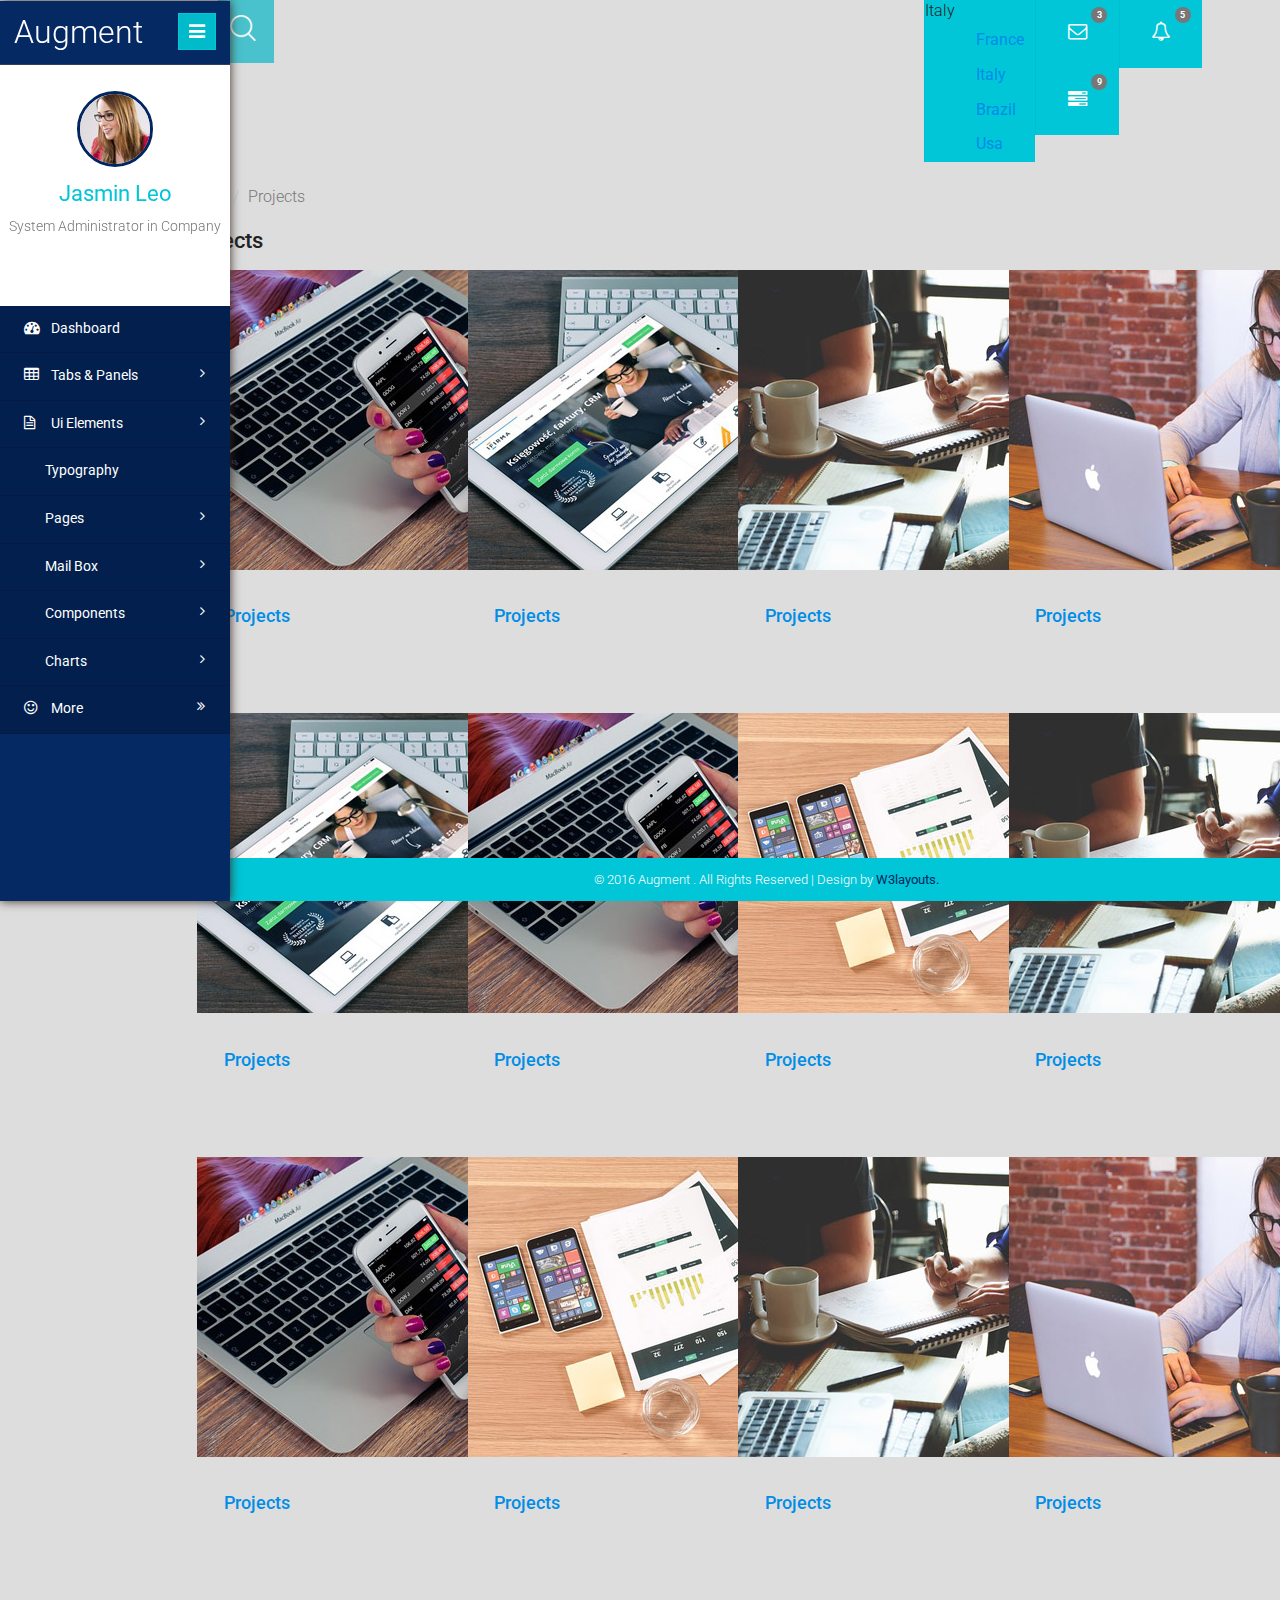
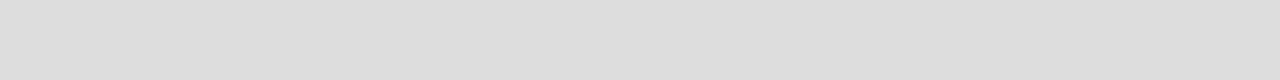
<file: project.html>
<!--
Author: W3layouts
Author URL: http://w3layouts.com
License: Creative Commons Attribution 3.0 Unported
License URL: http://creativecommons.org/licenses/by/3.0/
-->
<!DOCTYPE HTML>
<html>
<head>
<title>Augment an Admin Panel Category Flat Bootstrap Responsive Web Template | Projects :: w3layouts</title>
<meta name="viewport" content="width=device-width, initial-scale=1">
<meta http-equiv="Content-Type" content="text/html; charset=utf-8" />
<meta name="keywords" content="Augment Responsive web template, Bootstrap Web Templates, Flat Web Templates, Android Compatible web template, 
Smartphone Compatible web template, free webdesigns for Nokia, Samsung, LG, SonyEricsson, Motorola web design" />
<script type="application/x-javascript"> addEventListener("load", function() { setTimeout(hideURLbar, 0); }, false); function hideURLbar(){ window.scrollTo(0,1); } </script>
 <!-- Bootstrap Core CSS -->
<link href="css/bootstrap.min.css" rel='stylesheet' type='text/css' />
<!-- Custom CSS -->
<link href="css/style.css" rel='stylesheet' type='text/css' />
<!-- Graph CSS -->
<link href="css/font-awesome.css" rel="stylesheet"> 
<!-- jQuery -->
<link href='//fonts.googleapis.com/css?family=Roboto:700,500,300,100italic,100,400' rel='stylesheet' type='text/css'>
<!-- lined-icons -->
<link rel="stylesheet" href="css/icon-font.min.css" type='text/css' />
<!-- //lined-icons -->
<script src="js/jquery-1.10.2.min.js"></script>
<!----->
<script src="js/modernizr.custom.04022.js"></script>
<script src="js/jquery.chocolat.js"></script>
		<link rel="stylesheet" href="css/chocolat.css" type="text/css" media="screen" charset="utf-8">
		<!--light-box-files -->
		<script type="text/javascript">
		$(function() {
			$('.gallery-bottom a').Chocolat();
		});
		</script>

<!--clock init-->
</head> 
<body>
   <div class="page-container">
   <!--/content-inner-->
	<div class="left-content">
	   <div class="inner-content">
		<!-- header-starts -->
			<div class="header-section">
						<!--menu-right-->
						<div class="top_menu">
						        <div class="main-search">
											<form>
											   <input type="text" value="Search" onFocus="this.value = '';" onBlur="if (this.value == '') {this.value = 'Search';}" class="text"/>
												<input type="submit" value=""/>
											</form>
									<div class="close"><img src="images/cross.png" /></div>
								</div>
									<div class="srch"><button></button></div>
									<script type="text/javascript">
										 $('.main-search').hide();
										$('button').click(function (){
											$('.main-search').show();
											$('.main-search text').focus();
										}
										);
										$('.close').click(function(){
											$('.main-search').hide();
										});
									</script>
							<!--/profile_details-->
								<div class="profile_details_left">
									<ul class="nofitications-dropdown">
										<li class="dropdown note dra-down">
											  <div id="dd" class="wrapper-dropdown-3" tabindex="1">
																			<span>Italy</span>
																			<ul class="dropdown">
																				<li><a class="deutsch">France</a></li>
																				<li><a class="english"> Italy</a></li>
																				<li><a class="espana">Brazil</a></li>
																				<li><a class="russian">Usa</a></li>

																			</ul>
																		</div>
																		<script type="text/javascript">
			
																	function DropDown(el) {
																		this.dd = el;
																		this.placeholder = this.dd.children('span');
																		this.opts = this.dd.find('ul.dropdown > li');
																		this.val = '';
																		this.index = -1;
																		this.initEvents();
																	}
																	DropDown.prototype = {
																		initEvents : function() {
																			var obj = this;

																			obj.dd.on('click', function(event){
																				$(this).toggleClass('active');
																				return false;
																			});

																			obj.opts.on('click',function(){
																				var opt = $(this);
																				obj.val = opt.text();
																				obj.index = opt.index();
																				obj.placeholder.text(obj.val);
																			});
																		},
																		getValue : function() {
																			return this.val;
																		},
																		getIndex : function() {
																			return this.index;
																		}
																	}

																	$(function() {

																		var dd = new DropDown( $('#dd') );

																		$(document).click(function() {
																			// all dropdowns
																			$('.wrapper-dropdown-3').removeClass('active');
																		});

																	});

																</script>
										
										</li>
									
										<li class="dropdown note">
											<a href="#" class="dropdown-toggle" data-toggle="dropdown" aria-expanded="false"><i class="fa fa-envelope-o"></i> <span class="badge">3</span></a>

												
												<ul class="dropdown-menu two first">
														<li>
															<div class="notification_header">
																<h3>You have 3 new messages  </h3> 
															</div>
														</li>
														<li><a href="#">
														   <div class="user_img"><img src="images/1.jpg" alt=""></div>
														   <div class="notification_desc">
															<p>Lorem ipsum dolor sit amet</p>
															<p><span>1 hour ago</span></p>
															</div>
														   <div class="clearfix"></div>	
														 </a></li>
														 <li class="odd"><a href="#">
															<div class="user_img"><img src="images/in.jpg" alt=""></div>
														   <div class="notification_desc">
															<p>Lorem ipsum dolor sit amet </p>
															<p><span>1 hour ago</span></p>
															</div>
														  <div class="clearfix"></div>	
														 </a></li>
														<li><a href="#">
														   <div class="user_img"><img src="images/in1.jpg" alt=""></div>
														   <div class="notification_desc">
															<p>Lorem ipsum dolor sit amet </p>
															<p><span>1 hour ago</span></p>
															</div>
														   <div class="clearfix"></div>	
														</a></li>
														<li>
															<div class="notification_bottom">
																<a href="#">See all messages</a>
															</div> 
														</li>
													</ul>
										</li>
										
							<li class="dropdown note">
								<a href="#" class="dropdown-toggle" data-toggle="dropdown" aria-expanded="false"><i class="fa fa-bell-o"></i> <span class="badge">5</span></a>

									<ul class="dropdown-menu two">
										<li>
											<div class="notification_header">
												<h3>You have 5 new notification</h3>
											</div>
										</li>
										<li><a href="#">
											<div class="user_img"><img src="images/in.jpg" alt=""></div>
										   <div class="notification_desc">
											<p>Lorem ipsum dolor sit amet</p>
											<p><span>1 hour ago</span></p>
											</div>
										  <div class="clearfix"></div>	
										 </a></li>
										 <li class="odd"><a href="#">
											<div class="user_img"><img src="images/in5.jpg" alt=""></div>
										   <div class="notification_desc">
											<p>Lorem ipsum dolor sit amet </p>
											<p><span>1 hour ago</span></p>
											</div>
										   <div class="clearfix"></div>	
										 </a></li>
										 <li><a href="#">
											<div class="user_img"><img src="images/in8.jpg" alt=""></div>
										   <div class="notification_desc">
											<p>Lorem ipsum dolor sit amet </p>
											<p><span>1 hour ago</span></p>
											</div>
										   <div class="clearfix"></div>	
										 </a></li>
										 <li>
											<div class="notification_bottom">
												<a href="#">See all notification</a>
											</div> 
										</li>
									</ul>
							</li>	
						<li class="dropdown note">
								<a href="#" class="dropdown-toggle" data-toggle="dropdown" aria-expanded="false"><i class="fa fa-tasks"></i> <span class="badge blue1">9</span></a>
										<ul class="dropdown-menu two">
										<li>
											<div class="notification_header">
												<h3>You have 9 pending task</h3>
											</div>
										</li>
										<li><a href="#">
												<div class="task-info">
												<span class="task-desc">Database update</span><span class="percentage">40%</span>
												<div class="clearfix"></div>	
											   </div>
												<div class="progress progress-striped active">
												 <div class="bar yellow" style="width:40%;"></div>
											</div>
										</a></li>
										<li><a href="#">
											<div class="task-info">
												<span class="task-desc">Dashboard done</span><span class="percentage">90%</span>
											   <div class="clearfix"></div>	
											</div>
										   
											<div class="progress progress-striped active">
												 <div class="bar green" style="width:90%;"></div>
											</div>
										</a></li>
										<li><a href="#">
											<div class="task-info">
												<span class="task-desc">Mobile App</span><span class="percentage">33%</span>
												<div class="clearfix"></div>	
											</div>
										   <div class="progress progress-striped active">
												 <div class="bar red" style="width: 33%;"></div>
											</div>
										</a></li>
										<li><a href="#">
											<div class="task-info">
												<span class="task-desc">Issues fixed</span><span class="percentage">80%</span>
											   <div class="clearfix"></div>	
											</div>
											<div class="progress progress-striped active">
												 <div class="bar  blue" style="width: 80%;"></div>
											</div>
										</a></li>
										<li>
											<div class="notification_bottom">
												<a href="#">See all pending task</a>
											</div> 
										</li>
									</ul>
							</li>		   							   		
							<div class="clearfix"></div>	
								</ul>
							</div>
							<div class="clearfix"></div>	
							<!--//profile_details-->
						</div>
						<!--//menu-right-->
					<div class="clearfix"></div>
				</div>
					<!-- //header-ends -->
								<div class="outter-wp">
								<!--sub-heard-part-->
								   <div class="sub-heard-part">
								   <ol class="breadcrumb m-b-0">
										<li><a href="index.html">Home</a></li>
										<li class="active">Projects</li>
									</ol>
								   </div>
								  <!--//sub-heard-part-->
								<div class="graph-visual">
											<h2 class="inner-tittle">Projects </h2>
													 <!--/gallery-->
													 <div class="gallery">
															<div class="gallery-bottom grid">
																<div class="col-md-3 g-left">
																		<a href="images/p3.jpg" rel="title" class="b-link-stripe b-animate-go  thickbox">
																			<figure class="effect-oscar">
																				<img src="images/p3.jpg" alt=""/>
																				<figcaption>
																					<h4>Projects</h4>
																						<p><i class="lnr lnr-magnifier"></i></p>
																				</figcaption>			
																			</figure>
																		</a>
																	</div>
																	<div class="col-md-3 g-left">
																		<a href="images/p4.jpg" rel="title" class="b-link-stripe b-animate-go  thickbox">
																			<figure class="effect-oscar">
																				<img src="images/p4.jpg" alt=""/>
																				<figcaption>
																					<h4>Projects</h4>
																						<p><i class="lnr lnr-magnifier"></i></p>
																				</figcaption>			
																			</figure>
																		</a>
																	</div>
																	<div class="col-md-3 g-left">
																		<a href="images/p2.jpg" rel="title" class="b-link-stripe b-animate-go  thickbox">
																			<figure class="effect-oscar">
																				<img src="images/p2.jpg" alt=""/>
																				<figcaption>
																					<h4>Projects</h4>
																						<p><i class="lnr lnr-magnifier"></i></p>
																				</figcaption>			
																			</figure>
																		</a>
																	</div>
																	<div class="col-md-3 g-left">
																		<a href="images/p1.jpg" rel="title" class="b-link-stripe b-animate-go  thickbox">
																			<figure class="effect-oscar">
																				<img src="images/p1.jpg" alt=""/>
																				<figcaption>
																					<h4>Projects</h4>
																						<p><i class="lnr lnr-magnifier"></i></p>
																				</figcaption>			
																			</figure>
																		</a>
																	</div>
																		<div class="col-md-3 g-left">
																		<a href="images/p4.jpg" rel="title" class="b-link-stripe b-animate-go  thickbox">
																			<figure class="effect-oscar">
																				<img src="images/p4.jpg" alt=""/>
																				<figcaption>
																					<h4>Projects</h4>
																						<p><i class="lnr lnr-magnifier"></i></p>
																				</figcaption>			
																			</figure>
																		</a>
																	</div>
																	<div class="col-md-3 g-left">
																		<a href="images/p3.jpg" rel="title" class="b-link-stripe b-animate-go  thickbox">
																			<figure class="effect-oscar">
																				<img src="images/p3.jpg" alt=""/>
																				<figcaption>
																					<h4>Projects</h4>
																						<p><i class="lnr lnr-magnifier"></i></p>
																				</figcaption>			
																			</figure>
																		</a>
																	</div>
																	<div class="col-md-3 g-left">
																		<a href="images/p5.jpg" rel="title" class="b-link-stripe b-animate-go  thickbox">
																			<figure class="effect-oscar">
																				<img src="images/p5.jpg" alt=""/>
																				<figcaption>
																					<h4>Projects</h4>
																						<p><i class="lnr lnr-magnifier"></i></p>
																				</figcaption>			
																			</figure>
																		</a>
																	</div>
																	<div class="col-md-3 g-left">
																		<a href="images/p2.jpg" rel="title" class="b-link-stripe b-animate-go  thickbox">
																			<figure class="effect-oscar">
																				<img src="images/p2.jpg" alt=""/>
																				<figcaption>
																					<h4>Projects</h4>
																						<p><i class="lnr lnr-magnifier"></i></p>
																				</figcaption>			
																			</figure>
																		</a>
																	</div>
																	<div class="col-md-3 g-left">
																		<a href="images/p3.jpg" rel="title" class="b-link-stripe b-animate-go  thickbox">
																			<figure class="effect-oscar">
																				<img src="images/p3.jpg" alt=""/>
																				<figcaption>
																					<h4>Projects</h4>
																						<p><i class="lnr lnr-magnifier"></i></p>
																				</figcaption>			
																			</figure>
																		</a>
																	</div>
																	<div class="col-md-3 g-left">
																		<a href="images/p5.jpg" rel="title" class="b-link-stripe b-animate-go  thickbox">
																			<figure class="effect-oscar">
																				<img src="images/p5.jpg" alt=""/>
																				<figcaption>
																					<h4>Projects</h4>
																						<p><i class="lnr lnr-magnifier"></i></p>
																				</figcaption>			
																			</figure>
																		</a>
																	</div>
																	<div class="col-md-3 g-left">
																		<a href="images/p2.jpg" rel="title" class="b-link-stripe b-animate-go  thickbox">
																			<figure class="effect-oscar">
																				<img src="images/p2.jpg" alt=""/>
																				<figcaption>
																					<h4>Projects</h4>
																					<p><i class="lnr lnr-magnifier"></i></p>
																				</figcaption>			
																			</figure>
																		</a>
																	</div>
																	<div class="col-md-3 g-left">
																		<a href="images/p1.jpg" rel="title" class="b-link-stripe b-animate-go  thickbox">
																			<figure class="effect-oscar">
																				<img src="images/p1.jpg" alt=""/>
																				<figcaption>
																					<h4>Projects</h4>
																					<p><i class="lnr lnr-magnifier"></i></p>
																				</figcaption>			
																			</figure>
																		</a>
																	</div>
																	<div class="clearfix"> </div>
																</div>
															</div>
														</div>

													 <!--//gallery-->

											</div>

									<!--//outer-wp-->
								</div>
									 <!--footer section start-->
										<footer>
										   <p>&copy 2016 Augment . All Rights Reserved | Design by <a href="https://w3layouts.com/" target="_blank">W3layouts.</a></p>
										</footer>
									<!--footer section end-->
								</div>

				<!--//content-inner-->
		<!--/sidebar-menu-->
				<div class="sidebar-menu">
					<header class="logo">
					<a href="#" class="sidebar-icon"> <span class="fa fa-bars"></span> </a> <a href="index.html"> <span id="logo"> <h1>Augment</h1></span> 
					<!--<img id="logo" src="" alt="Logo"/>--> 
				  </a> 
				</header>
			<div style="border-top:1px solid rgba(69, 74, 84, 0.7)"></div>
			<!--/down-->
							<div class="down">	
									  <a href="index.html"><img src="images/admin.jpg"></a>
									  <a href="index.html"><span class=" name-caret">Jasmin Leo</span></a>
									 <p>System Administrator in Company</p>
									<ul>
									<li><a class="tooltips" href="index.html"><span>Profile</span><i class="lnr lnr-user"></i></a></li>
										<li><a class="tooltips" href="index.html"><span>Settings</span><i class="lnr lnr-cog"></i></a></li>
										<li><a class="tooltips" href="index.html"><span>Log out</span><i class="lnr lnr-power-switch"></i></a></li>
										</ul>
									</div>
							   <!--//down-->
                                 <div class="menu">
									<ul id="menu" >
										<li><a href="index.html"><i class="fa fa-tachometer"></i> <span>Dashboard</span></a></li>
										 <li id="menu-academico" ><a href="#"><i class="fa fa-table"></i> <span> Tabs &amp; Panels</span> <span class="fa fa-angle-right" style="float: right"></span></a>
										   <ul id="menu-academico-sub" >
											<li id="menu-academico-avaliacoes" ><a href="tabs.html"> Tabs &amp; Panels</a></li>
											<li id="menu-academico-boletim" ><a href="widget.html">Widgets</a></li>
											<li id="menu-academico-avaliacoes" ><a href="calender.html">Calender</a></li>
											
										  </ul>
										</li>
										 <li id="menu-academico" ><a href="#"><i class="fa fa-file-text-o"></i> <span>Ui Elements</span> <span class="fa fa-angle-right" style="float: right"></span></a>
											 <ul id="menu-academico-sub" >
												<li id="menu-academico-avaliacoes" ><a href="forms.html">Forms</a></li>
												<li id="menu-academico-boletim" ><a href="validation.html">Validation Forms</a></li>
												<li id="menu-academico-boletim" ><a href="table.html">Tables</a></li>
												<li id="menu-academico-boletim" ><a href="buttons.html">Buttons</a></li>
											  </ul>
										 </li>
									<li><a href="typography.html"><i class="lnr lnr-pencil"></i> <span>Typography</span></a></li>
									<li id="menu-academico" ><a href="#"><i class="lnr lnr-book"></i> <span>Pages</span> <span class="fa fa-angle-right" style="float: right"></span></a>
										  <ul id="menu-academico-sub" >
										    <li id="menu-academico-avaliacoes" ><a href="login.html">Login</a></li>
										    <li id="menu-academico-boletim" ><a href="register.html">Register</a></li>
											<li id="menu-academico-boletim" ><a href="404.html">404</a></li>
											<li id="menu-academico-boletim" ><a href="sign.html">Sign up</a></li>
											<li id="menu-academico-boletim" ><a href="profile.html">Profile</a></li>
										  </ul>
									 </li>
									 <li><a href="#"><i class="lnr lnr-envelope"></i> <span>Mail Box</span><span class="fa fa-angle-right" style="float: right"></span></a>
									   <ul>
										<li><a href="inbox.html"><i class="fa fa-inbox"></i> Inbox</a></li>
										<li><a href="inbox.html"><i class="fa fa-pencil-square-o"></i> Compose Mail</a></li>
											<li><a href="editor.html"><span class="lnr lnr-highlight"></span> Editors Page</a></li>
									
									  </ul>
									</li>
							        <li id="menu-academico" ><a href="#"><i class="lnr lnr-layers"></i> <span>Components</span> <span class="fa fa-angle-right" style="float: right"></span></a>
										 <ul id="menu-academico-sub" >
											<li id="menu-academico-avaliacoes" ><a href="grids.html">Grids</a></li>
											<li id="menu-academico-boletim" ><a href="media.html">Media Objects</a></li>

										  </ul>
									 </li>
									<li><a href="chart.html"><i class="lnr lnr-chart-bars"></i> <span>Charts</span> <span class="fa fa-angle-right" style="float: right"></span></a>
									  <ul>
										<li><a href="map.html"><i class="lnr lnr-map"></i> Maps</a></li>
										<li><a href="graph.html"><i class="lnr lnr-apartment"></i> Graph Visualization</a></li>
									</ul>
									</li>
									<li id="menu-comunicacao" ><a href="#"><i class="fa fa-smile-o"></i> <span>More</span><span class="fa fa-angle-double-right" style="float: right"></span></a>
									    <ul id="menu-comunicacao-sub" >
										<li id="menu-mensagens" style="width:120px" ><a href="project.html">Projects <i class="fa fa-angle-right" style="float: right; margin-right: -8px; margin-top: 2px;"></i></a>
										  <ul id="menu-mensagens-sub" >
											<li id="menu-mensagens-enviadas" style="width:130px" ><a href="ribbon.html">Ribbons</a></li>
											<li id="menu-mensagens-recebidas"  style="width:130px"><a href="blank.html">Blanck</a></li>
										  </ul>
										</li>
										<li id="menu-arquivos" ><a href="500.html">500</a></li>
									  </ul>
									</li>
								  </ul>
								</div>
							  </div>
							  <div class="clearfix"></div>		
							</div>
							<script>
							var toggle = true;
										
							$(".sidebar-icon").click(function() {                
							  if (toggle)
							  {
								$(".page-container").addClass("sidebar-collapsed").removeClass("sidebar-collapsed-back");
								$("#menu span").css({"position":"absolute"});
							  }
							  else
							  {
								$(".page-container").removeClass("sidebar-collapsed").addClass("sidebar-collapsed-back");
								setTimeout(function() {
								  $("#menu span").css({"position":"relative"});
								}, 400);
							  }
											
											toggle = !toggle;
										});
							</script>
<!--js -->
<script src="js/jquery.nicescroll.js"></script>
<script src="js/scripts.js"></script>

<!-- Bootstrap Core JavaScript -->
   <script src="js/bootstrap.min.js"></script>
</body>
</html>
</file>
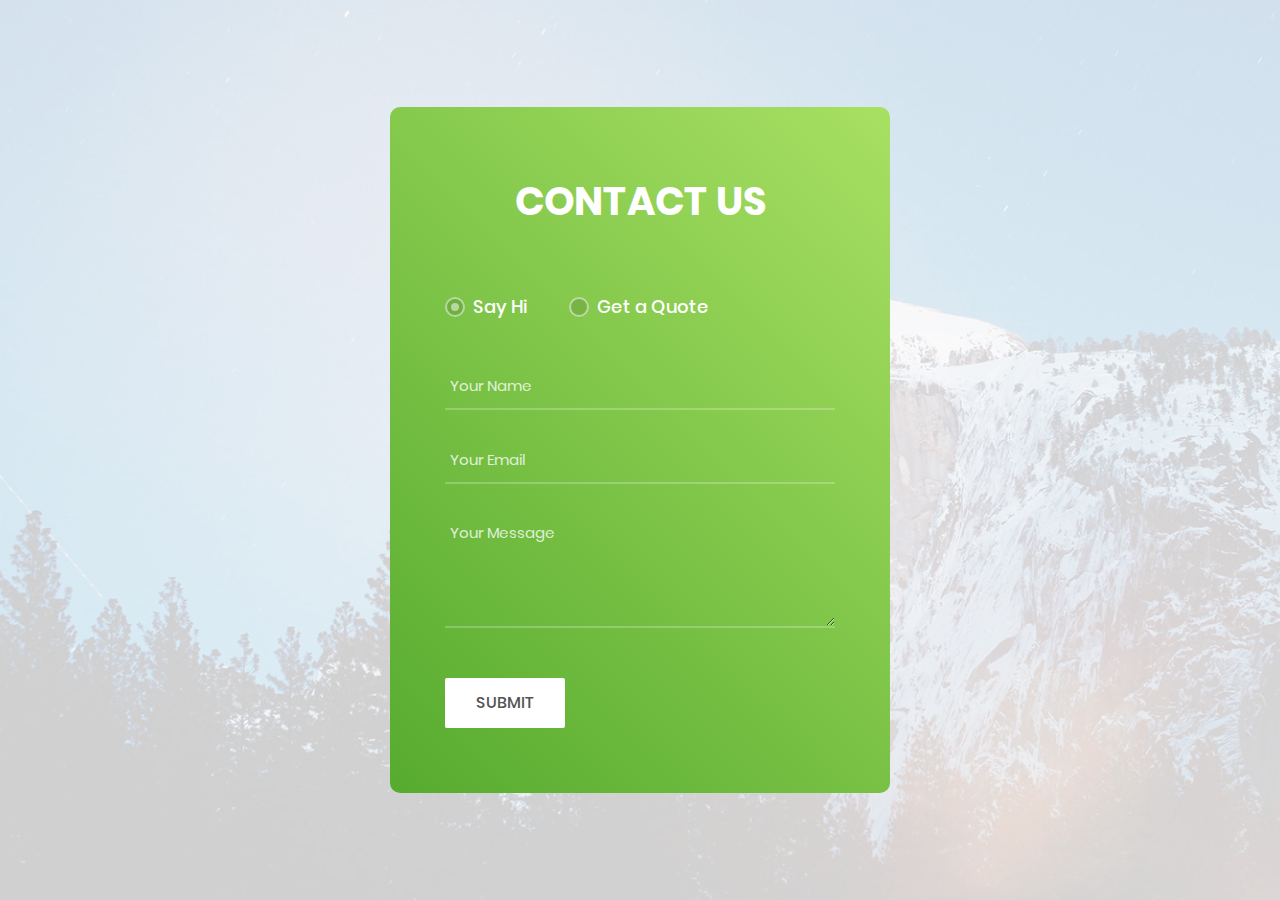
<file: j/index2.html>
<!DOCTYPE html>
<html lang="en">
<head>
	<title>Contact V3</title>
	<meta charset="UTF-8">
	<meta name="viewport" content="width=device-width, initial-scale=1">
<!--===============================================================================================-->
	<link rel="icon" type="image/png" href="images/icons/favicon.ico"/>
<!--===============================================================================================-->
	<link rel="stylesheet" type="text/css" href="vendor/bootstrap/css/bootstrap.min.css">
<!--===============================================================================================-->
	<link rel="stylesheet" type="text/css" href="fonts/font-awesome-4.7.0/css/font-awesome.min.css">
<!--===============================================================================================-->
	<link rel="stylesheet" type="text/css" href="vendor/animate/animate.css">
<!--===============================================================================================-->
	<link rel="stylesheet" type="text/css" href="vendor/css-hamburgers/hamburgers.min.css">
<!--===============================================================================================-->
	<link rel="stylesheet" type="text/css" href="vendor/select2/select2.min.css">
<!--===============================================================================================-->
	<link rel="stylesheet" type="text/css" href="css/util.css">
	<link rel="stylesheet" type="text/css" href="css/main.css">
<!--===============================================================================================-->
</head>
<body>

	<div class="bg-contact3" style="background-image: url('images/bg-01.jpg');">
		<div class="container-contact3">
			<div class="wrap-contact3">
				<form class="contact3-form validate-form">
					<span class="contact3-form-title">
						Contact Us
					</span>

					<div class="wrap-contact3-form-radio">
						<div class="contact3-form-radio m-r-42">
							<input class="input-radio3" id="radio1" type="radio" name="choice" value="say-hi" checked="checked">
							<label class="label-radio3" for="radio1">
								Say Hi
							</label>
						</div>

						<div class="contact3-form-radio">
							<input class="input-radio3" id="radio2" type="radio" name="choice" value="get-quote">
							<label class="label-radio3" for="radio2">
								Get a Quote
							</label>
						</div>
					</div>

					<div class="wrap-input3 validate-input" data-validate="Name is required">
						<input class="input3" type="text" name="name" placeholder="Your Name">
						<span class="focus-input3"></span>
					</div>

					<div class="wrap-input3 validate-input" data-validate = "Valid email is required: ex@abc.xyz">
						<input class="input3" type="text" name="email" placeholder="Your Email">
						<span class="focus-input3"></span>
					</div>

					<div class="wrap-input3 input3-select">
						<div>
							<select class="selection-2" name="service">
								<option>Needed Services</option>
								<option>eCommerce Bussiness</option>
								<option>UI/UX Design</option>
								<option>Online Services</option>
							</select>
						</div>
						<span class="focus-input3"></span>
					</div>

					<div class="wrap-input3 input3-select">
						<div>
							<select class="selection-2" name="budget">
								<option>Budget</option>
								<option>1500 $</option>
								<option>2000 $</option>
								<option>3000 $</option>
							</select>
						</div>
						<span class="focus-input3"></span>
					</div>

					<div class="wrap-input3 validate-input" data-validate = "Message is required">
						<textarea class="input3" name="message" placeholder="Your Message"></textarea>
						<span class="focus-input3"></span>
					</div>

					<div class="container-contact3-form-btn">
						<button class="contact3-form-btn">
							Submit
						</button>
					</div>
				</form>
			</div>
		</div>
	</div>


	<div id="dropDownSelect1"></div>

<!--===============================================================================================-->
	<script src="vendor/jquery/jquery-3.2.1.min.js"></script>
<!--===============================================================================================-->
	<script src="vendor/bootstrap/js/popper.js"></script>
	<script src="vendor/bootstrap/js/bootstrap.min.js"></script>
<!--===============================================================================================-->
	<script src="vendor/select2/select2.min.js"></script>
	<script>
		$(".selection-2").select2({
			minimumResultsForSearch: 20,
			dropdownParent: $('#dropDownSelect1')
		});
	</script>
<!--===============================================================================================-->
	<script src="js/main.js"></script>

	<!-- Global site tag (gtag.js) - Google Analytics -->
<script async src="https://www.googletagmanager.com/gtag/js?id=UA-23581568-13"></script>
<script>
  window.dataLayer = window.dataLayer || [];
  function gtag(){dataLayer.push(arguments);}
  gtag('js', new Date());

  gtag('config', 'UA-23581568-13');
</script>

</body>
</html>
</file>
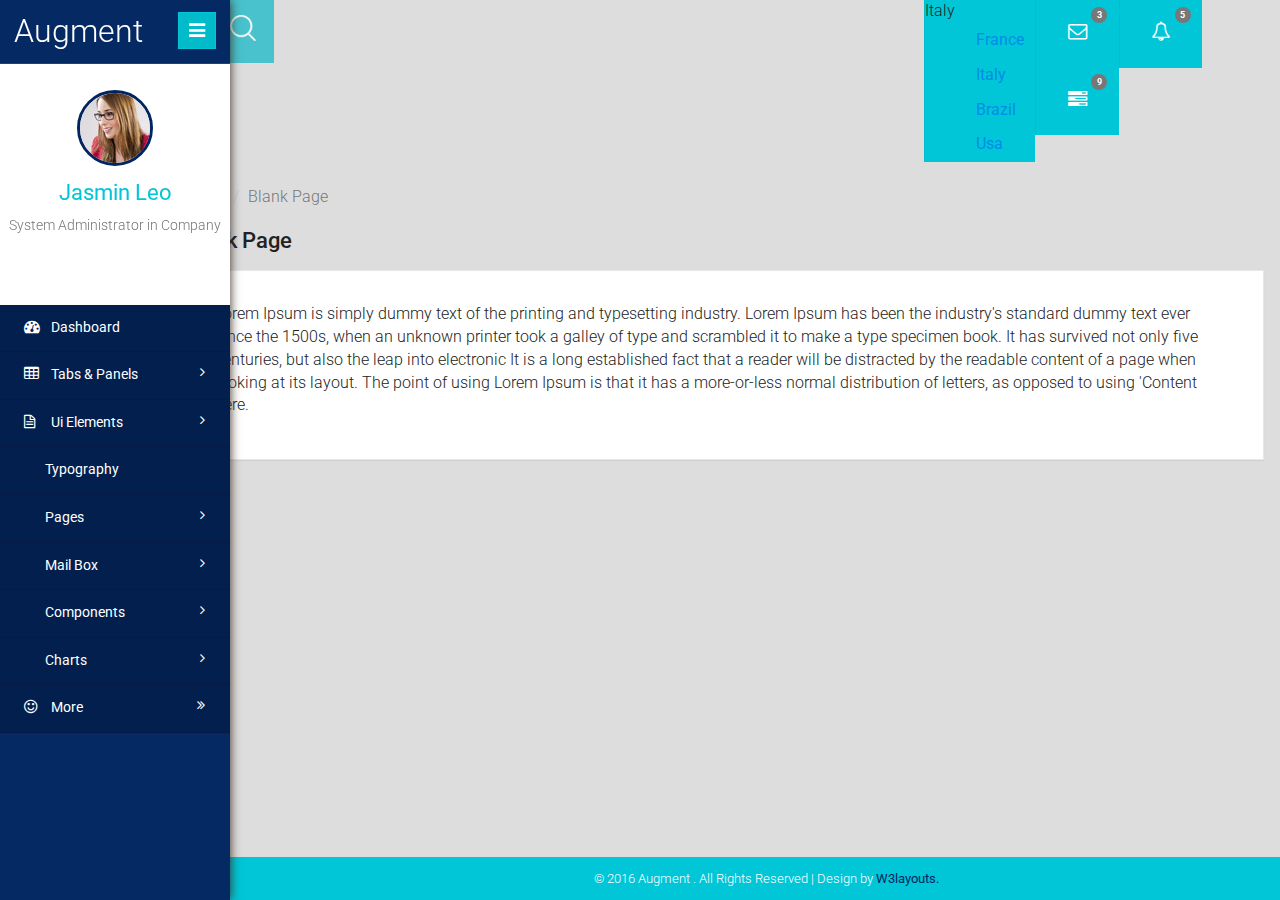
<file: subfile/blank.html>
<!--
Author: W3layouts
Author URL: http://w3layouts.com
License: Creative Commons Attribution 3.0 Unported
License URL: http://creativecommons.org/licenses/by/3.0/
-->
<!DOCTYPE HTML>
<html>
<head>
<title>Augment an Admin Panel Category Flat Bootstrap Responsive Web Template | Blank Page :: w3layouts</title>
<meta name="viewport" content="width=device-width, initial-scale=1">
<meta http-equiv="Content-Type" content="text/html; charset=utf-8" />
<meta name="keywords" content="Augment Responsive web template, Bootstrap Web Templates, Flat Web Templates, Android Compatible web template, 
Smartphone Compatible web template, free webdesigns for Nokia, Samsung, LG, SonyEricsson, Motorola web design" />
<script type="application/x-javascript"> addEventListener("load", function() { setTimeout(hideURLbar, 0); }, false); function hideURLbar(){ window.scrollTo(0,1); } </script>
 <!-- Bootstrap Core CSS -->
<link href="css/bootstrap.min.css" rel='stylesheet' type='text/css' />
	<!-- Custom CSS -->
<link href="css/style.css" rel='stylesheet' type='text/css' />
	<!-- Graph CSS -->
<link href="css/font-awesome.css" rel="stylesheet"> 
	<!-- jQuery -->
<link href='//fonts.googleapis.com/css?family=Roboto:700,500,300,100italic,100,400' rel='stylesheet' type='text/css'>
	<!-- lined-icons -->
<link rel="stylesheet" href="css/icon-font.min.css" type='text/css' />
	<!-- /js -->
<script src="js/jquery-1.10.2.min.js"></script>
<!-- //js-->
</head> 
<body>
   <div class="page-container">
   <!--/content-inner-->
	<div class="left-content">
	   <div class="inner-content">
		<!-- header-starts -->
			<div class="header-section">
						<!--menu-right-->
						<div class="top_menu">
						        <div class="main-search">
											<form action="search.html">
											   <input type="text" value="Search" onFocus="this.value = '';" onBlur="if (this.value == '') {this.value = 'Search';}" class="text"/>
												<input type="submit" value=""/>
											</form>
									<div class="close"><img src="images/cross.png" /></div>
								</div>
									<div class="srch"><button></button></div>
									<script type="text/javascript">
										 $('.main-search').hide();
										$('button').click(function (){
											$('.main-search').show();
											$('.main-search text').focus();
										}
										);
										$('.close').click(function(){
											$('.main-search').hide();
										});
									</script>
							<!--/profile_details-->
								<div class="profile_details_left">
									<ul class="nofitications-dropdown">
											<li class="dropdown note dra-down">
											  <div id="dd" class="wrapper-dropdown-3" tabindex="1">
																			<span>Italy</span>
																			<ul class="dropdown">
																				<li><a class="deutsch">France</a></li>
																				<li><a class="english"> Italy</a></li>
																				<li><a class="espana">Brazil</a></li>
																				<li><a class="russian">Usa</a></li>

																			</ul>
																		</div>
																		<script type="text/javascript">
			
																	function DropDown(el) {
																		this.dd = el;
																		this.placeholder = this.dd.children('span');
																		this.opts = this.dd.find('ul.dropdown > li');
																		this.val = '';
																		this.index = -1;
																		this.initEvents();
																	}
																	DropDown.prototype = {
																		initEvents : function() {
																			var obj = this;

																			obj.dd.on('click', function(event){
																				$(this).toggleClass('active');
																				return false;
																			});

																			obj.opts.on('click',function(){
																				var opt = $(this);
																				obj.val = opt.text();
																				obj.index = opt.index();
																				obj.placeholder.text(obj.val);
																			});
																		},
																		getValue : function() {
																			return this.val;
																		},
																		getIndex : function() {
																			return this.index;
																		}
																	}

																	$(function() {

																		var dd = new DropDown( $('#dd') );

																		$(document).click(function() {
																			// all dropdowns
																			$('.wrapper-dropdown-3').removeClass('active');
																		});

																	});

																</script>
										
										</li>
									
										<li class="dropdown note">
											<a href="#" class="dropdown-toggle" data-toggle="dropdown" aria-expanded="false"><i class="fa fa-envelope-o"></i> <span class="badge">3</span></a>

												
													<ul class="dropdown-menu two first">
														<li>
															<div class="notification_header">
																<h3>You have 3 new messages  </h3> 
															</div>
														</li>
														<li><a href="#">
														   <div class="user_img"><img src="images/1.jpg" alt=""></div>
														   <div class="notification_desc">
															<p>Lorem ipsum dolor sit amet</p>
															<p><span>1 hour ago</span></p>
															</div>
														   <div class="clearfix"></div>	
														 </a></li>
														 <li class="odd"><a href="#">
															<div class="user_img"><img src="images/in.jpg" alt=""></div>
														   <div class="notification_desc">
															<p>Lorem ipsum dolor sit amet </p>
															<p><span>1 hour ago</span></p>
															</div>
														  <div class="clearfix"></div>	
														 </a></li>
														<li><a href="#">
														   <div class="user_img"><img src="images/in1.jpg" alt=""></div>
														   <div class="notification_desc">
															<p>Lorem ipsum dolor sit amet </p>
															<p><span>1 hour ago</span></p>
															</div>
														   <div class="clearfix"></div>	
														</a></li>
														<li>
															<div class="notification_bottom">
																<a href="#">See all messages</a>
															</div> 
														</li>
													</ul>
										</li>
										
							<li class="dropdown note">
								<a href="#" class="dropdown-toggle" data-toggle="dropdown" aria-expanded="false"><i class="fa fa-bell-o"></i> <span class="badge">5</span></a>

									<ul class="dropdown-menu two">
										<li>
											<div class="notification_header">
												<h3>You have 5 new notification</h3>
											</div>
										</li>
										<li><a href="#">
											<div class="user_img"><img src="images/in.jpg" alt=""></div>
										   <div class="notification_desc">
											<p>Lorem ipsum dolor sit amet</p>
											<p><span>1 hour ago</span></p>
											</div>
										  <div class="clearfix"></div>	
										 </a></li>
										 <li class="odd"><a href="#">
											<div class="user_img"><img src="images/in5.jpg" alt=""></div>
										   <div class="notification_desc">
											<p>Lorem ipsum dolor sit amet </p>
											<p><span>1 hour ago</span></p>
											</div>
										   <div class="clearfix"></div>	
										 </a></li>
										 <li><a href="#">
											<div class="user_img"><img src="images/in8.jpg" alt=""></div>
										   <div class="notification_desc">
											<p>Lorem ipsum dolor sit amet </p>
											<p><span>1 hour ago</span></p>
											</div>
										   <div class="clearfix"></div>	
										 </a></li>
										 <li>
											<div class="notification_bottom">
												<a href="#">See all notification</a>
											</div> 
										</li>
									</ul>
							</li>	
						<li class="dropdown note">
								<a href="#" class="dropdown-toggle" data-toggle="dropdown" aria-expanded="false"><i class="fa fa-tasks"></i> <span class="badge blue1">9</span></a>
										<ul class="dropdown-menu two">
										<li>
											<div class="notification_header">
												<h3>You have 9 pending task</h3>
											</div>
										</li>
										<li><a href="#">
												<div class="task-info">
												<span class="task-desc">Database update</span><span class="percentage">40%</span>
												<div class="clearfix"></div>	
											   </div>
												<div class="progress progress-striped active">
												 <div class="bar yellow" style="width:40%;"></div>
											</div>
										</a></li>
										<li><a href="#">
											<div class="task-info">
												<span class="task-desc">Dashboard done</span><span class="percentage">90%</span>
											   <div class="clearfix"></div>	
											</div>
										   
											<div class="progress progress-striped active">
												 <div class="bar green" style="width:90%;"></div>
											</div>
										</a></li>
										<li><a href="#">
											<div class="task-info">
												<span class="task-desc">Mobile App</span><span class="percentage">33%</span>
												<div class="clearfix"></div>	
											</div>
										   <div class="progress progress-striped active">
												 <div class="bar red" style="width: 33%;"></div>
											</div>
										</a></li>
										<li><a href="#">
											<div class="task-info">
												<span class="task-desc">Issues fixed</span><span class="percentage">80%</span>
											   <div class="clearfix"></div>	
											</div>
											<div class="progress progress-striped active">
												 <div class="bar  blue" style="width: 80%;"></div>
											</div>
										</a></li>
										<li>
											<div class="notification_bottom">
												<a href="#">See all pending task</a>
											</div> 
										</li>
									</ul>
							</li>		   							   		
							<div class="clearfix"></div>	
								</ul>
							</div>
							<div class="clearfix"></div>	
							<!--//profile_details-->
						</div>
						<!--//menu-right-->
					<div class="clearfix"></div>
				</div>
					<!-- //header-ends -->
						<!--outter-wp-->
							<div class="outter-wp">
									<!--sub-heard-part-->
									  <div class="sub-heard-part">
									   <ol class="breadcrumb m-b-0">
											<li><a href="index.html">Home</a></li>
											<li class="active">Blank Page</li>
										</ol>
									   </div>
								  <!--//sub-heard-part-->
									<div class="graph-visual tables-main">
											<h2 class="inner-tittle">Blank Page</h2>
												<div class="graph">
														 <div class="block-page">
																	<p>Lorem Ipsum is simply dummy text of the printing and typesetting industry. Lorem Ipsum has been the industry's standard dummy text ever since the 1500s, when an unknown printer took a galley of type and scrambled it to make a type specimen book. It has survived not only five centuries, but also the leap into electronic 
																		It is a long established fact that a reader will be distracted by the readable content of a page when looking at its layout. The point of using Lorem Ipsum is that it has a more-or-less normal distribution of letters, as opposed to using 'Content here.
																	</p>
																</div>
												
										        </div>
											
										</div>
										<!--//graph-visual-->
									</div>
									<!--//outer-wp-->
									 <!--footer section start-->
										<footer>
										   <p>&copy 2016 Augment . All Rights Reserved | Design by <a href="https://w3layouts.com/" target="_blank">W3layouts.</a></p>
										</footer>
									<!--footer section end-->
								</div>
							</div>
				<!--//content-inner-->
			<!--/sidebar-menu-->
				<div class="sidebar-menu">
					<header class="logo">
					<a href="#" class="sidebar-icon"> <span class="fa fa-bars"></span> </a> <a href="index.html"> <span id="logo"> <h1>Augment</h1></span> 
					<!--<img id="logo" src="" alt="Logo"/>--> 
				  </a> 
				</header>
			<div style="border-top:1px solid rgba(69, 74, 84, 0.7)"></div>
			<!--/down-->
							<div class="down">	
									  <a href="index.html"><img src="images/admin.jpg"></a>
									  <a href="index.html"><span class=" name-caret">Jasmin Leo</span></a>
									 <p>System Administrator in Company</p>
									<ul>
									<li><a class="tooltips" href="index.html"><span>Profile</span><i class="lnr lnr-user"></i></a></li>
										<li><a class="tooltips" href="index.html"><span>Settings</span><i class="lnr lnr-cog"></i></a></li>
										<li><a class="tooltips" href="index.html"><span>Log out</span><i class="lnr lnr-power-switch"></i></a></li>
										</ul>
									</div>
							   <!--//down-->
								<div class="menu">
									<ul id="menu" >
										<li><a href="index.html"><i class="fa fa-tachometer"></i> <span>Dashboard</span></a></li>
										 <li id="menu-academico" ><a href="#"><i class="fa fa-table"></i> <span> Tabs &amp; Panels</span> <span class="fa fa-angle-right" style="float: right"></span></a>
										   <ul id="menu-academico-sub" >
											<li id="menu-academico-avaliacoes" ><a href="tabs.html"> Tabs &amp; Panels</a></li>
											<li id="menu-academico-boletim" ><a href="widget.html">Widgets</a></li>
											<li id="menu-academico-avaliacoes" ><a href="calender.html">Calender</a></li>
											
										  </ul>
										</li>
										 <li id="menu-academico" ><a href="#"><i class="fa fa-file-text-o"></i> <span>Ui Elements</span> <span class="fa fa-angle-right" style="float: right"></span></a>
											 <ul id="menu-academico-sub" >
												<li id="menu-academico-avaliacoes" ><a href="forms.html">Forms</a></li>
												<li id="menu-academico-boletim" ><a href="validation.html">Validation Forms</a></li>
												<li id="menu-academico-boletim" ><a href="table.html">Tables</a></li>
												<li id="menu-academico-boletim" ><a href="buttons.html">Buttons</a></li>
											  </ul>
										 </li>
									<li><a href="typography.html"><i class="lnr lnr-pencil"></i> <span>Typography</span></a></li>
									<li id="menu-academico" ><a href="#"><i class="lnr lnr-book"></i> <span>Pages</span> <span class="fa fa-angle-right" style="float: right"></span></a>
										  <ul id="menu-academico-sub" >
										    <li id="menu-academico-avaliacoes" ><a href="login.html">Login</a></li>
										    <li id="menu-academico-boletim" ><a href="register.html">Register</a></li>
											<li id="menu-academico-boletim" ><a href="404.html">404</a></li>
											<li id="menu-academico-boletim" ><a href="sign.html">Login2</a></li>
											<li id="menu-academico-boletim" ><a href="profile.html">Profile</a></li>
										  </ul>
									 </li>
									 <li><a href="#"><i class="lnr lnr-envelope"></i> <span>Mail Box</span><span class="fa fa-angle-right" style="float: right"></span></a>
									   <ul>
										<li><a href="inbox.html"><i class="fa fa-inbox"></i> Inbox</a></li>
										<li><a href="compose.html"><i class="fa fa-pencil-square-o"></i> Compose Mail</a></li>
											<li><a href="editor.html"><span class="lnr lnr-highlight"></span> Editors Page</a></li>
									
									  </ul>
									</li>
							        <li id="menu-academico" ><a href="#"><i class="lnr lnr-layers"></i> <span>Components</span> <span class="fa fa-angle-right" style="float: right"></span></a>
										 <ul id="menu-academico-sub" >
											<li id="menu-academico-avaliacoes" ><a href="grids.html">Grids</a></li>
											<li id="menu-academico-boletim" ><a href="media.html">Media Objects</a></li>

										  </ul>
									 </li>
									<li><a href="chart.html"><i class="lnr lnr-chart-bars"></i> <span>Charts</span> <span class="fa fa-angle-right" style="float: right"></span></a>
									  <ul>
										<li><a href="map.html"><i class="lnr lnr-map"></i> Maps</a></li>
										<li><a href="graph.html"><i class="lnr lnr-apartment"></i> Graph Visualization</a></li>
									</ul>
									</li>
									<li id="menu-comunicacao" ><a href="#"><i class="fa fa-smile-o"></i> <span>More</span><span class="fa fa-angle-double-right" style="float: right"></span></a>
									    <ul id="menu-comunicacao-sub" >
										<li id="menu-mensagens" style="width:120px" ><a href="project.html">Projects <i class="fa fa-angle-right" style="float: right; margin-right: -8px; margin-top: 2px;"></i></a>
										  <ul id="menu-mensagens-sub" >
											<li id="menu-mensagens-enviadas" style="width:130px" ><a href="ribbon.html">Ribbons</a></li>
											<li id="menu-mensagens-recebidas"  style="width:130px"><a href="blank.html">Blank</a></li>
										  </ul>
										</li>
										<li id="menu-arquivos" ><a href="500.html">500</a></li>
									  </ul>
									</li>
								  </ul>
								</div>
							  </div>
							  <div class="clearfix"></div>		
							</div>
							<script>
							var toggle = true;
										
							$(".sidebar-icon").click(function() {                
							  if (toggle)
							  {
								$(".page-container").addClass("sidebar-collapsed").removeClass("sidebar-collapsed-back");
								$("#menu span").css({"position":"absolute"});
							  }
							  else
							  {
								$(".page-container").removeClass("sidebar-collapsed").addClass("sidebar-collapsed-back");
								setTimeout(function() {
								  $("#menu span").css({"position":"relative"});
								}, 400);
							  }
											
											toggle = !toggle;
										});
							</script>
<!--js -->
	<script src="js/jquery.nicescroll.js"></script>
	<script src="js/scripts.js"></script>
<!-- Bootstrap Core JavaScript -->
   <script src="js/bootstrap.min.js"></script>
</body>
</html>
</file>
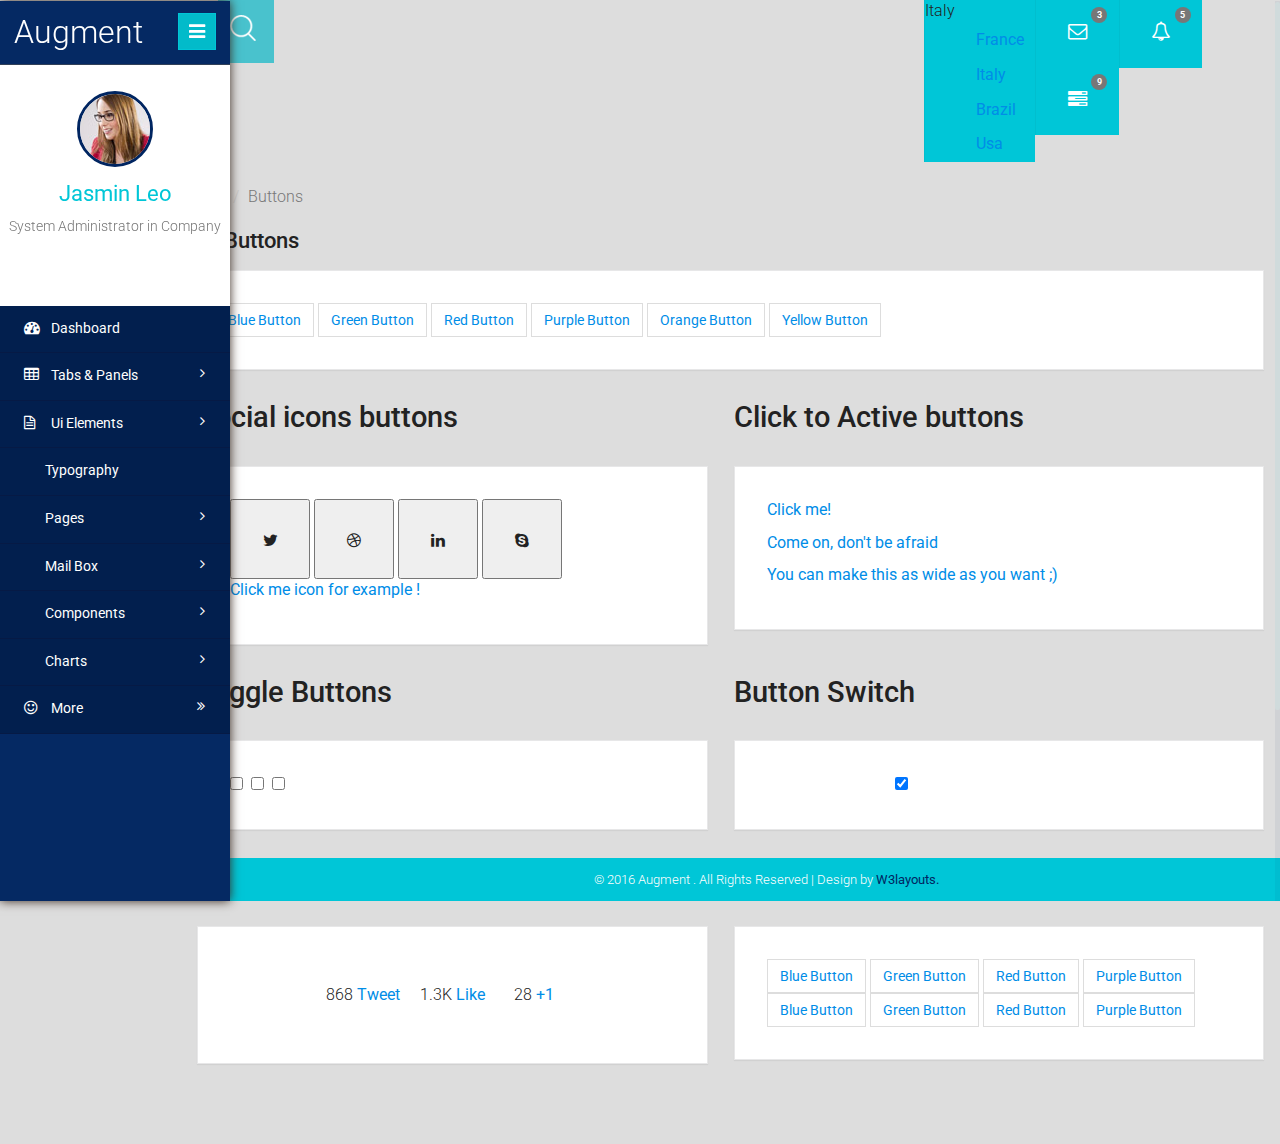
<file: subfile/buttons.html>
<!--
Author: W3layouts
Author URL: http://w3layouts.com
License: Creative Commons Attribution 3.0 Unported
License URL: http://creativecommons.org/licenses/by/3.0/
-->
<!DOCTYPE HTML>
<html>
<head>
<title>Augment an Admin Panel Category Flat Bootstrap Responsive Web Template | Buttons :: w3layouts</title>
<meta name="viewport" content="width=device-width, initial-scale=1">
<meta http-equiv="Content-Type" content="text/html; charset=utf-8" />
<meta name="keywords" content="Augment Responsive web template, Bootstrap Web Templates, Flat Web Templates, Android Compatible web template, 
Smartphone Compatible web template, free webdesigns for Nokia, Samsung, LG, SonyEricsson, Motorola web design" />
<script type="application/x-javascript"> addEventListener("load", function() { setTimeout(hideURLbar, 0); }, false); function hideURLbar(){ window.scrollTo(0,1); } </script>
 <!-- Bootstrap Core CSS -->
<link href="css/bootstrap.min.css" rel='stylesheet' type='text/css' />
	<!-- Custom CSS -->
<link href="css/style.css" rel='stylesheet' type='text/css' />
	<!-- Graph CSS -->
<link href="css/font-awesome.css" rel="stylesheet"> 
	<!-- jQuery -->
<link href='//fonts.googleapis.com/css?family=Roboto:700,500,300,100italic,100,400' rel='stylesheet' type='text/css'>
	<!-- lined-icons -->
<link rel="stylesheet" href="css/icon-font.min.css" type='text/css' />
	<!-- /js -->
<script src="js/jquery-1.10.2.min.js"></script>
<!-- //js-->
</head> 
<body>
   <div class="page-container">
   <!--/content-inner-->
	<div class="left-content">
	   <div class="inner-content">
		<!-- header-starts -->
			<div class="header-section">
						<!--menu-right-->
						<div class="top_menu">
						        <div class="main-search">
											<form>
											   <input type="text" value="Search" onFocus="this.value = '';" onBlur="if (this.value == '') {this.value = 'Search';}" class="text"/>
												<input type="submit" value=""/>
											</form>
									<div class="close"><img src="images/cross.png" /></div>
								</div>
									<div class="srch"><button></button></div>
									<script type="text/javascript">
										 $('.main-search').hide();
										$('button').click(function (){
											$('.main-search').show();
											$('.main-search text').focus();
										}
										);
										$('.close').click(function(){
											$('.main-search').hide();
										});
									</script>
							<!--/profile_details-->
								<div class="profile_details_left">
									<ul class="nofitications-dropdown">
											<li class="dropdown note dra-down">
											  <div id="dd" class="wrapper-dropdown-3" tabindex="1">
																			<span>Italy</span>
																			<ul class="dropdown">
																				<li><a class="deutsch">France</a></li>
																				<li><a class="english"> Italy</a></li>
																				<li><a class="espana">Brazil</a></li>
																				<li><a class="russian">Usa</a></li>

																			</ul>
																		</div>
																		<script type="text/javascript">
			
																	function DropDown(el) {
																		this.dd = el;
																		this.placeholder = this.dd.children('span');
																		this.opts = this.dd.find('ul.dropdown > li');
																		this.val = '';
																		this.index = -1;
																		this.initEvents();
																	}
																	DropDown.prototype = {
																		initEvents : function() {
																			var obj = this;

																			obj.dd.on('click', function(event){
																				$(this).toggleClass('active');
																				return false;
																			});

																			obj.opts.on('click',function(){
																				var opt = $(this);
																				obj.val = opt.text();
																				obj.index = opt.index();
																				obj.placeholder.text(obj.val);
																			});
																		},
																		getValue : function() {
																			return this.val;
																		},
																		getIndex : function() {
																			return this.index;
																		}
																	}

																	$(function() {

																		var dd = new DropDown( $('#dd') );

																		$(document).click(function() {
																			// all dropdowns
																			$('.wrapper-dropdown-3').removeClass('active');
																		});

																	});

																</script>
													
										
										</li>
									
										<li class="dropdown note">
											<a href="#" class="dropdown-toggle" data-toggle="dropdown" aria-expanded="false"><i class="fa fa-envelope-o"></i> <span class="badge">3</span></a>

												
													<ul class="dropdown-menu two first">
														<li>
															<div class="notification_header">
																<h3>You have 3 new messages  </h3> 
															</div>
														</li>
														<li><a href="#">
														   <div class="user_img"><img src="images/1.jpg" alt=""></div>
														   <div class="notification_desc">
															<p>Lorem ipsum dolor sit amet</p>
															<p><span>1 hour ago</span></p>
															</div>
														   <div class="clearfix"></div>	
														 </a></li>
														 <li class="odd"><a href="#">
															<div class="user_img"><img src="images/in1.jpg" alt=""></div>
														   <div class="notification_desc">
															<p>Lorem ipsum dolor sit amet </p>
															<p><span>1 hour ago</span></p>
															</div>
														  <div class="clearfix"></div>	
														 </a></li>
														<li><a href="#">
														   <div class="user_img"><img src="images/in.jpg" alt=""></div>
														   <div class="notification_desc">
															<p>Lorem ipsum dolor sit amet </p>
															<p><span>1 hour ago</span></p>
															</div>
														   <div class="clearfix"></div>	
														</a></li>
														<li>
															<div class="notification_bottom">
																<a href="#">See all messages</a>
															</div> 
														</li>
													</ul>
										</li>
										
							<li class="dropdown note">
								<a href="#" class="dropdown-toggle" data-toggle="dropdown" aria-expanded="false"><i class="fa fa-bell-o"></i> <span class="badge">5</span></a>

									<ul class="dropdown-menu two">
										<li>
											<div class="notification_header">
												<h3>You have 5 new notification</h3>
											</div>
										</li>
										<li><a href="#">
											<div class="user_img"><img src="images/in.jpg" alt=""></div>
										   <div class="notification_desc">
											<p>Lorem ipsum dolor sit amet</p>
											<p><span>1 hour ago</span></p>
											</div>
										  <div class="clearfix"></div>	
										 </a></li>
										 <li class="odd"><a href="#">
											<div class="user_img"><img src="images/in5.jpg" alt=""></div>
										   <div class="notification_desc">
											<p>Lorem ipsum dolor sit amet </p>
											<p><span>1 hour ago</span></p>
											</div>
										   <div class="clearfix"></div>	
										 </a></li>
										 <li><a href="#">
											<div class="user_img"><img src="images/in8.jpg" alt=""></div>
										   <div class="notification_desc">
											<p>Lorem ipsum dolor sit amet </p>
											<p><span>1 hour ago</span></p>
											</div>
										   <div class="clearfix"></div>	
										 </a></li>
										 <li>
											<div class="notification_bottom">
												<a href="#">See all notification</a>
											</div> 
										</li>
									</ul>
							</li>	
						<li class="dropdown note">
								<a href="#" class="dropdown-toggle" data-toggle="dropdown" aria-expanded="false"><i class="fa fa-tasks"></i> <span class="badge blue1">9</span></a>
										<ul class="dropdown-menu two">
										<li>
											<div class="notification_header">
												<h3>You have 9 pending task</h3>
											</div>
										</li>
										<li><a href="#">
												<div class="task-info">
												<span class="task-desc">Database update</span><span class="percentage">40%</span>
												<div class="clearfix"></div>	
											   </div>
												<div class="progress progress-striped active">
												 <div class="bar yellow" style="width:40%;"></div>
											</div>
										</a></li>
										<li><a href="#">
											<div class="task-info">
												<span class="task-desc">Dashboard done</span><span class="percentage">90%</span>
											   <div class="clearfix"></div>	
											</div>
										   
											<div class="progress progress-striped active">
												 <div class="bar green" style="width:90%;"></div>
											</div>
										</a></li>
										<li><a href="#">
											<div class="task-info">
												<span class="task-desc">Mobile App</span><span class="percentage">33%</span>
												<div class="clearfix"></div>	
											</div>
										   <div class="progress progress-striped active">
												 <div class="bar red" style="width: 33%;"></div>
											</div>
										</a></li>
										<li><a href="#">
											<div class="task-info">
												<span class="task-desc">Issues fixed</span><span class="percentage">80%</span>
											   <div class="clearfix"></div>	
											</div>
											<div class="progress progress-striped active">
												 <div class="bar  blue" style="width: 80%;"></div>
											</div>
										</a></li>
										<li>
											<div class="notification_bottom">
												<a href="#">See all pending task</a>
											</div> 
										</li>
									</ul>
							</li>		   							   		
							<div class="clearfix"></div>	
								</ul>
							</div>
							<div class="clearfix"></div>	
							<!--//profile_details-->
						</div>
						<!--//menu-right-->
					<div class="clearfix"></div>
				</div>
					<!-- //header-ends -->
						<!--outter-wp-->
							<div class="outter-wp">
									<!--sub-heard-part-->
									  <div class="sub-heard-part">
									   <ol class="breadcrumb m-b-0">
											<li><a href="index.html">Home</a></li>
											<li class="active">Buttons</li>
										</ol>
									   </div>
								  <!--//sub-heard-part-->
									<div class="graph-visual">
												<h2 class="inner-tittle">Flat Buttons</h2>
												<div class="graph">
												        <div class="buttons-ui">
																<a class="btn blue">Blue Button</a>
																<a class="btn green">Green Button</a>
																<a class="btn red">Red Button</a>
																<a class="btn purple">Purple Button</a>
																<a class="btn orange">Orange Button</a>
																<a class="btn yellow">Yellow Button</a>
													  </div>
														 
										        </div>
												<!--/buttons-inner-->
													<div class="button-inner-grids">
														<div class="col-md-6 inner-grid-button">
															<h3 class="inner-tittle two"> Social icons buttons </h3>
														     <div class="grid-1">
																		<button class="facebook"> <i class="fa fa-twitter"></i> </button>
																		<button class="twitter"><i class="fa fa-dribbble"></i></button>
																		<button class="in"><i class="fa fa-linkedin"></i></button>
																		<button class="vimeo"><i class="fa fa-skype"></i></button>	
																		  <p class="four">
																			<a class="a_demo_four" href="#">
																				Click me icon for example !
																			</a>
																		 </p>
															 </div>
														</div>
														<div class="col-md-6 graph-2 second">
															<h3 class="inner-tittle two">Click to Active buttons </h3>
															<div class="grid-1">
															
															  <section>
																	<div id="buttons">
																		<p>
																			<a class="a_demo_three" href="#">
																				Click me!
																			</a>
																		</p>
																		<p>
																			<a href="#" class="a_demo_three second_button">
																				Come on, don't be afraid
																			</a>
																		</p>
																		<p>
																			<a href="#" class="a_demo_three third_button">
																				You can make this as wide as you want ;)
																			</a>
																		</p>
																	</div>
																</section>
															
															</div>
														</div>
														<div class="clearfix"></div>	
													</div>
													<div class="button-inner-grids">
														<div class="col-md-6 inner-grid-button">
															<h3 class="inner-tittle two">Toggle Buttons </h3>
														     <div class="grid-1">
																	<div class="inner-toggle">
																		<span class="toggle">
																					<input type="checkbox">
																					<label data-off="&#10006;" data-on="&#10004;"></label>
																				</span>

																				<span class="toggle">
																					<input type="checkbox">
																					<label data-off="&#9724;" data-on="&#9654;"></label>
																				</span>
																				<span class="toggle">
																					<input type="checkbox">
																					<label data-off="Stop" data-on="Play"></label>
																				</span>
																		 </div>
															 </div>
														</div>
														<div class="col-md-6 graph-2 second">
															<h3 class="inner-tittle two">Button Switch </h3>
															<div class="grid-1">
															 <div class="switch-main">
															    <div class="onoffswitch">
																	<input type="checkbox" name="onoffswitch" class="onoffswitch-checkbox" id="myonoffswitch" checked>
																	<label class="onoffswitch-label" for="myonoffswitch">
																		<span class="onoffswitch-inner"></span>
																		<span class="onoffswitch-switch"></span>
																	</label>
																</div>
																</div>
															</div>
														</div>
														<div class="clearfix"></div>	
													</div>
														<div class="button-inner-grids">
														<div class="col-md-6 inner-grid-button">
															<h3 class="inner-tittle two">Social Media Sharing Buttons</h3>
														     <div class="grid-1">
																	<div class="inner-share">
																		<div class="share share_size_large share_type_twitter">
																					<span class="share__count">868</span>
																					<a class="share__btn" href="#">Tweet</a>
																				</div>
																				<div class="share share_size_large share_type_facebook">
																					<span class="share__count">1.3K</span>
																					<a class="share__btn" href="#">Like</a>
																				</div>
																				<div class="share share_size_large share_type_gplus">
																					<span class="share__count">28</span>
																					<a class="share__btn" href="#">+1</a>
																				</div>
																	</div>
															 </div>
														</div>
														<div class="col-md-6 graph-2 second">
															<h3 class="inner-tittle two">Button styles </h3>
															<div class="grid-1">
															  <div class="cont-btn">
																	<a class="btn blue one">Blue Button</a>
																		<a class="btn green two">Green Button</a>
																		<a class="btn red three">Red Button</a>
																		<a class="btn purple purp">Purple Button</a>
															  </div>
															  <div class="cont-btn">
																	<a class="btn blue four">Blue Button</a>
																		<a class="btn green fifth">Green Button</a>
																		<a class="btn red six">Red Button</a>
																		<a class="btn green two2">Purple Button</a>
															  </div>
															</div>
														</div>
														<div class="clearfix"></div>	
													</div>
												<!--//buttons-inner-->
											
										</div>
										<!--//graph-visual-->
									</div>
									<!--//outer-wp-->
									 <!--footer section start-->
										<footer>
										   <p>&copy 2016 Augment . All Rights Reserved | Design by <a href="https://w3layouts.com/" target="_blank">W3layouts.</a></p>
										</footer>
									<!--footer section end-->
								</div>
							</div>
				<!--//content-inner-->
			<!--/sidebar-menu-->
				<div class="sidebar-menu">
					<header class="logo">
					<a href="#" class="sidebar-icon"> <span class="fa fa-bars"></span> </a> <a href="index.html"> <span id="logo"> <h1>Augment</h1></span> 
					<!--<img id="logo" src="" alt="Logo"/>--> 
				  </a> 
				</header>
			<div style="border-top:1px solid rgba(69, 74, 84, 0.7)"></div>
			<!--/down-->
							<div class="down">	
									  <a href="index.html"><img src="images/admin.jpg"></a>
									  <a href="index.html"><span class=" name-caret">Jasmin Leo</span></a>
									 <p>System Administrator in Company</p>
									<ul>
									<li><a class="tooltips" href="index.html"><span>Profile</span><i class="lnr lnr-user"></i></a></li>
										<li><a class="tooltips" href="index.html"><span>Settings</span><i class="lnr lnr-cog"></i></a></li>
										<li><a class="tooltips" href="index.html"><span>Log out</span><i class="lnr lnr-power-switch"></i></a></li>
										</ul>
									</div>
							   <!--//down-->
								<div class="menu">
									<ul id="menu" >
										<li><a href="index.html"><i class="fa fa-tachometer"></i> <span>Dashboard</span></a></li>
										 <li id="menu-academico" ><a href="#"><i class="fa fa-table"></i> <span> Tabs &amp; Panels</span> <span class="fa fa-angle-right" style="float: right"></span></a>
										   <ul id="menu-academico-sub" >
											<li id="menu-academico-avaliacoes" ><a href="tabs.html"> Tabs &amp; Panels</a></li>
											<li id="menu-academico-boletim" ><a href="widget.html">Widgets</a></li>
											<li id="menu-academico-avaliacoes" ><a href="calender.html">Calendar</a></li>
											
										  </ul>
										</li>
										 <li id="menu-academico" ><a href="#"><i class="fa fa-file-text-o"></i> <span>Ui Elements</span> <span class="fa fa-angle-right" style="float: right"></span></a>
											 <ul id="menu-academico-sub" >
												<li id="menu-academico-avaliacoes" ><a href="forms.html">Forms</a></li>
												<li id="menu-academico-boletim" ><a href="validation.html">Validation Forms</a></li>
												<li id="menu-academico-boletim" ><a href="table.html">Tables</a></li>
												<li id="menu-academico-boletim" ><a href="buttons.html">Buttons</a></li>
											  </ul>
										 </li>
									<li><a href="typography.html"><i class="lnr lnr-pencil"></i> <span>Typography</span></a></li>
									<li id="menu-academico" ><a href="#"><i class="lnr lnr-book"></i> <span>Pages</span> <span class="fa fa-angle-right" style="float: right"></span></a>
										  <ul id="menu-academico-sub" >
										    <li id="menu-academico-avaliacoes" ><a href="Login.html">Login</a></li>
										    <li id="menu-academico-boletim" ><a href="register.html">Register</a></li>
											<li id="menu-academico-boletim" ><a href="404.html">404</a></li>
											<li id="menu-academico-boletim" ><a href="sign.html">Sign up</a></li>
											<li id="menu-academico-boletim" ><a href="profile.html">Profile</a></li>
										  </ul>
									 </li>
									 <li><a href="#"><i class="lnr lnr-envelope"></i> <span>Mail Box</span><span class="fa fa-angle-right" style="float: right"></span></a>
									   <ul>
										<li><a href="inbox.html"><i class="fa fa-inbox"></i> Inbox</a></li>
										<li><a href="compose.html"><i class="fa fa-pencil-square-o"></i> Compose Mail</a></li>
											<li><a href="editor.html"><span class="lnr lnr-highlight"></span> Editors Page</a></li>
									
									  </ul>
									</li>
							        <li id="menu-academico" ><a href="#"><i class="lnr lnr-layers"></i> <span>Components</span> <span class="fa fa-angle-right" style="float: right"></span></a>
										 <ul id="menu-academico-sub" >
											<li id="menu-academico-avaliacoes" ><a href="grids.html">Grids</a></li>
											<li id="menu-academico-boletim" ><a href="media.html">Media Objects</a></li>

										  </ul>
									 </li>
									<li><a href="chart.html"><i class="lnr lnr-chart-bars"></i> <span>Charts</span> <span class="fa fa-angle-right" style="float: right"></span></a>
									  <ul>
										<li><a href="map.html"><i class="lnr lnr-map"></i> Maps</a></li>
										<li><a href="graph.html"><i class="lnr lnr-apartment"></i> Graph Visualization</a></li>
									</ul>
									</li>
									<li id="menu-comunicacao" ><a href="#"><i class="fa fa-smile-o"></i> <span>More</span><span class="fa fa-angle-double-right" style="float: right"></span></a>
									    <ul id="menu-comunicacao-sub" >
										<li id="menu-mensagens" style="width:120px" ><a href="project.html">Projects <i class="fa fa-angle-right" style="float: right; margin-right: -8px; margin-top: 2px;"></i></a>
										  <ul id="menu-mensagens-sub" >
											<li id="menu-mensagens-enviadas" style="width:130px" ><a href="ribbon.html">Ribbons</a></li>
											<li id="menu-mensagens-recebidas"  style="width:130px"><a href="blank.html">Blank</a></li>
										  </ul>
										</li>
										<li id="menu-arquivos" ><a href="500.html">500</a></li>
									  </ul>
									</li>
								  </ul>
								</div>
							  </div>
							  <div class="clearfix"></div>		
							</div>
							<script>
							var toggle = true;
										
							$(".sidebar-icon").click(function() {                
							  if (toggle)
							  {
								$(".page-container").addClass("sidebar-collapsed").removeClass("sidebar-collapsed-back");
								$("#menu span").css({"position":"absolute"});
							  }
							  else
							  {
								$(".page-container").removeClass("sidebar-collapsed").addClass("sidebar-collapsed-back");
								setTimeout(function() {
								  $("#menu span").css({"position":"relative"});
								}, 400);
							  }
											
											toggle = !toggle;
										});
							</script>
<!--js -->
	<script src="js/jquery.nicescroll.js"></script>
	<script src="js/scripts.js"></script>
<!-- Bootstrap Core JavaScript -->
   <script src="js/bootstrap.min.js"></script>
</body>
</html>
</file>
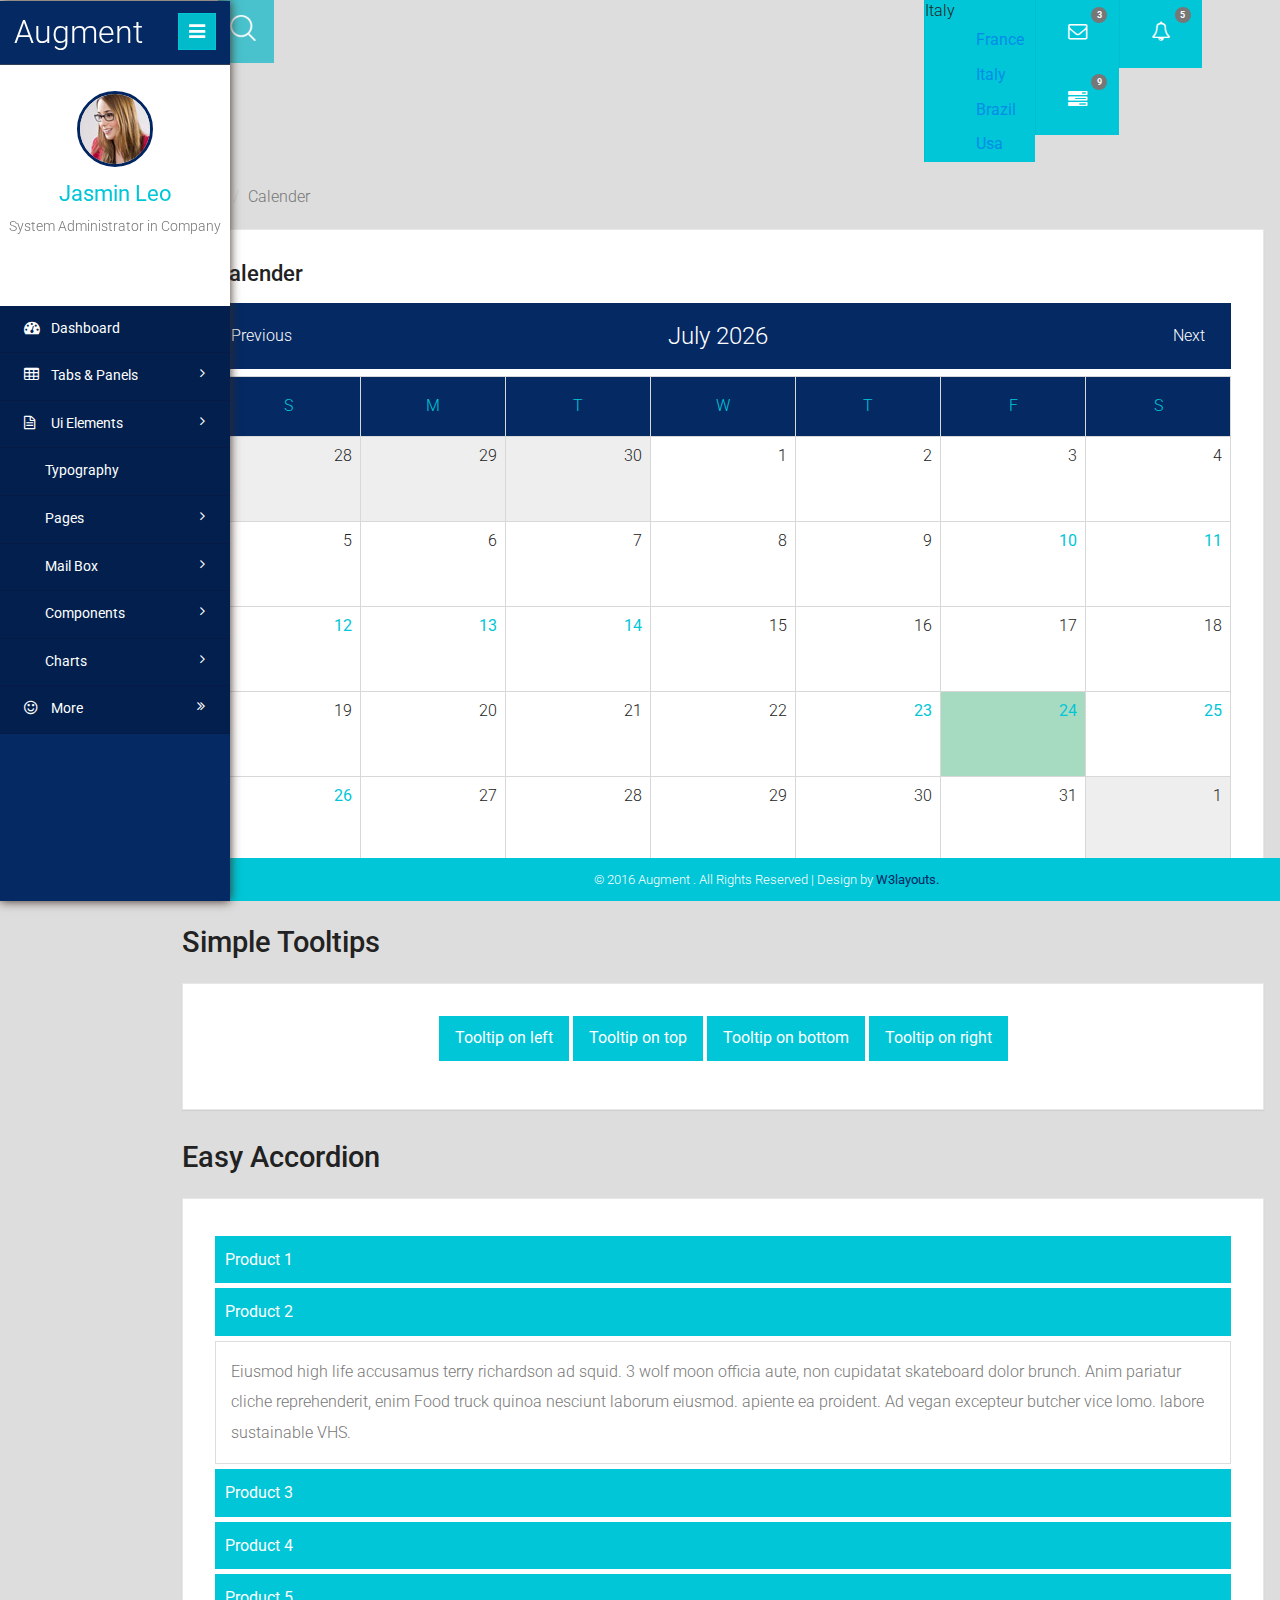
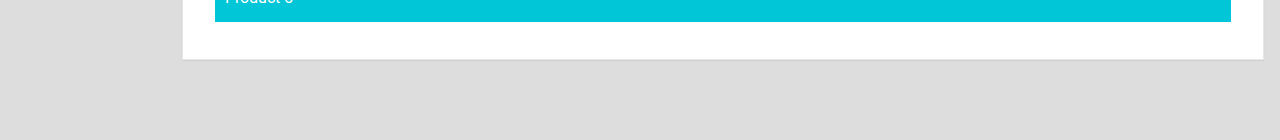
<file: subfile/calender.html>
<!--
Author: W3layouts
Author URL: http://w3layouts.com
License: Creative Commons Attribution 3.0 Unported
License URL: http://creativecommons.org/licenses/by/3.0/
-->
<!DOCTYPE HTML>
<html>
<head>
<title>Augment an Admin Panel Category Flat Bootstrap Responsive Web Template | Calender :: w3layouts</title>
<meta name="viewport" content="width=device-width, initial-scale=1">
<meta http-equiv="Content-Type" content="text/html; charset=utf-8" />
<meta name="keywords" content="Augment Responsive web template, Bootstrap Web Templates, Flat Web Templates, Android Compatible web template, 
Smartphone Compatible web template, free webdesigns for Nokia, Samsung, LG, SonyEricsson, Motorola web design" />
<script type="application/x-javascript"> addEventListener("load", function() { setTimeout(hideURLbar, 0); }, false); function hideURLbar(){ window.scrollTo(0,1); } </script>
 <!-- Bootstrap Core CSS -->
<link href="css/bootstrap.min.css" rel='stylesheet' type='text/css' />
<!-- Custom CSS -->
<link href="css/style.css" rel='stylesheet' type='text/css' />
<!-- Graph CSS -->
<link href="css/font-awesome.css" rel="stylesheet"> 
<!-- jQuery -->
<link href='//fonts.googleapis.com/css?family=Roboto:700,500,300,100italic,100,400' rel='stylesheet' type='text/css'>
<!-- lined-icons -->
<link rel="stylesheet" href="css/icon-font.min.css" type='text/css' />
<!-- //lined-icons -->
<script src="js/jquery-1.10.2.min.js"></script>
<!--Calender-->
<link rel="stylesheet" href="css/clndr.css" type="text/css" />
<script src="js/underscore-min.js" type="text/javascript"></script>
<script src= "js/moment-2.2.1.js" type="text/javascript"></script>
<script src="js/clndr.js" type="text/javascript"></script>
<script src="js/site.js" type="text/javascript"></script>
<!--End Calender-->
<!--clock init-->
</head> 
<body>
   <div class="page-container">
   <!--/content-inner-->
	<div class="left-content">
	   <div class="inner-content">
		<!-- header-starts -->
			<div class="header-section">
						<!--menu-right-->
						<div class="top_menu">
						        <div class="main-search">
											<form>
											   <input type="text" value="Search" onFocus="this.value = '';" onBlur="if (this.value == '') {this.value = 'Search';}" class="text"/>
												<input type="submit" value=""/>
											</form>
									<div class="close"><img src="images/cross.png" /></div>
								</div>
									<div class="srch"><button></button></div>
									<script type="text/javascript">
										 $('.main-search').hide();
										$('button').click(function (){
											$('.main-search').show();
											$('.main-search text').focus();
										}
										);
										$('.close').click(function(){
											$('.main-search').hide();
										});
									</script>
							<!--/profile_details-->
								<div class="profile_details_left">
									<ul class="nofitications-dropdown">
											<li class="dropdown note dra-down">
											  <div id="dd" class="wrapper-dropdown-3" tabindex="1">
																			<span>Italy</span>
																			<ul class="dropdown">
																				<li><a class="deutsch">France</a></li>
																				<li><a class="english"> Italy</a></li>
																				<li><a class="espana">Brazil</a></li>
																				<li><a class="russian">Usa</a></li>

																			</ul>
																		</div>
																		<script type="text/javascript">
			
																	function DropDown(el) {
																		this.dd = el;
																		this.placeholder = this.dd.children('span');
																		this.opts = this.dd.find('ul.dropdown > li');
																		this.val = '';
																		this.index = -1;
																		this.initEvents();
																	}
																	DropDown.prototype = {
																		initEvents : function() {
																			var obj = this;

																			obj.dd.on('click', function(event){
																				$(this).toggleClass('active');
																				return false;
																			});

																			obj.opts.on('click',function(){
																				var opt = $(this);
																				obj.val = opt.text();
																				obj.index = opt.index();
																				obj.placeholder.text(obj.val);
																			});
																		},
																		getValue : function() {
																			return this.val;
																		},
																		getIndex : function() {
																			return this.index;
																		}
																	}

																	$(function() {

																		var dd = new DropDown( $('#dd') );

																		$(document).click(function() {
																			// all dropdowns
																			$('.wrapper-dropdown-3').removeClass('active');
																		});

																	});

																</script>
										
										</li>
									
										<li class="dropdown note">
											<a href="#" class="dropdown-toggle" data-toggle="dropdown" aria-expanded="false"><i class="fa fa-envelope-o"></i> <span class="badge">3</span></a>

												
													<ul class="dropdown-menu two first">
														<li>
															<div class="notification_header">
																<h3>You have 3 new messages  </h3> 
															</div>
														</li>
														<li><a href="#">
														   <div class="user_img"><img src="images/1.jpg" alt=""></div>
														   <div class="notification_desc">
															<p>Lorem ipsum dolor sit amet</p>
															<p><span>1 hour ago</span></p>
															</div>
														   <div class="clearfix"></div>	
														 </a></li>
														 <li class="odd"><a href="#">
															<div class="user_img"><img src="images/in.jpg" alt=""></div>
														   <div class="notification_desc">
															<p>Lorem ipsum dolor sit amet </p>
															<p><span>1 hour ago</span></p>
															</div>
														  <div class="clearfix"></div>	
														 </a></li>
														<li><a href="#">
														   <div class="user_img"><img src="images/in1.jpg" alt=""></div>
														   <div class="notification_desc">
															<p>Lorem ipsum dolor sit amet </p>
															<p><span>1 hour ago</span></p>
															</div>
														   <div class="clearfix"></div>	
														</a></li>
														<li>
															<div class="notification_bottom">
																<a href="#">See all messages</a>
															</div> 
														</li>
													</ul>
										</li>
										
							<li class="dropdown note">
								<a href="#" class="dropdown-toggle" data-toggle="dropdown" aria-expanded="false"><i class="fa fa-bell-o"></i> <span class="badge">5</span></a>

									<ul class="dropdown-menu two">
										<li>
											<div class="notification_header">
												<h3>You have 5 new notification</h3>
											</div>
										</li>
										<li><a href="#">
											<div class="user_img"><img src="images/in.jpg" alt=""></div>
										   <div class="notification_desc">
											<p>Lorem ipsum dolor sit amet</p>
											<p><span>1 hour ago</span></p>
											</div>
										  <div class="clearfix"></div>	
										 </a></li>
										 <li class="odd"><a href="#">
											<div class="user_img"><img src="images/in5.jpg" alt=""></div>
										   <div class="notification_desc">
											<p>Lorem ipsum dolor sit amet </p>
											<p><span>1 hour ago</span></p>
											</div>
										   <div class="clearfix"></div>	
										 </a></li>
										 <li><a href="#">
											<div class="user_img"><img src="images/in8.jpg" alt=""></div>
										   <div class="notification_desc">
											<p>Lorem ipsum dolor sit amet </p>
											<p><span>1 hour ago</span></p>
											</div>
										   <div class="clearfix"></div>	
										 </a></li>
										 <li>
											<div class="notification_bottom">
												<a href="#">See all notification</a>
											</div> 
										</li>
									</ul>
							</li>	
						<li class="dropdown note">
								<a href="#" class="dropdown-toggle" data-toggle="dropdown" aria-expanded="false"><i class="fa fa-tasks"></i> <span class="badge blue1">9</span></a>
										<ul class="dropdown-menu two">
										<li>
											<div class="notification_header">
												<h3>You have 9 pending task</h3>
											</div>
										</li>
										<li><a href="#">
												<div class="task-info">
												<span class="task-desc">Database update</span><span class="percentage">40%</span>
												<div class="clearfix"></div>	
											   </div>
												<div class="progress progress-striped active">
												 <div class="bar yellow" style="width:40%;"></div>
											</div>
										</a></li>
										<li><a href="#">
											<div class="task-info">
												<span class="task-desc">Dashboard done</span><span class="percentage">90%</span>
											   <div class="clearfix"></div>	
											</div>
										   
											<div class="progress progress-striped active">
												 <div class="bar green" style="width:90%;"></div>
											</div>
										</a></li>
										<li><a href="#">
											<div class="task-info">
												<span class="task-desc">Mobile App</span><span class="percentage">33%</span>
												<div class="clearfix"></div>	
											</div>
										   <div class="progress progress-striped active">
												 <div class="bar red" style="width: 33%;"></div>
											</div>
										</a></li>
										<li><a href="#">
											<div class="task-info">
												<span class="task-desc">Issues fixed</span><span class="percentage">80%</span>
											   <div class="clearfix"></div>	
											</div>
											<div class="progress progress-striped active">
												 <div class="bar  blue" style="width: 80%;"></div>
											</div>
										</a></li>
										<li>
											<div class="notification_bottom">
												<a href="#">See all pending task</a>
											</div> 
										</li>
									</ul>
							</li>		   							   		
							<div class="clearfix"></div>	
								</ul>
							</div>
							<div class="clearfix"></div>	
							<!--//profile_details-->
						</div>
						<!--//menu-right-->
					<div class="clearfix"></div>
				</div>
					<!-- //header-ends -->
							<!--//outer-wp-->
									<div class="outter-wp">
									<!--/sub-heard-part-->
											 <div class="sub-heard-part">
													   <ol class="breadcrumb m-b-0">
															<li><a href="index.html">Home</a></li>
															<li class="active">Calender</li>
														</ol>
											</div>	
											<!--/sub-heard-part-->	
										<!--/calender-->
											<div class="cal-main">
													<div class="calender graph-form">
														<h2 class="inner-tittle">Calender</h2>
														<div class="cal1">
															
														</div>
													</div>
														<!--/Tooltips-->
														<div class="tool-tips">
												            <h3 class="inner-tittle two">Simple Tooltips</h3>
															<div class="tool-tips graph-form">
																<div class="bs-example-tooltips"> 
																	<button type="button" class="btn btn-default tip" data-toggle="tooltip" data-placement="left" title="" data-original-title="Tooltip on left">Tooltip on left</button> 
																	<button type="button" class="btn btn-default tip" data-toggle="tooltip" data-placement="top" title="" data-original-title="Tooltip on top">Tooltip on top</button> 
																	<button type="button" class="btn btn-default tip" data-toggle="tooltip" data-placement="bottom" title="" data-original-title="Tooltip on bottom">Tooltip on bottom</button>
																	<button type="button" class="btn btn-default tip" data-toggle="tooltip" data-placement="right" title="" data-original-title="Tooltip on right">Tooltip on right</button> 
																	<script>$(function () {
																	  $('[data-toggle="tooltip"]').tooltip()
																	})</script>
																</div>
															</div>
														</div>	
															<!--/Tooltips-->
															<!--/Accordion-->
														 <div class="accordion">
															<h3 class="inner-tittle two">Easy  Accordion</h3>
															<div class="panel-group tool-tips graph-form" id="accordion" role="tablist" aria-multiselectable="true">
																  <div class="panel-default">
																	<div class="panel-heading" role="tab" id="headingOne">
																	  <h4 class="panel-title">
																		<a role="button" data-toggle="collapse" data-parent="#accordion" href="#collapseOne" aria-expanded="false" aria-controls="collapseOne" class="collapsed">
																		  Product 1
																		</a>
																	  </h4>
																	</div>
																	<div id="collapseOne" class="panel-collapse collapse" role="tabpanel" aria-labelledby="headingOne" aria-expanded="false" style="height: 0px;">
																	  <div class="panel-body">
																		Anim pariatur cliche reprehenderit, enim eiusmod high life accusamus terry richardson ad squid. 3 wolf moon officia aute, non cupidatat skateboard dolor brunch. Food truck quinoa nesciunt laborum eiusmod. apiente ea proident. Ad vegan excepteur butcher vice lomo.  labore sustainable VHS.
																	  </div>
																	</div>
																  </div>
																  <div class="panel-default">
																	<div class="panel-heading" role="tab" id="headingTwo">
																	  <h4 class="panel-title">
																		<a class="" role="button" data-toggle="collapse" data-parent="#accordion" href="#collapseTwo" aria-expanded="true" aria-controls="collapseTwo">
																			Product 2
																		</a>
																	  </h4>
																	</div>
																	<div id="collapseTwo" class="panel-collapse collapse in" role="tabpanel" aria-labelledby="headingTwo" aria-expanded="true">
																	  <div class="panel-body">
																		Eiusmod high life accusamus terry richardson ad squid. 3 wolf moon officia aute, non cupidatat skateboard dolor brunch. Anim pariatur cliche reprehenderit, enim  Food truck quinoa nesciunt laborum eiusmod. apiente ea proident. Ad vegan excepteur butcher vice lomo.  labore sustainable VHS.
																	  </div>
																	</div>
																  </div>
																  <div class="panel-default">
																	<div class="panel-heading" role="tab" id="headingThree">
																	  <h4 class="panel-title">
																		<a class="collapsed" role="button" data-toggle="collapse" data-parent="#accordion" href="#collapseThree" aria-expanded="false" aria-controls="collapseThree">
																			Product 3
																		</a>
																	  </h4>
																	</div>
																	<div id="collapseThree" class="panel-collapse collapse" role="tabpanel" aria-labelledby="headingThree" aria-expanded="false" style="height: 0px;">
																	  <div class="panel-body">
																		3 wolf moon officia aute, non cupidatat skateboard dolor brunch. Food truck quinoa nesciunt laborum eiusmod. Anim pariatur cliche reprehenderit, enim eiusmod high life accusamus terry richardson ad squid.  apiente ea proident. Ad vegan excepteur butcher vice lomo.  labore sustainable VHS.
																	  </div>
																	</div>
																  </div>
															  <div class="panel-default">
																<div class="panel-heading" role="tab" id="headingFour">
																  <h4 class="panel-title">
																	<a class="collapsed" role="button" data-toggle="collapse" data-parent="#accordion" href="#collapseFour" aria-expanded="false" aria-controls="collapseFour">
																		Product 4
																	</a>
																  </h4>
																</div>
																<div id="collapseFour" class="panel-collapse collapse" role="tabpanel" aria-labelledby="headingFour" aria-expanded="false" style="height: 0px;">
																  <div class="panel-body">
																	Cliche reprehenderit, enim eiusmod high life accusamus terry richardson ad squid. 3 wolf moon officia aute, non cupidatat skateboard dolor brunch. Food truck quinoa nesciunt laborum eiusmod. apiente ea proident. Ad vegan excepteur butcher vice lomo.  labore sustainable VHS.
																  </div>
																</div>
															  </div>
															  <div class="panel-default">
																<div class="panel-heading" role="tab" id="headingFive">
																  <h4 class="panel-title">
																	<a class="collapsed" role="button" data-toggle="collapse" data-parent="#accordion" href="#collapseFive" aria-expanded="false" aria-controls="collapseFive">
																		Product 5
																	</a>
																  </h4>
																</div>
																<div id="collapseFive" class="panel-collapse collapse" role="tabpanel" aria-labelledby="headingFive" aria-expanded="false" style="height: 0px;">
																  <div class="panel-body">
																	Anim pariatur cliche reprehenderit, enim eiusmod high life accusamus terry richardson ad squid. 3 wolf moon officia aute, non cupidatat skateboard dolor brunch. Food truck quinoa nesciunt laborum eiusmod. apiente ea proident. Ad vegan excepteur butcher vice lomo.  labore sustainable VHS.
																  </div>
																</div>
														  </div>
														</div>
													</div>
														<!--//Accordion-->
											</div>	
										<!--//calender-->
									</div>
								<!--//outer-wp-->
									 <!--footer section start-->
										<footer>
										   <p>&copy 2016 Augment . All Rights Reserved | Design by <a href="https://w3layouts.com/" target="_blank">W3layouts.</a></p>
										</footer>
									<!--footer section end-->
								</div>
							</div>
				<!--//content-inner-->
			<!--/sidebar-menu-->
				<div class="sidebar-menu">
					<header class="logo">
					<a href="#" class="sidebar-icon"> <span class="fa fa-bars"></span> </a> <a href="index.html"> <span id="logo"> <h1>Augment</h1></span> 
					<!--<img id="logo" src="" alt="Logo"/>--> 
				  </a> 
				</header>
			<div style="border-top:1px solid rgba(69, 74, 84, 0.7)"></div>
			<!--/down-->
							<div class="down">	
									  <a href="index.html"><img src="images/admin.jpg"></a>
									  <a href="index.html"><span class=" name-caret">Jasmin Leo</span></a>
									 <p>System Administrator in Company</p>
									<ul>
									<li><a class="tooltips" href="index.html"><span>Profile</span><i class="lnr lnr-user"></i></a></li>
										<li><a class="tooltips" href="index.html"><span>Settings</span><i class="lnr lnr-cog"></i></a></li>
										<li><a class="tooltips" href="index.html"><span>Log out</span><i class="lnr lnr-power-switch"></i></a></li>
										</ul>
									</div>
							   <!--//down-->
							   <div class="menu">
									<ul id="menu" >
										<li><a href="index.html"><i class="fa fa-tachometer"></i> <span>Dashboard</span></a></li>
										 <li id="menu-academico" ><a href="#"><i class="fa fa-table"></i> <span> Tabs &amp; Panels</span> <span class="fa fa-angle-right" style="float: right"></span></a>
										   <ul id="menu-academico-sub" >
											<li id="menu-academico-avaliacoes" ><a href="tabs.html"> Tabs &amp; Panels</a></li>
											<li id="menu-academico-boletim" ><a href="widget.html">Widgets</a></li>
											<li id="menu-academico-avaliacoes" ><a href="calender.html">Calendar</a></li>
											
										  </ul>
										</li>
										 <li id="menu-academico" ><a href="#"><i class="fa fa-file-text-o"></i> <span>Ui Elements</span> <span class="fa fa-angle-right" style="float: right"></span></a>
											 <ul id="menu-academico-sub" >
												<li id="menu-academico-avaliacoes" ><a href="forms.html">Forms</a></li>
												<li id="menu-academico-boletim" ><a href="validation.html">Validation Forms</a></li>
												<li id="menu-academico-boletim" ><a href="table.html">Tables</a></li>
												<li id="menu-academico-boletim" ><a href="Buttons.html">Buttons</a></li>
											  </ul>
										 </li>
									<li><a href="typography.html"><i class="lnr lnr-pencil"></i> <span>Typography</span></a></li>
									<li id="menu-academico" ><a href="#"><i class="lnr lnr-book"></i> <span>Pages</span> <span class="fa fa-angle-right" style="float: right"></span></a>
										  <ul id="menu-academico-sub" >
										    <li id="menu-academico-avaliacoes" ><a href="login.html">Login</a></li>
										    <li id="menu-academico-boletim" ><a href="register.html">Register</a></li>
											<li id="menu-academico-boletim" ><a href="404.html">404</a></li>
											<li id="menu-academico-boletim" ><a href="sign.html">Sign up</a></li>
											<li id="menu-academico-boletim" ><a href="profile.html">Profile</a></li>
										  </ul>
									 </li>
									 <li><a href="#"><i class="lnr lnr-envelope"></i> <span>Mail Box</span><span class="fa fa-angle-right" style="float: right"></span></a>
									   <ul>
										<li><a href="inbox.html"><i class="fa fa-inbox"></i> Inbox</a></li>
										<li><a href="compose.html"><i class="fa fa-pencil-square-o"></i> Compose Mail</a></li>
											<li><a href="editor.html"><span class="lnr lnr-highlight"></span> Editors Page</a></li>
									
									  </ul>
									</li>
							        <li id="menu-academico" ><a href="#"><i class="lnr lnr-layers"></i> <span>Components</span> <span class="fa fa-angle-right" style="float: right"></span></a>
										 <ul id="menu-academico-sub" >
											<li id="menu-academico-avaliacoes" ><a href="grids.html">Grids</a></li>
											<li id="menu-academico-boletim" ><a href="media.html">Media Objects</a></li>

										  </ul>
									 </li>
									<li><a href="chart.html"><i class="lnr lnr-chart-bars"></i> <span>Charts</span> <span class="fa fa-angle-right" style="float: right"></span></a>
									  <ul>
										<li><a href="map.html"><i class="lnr lnr-map"></i> Maps</a></li>
										<li><a href="graph.html"><i class="lnr lnr-apartment"></i> Graph Visualization</a></li>
									</ul>
									</li>
									<li id="menu-comunicacao" ><a href="#"><i class="fa fa-smile-o"></i> <span>More</span><span class="fa fa-angle-double-right" style="float: right"></span></a>
									   <ul id="menu-comunicacao-sub" >
										<li id="menu-mensagens" style="width:120px" ><a href="project.html">Projects <i class="fa fa-angle-right" style="float: right; margin-right: -8px; margin-top: 2px;"></i></a>
										  <ul id="menu-mensagens-sub" >
											<li id="menu-mensagens-enviadas" style="width:130px" ><a href="ribbon.html">Ribbons</a></li>
											<li id="menu-mensagens-recebidas"  style="width:130px"><a href="blank.html">Blank</a></li>
										  </ul>
										</li>
										<li id="menu-arquivos" ><a href="500.html">500</a></li>
									  </ul>
									</li>
								  </ul>
								</div>
							  </div>
							  <div class="clearfix"></div>		
							</div>
							<script>
							var toggle = true;
										
							$(".sidebar-icon").click(function() {                
							  if (toggle)
							  {
								$(".page-container").addClass("sidebar-collapsed").removeClass("sidebar-collapsed-back");
								$("#menu span").css({"position":"absolute"});
							  }
							  else
							  {
								$(".page-container").removeClass("sidebar-collapsed").addClass("sidebar-collapsed-back");
								setTimeout(function() {
								  $("#menu span").css({"position":"relative"});
								}, 400);
							  }
											
											toggle = !toggle;
										});
							</script>
<!--js -->
<script src="js/jquery.nicescroll.js"></script>
<script src="js/scripts.js"></script>
<!-- Bootstrap Core JavaScript -->
   <script src="js/bootstrap.min.js"></script>
</body>
</html>
</file>
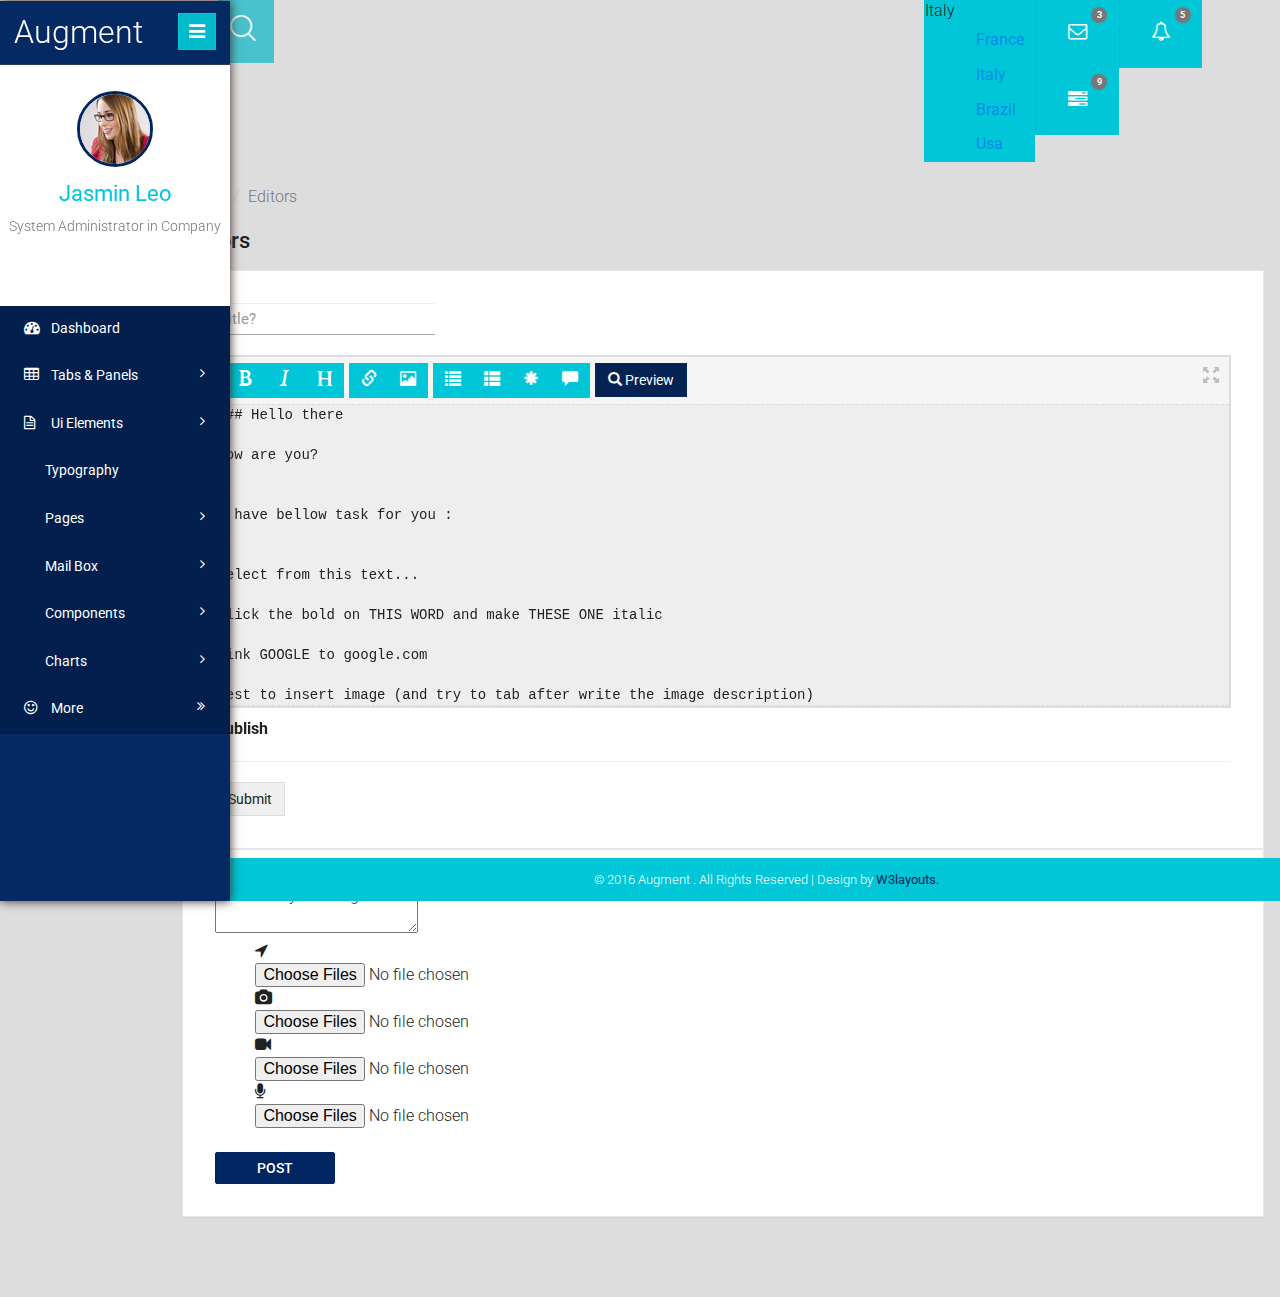
<file: subfile/editor.html>
<!--
Author: W3layouts
Author URL: http://w3layouts.com
License: Creative Commons Attribution 3.0 Unported
License URL: http://creativecommons.org/licenses/by/3.0/
-->
<!DOCTYPE HTML>
<html>
<head>
<title>Augment an Admin Panel Category Flat Bootstrap Responsive Web Template | Editors :: w3layouts</title>
<meta name="viewport" content="width=device-width, initial-scale=1">
<meta http-equiv="Content-Type" content="text/html; charset=utf-8" />
<meta name="keywords" content="Augment Responsive web template, Bootstrap Web Templates, Flat Web Templates, Android Compatible web template, 
Smartphone Compatible web template, free webdesigns for Nokia, Samsung, LG, SonyEricsson, Motorola web design" />
<script type="application/x-javascript"> addEventListener("load", function() { setTimeout(hideURLbar, 0); }, false); function hideURLbar(){ window.scrollTo(0,1); } </script>
 <!-- Bootstrap Core CSS -->
<link href="css/bootstrap.min.css" rel='stylesheet' type='text/css' />
<!-- Custom CSS -->
<link href="css/style.css" rel='stylesheet' type='text/css' />
<link href="css/bootstrap-markdown.min.css" rel='stylesheet' type='text/css' />
<!-- Graph CSS -->
<link href="css/font-awesome.css" rel="stylesheet"> 
<!-- jQuery -->
<link href='//fonts.googleapis.com/css?family=Roboto:700,500,300,100italic,100,400' rel='stylesheet' type='text/css'>
<!-- lined-icons -->
<link rel="stylesheet" href="css/icon-font.min.css" type='text/css' />
<!-- //lined-icons -->
<script src="js/jquery-1.10.2.min.js"></script>
<script src="js/bootstrap-markdown.js"></script>

<!----->

<!--clock init-->
</head> 
<body>
   <div class="page-container">
   <!--/content-inner-->
	<div class="left-content">
	   <div class="inner-content">
		<!-- header-starts -->
			<div class="header-section">
						<!--menu-right-->
						<div class="top_menu">
						        <div class="main-search">
											<form>
											   <input type="text" value="Search" onFocus="this.value = '';" onBlur="if (this.value == '') {this.value = 'Search';}" class="text"/>
												<input type="submit" value=""/>
											</form>
									<div class="close"><img src="images/cross.png" /></div>
								</div>
									<div class="srch"><button></button></div>
									<script type="text/javascript">
										 $('.main-search').hide();
										$('button').click(function (){
											$('.main-search').show();
											$('.main-search text').focus();
										}
										);
										$('.close').click(function(){
											$('.main-search').hide();
										});
									</script>
							<!--/profile_details-->
								<div class="profile_details_left">
									<ul class="nofitications-dropdown">
											<li class="dropdown note dra-down">
											  <div id="dd" class="wrapper-dropdown-3" tabindex="1">
																			<span>Italy</span>
																			<ul class="dropdown">
																				<li><a class="deutsch">France</a></li>
																				<li><a class="english"> Italy</a></li>
																				<li><a class="espana">Brazil</a></li>
																				<li><a class="russian">Usa</a></li>

																			</ul>
																		</div>
																		<script type="text/javascript">
			
																	function DropDown(el) {
																		this.dd = el;
																		this.placeholder = this.dd.children('span');
																		this.opts = this.dd.find('ul.dropdown > li');
																		this.val = '';
																		this.index = -1;
																		this.initEvents();
																	}
																	DropDown.prototype = {
																		initEvents : function() {
																			var obj = this;

																			obj.dd.on('click', function(event){
																				$(this).toggleClass('active');
																				return false;
																			});

																			obj.opts.on('click',function(){
																				var opt = $(this);
																				obj.val = opt.text();
																				obj.index = opt.index();
																				obj.placeholder.text(obj.val);
																			});
																		},
																		getValue : function() {
																			return this.val;
																		},
																		getIndex : function() {
																			return this.index;
																		}
																	}

																	$(function() {

																		var dd = new DropDown( $('#dd') );

																		$(document).click(function() {
																			// all dropdowns
																			$('.wrapper-dropdown-3').removeClass('active');
																		});

																	});

																</script>
													
										
										</li>
									
										<li class="dropdown note">
											<a href="#" class="dropdown-toggle" data-toggle="dropdown" aria-expanded="false"><i class="fa fa-envelope-o"></i> <span class="badge">3</span></a>

												
												<ul class="dropdown-menu two first">
														<li>
															<div class="notification_header">
																<h3>You have 3 new messages  </h3> 
															</div>
														</li>
														<li><a href="#">
														   <div class="user_img"><img src="images/1.jpg" alt=""></div>
														   <div class="notification_desc">
															<p>Lorem ipsum dolor sit amet</p>
															<p><span>1 hour ago</span></p>
															</div>
														   <div class="clearfix"></div>	
														 </a></li>
														 <li class="odd"><a href="#">
															<div class="user_img"><img src="images/in.jpg" alt=""></div>
														   <div class="notification_desc">
															<p>Lorem ipsum dolor sit amet </p>
															<p><span>1 hour ago</span></p>
															</div>
														  <div class="clearfix"></div>	
														 </a></li>
														<li><a href="#">
														   <div class="user_img"><img src="images/in1.jpg" alt=""></div>
														   <div class="notification_desc">
															<p>Lorem ipsum dolor sit amet </p>
															<p><span>1 hour ago</span></p>
															</div>
														   <div class="clearfix"></div>	
														</a></li>
														<li>
															<div class="notification_bottom">
																<a href="#">See all messages</a>
															</div> 
														</li>
													</ul>
										</li>
										
							<li class="dropdown note">
								<a href="#" class="dropdown-toggle" data-toggle="dropdown" aria-expanded="false"><i class="fa fa-bell-o"></i> <span class="badge">5</span></a>

									<ul class="dropdown-menu two">
										<li>
											<div class="notification_header">
												<h3>You have 5 new notification</h3>
											</div>
										</li>
										<li><a href="#">
											<div class="user_img"><img src="images/in.jpg" alt=""></div>
										   <div class="notification_desc">
											<p>Lorem ipsum dolor sit amet</p>
											<p><span>1 hour ago</span></p>
											</div>
										  <div class="clearfix"></div>	
										 </a></li>
										 <li class="odd"><a href="#">
											<div class="user_img"><img src="images/in5.jpg" alt=""></div>
										   <div class="notification_desc">
											<p>Lorem ipsum dolor sit amet </p>
											<p><span>1 hour ago</span></p>
											</div>
										   <div class="clearfix"></div>	
										 </a></li>
										 <li><a href="#">
											<div class="user_img"><img src="images/in8.jpg" alt=""></div>
										   <div class="notification_desc">
											<p>Lorem ipsum dolor sit amet </p>
											<p><span>1 hour ago</span></p>
											</div>
										   <div class="clearfix"></div>	
										 </a></li>
										 <li>
											<div class="notification_bottom">
												<a href="#">See all notification</a>
											</div> 
										</li>
									</ul>
							</li>	
						<li class="dropdown note">
								<a href="#" class="dropdown-toggle" data-toggle="dropdown" aria-expanded="false"><i class="fa fa-tasks"></i> <span class="badge blue1">9</span></a>
										<ul class="dropdown-menu two">
										<li>
											<div class="notification_header">
												<h3>You have 9 pending task</h3>
											</div>
										</li>
										<li><a href="#">
												<div class="task-info">
												<span class="task-desc">Database update</span><span class="percentage">40%</span>
												<div class="clearfix"></div>	
											   </div>
												<div class="progress progress-striped active">
												 <div class="bar yellow" style="width:40%;"></div>
											</div>
										</a></li>
										<li><a href="#">
											<div class="task-info">
												<span class="task-desc">Dashboard done</span><span class="percentage">90%</span>
											   <div class="clearfix"></div>	
											</div>
										   
											<div class="progress progress-striped active">
												 <div class="bar green" style="width:90%;"></div>
											</div>
										</a></li>
										<li><a href="#">
											<div class="task-info">
												<span class="task-desc">Mobile App</span><span class="percentage">33%</span>
												<div class="clearfix"></div>	
											</div>
										   <div class="progress progress-striped active">
												 <div class="bar red" style="width: 33%;"></div>
											</div>
										</a></li>
										<li><a href="#">
											<div class="task-info">
												<span class="task-desc">Issues fixed</span><span class="percentage">80%</span>
											   <div class="clearfix"></div>	
											</div>
											<div class="progress progress-striped active">
												 <div class="bar  blue" style="width: 80%;"></div>
											</div>
										</a></li>
										<li>
											<div class="notification_bottom">
												<a href="#">See all pending task</a>
											</div> 
										</li>
									</ul>
							</li>		   							   		
							<div class="clearfix"></div>	
								</ul>
							</div>
							<div class="clearfix"></div>	
							<!--//profile_details-->
						</div>
						<!--//menu-right-->
					<div class="clearfix"></div>
				</div>
					<!-- //header-ends -->
								<div class="outter-wp">
								<!--sub-heard-part-->
								   <div class="sub-heard-part">
								   <ol class="breadcrumb m-b-0">
										<li><a href="index.html">Home</a></li>
										<li class="active">Editors</li>
									</ol>
								   </div>
								  <!--//sub-heard-part-->
										<div class="graph-visual">
											<h2 class="inner-tittle">Editors </h2>
											           <div class="maark-edit graph">
													       						<form>
													  <div class="form-group">
														<input class="form-control" name="title" type="text" placeholder="Title?">
													  </div>
																	<div class="md-editor" id="1454925081632">
																	
																	<textarea name="content" data-provide="markdown" rows="15" class="md-input" style="resize: none;">### Hello there
																			How are you?

																			I have bellow task for you :

																			Select from this text...
																			Click the bold on THIS WORD and make THESE ONE italic
																			Link GOOGLE to google.com
																			Test to insert image (and try to tab after write the image description)
																			Test Preview
																			And ending here... Click "List"

																			Enjoy!</textarea>
																					<div class="md-fullscreen-controls">
																						<a href="#" class="exit-fullscreen" title="Exit fullscreen"><span class="glyphicon glyphicon-fullscreen"></span></a>
																					</div>
																				</div>
																				<div class="publish">
																						<label class="checkbox">
																							<input name="publish" type="checkbox"> Publish
																						  </label>
																				</div>
																						 
																						  <hr>
																						  <button type="submit" class="btn">Submit</button>
																</form>
														</div>
																  <script>  
																     $("#target-editor").markdown({
																			  savable:true,
																			  onShow: function(e){
																				alert("Showing "
																				  +e.$textarea.prop("tagName").toLowerCase()
																				  +"#"
																				  +e.$textarea.attr("id")
																				  +" as Markdown Editor...")
																			  },
																			  onPreview: function(e) {
																				var previewContent

																				if (e.isDirty()) {
																				  var originalContent = e.getContent()

																				  previewContent = "Prepended text here..."
																						 + "\n"
																						 + originalContent
																						 + "\n"
																						 +"Apended text here..."
																				} else {
																				  previewContent = "Default content"
																				}

																				return previewContent
																			  },
																			  onSave: function(e) {
																				alert("Saving '"+e.getContent()+"'...")
																			  },
																			  onChange: function(e){
																				console.log("Changed!")
																			  },
																			  onFocus: function(e) {
																				alert("Focus triggered!")
																			  },
																			  onBlur: function(e) {
																				alert("Blur triggered!")
																			  }
																			})
																  </script>
														<div class="post graph">
														
														<form class="text-area">
															<textarea required=""> What are you doing...</textarea>
														</form>
														<div class="post-at">
															<ul class="icon">
																
																
																<div class="post-file">
																<i class="fa fa-location-arrow"></i>
																<input id="input-1" name="input1[]" type="file" multiple="" class="">
																</div>
																<div class="post-file">
																<i class="fa fa-camera"></i>
																<input id="input-2" name="input2[]" type="file" multiple="" class="">
																</div>
																<div class="post-file">
																<i class="fa fa-video-camera"></i>
																<input id="input-3" name="input3[]" type="file" multiple="" class="">
																</div>
																<div class="post-file">
																<i class="fa fa-microphone"></i>
																<input id="input-4" name="input4[]" type="file" multiple="" class="">
																</div>
																
																<script>
																$(document).on('ready', function() {
																	$("#input-1").fileinput({showCaption: false});
																});
																</script>
																<script>
																$(document).on('ready', function() {
																	$("#input-2").fileinput({showCaption: false});
																});
																</script>
																<script>
																$(document).on('ready', function() {
																	$("#input-3").fileinput({showCaption: false});
																});
																</script>
																<script>
																$(document).on('ready', function() {
																	$("#input-4").fileinput({showCaption: false});
																});
																</script>
															</ul>
															<form class="text-sub">
																<input type="submit" value="post">
															</form>
															<div class="clearfix"> </div>
														</div>
													</div>
											</div>
										
									</div>
									<!--//outer-wp-->
								</div>
									 <!--footer section start-->
										<footer>
										   <p>&copy 2016 Augment . All Rights Reserved | Design by <a href="https://w3layouts.com/" target="_blank">W3layouts.</a></p>
										</footer>
									<!--footer section end-->
								</div>
				<!--//content-inner-->
		<!--/sidebar-menu-->
				<div class="sidebar-menu">
					<header class="logo">
					<a href="#" class="sidebar-icon"> <span class="fa fa-bars"></span> </a> <a href="index.html"> <span id="logo"> <h1>Augment</h1></span> 
					<!--<img id="logo" src="" alt="Logo"/>--> 
				  </a> 
				</header>
			<div style="border-top:1px solid rgba(69, 74, 84, 0.7)"></div>
			<!--/down-->
							<div class="down">	
									  <a href="index.html"><img src="images/admin.jpg"></a>
									  <a href="index.html"><span class=" name-caret">Jasmin Leo</span></a>
									 <p>System Administrator in Company</p>
									<ul>
									<li><a class="tooltips" href="index.html"><span>Profile</span><i class="lnr lnr-user"></i></a></li>
										<li><a class="tooltips" href="index.html"><span>Settings</span><i class="lnr lnr-cog"></i></a></li>
										<li><a class="tooltips" href="index.html"><span>Log out</span><i class="lnr lnr-power-switch"></i></a></li>
										</ul>
									</div>
							   <!--//down-->
                                 <div class="menu">
									<ul id="menu" >
										<li><a href="index.html"><i class="fa fa-tachometer"></i> <span>Dashboard</span></a></li>
										 <li id="menu-academico" ><a href="#"><i class="fa fa-table"></i> <span> Tabs &amp; Panels</span> <span class="fa fa-angle-right" style="float: right"></span></a>
										   <ul id="menu-academico-sub" >
											<li id="menu-academico-avaliacoes" ><a href="tabs.html"> Tabs &amp; Panels</a></li>
											<li id="menu-academico-boletim" ><a href="widget.html">Widgets</a></li>
											<li id="menu-academico-avaliacoes" ><a href="calender.html">Calendar</a></li>
											
										  </ul>
										</li>
										 <li id="menu-academico" ><a href="#"><i class="fa fa-file-text-o"></i> <span>Ui Elements</span> <span class="fa fa-angle-right" style="float: right"></span></a>
											 <ul id="menu-academico-sub" >
												<li id="menu-academico-avaliacoes" ><a href="forms.html">Forms</a></li>
												<li id="menu-academico-boletim" ><a href="validation.html">Validation Forms</a></li>
												<li id="menu-academico-boletim" ><a href="table.html">Tables</a></li>
												<li id="menu-academico-boletim" ><a href="buttons.html">Buttons</a></li>
											  </ul>
										 </li>
									<li><a href="typography.html"><i class="lnr lnr-pencil"></i> <span>Typography</span></a></li>
									<li id="menu-academico" ><a href="#"><i class="lnr lnr-book"></i> <span>Pages</span> <span class="fa fa-angle-right" style="float: right"></span></a>
										  <ul id="menu-academico-sub" >
										    <li id="menu-academico-avaliacoes" ><a href="login.html">Login</a></li>
										    <li id="menu-academico-boletim" ><a href="register.html">Register</a></li>
											<li id="menu-academico-boletim" ><a href="404.html">404</a></li>
											<li id="menu-academico-boletim" ><a href="sign.html">Sign up</a></li>
											<li id="menu-academico-boletim" ><a href="profile.html">Profile</a></li>
										  </ul>
									 </li>
									 <li><a href="#"><i class="lnr lnr-envelope"></i> <span>Mail Box</span><span class="fa fa-angle-right" style="float: right"></span></a>
									   <ul>
										<li><a href="inbox.html"><i class="fa fa-inbox"></i> Inbox</a></li>
										<li><a href="inbox.html"><i class="fa fa-pencil-square-o"></i> Compose Mail</a></li>
											<li><a href="editor.html"><span class="lnr lnr-highlight"></span> Editors Page</a></li>
									
									  </ul>
									</li>
							        <li id="menu-academico" ><a href="#"><i class="lnr lnr-layers"></i> <span>Components</span> <span class="fa fa-angle-right" style="float: right"></span></a>
										 <ul id="menu-academico-sub" >
											<li id="menu-academico-avaliacoes" ><a href="grids.html">Grids</a></li>
											<li id="menu-academico-boletim" ><a href="media.html">Media Objects</a></li>

										  </ul>
									 </li>
									<li><a href="chart.html"><i class="lnr lnr-chart-bars"></i> <span>Charts</span> <span class="fa fa-angle-right" style="float: right"></span></a>
									  <ul>
										<li><a href="map.html"><i class="lnr lnr-map"></i> Maps</a></li>
										<li><a href="graph.html"><i class="lnr lnr-apartment"></i> Graph Visualization</a></li>
									</ul>
									</li>
									<li id="menu-comunicacao" ><a href="#"><i class="fa fa-smile-o"></i> <span>More</span><span class="fa fa-angle-double-right" style="float: right"></span></a>
									    <ul id="menu-comunicacao-sub" >
										<li id="menu-mensagens" style="width:120px" ><a href="project.html">Projects <i class="fa fa-angle-right" style="float: right; margin-right: -8px; margin-top: 2px;"></i></a>
										  <ul id="menu-mensagens-sub" >
											<li id="menu-mensagens-enviadas" style="width:130px" ><a href="ribbon.html">Ribbons</a></li>
											<li id="menu-mensagens-recebidas"  style="width:130px"><a href="blank.html">Blank</a></li>
										  </ul>
										</li>
										<li id="menu-arquivos" ><a href="500.html">500</a></li>
									  </ul>
									</li>
								  </ul>
								</div>
							  </div>
							  <div class="clearfix"></div>		
							</div>
							<script>
							var toggle = true;
										
							$(".sidebar-icon").click(function() {                
							  if (toggle)
							  {
								$(".page-container").addClass("sidebar-collapsed").removeClass("sidebar-collapsed-back");
								$("#menu span").css({"position":"absolute"});
							  }
							  else
							  {
								$(".page-container").removeClass("sidebar-collapsed").addClass("sidebar-collapsed-back");
								setTimeout(function() {
								  $("#menu span").css({"position":"relative"});
								}, 400);
							  }
											
											toggle = !toggle;
										});
							</script>
<!--js -->
<script src="js/jquery.nicescroll.js"></script>
<script src="js/scripts.js"></script>

<!-- Bootstrap Core JavaScript -->
   <script src="js/bootstrap.min.js"></script>
</body>
</html>
</file>
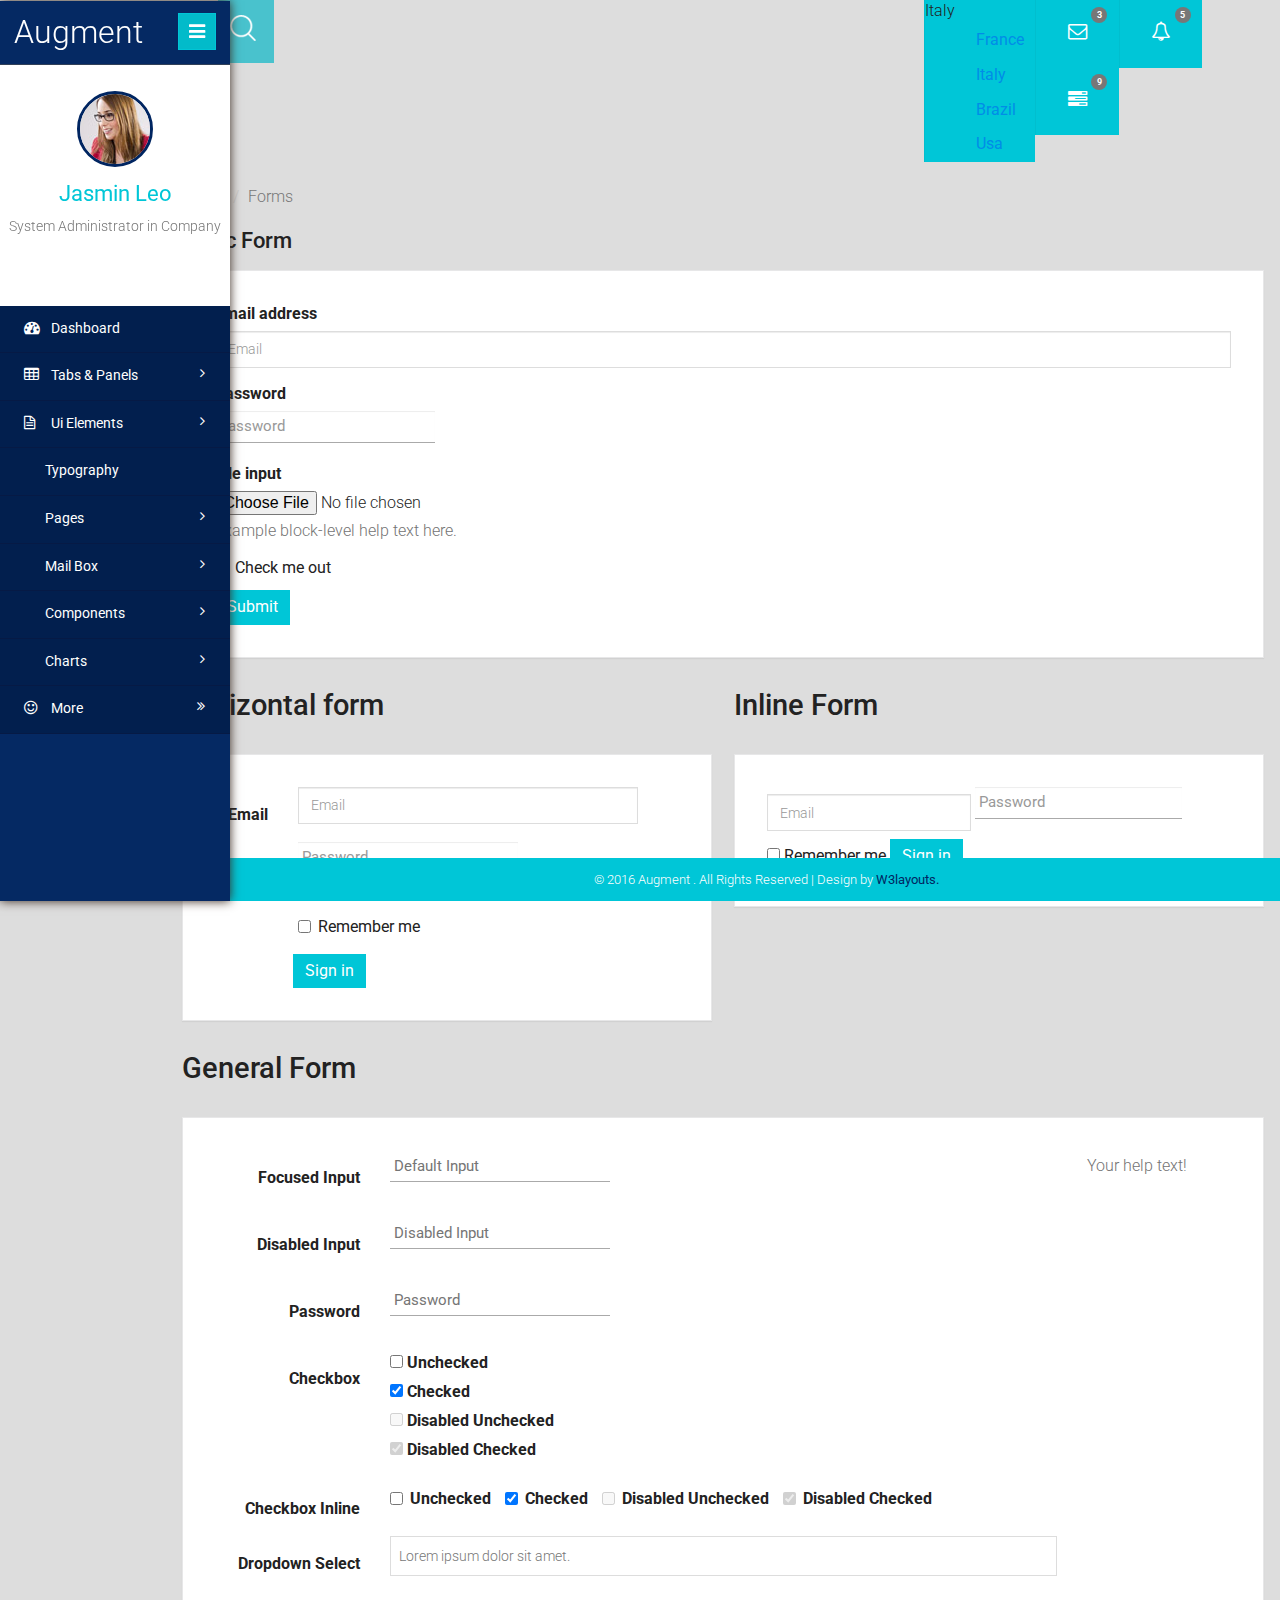
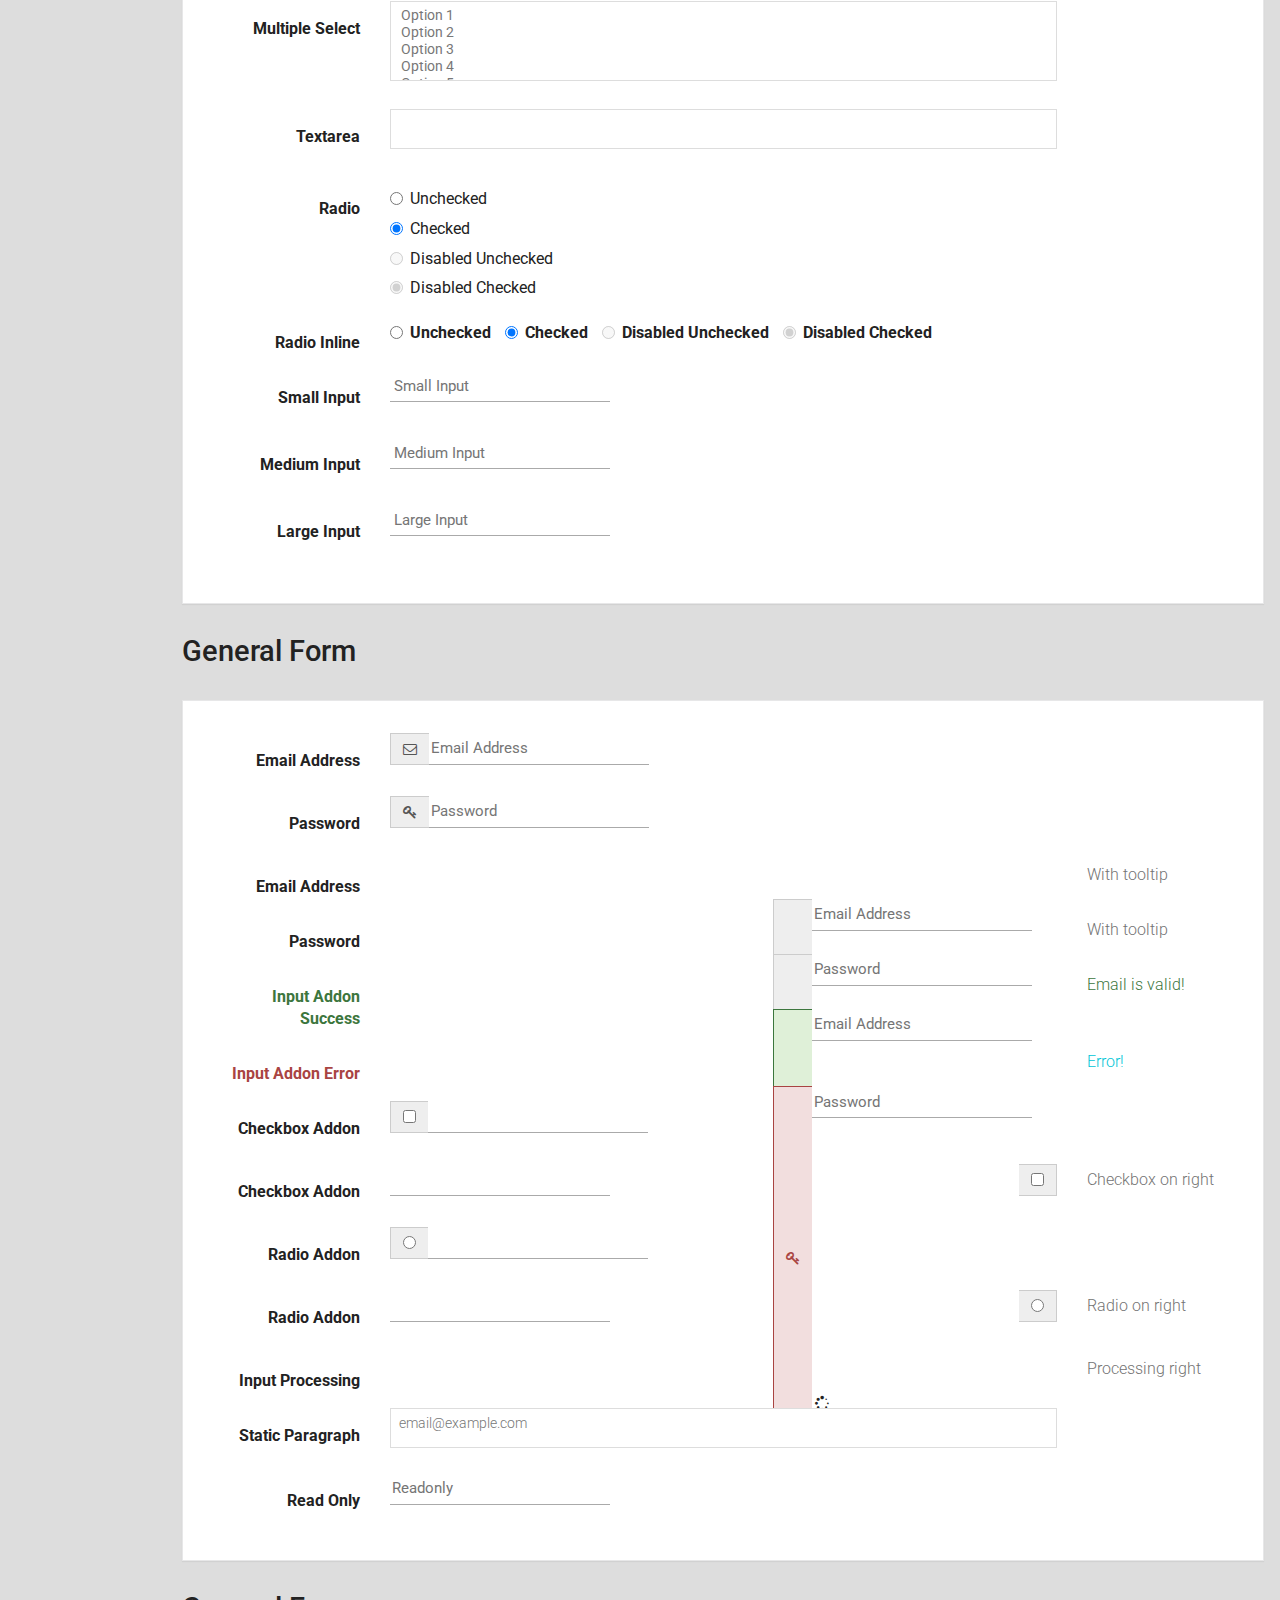
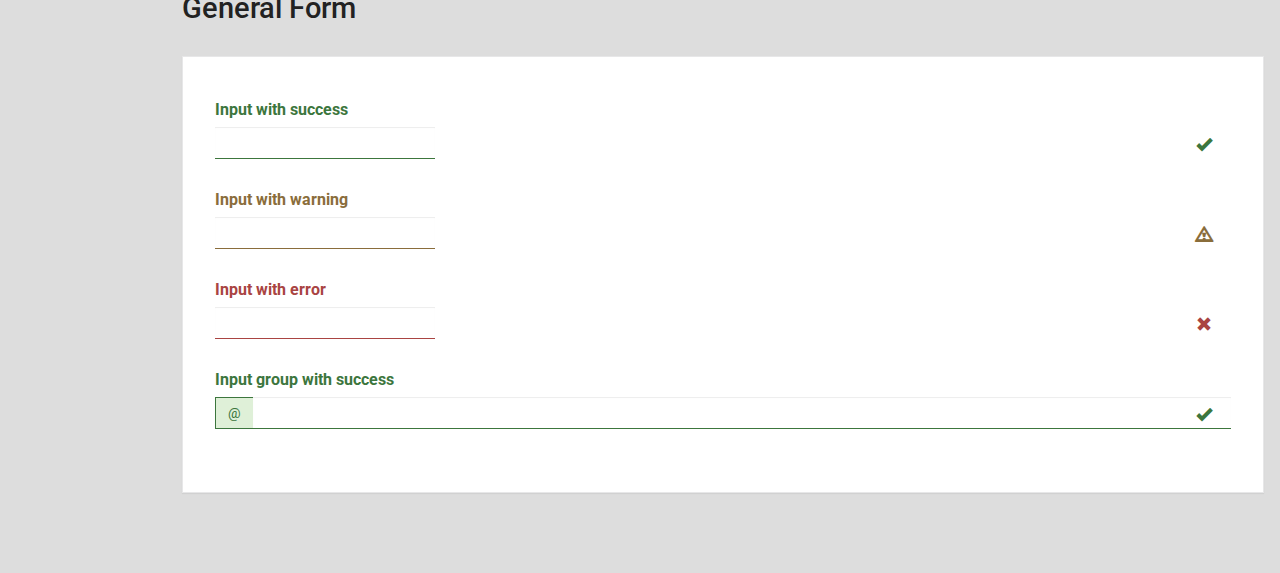
<file: subfile/forms.html>
<!--
Author: W3layouts
Author URL: http://w3layouts.com
License: Creative Commons Attribution 3.0 Unported
License URL: http://creativecommons.org/licenses/by/3.0/
-->
<!DOCTYPE HTML>
<html>
<head>
<title>Augment an Admin Panel Category Flat Bootstrap Responsive Web Template | Forms :: w3layouts</title>
<meta name="viewport" content="width=device-width, initial-scale=1">
<meta http-equiv="Content-Type" content="text/html; charset=utf-8" />
<meta name="keywords" content="Augment Responsive web template, Bootstrap Web Templates, Flat Web Templates, Android Compatible web template, 
Smartphone Compatible web template, free webdesigns for Nokia, Samsung, LG, SonyEricsson, Motorola web design" />
<script type="application/x-javascript"> addEventListener("load", function() { setTimeout(hideURLbar, 0); }, false); function hideURLbar(){ window.scrollTo(0,1); } </script>
 <!-- Bootstrap Core CSS -->
<link href="css/bootstrap.min.css" rel='stylesheet' type='text/css' />
<!-- Custom CSS -->
<link href="css/style.css" rel='stylesheet' type='text/css' />
<!-- Graph CSS -->
<link href="css/font-awesome.css" rel="stylesheet"> 
<!-- jQuery -->
<link href='//fonts.googleapis.com/css?family=Roboto:700,500,300,100italic,100,400' rel='stylesheet' type='text/css'>
<!-- lined-icons -->
<link rel="stylesheet" href="css/icon-font.min.css" type='text/css' />
<!-- //lined-icons -->
<script src="js/jquery-1.10.2.min.js"></script>
<!--clock init-->
<script src="js/css3clock.js"></script>
<!--Easy Pie Chart-->
<!--skycons-icons-->
<script src="js/skycons.js"></script>
<!--//skycons-icons-->
</head> 
<body>
 <div class="page-container">
   <!--/content-inner-->
	<div class="left-content">
	   <div class="inner-content">
		<!-- header-starts -->
			<div class="header-section">
						<!--menu-right-->
						<div class="top_menu">
						        <div class="main-search">
											<form>
											   <input type="text" value="Search" onFocus="this.value = '';" onBlur="if (this.value == '') {this.value = 'Search';}" class="text"/>
												<input type="submit" value=""/>
											</form>
									<div class="close"><img src="images/cross.png" /></div>
								</div>
									<div class="srch"><button></button></div>
									<script type="text/javascript">
										 $('.main-search').hide();
										$('button').click(function (){
											$('.main-search').show();
											$('.main-search text').focus();
										}
										);
										$('.close').click(function(){
											$('.main-search').hide();
										});
									</script>
							<!--/profile_details-->
								<div class="profile_details_left">
									<ul class="nofitications-dropdown">
											<li class="dropdown note dra-down">
													   <div id="dd" class="wrapper-dropdown-3" tabindex="1">
																			<span>Italy</span>
																			<ul class="dropdown">
																				<li><a class="deutsch">France</a></li>
																				<li><a class="english"> Italy</a></li>
																				<li><a class="espana">Brazil</a></li>
																				<li><a class="russian">Usa</a></li>

																			</ul>
																		</div>
																		<script type="text/javascript">
			
																	function DropDown(el) {
																		this.dd = el;
																		this.placeholder = this.dd.children('span');
																		this.opts = this.dd.find('ul.dropdown > li');
																		this.val = '';
																		this.index = -1;
																		this.initEvents();
																	}
																	DropDown.prototype = {
																		initEvents : function() {
																			var obj = this;

																			obj.dd.on('click', function(event){
																				$(this).toggleClass('active');
																				return false;
																			});

																			obj.opts.on('click',function(){
																				var opt = $(this);
																				obj.val = opt.text();
																				obj.index = opt.index();
																				obj.placeholder.text(obj.val);
																			});
																		},
																		getValue : function() {
																			return this.val;
																		},
																		getIndex : function() {
																			return this.index;
																		}
																	}

																	$(function() {

																		var dd = new DropDown( $('#dd') );

																		$(document).click(function() {
																			// all dropdowns
																			$('.wrapper-dropdown-3').removeClass('active');
																		});

																	});

																</script>
										    </li>
									       <li class="dropdown note">
											<a href="#" class="dropdown-toggle" data-toggle="dropdown" aria-expanded="false"><i class="fa fa-envelope-o"></i> <span class="badge">3</span></a>

												
													<ul class="dropdown-menu two first">
														<li>
															<div class="notification_header">
																<h3>You have 3 new messages  </h3> 
															</div>
														</li>
														<li><a href="#">
														   <div class="user_img"><img src="images/1.jpg" alt=""></div>
														   <div class="notification_desc">
															<p>Lorem ipsum dolor sit amet</p>
															<p><span>1 hour ago</span></p>
															</div>
														   <div class="clearfix"></div>	
														 </a></li>
														 <li class="odd"><a href="#">
															<div class="user_img"><img src="images/in.jpg" alt=""></div>
														   <div class="notification_desc">
															<p>Lorem ipsum dolor sit amet </p>
															<p><span>1 hour ago</span></p>
															</div>
														  <div class="clearfix"></div>	
														 </a></li>
														<li><a href="#">
														   <div class="user_img"><img src="images/in1.jpg" alt=""></div>
														   <div class="notification_desc">
															<p>Lorem ipsum dolor sit amet </p>
															<p><span>1 hour ago</span></p>
															</div>
														   <div class="clearfix"></div>	
														</a></li>
														<li>
															<div class="notification_bottom">
																<a href="#">See all messages</a>
															</div> 
														</li>
													</ul>
										</li>
										
							<li class="dropdown note">
								<a href="#" class="dropdown-toggle" data-toggle="dropdown" aria-expanded="false"><i class="fa fa-bell-o"></i> <span class="badge">5</span></a>

									<ul class="dropdown-menu two">
										<li>
											<div class="notification_header">
												<h3>You have 5 new notification</h3>
											</div>
										</li>
										<li><a href="#">
											<div class="user_img"><img src="images/in.jpg" alt=""></div>
										   <div class="notification_desc">
											<p>Lorem ipsum dolor sit amet</p>
											<p><span>1 hour ago</span></p>
											</div>
										  <div class="clearfix"></div>	
										 </a></li>
										 <li class="odd"><a href="#">
											<div class="user_img"><img src="images/in5.jpg" alt=""></div>
										   <div class="notification_desc">
											<p>Lorem ipsum dolor sit amet </p>
											<p><span>1 hour ago</span></p>
											</div>
										   <div class="clearfix"></div>	
										 </a></li>
										 <li><a href="#">
											<div class="user_img"><img src="images/in8.jpg" alt=""></div>
										   <div class="notification_desc">
											<p>Lorem ipsum dolor sit amet </p>
											<p><span>1 hour ago</span></p>
											</div>
										   <div class="clearfix"></div>	
										 </a></li>
										 <li>
											<div class="notification_bottom">
												<a href="#">See all notification</a>
											</div> 
										</li>
									</ul>
							</li>	
						<li class="dropdown note">
								<a href="#" class="dropdown-toggle" data-toggle="dropdown" aria-expanded="false"><i class="fa fa-tasks"></i> <span class="badge blue1">9</span></a>
										<ul class="dropdown-menu two">
										<li>
											<div class="notification_header">
												<h3>You have 9 pending task</h3>
											</div>
										</li>
										<li><a href="#">
												<div class="task-info">
												<span class="task-desc">Database update</span><span class="percentage">40%</span>
												<div class="clearfix"></div>	
											   </div>
												<div class="progress progress-striped active">
												 <div class="bar yellow" style="width:40%;"></div>
											</div>
										</a></li>
										<li><a href="#">
											<div class="task-info">
												<span class="task-desc">Dashboard done</span><span class="percentage">90%</span>
											   <div class="clearfix"></div>	
											</div>
										   
											<div class="progress progress-striped active">
												 <div class="bar green" style="width:90%;"></div>
											</div>
										</a></li>
										<li><a href="#">
											<div class="task-info">
												<span class="task-desc">Mobile App</span><span class="percentage">33%</span>
												<div class="clearfix"></div>	
											</div>
										   <div class="progress progress-striped active">
												 <div class="bar red" style="width: 33%;"></div>
											</div>
										</a></li>
										<li><a href="#">
											<div class="task-info">
												<span class="task-desc">Issues fixed</span><span class="percentage">80%</span>
											   <div class="clearfix"></div>	
											</div>
											<div class="progress progress-striped active">
												 <div class="bar  blue" style="width: 80%;"></div>
											</div>
										</a></li>
										<li>
											<div class="notification_bottom">
												<a href="#">See all pending task</a>
											</div> 
										</li>
									</ul>
							</li>		   							   		
							<div class="clearfix"></div>	
								</ul>
							</div>
							<div class="clearfix"></div>	
							<!--//profile_details-->
						</div>
						<!--//menu-right-->
					<div class="clearfix"></div>
				</div>

						<!-- //header-ends -->
							<!--//outer-wp-->
								<div class="outter-wp">
											<!--/sub-heard-part-->
											 <div class="sub-heard-part">
													   <ol class="breadcrumb m-b-0">
															<li><a href="index.html">Home</a></li>
															<li class="active">Forms</li>
														</ol>
											</div>	
											<!--/sub-heard-part-->	
												<!--/forms-->
													<div class="forms-main">
														<h2 class="inner-tittle">Basic Form </h2>
															<div class="graph-form">
																	<div class="form-body">
																		<form> <div class="form-group"> <label for="exampleInputEmail1">Email address</label> <input type="email" class="form-control" id="exampleInputEmail1" placeholder="Email"> </div> <div class="form-group"> <label for="exampleInputPassword1">Password</label> <input type="password" class="form-control" id="exampleInputPassword1" placeholder="Password"> </div> <div class="form-group"> <label for="exampleInputFile">File input</label> <input type="file" id="exampleInputFile"> <p class="help-block">Example block-level help text here.</p> </div> <div class="checkbox"> <label> <input type="checkbox"> Check me out </label> </div> <button type="submit" class="btn btn-default">Submit</button> </form> 
																	</div>

															</div>
																<!--/forms-inner-->
													  				<div class="forms-inner">
																	  <!--/set-1-->
																		<div class="set-1">
																			<div class="col-md-6 graph-2">
																				<h3 class="inner-tittle two">Horizontal form  </h3>
																					<div class="grid-1">
																							<div class="form-body">
																										<form class="form-horizontal"> <div class="form-group"> <label for="inputEmail3" class="col-sm-2 control-label">Email</label> <div class="col-sm-9"> <input type="email" class="form-control" id="inputEmail3" placeholder="Email"> </div> </div> <div class="form-group"> <label for="inputPassword3" class="col-sm-2 control-label">Password</label> <div class="col-sm-9"> <input type="password" class="form-control" id="inputPassword3" placeholder="Password"> </div> </div> <div class="form-group"> <div class="col-sm-offset-2 col-sm-10"> <div class="checkbox"> <label> <input type="checkbox"> Remember me </label> </div> </div> </div> <div class="col-sm-offset-2"> <button type="submit" class="btn btn-default">Sign in</button> </div> </form> 
																							</div>

																					</div>
																				</div>
																				<div class="col-md-6 graph-2 second">
																					<h3 class="inner-tittle two">Inline Form </h3>
																							<div class="grid-1">
																								<div class="form-body">
																									<div data-example-id="simple-form-inline"> <form class="form-inline"> <div class="form-group"> <input type="email" class="form-control" id="exampleInputEmail3" placeholder="Email"> </div> <div class="form-group"> <input type="password" class="form-control" id="exampleInputPassword3" placeholder="Password"> </div> <div class="checkbox"> <label> <input type="checkbox"> Remember me </label> </div> <button type="submit" class="btn btn-default">Sign in</button> </form> </div>
																								</div>
																							 </div>
																					</div>
																				 <div class="clearfix"> </div>
																			</div>
																			 <!--//set-1-->
																			  <!--/set-2-->
																		<div class="set-1">
																			<div class="graph-2 general">
																				<h3 class="inner-tittle two">General Form  </h3>
																					<div class="grid-1">
																							<div class="form-body">
																									<form class="form-horizontal">
																										<div class="form-group">
																											<label for="focusedinput" class="col-sm-2 control-label">Focused Input</label>
																											<div class="col-sm-8">
																												<input type="text" class="form-control1" id="focusedinput" placeholder="Default Input">
																											</div>
																											<div class="col-sm-2">
																												<p class="help-block">Your help text!</p>
																											</div>
																										</div>
																										<div class="form-group">
																											<label for="disabledinput" class="col-sm-2 control-label">Disabled Input</label>
																											<div class="col-sm-8">
																												<input disabled="" type="text" class="form-control1" id="disabledinput" placeholder="Disabled Input">
																											</div>
																										</div>
																										<div class="form-group">
																											<label for="inputPassword" class="col-sm-2 control-label">Password</label>
																											<div class="col-sm-8">
																												<input type="password" class="form-control1" id="inputPassword" placeholder="Password">
																											</div>
																										</div>
																										<div class="form-group">
																											<label for="checkbox" class="col-sm-2 control-label">Checkbox</label>
																											<div class="col-sm-8">
																												<div class="checkbox-inline1"><label><input type="checkbox"> Unchecked</label></div>
																												<div class="checkbox-inline1"><label><input type="checkbox" checked=""> Checked</label></div>
																												<div class="checkbox-inline1"><label><input type="checkbox" disabled=""> Disabled Unchecked</label></div>
																												<div class="checkbox-inline1"><label><input type="checkbox" disabled="" checked=""> Disabled Checked</label></div>
																											</div>
																										</div>
																										<div class="form-group">
																											<label for="checkbox" class="col-sm-2 control-label">Checkbox Inline</label>
																											<div class="col-sm-8">
																												<div class="checkbox-inline"><label><input type="checkbox"> Unchecked</label></div>
																												<div class="checkbox-inline"><label><input type="checkbox" checked=""> Checked</label></div>
																												<div class="checkbox-inline"><label><input type="checkbox" disabled=""> Disabled Unchecked</label></div>
																												<div class="checkbox-inline"><label><input type="checkbox" disabled="" checked=""> Disabled Checked</label></div>
																											</div>
																										</div>
																										<div class="form-group">
																											<label for="selector1" class="col-sm-2 control-label">Dropdown Select</label>
																											<div class="col-sm-8"><select name="selector1" id="selector1" class="form-control1">
																												<option>Lorem ipsum dolor sit amet.</option>
																												<option>Dolore, ab unde modi est!</option>
																												<option>Illum, fuga minus sit eaque.</option>
																												<option>Consequatur ducimus maiores voluptatum minima.</option>
																											</select></div>
																										</div>
																										<div class="form-group">
																											<label class="col-sm-2 control-label">Multiple Select</label>
																											<div class="col-sm-8">
																												<select multiple="" class="form-control1">
																													<option>Option 1</option>
																													<option>Option 2</option>
																													<option>Option 3</option>
																													<option>Option 4</option>
																													<option>Option 5</option>
																												</select>
																											</div>
																										</div>
																										<div class="form-group">
																											<label for="txtarea1" class="col-sm-2 control-label">Textarea</label>
																											<div class="col-sm-8"><textarea name="txtarea1" id="txtarea1" cols="50" rows="4" class="form-control1"></textarea></div>
																										</div>
																										<div class="form-group">
																											<label for="radio" class="col-sm-2 control-label">Radio</label>
																											<div class="col-sm-8">
																												<div class="radio block"><label><input type="radio"> Unchecked</label></div>
																												<div class="radio block"><label><input type="radio" checked=""> Checked</label></div>
																												<div class="radio block"><label><input type="radio" disabled=""> Disabled Unchecked</label></div>
																												<div class="radio block"><label><input type="radio" disabled="" checked=""> Disabled Checked</label></div>
																											</div>
																										</div>
																										<div class="form-group">
																											<label for="radio" class="col-sm-2 control-label">Radio Inline</label>
																											<div class="col-sm-8">
																												<div class="radio-inline"><label><input type="radio"> Unchecked</label></div>
																												<div class="radio-inline"><label><input type="radio" checked=""> Checked</label></div>
																												<div class="radio-inline"><label><input type="radio" disabled=""> Disabled Unchecked</label></div>
																												<div class="radio-inline"><label><input type="radio" disabled="" checked=""> Disabled Checked</label></div>
																											</div>
																										</div>
																										<div class="form-group">
																											<label for="smallinput" class="col-sm-2 control-label label-input-sm">Small Input</label>
																											<div class="col-sm-8">
																												<input type="text" class="form-control1 input-sm" id="smallinput" placeholder="Small Input">
																											</div>
																										</div>
																										<div class="form-group">
																											<label for="mediuminput" class="col-sm-2 control-label">Medium Input</label>
																											<div class="col-sm-8">
																												<input type="text" class="form-control1" id="mediuminput" placeholder="Medium Input">
																											</div>
																										</div>
																										<div class="form-group mb-n">
																											<label for="largeinput" class="col-sm-2 control-label label-input-lg">Large Input</label>
																											<div class="col-sm-8">
																												<input type="text" class="form-control1 input-lg" id="largeinput" placeholder="Large Input">
																											</div>
																										</div>
																									</form>
																							</div>

																					</div>
																				</div>
																			</div>
																			 <!--//set-2-->
																			 <!--/set-3-->
																			 <div class="set-3">
																				<div class="graph-2 general">
																					<h3 class="inner-tittle two">General Form  </h3>
																						<div class="grid-1">
																						   <form class="form-horizontal">
																									<div class="form-group">
																										<label class="col-md-2 control-label">Email Address</label>
																										<div class="col-md-8">
																											<div class="input-group">							
																												<span class="input-group-addon">
																													<i class="fa fa-envelope-o"></i>
																												</span>
																												<input type="text" class="form-control1 icon" placeholder="Email Address">
																											</div>
																										</div>
																									</div>
																									<div class="form-group">
																										<label class="col-md-2 control-label">Password</label>
																										<div class="col-md-8">
																											<div class="input-group">
																												<span class="input-group-addon">
																													<i class="fa fa-key"></i>
																												</span>
																												<input type="password" class="form-control1 icon" id="exampleInputPassword1" placeholder="Password">
																											</div>
																										</div>
																									</div>
																									<div class="form-group">
																										<label class="col-md-2 control-label">Email Address</label>
																										<div class="col-md-8">
																											<div class="input-group input-icon right">
																												<span class="input-group-addon">
																													<i class="fa fa-envelope-o"></i>
																												</span>
																												<input id="email" class="form-control1 icon" type="text" placeholder="Email Address">
																											</div>
																										</div>
																										<div class="col-sm-2">
																											<p class="help-block">With tooltip</p>
																										</div>
																									</div>
																									<div class="form-group">
																										<label class="col-md-2 control-label">Password</label>
																										<div class="col-md-8">
																											<div class="input-group input-icon right">
																												<span class="input-group-addon">
																													<i class="fa fa-key"></i>
																												</span>
																												<input type="password" class="form-control1 icon" placeholder="Password">
																											</div>
																										</div>
																										<div class="col-sm-2">
																											<p class="help-block">With tooltip</p>
																										</div>
																									</div>
																									<div class="form-group has-success">
																										<label class="col-md-2 control-label">Input Addon Success</label>
																										<div class="col-md-8">
																											<div class="input-group input-icon right">
																												<span class="input-group-addon">
																													<i class="fa fa-envelope-o"></i>
																												</span>
																												<input id="email" class="form-control1 icon" type="text" placeholder="Email Address">
																											</div>
																										</div>
																										<div class="col-sm-2">
																											<p class="help-block">Email is valid!</p>
																										</div>
																									</div>
																									<div class="form-group has-error">
																										<label class="col-md-2 control-label">Input Addon Error</label>
																										<div class="col-md-8">
																											<div class="input-group input-icon right">
																												<span class="input-group-addon">
																													<i class="fa fa-key"></i>
																												</span>
																												<input type="password" class="form-control1 icon" placeholder="Password">
																											</div>
																										</div>
																										<div class="col-sm-2">
																											<p class="help-block">Error!</p>
																										</div>
																									</div>
																									<div class="form-group">
																										<label class="col-md-2 control-label">Checkbox Addon</label>
																										<div class="col-md-8">
																											<div class="input-group">
																												<div class="input-group-addon"><input type="checkbox"></div>
																												<input type="text" class="form-control1 icon">
																											</div>
																										</div>
																									</div>
																									<div class="form-group">
																										<label class="col-md-2 control-label">Checkbox Addon</label>
																										<div class="col-md-8">
																											<div class="input-group">
																												<input type="text" class="form-control1 icon">
																												<div class="input-group-addon"><input type="checkbox"></div>
																												
																											</div>
																										</div>
																										<div class="col-sm-2">
																											<p class="help-block">Checkbox on right</p>
																										</div>
																									</div>
																									<div class="form-group">
																										<label class="col-md-2 control-label">Radio Addon</label>
																										<div class="col-md-8">
																											<div class="input-group">
																												<div class="input-group-addon"><input type="radio"></div>
																												<input type="text" class="form-control1 icon">
																											</div>
																										</div>
																									</div>
																									<div class="form-group">
																										<label class="col-md-2 control-label">Radio Addon</label>
																										<div class="col-md-8">
																											<div class="input-group">
																												<input type="text" class="form-control1 icon">
																												<div class="input-group-addon"><input type="radio"></div>
																												
																											</div>
																										</div>
																										<div class="col-sm-2">
																											<p class="help-block">Radio on right</p>
																										</div>
																									</div>
																									<div class="form-group">
																										<label class="col-md-2 control-label">Input Processing</label>
																										<div class="col-md-8">
																											<div class="input-icon right spinner">
																												<i class="fa fa-fw fa-spin fa-spinner"></i>
																												<input id="email" class="form-control1 icon" type="text" placeholder="Processing...">
																											</div>
																										</div>
																										<div class="col-sm-2">
																											<p class="help-block">Processing right</p>
																										</div>
																									</div>
																									<div class="form-group">
																										<label class="col-md-2 control-label">Static Paragraph</label>
																										<div class="col-md-8">
																											<p class="form-control1 m-n">email@example.com</p>
																										</div>
																									</div>
																									<div class="form-group mb-n">
																										<label class="col-md-2 control-label">Read Only</label>
																										<div class="col-md-8">
																											<input type="text" class="form-control1 icon" placeholder="Readonly" readonly="">
																										</div>
																									</div>
																								</form>
																						</div>
																				</div>
																			</div>
																			<!--//set-3-->
																			<!--/set-4-->
																			 <div class="set-4">
																				<div class="graph-2 general">
																					<h3 class="inner-tittle two">General Form  </h3>
																						<div class="grid-1">
																						    <div class="forms">
						
																											<div data-example-id="form-validation-states-with-icons"> <form> <div class="form-group has-success has-feedback"> <label class="control-label" for="inputSuccess2">Input with success</label> <input type="text" class="form-control" id="inputSuccess2" aria-describedby="inputSuccess2Status"> <span class="glyphicon glyphicon-ok form-control-feedback" aria-hidden="true"></span> <span id="inputSuccess2Status" class="sr-only">(success)</span> </div> <div class="form-group has-warning has-feedback"> <label class="control-label" for="inputWarning2">Input with warning</label> <input type="text" class="form-control" id="inputWarning2" aria-describedby="inputWarning2Status"> <span class="glyphicon glyphicon-warning-sign form-control-feedback" aria-hidden="true"></span> <span id="inputWarning2Status" class="sr-only">(warning)</span> </div> <div class="form-group has-error has-feedback"> <label class="control-label" for="inputError2">Input with error</label> <input type="text" class="form-control" id="inputError2" aria-describedby="inputError2Status"> <span class="glyphicon glyphicon-remove form-control-feedback" aria-hidden="true"></span> <span id="inputError2Status" class="sr-only">(error)</span> </div> <div class="form-group has-success has-feedback"> <label class="control-label" for="inputGroupSuccess1">Input group with success</label> <div class="input-group"> <span class="input-group-addon">@</span> <input type="text" class="form-control" id="inputGroupSuccess1" aria-describedby="inputGroupSuccess1Status"> </div> <span class="glyphicon glyphicon-ok form-control-feedback" aria-hidden="true"></span> <span id="inputGroupSuccess1Status" class="sr-only">(success)</span> </div> </form> </div>
																									</div>
																						</div>
																				</div>
																			</div>
																		   <!--//set-4-->
																		</div>
																	<!--//forms-inner-->
																</div> 
														<!--//forms-->											   
												</div>
											<!--//outer-wp-->
									 <!--footer section start-->
										<footer>
										   <p>&copy 2016 Augment . All Rights Reserved | Design by <a href="https://w3layouts.com/" target="_blank">W3layouts.</a></p>
										</footer>
									<!--footer section end-->
								</div>
							</div>
				<!--//content-inner-->
			<!--/sidebar-menu-->
				<div class="sidebar-menu">
					<header class="logo">
					<a href="#" class="sidebar-icon"> <span class="fa fa-bars"></span> </a> <a href="index.html"> <span id="logo"> <h1>Augment</h1></span> 
						<!--<img id="logo" src="" alt="Logo"/>--> 
					</a> 
					</header>
				<div style="border-top:1px solid rgba(69, 74, 84, 0.7)"></div>
			<!--/down-->
							<div class="down">	
									  <a href="index.html"><img src="images/admin.jpg"></a>
									  <a href="index.html"><span class=" name-caret">Jasmin Leo</span></a>
									 <p>System Administrator in Company</p>
									<ul>
									<li><a class="tooltips" href="index.html"><span>Profile</span><i class="lnr lnr-user"></i></a></li>
										<li><a class="tooltips" href="index.html"><span>Settings</span><i class="lnr lnr-cog"></i></a></li>
										<li><a class="tooltips" href="index.html"><span>Log out</span><i class="lnr lnr-power-switch"></i></a></li>
										</ul>
									</div>
							   <!--//down-->
                                  <div class="menu">
									<ul id="menu" >
										<li><a href="index.html"><i class="fa fa-tachometer"></i> <span>Dashboard</span></a></li>
										 <li id="menu-academico" ><a href="#"><i class="fa fa-table"></i> <span> Tabs &amp; Panels</span> <span class="fa fa-angle-right" style="float: right"></span></a>
										   <ul id="menu-academico-sub" >
											<li id="menu-academico-avaliacoes" ><a href="tabs.html"> Tabs &amp; Panels</a></li>
											<li id="menu-academico-boletim" ><a href="widget.html">Widgets</a></li>
											<li id="menu-academico-avaliacoes" ><a href="calender.html">Calendar</a></li>
											
										  </ul>
										</li>
										 <li id="menu-academico" ><a href="#"><i class="fa fa-file-text-o"></i> <span>Ui Elements</span> <span class="fa fa-angle-right" style="float: right"></span></a>
											 <ul id="menu-academico-sub" >
												<li id="menu-academico-avaliacoes" ><a href="forms.html">Forms</a></li>
												<li id="menu-academico-boletim" ><a href="validation.html">Validation Forms</a></li>
												<li id="menu-academico-boletim" ><a href="table.html">Tables</a></li>
												<li id="menu-academico-boletim" ><a href="Buttons.html">Buttons</a></li>
											  </ul>
										 </li>
									<li><a href="typography.html"><i class="lnr lnr-pencil"></i> <span>Typography</span></a></li>
									<li id="menu-academico" ><a href="#"><i class="lnr lnr-book"></i> <span>Pages</span> <span class="fa fa-angle-right" style="float: right"></span></a>
										  <ul id="menu-academico-sub" >
										    <li id="menu-academico-avaliacoes" ><a href="Login.html">Login</a></li>
										    <li id="menu-academico-boletim" ><a href="register.html">Register</a></li>
											<li id="menu-academico-boletim" ><a href="404.html">404</a></li>
											<li id="menu-academico-boletim" ><a href="sign.html">Sign up</a></li>
											<li id="menu-academico-boletim" ><a href="profile.html">Profile</a></li>
										  </ul>
									 </li>
									 <li><a href="#"><i class="lnr lnr-envelope"></i> <span>Mail Box</span><span class="fa fa-angle-right" style="float: right"></span></a>
									   <ul>
										<li><a href="inbox.html"><i class="fa fa-inbox"></i> Inbox</a></li>
										<li><a href="inbox.html"><i class="fa fa-pencil-square-o"></i> Compose Mail</a></li>
											<li><a href="editor.html"><span class="lnr lnr-highlight"></span> Editors Page</a></li>
									
									  </ul>
									</li>
							        <li id="menu-academico" ><a href="#"><i class="lnr lnr-layers"></i> <span>Components</span> <span class="fa fa-angle-right" style="float: right"></span></a>
										 <ul id="menu-academico-sub" >
											<li id="menu-academico-avaliacoes" ><a href="grids.html">Grids</a></li>
											<li id="menu-academico-boletim" ><a href="media.html">Media Objects</a></li>

										  </ul>
									 </li>
									<li><a href="chart.html"><i class="lnr lnr-chart-bars"></i> <span>Charts</span> <span class="fa fa-angle-right" style="float: right"></span></a>
									  <ul>
										<li><a href="map.html"><i class="lnr lnr-map"></i> Maps</a></li>
										<li><a href="graph.html"><i class="lnr lnr-apartment"></i> Graph Visualization</a></li>
									</ul>
									</li>
									<li id="menu-comunicacao" ><a href="#"><i class="fa fa-smile-o"></i> <span>More</span><span class="fa fa-angle-double-right" style="float: right"></span></a>
									   <ul id="menu-comunicacao-sub" >
										<li id="menu-mensagens" style="width:120px" ><a href="project.html">Projects <i class="fa fa-angle-right" style="float: right; margin-right: -8px; margin-top: 2px;"></i></a>
										  <ul id="menu-mensagens-sub" >
											<li id="menu-mensagens-enviadas" style="width:130px" ><a href="ribbon.html">Ribbons</a></li>
											<li id="menu-mensagens-recebidas"  style="width:130px"><a href="blank.html">Blank</a></li>
										  </ul>
										</li>
										<li id="menu-arquivos" ><a href="500.html">500</a></li>
									  </ul>
									</li>
								  </ul>
								</div>
							  </div>
							  <div class="clearfix"></div>		
							</div>
							<script>
							var toggle = true;
										
							$(".sidebar-icon").click(function() {                
							  if (toggle)
							  {
								$(".page-container").addClass("sidebar-collapsed").removeClass("sidebar-collapsed-back");
								$("#menu span").css({"position":"absolute"});
							  }
							  else
							  {
								$(".page-container").removeClass("sidebar-collapsed").addClass("sidebar-collapsed-back");
								setTimeout(function() {
								  $("#menu span").css({"position":"relative"});
								}, 400);
							  }
											
											toggle = !toggle;
										});
							</script>
<!--js -->
<script src="js/jquery.nicescroll.js"></script>
<script src="js/scripts.js"></script>

<!-- Bootstrap Core JavaScript -->
   <script src="js/bootstrap.min.js"></script>
</body>
</html>
</file>
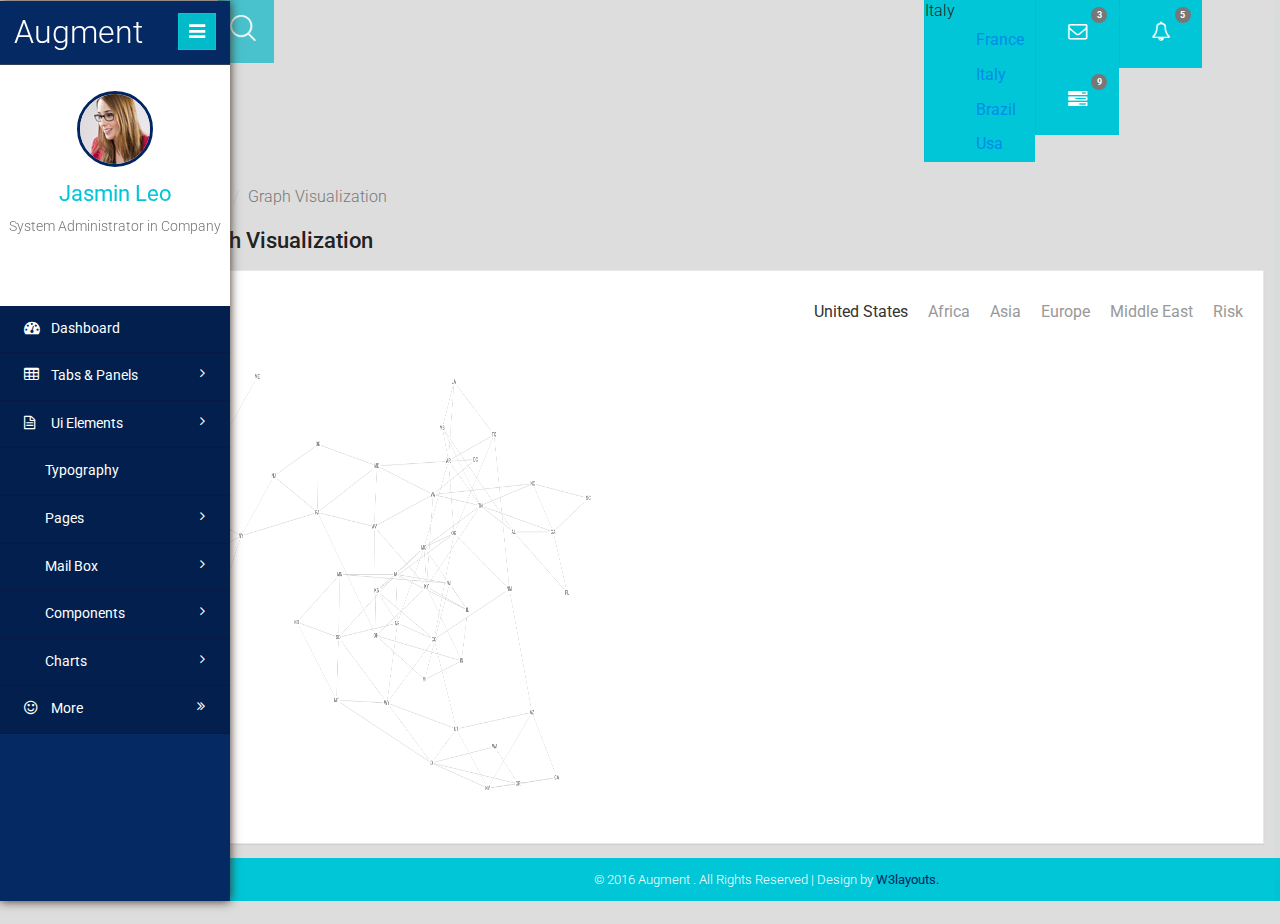
<file: subfile/graph.html>
<!--
Author: W3layouts
Author URL: http://w3layouts.com
License: Creative Commons Attribution 3.0 Unported
License URL: http://creativecommons.org/licenses/by/3.0/
-->
<!DOCTYPE HTML>
<html>
<head>
<title>Augment an Admin Panel Category Flat Bootstrap Responsive Web Template | Graph Visualization :: w3layouts</title>
<meta name="viewport" content="width=device-width, initial-scale=1">
<meta http-equiv="Content-Type" content="text/html; charset=utf-8" />
<meta name="keywords" content="Augment Responsive web template, Bootstrap Web Templates, Flat Web Templates, Android Compatible web template, 
Smartphone Compatible web template, free webdesigns for Nokia, Samsung, LG, SonyEricsson, Motorola web design" />
<script type="application/x-javascript"> addEventListener("load", function() { setTimeout(hideURLbar, 0); }, false); function hideURLbar(){ window.scrollTo(0,1); } </script>
 <!-- Bootstrap Core CSS -->
<link href="css/bootstrap.min.css" rel='stylesheet' type='text/css' />
<!-- Custom CSS -->
<link href="css/style.css" rel='stylesheet' type='text/css' />
<!-- Graph CSS -->
<link href="css/font-awesome.css" rel="stylesheet"> 
<!-- jQuery -->
<link href='//fonts.googleapis.com/css?family=Roboto:700,500,300,100italic,100,400' rel='stylesheet' type='text/css'>
<!-- lined-icons -->
<link rel="stylesheet" href="css/icon-font.min.css" type='text/css' />
<!-- //lined-icons -->
<script src="js/jquery-1.10.2.min.js"></script>
	<link href="css/atlas.css" rel='stylesheet' type='text/css' />
    <script src="js/atlas.js"></script>
	<script src="js/arbor.js"></script>

<!--clock init-->
</head> 
<body>
   <div class="page-container">
   <!--/content-inner-->
	<div class="left-content">
	   <div class="inner-content">
		<!-- header-starts -->
			<div class="header-section">
						<!--menu-right-->
						<div class="top_menu">
						        <div class="main-search">
											<form>
											   <input type="text" value="Search" onFocus="this.value = '';" onBlur="if (this.value == '') {this.value = 'Search';}" class="text"/>
												<input type="submit" value=""/>
											</form>
									<div class="close"><img src="images/cross.png" /></div>
								</div>
									<div class="srch"><button></button></div>
									<script type="text/javascript">
										 $('.main-search').hide();
										$('button').click(function (){
											$('.main-search').show();
											$('.main-search text').focus();
										}
										);
										$('.close').click(function(){
											$('.main-search').hide();
										});
									</script>
							<!--/profile_details-->
								<div class="profile_details_left">
									<ul class="nofitications-dropdown">
											<li class="dropdown note dra-down">
											  <div id="dd" class="wrapper-dropdown-3" tabindex="1">
																			<span>Italy</span>
																			<ul class="dropdown">
																				<li><a class="deutsch">France</a></li>
																				<li><a class="english"> Italy</a></li>
																				<li><a class="espana">Brazil</a></li>
																				<li><a class="russian">Usa</a></li>

																			</ul>
																		</div>
																		<script type="text/javascript">
			
																	function DropDown(el) {
																		this.dd = el;
																		this.placeholder = this.dd.children('span');
																		this.opts = this.dd.find('ul.dropdown > li');
																		this.val = '';
																		this.index = -1;
																		this.initEvents();
																	}
																	DropDown.prototype = {
																		initEvents : function() {
																			var obj = this;

																			obj.dd.on('click', function(event){
																				$(this).toggleClass('active');
																				return false;
																			});

																			obj.opts.on('click',function(){
																				var opt = $(this);
																				obj.val = opt.text();
																				obj.index = opt.index();
																				obj.placeholder.text(obj.val);
																			});
																		},
																		getValue : function() {
																			return this.val;
																		},
																		getIndex : function() {
																			return this.index;
																		}
																	}

																	$(function() {

																		var dd = new DropDown( $('#dd') );

																		$(document).click(function() {
																			// all dropdowns
																			$('.wrapper-dropdown-3').removeClass('active');
																		});

																	});

																</script>
													
										
										</li>
									
										<li class="dropdown note">
											<a href="#" class="dropdown-toggle" data-toggle="dropdown" aria-expanded="false"><i class="fa fa-envelope-o"></i> <span class="badge">3</span></a>

												
													<ul class="dropdown-menu two first">
														<li>
															<div class="notification_header">
																<h3>You have 3 new messages  </h3> 
															</div>
														</li>
														<li><a href="#">
														   <div class="user_img"><img src="images/1.jpg" alt=""></div>
														   <div class="notification_desc">
															<p>Lorem ipsum dolor sit amet</p>
															<p><span>1 hour ago</span></p>
															</div>
														   <div class="clearfix"></div>	
														 </a></li>
														 <li class="odd"><a href="#">
															<div class="user_img"><img src="images/in.jpg" alt=""></div>
														   <div class="notification_desc">
															<p>Lorem ipsum dolor sit amet </p>
															<p><span>1 hour ago</span></p>
															</div>
														  <div class="clearfix"></div>	
														 </a></li>
														<li><a href="#">
														   <div class="user_img"><img src="images/in1.jpg" alt=""></div>
														   <div class="notification_desc">
															<p>Lorem ipsum dolor sit amet </p>
															<p><span>1 hour ago</span></p>
															</div>
														   <div class="clearfix"></div>	
														</a></li>
														<li>
															<div class="notification_bottom">
																<a href="#">See all messages</a>
															</div> 
														</li>
													</ul>
										</li>
										
							<li class="dropdown note">
								<a href="#" class="dropdown-toggle" data-toggle="dropdown" aria-expanded="false"><i class="fa fa-bell-o"></i> <span class="badge">5</span></a>

									<ul class="dropdown-menu two">
										<li>
											<div class="notification_header">
												<h3>You have 5 new notification</h3>
											</div>
										</li>
										<li><a href="#">
											<div class="user_img"><img src="images/in.jpg" alt=""></div>
										   <div class="notification_desc">
											<p>Lorem ipsum dolor sit amet</p>
											<p><span>1 hour ago</span></p>
											</div>
										  <div class="clearfix"></div>	
										 </a></li>
										 <li class="odd"><a href="#">
											<div class="user_img"><img src="images/in5.jpg" alt=""></div>
										   <div class="notification_desc">
											<p>Lorem ipsum dolor sit amet </p>
											<p><span>1 hour ago</span></p>
											</div>
										   <div class="clearfix"></div>	
										 </a></li>
										 <li><a href="#">
											<div class="user_img"><img src="images/in8.jpg" alt=""></div>
										   <div class="notification_desc">
											<p>Lorem ipsum dolor sit amet </p>
											<p><span>1 hour ago</span></p>
											</div>
										   <div class="clearfix"></div>	
										 </a></li>
										 <li>
											<div class="notification_bottom">
												<a href="#">See all notification</a>
											</div> 
										</li>
									</ul>
							</li>	
						<li class="dropdown note">
								<a href="#" class="dropdown-toggle" data-toggle="dropdown" aria-expanded="false"><i class="fa fa-tasks"></i> <span class="badge blue1">9</span></a>
										<ul class="dropdown-menu two">
										<li>
											<div class="notification_header">
												<h3>You have 9 pending task</h3>
											</div>
										</li>
										<li><a href="#">
												<div class="task-info">
												<span class="task-desc">Database update</span><span class="percentage">40%</span>
												<div class="clearfix"></div>	
											   </div>
												<div class="progress progress-striped active">
												 <div class="bar yellow" style="width:40%;"></div>
											</div>
										</a></li>
										<li><a href="#">
											<div class="task-info">
												<span class="task-desc">Dashboard done</span><span class="percentage">90%</span>
											   <div class="clearfix"></div>	
											</div>
										   
											<div class="progress progress-striped active">
												 <div class="bar green" style="width:90%;"></div>
											</div>
										</a></li>
										<li><a href="#">
											<div class="task-info">
												<span class="task-desc">Mobile App</span><span class="percentage">33%</span>
												<div class="clearfix"></div>	
											</div>
										   <div class="progress progress-striped active">
												 <div class="bar red" style="width: 33%;"></div>
											</div>
										</a></li>
										<li><a href="#">
											<div class="task-info">
												<span class="task-desc">Issues fixed</span><span class="percentage">80%</span>
											   <div class="clearfix"></div>	
											</div>
											<div class="progress progress-striped active">
												 <div class="bar  blue" style="width: 80%;"></div>
											</div>
										</a></li>
										<li>
											<div class="notification_bottom">
												<a href="#">See all pending task</a>
											</div> 
										</li>
									</ul>
							</li>		   							   		
							<div class="clearfix"></div>	
								</ul>
							</div>
							<div class="clearfix"></div>	
							<!--//profile_details-->
						</div>
						<!--//menu-right-->
					<div class="clearfix"></div>
				</div>
					<!-- //header-ends -->
								<div class="outter-wp">
								<!--sub-heard-part-->
								   <div class="sub-heard-part">
								   <ol class="breadcrumb m-b-0">
										<li><a href="index.html">Home</a></li>
										<li class="active">Graph Visualization</li>
									</ol>
								   </div>
								  <!--//sub-heard-part-->
								<div class="graph-visual">
											<h2 class="inner-tittle">Graph Visualization </h2>
															<div class="graph">
																	 <div id="maps"><a href="/">back</a><ul></ul></div>
																		<canvas id="viewport" width="1200" height="600"></canvas>

															</div>
										<!--//outer-wp-->
									</div>
								</div>
									 <!--footer section start-->
										<footer>
										   <p>&copy 2016 Augment . All Rights Reserved | Design by <a href="https://w3layouts.com/" target="_blank">W3layouts.</a></p>
										</footer>
									<!--footer section end-->
								</div>
							</div>
				<!--//content-inner-->
		<!--/sidebar-menu-->
				<div class="sidebar-menu">
					<header class="logo">
					<a href="#" class="sidebar-icon"> <span class="fa fa-bars"></span> </a> <a href="index.html"> <span id="logo"> <h1>Augment</h1></span> 
					<!--<img id="logo" src="" alt="Logo"/>--> 
				  </a> 
				</header>
			<div style="border-top:1px solid rgba(69, 74, 84, 0.7)"></div>
			<!--/down-->
							<div class="down">	
									  <a href="index.html"><img src="images/admin.jpg"></a>
									  <a href="index.html"><span class=" name-caret">Jasmin Leo</span></a>
									 <p>System Administrator in Company</p>
									<ul>
									<li><a class="tooltips" href="index.html"><span>Profile</span><i class="lnr lnr-user"></i></a></li>
										<li><a class="tooltips" href="index.html"><span>Settings</span><i class="lnr lnr-cog"></i></a></li>
										<li><a class="tooltips" href="index.html"><span>Log out</span><i class="lnr lnr-power-switch"></i></a></li>
										</ul>
									</div>
							   <!--//down-->
                                 <div class="menu">
									<ul id="menu" >
										<li><a href="index.html"><i class="fa fa-tachometer"></i> <span>Dashboard</span></a></li>
										 <li id="menu-academico" ><a href="#"><i class="fa fa-table"></i> <span> Tabs &amp; Panels</span> <span class="fa fa-angle-right" style="float: right"></span></a>
										   <ul id="menu-academico-sub" >
											<li id="menu-academico-avaliacoes" ><a href="tabs.html"> Tabs &amp; Panels</a></li>
											<li id="menu-academico-boletim" ><a href="widget.html">Widgets</a></li>
											<li id="menu-academico-avaliacoes" ><a href="calender.html">Calendar</a></li>
											
										  </ul>
										</li>
										 <li id="menu-academico" ><a href="#"><i class="fa fa-file-text-o"></i> <span>Ui Elements</span> <span class="fa fa-angle-right" style="float: right"></span></a>
											 <ul id="menu-academico-sub" >
												<li id="menu-academico-avaliacoes" ><a href="forms.html">Forms</a></li>
												<li id="menu-academico-boletim" ><a href="validation.html">Validation Forms</a></li>
												<li id="menu-academico-boletim" ><a href="table.html">Tables</a></li>
												<li id="menu-academico-boletim" ><a href="buttons.html">Buttons</a></li>
											  </ul>
										 </li>
									<li><a href="typography.html"><i class="lnr lnr-pencil"></i> <span>Typography</span></a></li>
									<li id="menu-academico" ><a href="#"><i class="lnr lnr-book"></i> <span>Pages</span> <span class="fa fa-angle-right" style="float: right"></span></a>
										  <ul id="menu-academico-sub" >
										    <li id="menu-academico-avaliacoes" ><a href="login.html">Login</a></li>
										    <li id="menu-academico-boletim" ><a href="register.html">Register</a></li>
											<li id="menu-academico-boletim" ><a href="404.html">404</a></li>
											<li id="menu-academico-boletim" ><a href="sign.html">Sign up</a></li>
											<li id="menu-academico-boletim" ><a href="profile.html">Profile</a></li>
										  </ul>
									 </li>
									 <li><a href="#"><i class="lnr lnr-envelope"></i> <span>Mail Box</span><span class="fa fa-angle-right" style="float: right"></span></a>
									   <ul>
										<li><a href="inbox.html"><i class="fa fa-inbox"></i> Inbox</a></li>
										<li><a href="inbox.html"><i class="fa fa-pencil-square-o"></i> Compose Mail</a></li>
									    <li><a href="editor.html"><span class="lnr lnr-highlight"></span> Editors Page</a></li>
									
									  </ul>
									</li>
							        <li id="menu-academico" ><a href="#"><i class="lnr lnr-layers"></i> <span>Components</span> <span class="fa fa-angle-right" style="float: right"></span></a>
										 <ul id="menu-academico-sub" >
											<li id="menu-academico-avaliacoes" ><a href="grids.html">Grids</a></li>
											<li id="menu-academico-boletim" ><a href="media.html">Media Objects</a></li>

										  </ul>
									 </li>
									<li><a href="chart.html"><i class="lnr lnr-chart-bars"></i> <span>Charts</span> <span class="fa fa-angle-right" style="float: right"></span></a>
									  <ul>
										<li><a href="map.html"><i class="lnr lnr-map"></i> Maps</a></li>
										<li><a href="graph.html"><i class="lnr lnr-apartment"></i> Graph Visualization</a></li>
									</ul>
									</li>
									<li id="menu-comunicacao" ><a href="#"><i class="fa fa-smile-o"></i> <span>More</span><span class="fa fa-angle-double-right" style="float: right"></span></a>
									    <ul id="menu-comunicacao-sub" >
										<li id="menu-mensagens" style="width:120px" ><a href="project.html">Projects <i class="fa fa-angle-right" style="float: right; margin-right: -8px; margin-top: 2px;"></i></a>
										  <ul id="menu-mensagens-sub" >
											<li id="menu-mensagens-enviadas" style="width:130px" ><a href="ribbon.html">Ribbons</a></li>
											<li id="menu-mensagens-recebidas"  style="width:130px"><a href="blank.html">Blank</a></li>
										  </ul>
										</li>
										<li id="menu-arquivos" ><a href="500.html">500</a></li>
									  </ul>
									</li>
								  </ul>
								</div>
							  </div>
							  <div class="clearfix"></div>		
							</div>
							<script>
							var toggle = true;
										
							$(".sidebar-icon").click(function() {                
							  if (toggle)
							  {
								$(".page-container").addClass("sidebar-collapsed").removeClass("sidebar-collapsed-back");
								$("#menu span").css({"position":"absolute"});
							  }
							  else
							  {
								$(".page-container").removeClass("sidebar-collapsed").addClass("sidebar-collapsed-back");
								setTimeout(function() {
								  $("#menu span").css({"position":"relative"});
								}, 400);
							  }
											
											toggle = !toggle;
										});
							</script>
<!--js -->
<script src="js/jquery.nicescroll.js"></script>
<script src="js/scripts.js"></script>

<!-- Bootstrap Core JavaScript -->
   <script src="js/bootstrap.min.js"></script>
</body>
</html>
</file>
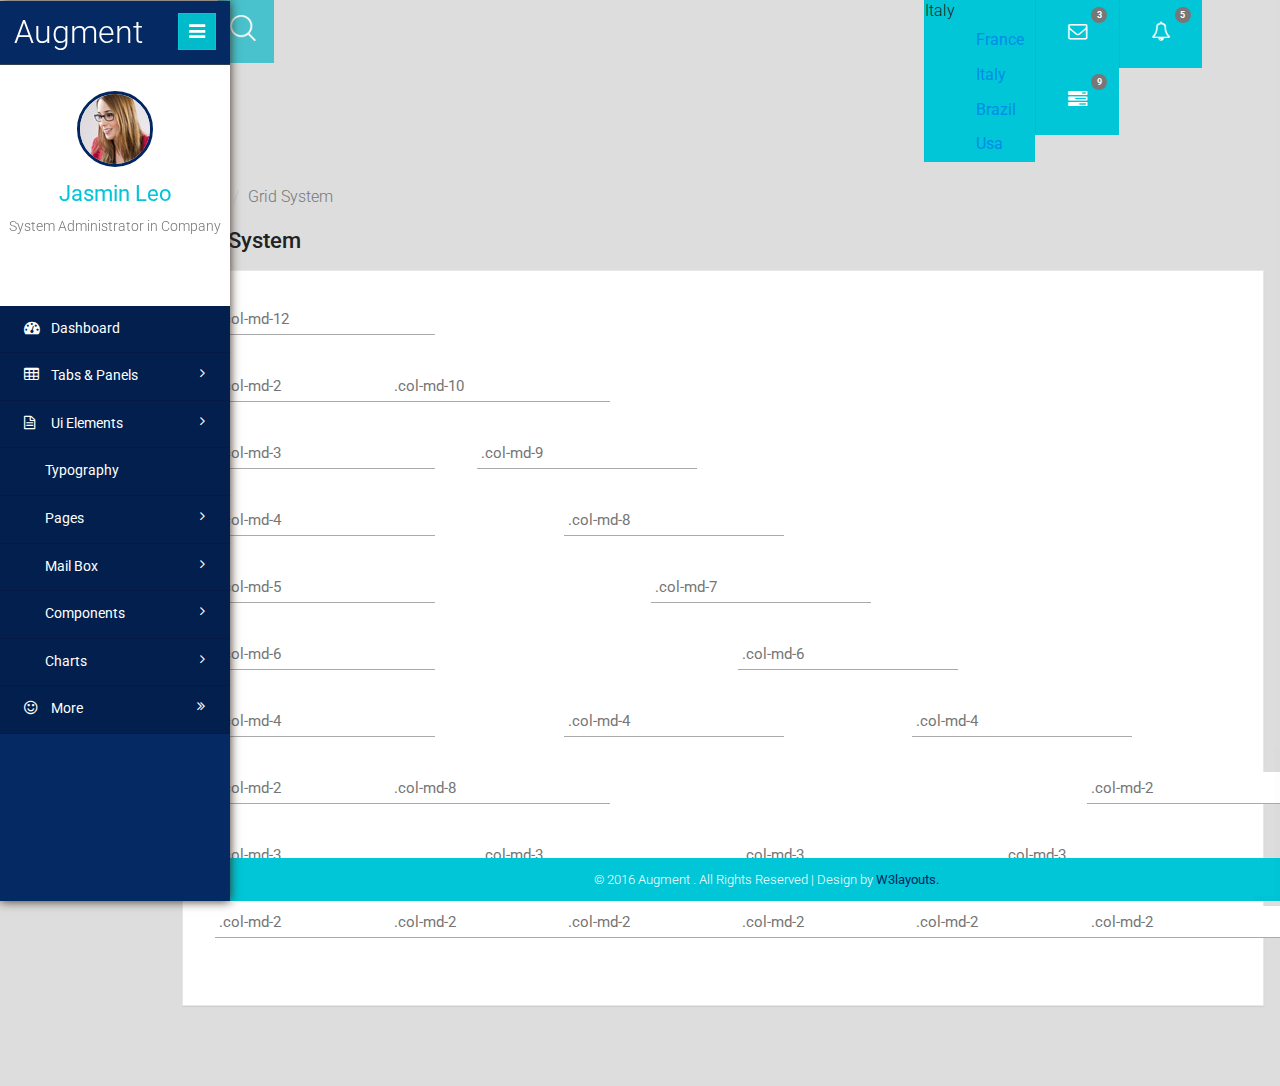
<file: subfile/grids.html>
<!--
Author: W3layouts
Author URL: http://w3layouts.com
License: Creative Commons Attribution 3.0 Unported
License URL: http://creativecommons.org/licenses/by/3.0/
-->
<!DOCTYPE HTML>
<html>
<head>
<title>Augment an Admin Panel Category Flat Bootstrap Responsive Web Template | Grid System :: w3layouts</title>
<meta name="viewport" content="width=device-width, initial-scale=1">
<meta http-equiv="Content-Type" content="text/html; charset=utf-8" />
<meta name="keywords" content="Augment Responsive web template, Bootstrap Web Templates, Flat Web Templates, Android Compatible web template, 
Smartphone Compatible web template, free webdesigns for Nokia, Samsung, LG, SonyEricsson, Motorola web design" />
<script type="application/x-javascript"> addEventListener("load", function() { setTimeout(hideURLbar, 0); }, false); function hideURLbar(){ window.scrollTo(0,1); } </script>
 <!-- Bootstrap Core CSS -->
<link href="css/bootstrap.min.css" rel='stylesheet' type='text/css' />
<!-- Custom CSS -->
<link href="css/style.css" rel='stylesheet' type='text/css' />
<!-- Graph CSS -->
<link href="css/font-awesome.css" rel="stylesheet"> 
<!-- jQuery -->
<link href='//fonts.googleapis.com/css?family=Roboto:700,500,300,100italic,100,400' rel='stylesheet' type='text/css'>
<!-- lined-icons -->
<link rel="stylesheet" href="css/icon-font.min.css" type='text/css' />
<!-- /js -->
<script src="js/jquery-1.10.2.min.js"></script>
<!-- //js-->
</head> 
<body>
   <div class="page-container">
   <!--/content-inner-->
	<div class="left-content">
	   <div class="inner-content">
		<!-- header-starts -->
			<div class="header-section">
						<!--menu-right-->
						<div class="top_menu">
						        <div class="main-search">
											<form>
											   <input type="text" value="Search" onFocus="this.value = '';" onBlur="if (this.value == '') {this.value = 'Search';}" class="text"/>
												<input type="submit" value=""/>
											</form>
									<div class="close"><img src="images/cross.png" /></div>
								</div>
									<div class="srch"><button></button></div>
									<script type="text/javascript">
										 $('.main-search').hide();
										$('button').click(function (){
											$('.main-search').show();
											$('.main-search text').focus();
										}
										);
										$('.close').click(function(){
											$('.main-search').hide();
										});
									</script>
							<!--/profile_details-->
								<div class="profile_details_left">
									<ul class="nofitications-dropdown">
											<li class="dropdown note dra-down">
											  <div id="dd" class="wrapper-dropdown-3" tabindex="1">
																			<span>Italy</span>
																			<ul class="dropdown">
																				<li><a class="deutsch">France</a></li>
																				<li><a class="english"> Italy</a></li>
																				<li><a class="espana">Brazil</a></li>
																				<li><a class="russian">Usa</a></li>

																			</ul>
																		</div>
																		<script type="text/javascript">
			
																	function DropDown(el) {
																		this.dd = el;
																		this.placeholder = this.dd.children('span');
																		this.opts = this.dd.find('ul.dropdown > li');
																		this.val = '';
																		this.index = -1;
																		this.initEvents();
																	}
																	DropDown.prototype = {
																		initEvents : function() {
																			var obj = this;

																			obj.dd.on('click', function(event){
																				$(this).toggleClass('active');
																				return false;
																			});

																			obj.opts.on('click',function(){
																				var opt = $(this);
																				obj.val = opt.text();
																				obj.index = opt.index();
																				obj.placeholder.text(obj.val);
																			});
																		},
																		getValue : function() {
																			return this.val;
																		},
																		getIndex : function() {
																			return this.index;
																		}
																	}

																	$(function() {

																		var dd = new DropDown( $('#dd') );

																		$(document).click(function() {
																			// all dropdowns
																			$('.wrapper-dropdown-3').removeClass('active');
																		});

																	});

																</script>
													
										
										</li>
									
										<li class="dropdown note">
											<a href="#" class="dropdown-toggle" data-toggle="dropdown" aria-expanded="false"><i class="fa fa-envelope-o"></i> <span class="badge">3</span></a>

												
													<ul class="dropdown-menu two first">
														<li>
															<div class="notification_header">
																<h3>You have 3 new messages  </h3> 
															</div>
														</li>
														<li><a href="#">
														   <div class="user_img"><img src="images/1.jpg" alt=""></div>
														   <div class="notification_desc">
															<p>Lorem ipsum dolor sit amet</p>
															<p><span>1 hour ago</span></p>
															</div>
														   <div class="clearfix"></div>	
														 </a></li>
														 <li class="odd"><a href="#">
															<div class="user_img"><img src="images/in1.jpg" alt=""></div>
														   <div class="notification_desc">
															<p>Lorem ipsum dolor sit amet </p>
															<p><span>1 hour ago</span></p>
															</div>
														  <div class="clearfix"></div>	
														 </a></li>
														<li><a href="#">
														   <div class="user_img"><img src="images/in.jpg" alt=""></div>
														   <div class="notification_desc">
															<p>Lorem ipsum dolor sit amet </p>
															<p><span>1 hour ago</span></p>
															</div>
														   <div class="clearfix"></div>	
														</a></li>
														<li>
															<div class="notification_bottom">
																<a href="#">See all messages</a>
															</div> 
														</li>
													</ul>
										</li>
										
							<li class="dropdown note">
								<a href="#" class="dropdown-toggle" data-toggle="dropdown" aria-expanded="false"><i class="fa fa-bell-o"></i> <span class="badge">5</span></a>

									<ul class="dropdown-menu two">
										<li>
											<div class="notification_header">
												<h3>You have 5 new notification</h3>
											</div>
										</li>
										<li><a href="#">
											<div class="user_img"><img src="images/in.jpg" alt=""></div>
										   <div class="notification_desc">
											<p>Lorem ipsum dolor sit amet</p>
											<p><span>1 hour ago</span></p>
											</div>
										  <div class="clearfix"></div>	
										 </a></li>
										 <li class="odd"><a href="#">
											<div class="user_img"><img src="images/in5.jpg" alt=""></div>
										   <div class="notification_desc">
											<p>Lorem ipsum dolor sit amet </p>
											<p><span>1 hour ago</span></p>
											</div>
										   <div class="clearfix"></div>	
										 </a></li>
										 <li><a href="#">
											<div class="user_img"><img src="images/in8.jpg" alt=""></div>
										   <div class="notification_desc">
											<p>Lorem ipsum dolor sit amet </p>
											<p><span>1 hour ago</span></p>
											</div>
										   <div class="clearfix"></div>	
										 </a></li>
										 <li>
											<div class="notification_bottom">
												<a href="#">See all notification</a>
											</div> 
										</li>
									</ul>
							</li>	
						<li class="dropdown note">
								<a href="#" class="dropdown-toggle" data-toggle="dropdown" aria-expanded="false"><i class="fa fa-tasks"></i> <span class="badge blue1">9</span></a>
										<ul class="dropdown-menu two">
										<li>
											<div class="notification_header">
												<h3>You have 9 pending task</h3>
											</div>
										</li>
										<li><a href="#">
												<div class="task-info">
												<span class="task-desc">Database update</span><span class="percentage">40%</span>
												<div class="clearfix"></div>	
											   </div>
												<div class="progress progress-striped active">
												 <div class="bar yellow" style="width:40%;"></div>
											</div>
										</a></li>
										<li><a href="#">
											<div class="task-info">
												<span class="task-desc">Dashboard done</span><span class="percentage">90%</span>
											   <div class="clearfix"></div>	
											</div>
										   
											<div class="progress progress-striped active">
												 <div class="bar green" style="width:90%;"></div>
											</div>
										</a></li>
										<li><a href="#">
											<div class="task-info">
												<span class="task-desc">Mobile App</span><span class="percentage">33%</span>
												<div class="clearfix"></div>	
											</div>
										   <div class="progress progress-striped active">
												 <div class="bar red" style="width: 33%;"></div>
											</div>
										</a></li>
										<li><a href="#">
											<div class="task-info">
												<span class="task-desc">Issues fixed</span><span class="percentage">80%</span>
											   <div class="clearfix"></div>	
											</div>
											<div class="progress progress-striped active">
												 <div class="bar  blue" style="width: 80%;"></div>
											</div>
										</a></li>
										<li>
											<div class="notification_bottom">
												<a href="#">See all pending task</a>
											</div> 
										</li>
									</ul>
							</li>		   							   		
							<div class="clearfix"></div>	
								</ul>
							</div>
							<div class="clearfix"></div>	
							<!--//profile_details-->
						</div>
						<!--//menu-right-->
					<div class="clearfix"></div>
				</div>
					<!-- //header-ends -->
						<!--outter-wp-->
							<div class="outter-wp">
									<!--sub-heard-part-->
									  <div class="sub-heard-part">
									   <ol class="breadcrumb m-b-0">
											<li><a href="index.html">Home</a></li>
											<li class="active">Grid System</li>
										</ol>
									   </div>
								  <!--//sub-heard-part-->
									<div class="graph-visual">
											<h2 class="inner-tittle">Grid System</h2>
												<div class="graph">
													<div class="form-group">
														<div class="row">
															<div class="col-md-12">
																<input type="text" class="form-control1" placeholder=".col-md-12">
															</div>
															<div class="clearfix"> </div>
														</div>
													</div>
													<div class="form-group">
													<div class="row">
														<div class="col-md-2 grid_box1">
															<input type="text" class="form-control1" placeholder=".col-md-2">
														</div>
														<div class="col-md-10">
															<input type="text" class="form-control1" placeholder=".col-md-10">
														</div>
														<div class="clearfix"> </div>
													</div>
												</div>
												<div class="form-group">
													<div class="row">
														<div class="col-md-3 grid_box1">
															<input type="text" class="form-control1" placeholder=".col-md-3">
														</div>
														<div class="col-md-9">
															<input type="text" class="form-control1" placeholder=".col-md-9">
														</div>
														<div class="clearfix"> </div>
													</div>
												</div>
												<div class="form-group">
													<div class="row">
														<div class="col-md-4 grid_box1">
															<input type="text" class="form-control1" placeholder=".col-md-4">
														</div>
														<div class="col-md-8">
															<input type="text" class="form-control1" placeholder=".col-md-8">
														</div>
														<div class="clearfix"> </div>
													</div>
												</div>	
												<div class="form-group">
													<div class="row">
														<div class="col-md-5 grid_box1">
															<input type="text" class="form-control1" placeholder=".col-md-5">
														</div>
														<div class="col-md-7">
															<input type="text" class="form-control1" placeholder=".col-md-7">
														</div>
														<div class="clearfix"> </div>
													</div>
												</div>
												<div class="form-group">
													<div class="row">
														<div class="col-md-6 grid_box1">
															<input type="text" class="form-control1" placeholder=".col-md-6">
														</div>
														<div class="col-md-6">
															<input type="text" class="form-control1" placeholder=".col-md-6">
														</div>
														<div class="clearfix"> </div>
													</div>
												</div>	
												<div class="form-group">
													<div class="row">
														<div class="col-md-4 grid_box1">
															<input type="text" class="form-control1" placeholder=".col-md-4">
														</div>
														<div class="col-md-4 grid_box1">
															<input type="text" class="form-control1" placeholder=".col-md-4">
														</div>
														<div class="col-md-4">
															<input type="text" class="form-control1" placeholder=".col-md-4">
														</div>
														<div class="clearfix"> </div>
													</div>
												</div>	
												<div class="form-group">
													<div class="row">
														<div class="col-md-2 grid_box1">
															<input type="text" class="form-control1" placeholder=".col-md-2">
														</div>
														<div class="col-md-8 grid_box1">
															<input type="text" class="form-control1" placeholder=".col-md-8">
														</div>
														<div class="col-md-2">
															<input type="text" class="form-control1" placeholder=".col-md-2">
														</div>
														<div class="clearfix"> </div>
													</div>
												</div>	
												<div class="form-group">
													<div class="row">
														<div class="col-md-3 grid_box1">
															<input type="text" class="form-control1" placeholder=".col-md-3">
														</div>
														<div class="col-md-3 grid_box1">
															<input type="text" class="form-control1" placeholder=".col-md-3">
														</div>
														<div class="col-md-3 grid_box1">
															<input type="text" class="form-control1" placeholder=".col-md-3">
														</div>
														<div class="col-md-3">
															<input type="text" class="form-control1" placeholder=".col-md-3">
														</div>
														<div class="clearfix"> </div>
													</div>
												</div>	
												<div class="form-group mb-n">
													<div class="row">
														<div class="col-md-2 grid_box1">
															<input type="text" class="form-control1" placeholder=".col-md-2">
														</div>
														<div class="col-md-2 grid_box1">
															<input type="text" class="form-control1" placeholder=".col-md-2">
														</div>
														<div class="col-md-2 grid_box1">
															<input type="text" class="form-control1" placeholder=".col-md-2">
														</div>
														<div class="col-md-2 grid_box1">
															<input type="text" class="form-control1" placeholder=".col-md-2">
														</div>
														<div class="col-md-2 grid_box1">
															<input type="text" class="form-control1" placeholder=".col-md-2">
														</div>
														<div class="col-md-2">
															<input type="text" class="form-control1" placeholder=".col-md-2">
														</div>
													<div class="clearfix"> </div>
												</div>
											</div>	
										</div>
										</div>
										<!--//graph-visual-->
									</div>
									<!--//outer-wp-->
									 <!--footer section start-->
										<footer>
										   <p>&copy 2016 Augment . All Rights Reserved | Design by <a href="https://w3layouts.com/" target="_blank">W3layouts.</a></p>
										</footer>
									<!--footer section end-->
								</div>
							</div>
				<!--//content-inner-->
			<!--/sidebar-menu-->
				<div class="sidebar-menu">
					<header class="logo">
					<a href="#" class="sidebar-icon"> <span class="fa fa-bars"></span> </a> <a href="index.html"> <span id="logo"> <h1>Augment</h1></span> 
					<!--<img id="logo" src="" alt="Logo"/>--> 
				  </a> 
				</header>
			<div style="border-top:1px solid rgba(69, 74, 84, 0.7)"></div>
			<!--/down-->
							<div class="down">	
									  <a href="index.html"><img src="images/admin.jpg"></a>
									  <a href="index.html"><span class=" name-caret">Jasmin Leo</span></a>
									 <p>System Administrator in Company</p>
									<ul>
									<li><a class="tooltips" href="index.html"><span>Profile</span><i class="lnr lnr-user"></i></a></li>
										<li><a class="tooltips" href="index.html"><span>Settings</span><i class="lnr lnr-cog"></i></a></li>
										<li><a class="tooltips" href="index.html"><span>Log out</span><i class="lnr lnr-power-switch"></i></a></li>
										</ul>
									</div>
							   <!--//down-->
						<div class="menu">
									<ul id="menu" >
										<li><a href="index.html"><i class="fa fa-tachometer"></i> <span>Dashboard</span></a></li>
										 <li id="menu-academico" ><a href="#"><i class="fa fa-table"></i> <span> Tabs &amp; Panels</span> <span class="fa fa-angle-right" style="float: right"></span></a>
										   <ul id="menu-academico-sub" >
											<li id="menu-academico-avaliacoes" ><a href="tabs.html"> Tabs &amp; Panels</a></li>
											<li id="menu-academico-boletim" ><a href="widget.html">Widgets</a></li>
											<li id="menu-academico-avaliacoes" ><a href="calender.html">Calendar</a></li>
											
										  </ul>
										</li>
										 <li id="menu-academico" ><a href="#"><i class="fa fa-file-text-o"></i> <span>Ui Elements</span> <span class="fa fa-angle-right" style="float: right"></span></a>
											 <ul id="menu-academico-sub" >
												<li id="menu-academico-avaliacoes" ><a href="forms.html">Forms</a></li>
												<li id="menu-academico-boletim" ><a href="validation.html">Validation Forms</a></li>
												<li id="menu-academico-boletim" ><a href="table.html">Tables</a></li>
												<li id="menu-academico-boletim" ><a href="buttons.html">Buttons</a></li>
											  </ul>
										 </li>
									<li><a href="typography.html"><i class="lnr lnr-pencil"></i> <span>Typography</span></a></li>
									<li id="menu-academico" ><a href="#"><i class="lnr lnr-book"></i> <span>Pages</span> <span class="fa fa-angle-right" style="float: right"></span></a>
										  <ul id="menu-academico-sub" >
										    <li id="menu-academico-avaliacoes" ><a href="login.html">Login</a></li>
										    <li id="menu-academico-boletim" ><a href="register.html">Register</a></li>
											<li id="menu-academico-boletim" ><a href="404.html">404</a></li>
											<li id="menu-academico-boletim" ><a href="sign.html">Sign up</a></li>
											<li id="menu-academico-boletim" ><a href="profile.html">Profile</a></li>
										  </ul>
									 </li>
									 <li><a href="#"><i class="lnr lnr-envelope"></i> <span>Mail Box</span><span class="fa fa-angle-right" style="float: right"></span></a>
									   <ul>
										<li><a href="inbox.html"><i class="fa fa-inbox"></i> Inbox</a></li>
										<li><a href="compose.html"><i class="fa fa-pencil-square-o"></i> Compose Mail</a></li>
									    <li><a href="editor.html"><span class="lnr lnr-highlight"></span> Editors Page</a></li>
									
									  </ul>
									</li>
							        <li id="menu-academico" ><a href="#"><i class="lnr lnr-layers"></i> <span>Components</span> <span class="fa fa-angle-right" style="float: right"></span></a>
										 <ul id="menu-academico-sub" >
											<li id="menu-academico-avaliacoes" ><a href="grids.html">Grids</a></li>
											<li id="menu-academico-boletim" ><a href="media.html">Media Objects</a></li>

										  </ul>
									 </li>
									<li><a href="chart.html"><i class="lnr lnr-chart-bars"></i> <span>Charts</span> <span class="fa fa-angle-right" style="float: right"></span></a>
									  <ul>
										<li><a href="map.html"><i class="lnr lnr-map"></i> Maps</a></li>
										<li><a href="graph.html"><i class="lnr lnr-apartment"></i> Graph Visualization</a></li>
									</ul>
									</li>
									<li id="menu-comunicacao" ><a href="#"><i class="fa fa-smile-o"></i> <span>More</span><span class="fa fa-angle-double-right" style="float: right"></span></a>
									    <ul id="menu-comunicacao-sub" >
										<li id="menu-mensagens" style="width:120px" ><a href="project.html">Projects <i class="fa fa-angle-right" style="float: right; margin-right: -8px; margin-top: 2px;"></i></a>
										  <ul id="menu-mensagens-sub" >
											<li id="menu-mensagens-enviadas" style="width:130px" ><a href="ribbon.html">Ribbons</a></li>
											<li id="menu-mensagens-recebidas"  style="width:130px"><a href="blank.html">Blank</a></li>
										  </ul>
										</li>
										<li id="menu-arquivos" ><a href="500.html">500</a></li>
									  </ul>
									</li>
								  </ul>
								</div>
							  </div>
							  <div class="clearfix"></div>		
							</div>
							<script>
							var toggle = true;
										
							$(".sidebar-icon").click(function() {                
							  if (toggle)
							  {
								$(".page-container").addClass("sidebar-collapsed").removeClass("sidebar-collapsed-back");
								$("#menu span").css({"position":"absolute"});
							  }
							  else
							  {
								$(".page-container").removeClass("sidebar-collapsed").addClass("sidebar-collapsed-back");
								setTimeout(function() {
								  $("#menu span").css({"position":"relative"});
								}, 400);
							  }
											
											toggle = !toggle;
										});
							</script>
<!--js -->
<script src="js/jquery.nicescroll.js"></script>
<script src="js/scripts.js"></script>

<!-- Bootstrap Core JavaScript -->
   <script src="js/bootstrap.min.js"></script>
</body>
</html>
</file>
<file: css/style.css>
<<<<<<< HEAD
<<<<<<< HEAD
@import url(https://fonts.googleapis.com/css?family=Roboto:400,300,500);
*:focus {
  outline: none;
}

body {
  height: 100%;
  width: 100%;
  margin: 0;
  padding: 0;
  background: #DDD;
  font-size: 16px;
  color: #222;
  font-family: 'Roboto', sans-serif;
  font-weight: 300;
}

#login-box {
  position: relative;
  margin: 5% auto;
  width: 600px;
  height: 400px;
  background: #FFF;
  border-radius: 2px;
  box-shadow: 0 2px 4px rgba(0, 0, 0, 0.4);
}

.left {
  position: absolute;
  top: 0;
  left: 0;
  box-sizing: border-box;
  padding: 40px;
  width: 300px;
  height: 400px;
}

h1 {
  margin: 0 0 20px 0;
  font-weight: 300;
  font-size: 28px;
}

input[type="text"],
input[type="password"] {
  display: block;
  box-sizing: border-box;
  margin-bottom: 20px;
  padding: 4px;
  width: 220px;
  height: 32px;
  border: none;
  border-bottom: 1px solid #AAA;
  font-family: 'Roboto', sans-serif;
  font-weight: 400;
  font-size: 15px;
  transition: 0.2s ease;
}

input[type="text"]:focus,
input[type="password"]:focus {
  border-bottom: 2px solid #16a085;
  color: #16a085;
  transition: 0.2s ease;
}

input[type="submit"] {
  margin-top: 28px;
  width: 120px;
  height: 32px;
  background: #16a085;
  border: none;
  border-radius: 2px;
  color: #FFF;
  font-family: 'Roboto', sans-serif;
  font-weight: 500;
  text-transform: uppercase;
  transition: 0.1s ease;
  cursor: pointer;
}

input[type="submit"]:hover,
input[type="submit"]:focus {
  opacity: 0.8;
  box-shadow: 0 2px 4px rgba(0, 0, 0, 0.4);
  transition: 0.1s ease;
}

input[type="submit"]:active {
  opacity: 1;
  box-shadow: 0 1px 2px rgba(0, 0, 0, 0.4);
  transition: 0.1s ease;
}

.or {
  position: absolute;
  top: 180px;
  left: 280px;
  width: 40px;
  height: 40px;
  background: #DDD;
  border-radius: 50%;
  box-shadow: 0 2px 4px rgba(0, 0, 0, 0.4);
  line-height: 40px;
  text-align: center;
}

.right {
  position: absolute;
  top: 0;
  right: 0;
  box-sizing: border-box;
  padding: 40px;
  width: 300px;
  height: 400px;
  background: url();
  background-size: cover;
  background-position: center;
  border-radius: 0 2px 2px 0;
}

.right .loginwith {
  display: block;
  margin-bottom: 40px;
  font-size: 28px;
  color: #FFF;
  text-align: center;
}

button.social-signin {
  margin-bottom: 20px;
  width: 220px;
  height: 36px;
  border: none;
  border-radius: 2px;
  color: #FFF;
  font-family: 'Roboto', sans-serif;
  font-weight: 500;
  transition: 0.2s ease;
  cursor: pointer;
}

button.social-signin:hover,
button.social-signin:focus {
  box-shadow: 0 2px 4px rgba(0, 0, 0, 0.4);
  transition: 0.2s ease;
}

button.social-signin:active {
  box-shadow: 0 1px 2px rgba(0, 0, 0, 0.4);
  transition: 0.2s ease;
}

button.social-signin.facebook {
  background: #32508E;
}

button.social-signin.twitter {
  background: #55ACEE;
}

button.social-signin.google {
  background: #DD4B39;
}
=======
=======
<<<<<<< HEAD
>>>>>>> bonjour
=======
>>>>>>> e1ba98b4ed5157cbf72e9e987fc7b547fceec8ce
>>>>>>> 077387e67a22700c7ab39758f1d051db4815b3c8
/*
Author: W3layout
Author URL: http://w3layouts.com
License: Creative Commons Attribution 3.0 Unported
License URL: http://creativecommons.org/licenses/by/3.0/
*/
html, body{
<<<<<<< HEAD
  height: 100%;
  width: 100%;
	font-family: 'Roboto', sans-serif;fixed
=======
	font-family: 'Roboto', sans-serif;
>>>>>>> e1ba98b4ed5157cbf72e9e987fc7b547fceec8ce
    font-size: 100%;
  	overflow-x: hidden;
	background:#FFFFFF;
}
body a{
	transition:0.5s all;
	-webkit-transition:0.5s all;
	-moz-transition:0.5s all;
	-o-transition:0.5s all;
	-ms-transition:0.5s all;
	background:#011D4A!mportant;
}
a:focus, a:active, a:hover ,a.dropdown-toggle{
    outline: none;
    -webkit-transition: all 0.3s;
    -moz-transition: all 0.3s;
    transition: all 0.3s;
    color: #002561;
	text-decoration:none;
}
a {
    background-color:none;
}
body p{
  font-family: 'Roboto', sans-serif;
}
h1, h2, h3, h4, h5 {
    	font-family: 'Roboto', sans-serif;
}
a {
  color: #008DE7;
  font-weight:400;
}
a:hover { transition: all 200ms ease-in-out; }

.page-container {
  min-width: 1260px;
  position: relative;
  top: 0;
  left: 0;
  right: 0;
  bottom: 0;
  width: 100%;
  height: 100%;
  margin: 0px auto;
}
.left-content {
    float: right;
        width: 87%;
}
.page-container.sidebar-collapsed {
  transition: all 100ms linear;
  transition-delay: 300ms;

}
.page-container.sidebar-collapsed .left-content {

   float: right;
   width: 97%;
}
.page-container.sidebar-collapsed-back {
    transition: all 100ms linear;
}
.page-container.sidebar-collapsed-back .left-content {
  transition: all 100ms linear;
  -webkit-transition: all 0.3s ease;
    -moz-transition: all 0.3s ease;
    transition: all 0.3s ease;
	float: right;
    width:87%;
}
.page-container.sidebar-collapsed .sidebar-menu {
  width: 65px;
  transition: all 100ms ease-in-out;
  transition-delay: 300ms;
}

.page-container.sidebar-collapsed-back .sidebar-menu {
  width: 230px;
  transition: all 100ms ease-in-out;
}

.page-container.sidebar-collapsed .sidebar-icon {
   transform: rotate(90deg);
   transition: all 300ms ease-in-out;
   margin-right: 0.8em;
       margin-top: -8px;
	   color: #fff;
    background: #02BBCA;
    border-radius: 0;

}

.page-container.sidebar-collapsed-back .sidebar-icon {
  transform: rotate(0deg);
  transition: all 300ms ease-in-out;
}

.page-container.sidebar-collapsed .logo {
  padding: 21px 0;
      height: 63px;
  box-sizing: border-box;
  transition: all 100ms ease-in-out;
  transition-delay: 300ms;
<<<<<<< HEAD

=======
    
>>>>>>> e1ba98b4ed5157cbf72e9e987fc7b547fceec8ce
}

.page-container.sidebar-collapsed-back .logo {
  width: 100%;
      padding: 13px 14px;
  height:60px;
  box-sizing: border-box;
  transition: all 100ms ease-in-out;
}

.page-container.sidebar-collapsed #logo {
    opacity: 0;
    transition: all 200ms ease-in-out;
    display: none;
}
.page-container.sidebar-collapsed .down {
    display: none;
}
.page-container.sidebar-collapsed-back #logo {
  opacity: 1;
  transition: all 200ms ease-in-out;
  transition-delay: 300ms;;
}

.page-container.sidebar-collapsed #menu span {
  opacity: 0;
  transition: all 50ms linear;
}

.page-container.sidebar-collapsed-back #menu span {
  opacity: 1;
  transition: all 200ms linear;
  transition-delay: 300ms;
}

.sidebar-menu {
     position: fixed;
    float: left;
    width: 230px;
    top: 0;
    left: 0;
    bottom: 0;
    background-color: #052963;
    color: #aaabae;
    box-shadow: 0px 0px 10px 0px rgb(58, 41, 31);
	-o-box-shadow: 0px 0px 10px 0px rgb(58, 41, 31);
	-webkit-box-shadow: 0px 0px 10px 0px rgb(58, 41, 31);
	-moz-box-shadow: 0px 0px 10px 0px rgb(58, 41, 31);
   z-index: 999;
}
#menu {
  list-style: none;
  margin: 0;
  padding: 0;
  margin-bottom: 20px;
}

#menu li {
  position: relative;
  margin: 0;
      border-bottom: 1px ridge rgba(6, 26, 68, 0.96);
    padding: 0;
  padding: 0;
}

#menu li ul {
  opacity: 0;
  height: 0px;
}

#menu li a {
 font-style: normal;
    font-weight: 400;
    position: relative;
    display: block;
    padding: 13px 20px;
    color: #fff;
    white-space: nowrap;
    z-index: 2;
    background-color: #021F4E;
    font-size:0.9em;
    font-family: 'Roboto', sans-serif;
	border:none;
	    border-left: 4px solid #021F4E;
}

#menu li a:hover {
  color: #ffffff;
  background-color:#002561;
  transition: color 250ms ease-in-out, background-color 250ms ease-in-out;
   border-left: 4px solid #00C6D7;
}

#menu li.active > a {
  background-color: #2b303a;
  color: #ffffff;
}

#menu ul li {background-color:#00C6D7; }

#menu ul {
  list-style-type: none;
  margin: 0;
  padding: 0;
}

#menu li ul {
  position: absolute;
  visibility: hidden;
  left: 100%;
  top: -1px;
  background-color: #2b303a;
  box-shadow: 0px 0px 10px 0px rgba(0, 0, 0, 0.5);
  opacity: 0;
  transition: opacity 0.1s linear;
  border-top: 1px solid rgba(69, 74, 84, 0.7);
}

#menu li:hover > ul {
  visibility: visible;
  opacity: 1;
}
li#menu-mensagens,li#menu-arquivos {
background-color:#00C6D7!important;
}
#menu li li ul {
  right: 100%;
  visibility: hidden;
  top: -1px;
  opacity: 0;
  transition: opacity 0.1s linear;
}

#menu li li:hover ul {
  visibility: visible;
  opacity: 1;
}

#menu .fa { margin-right: 5px; }

.logo {
    width: 100%;
       padding: 14px 14px;
    box-sizing: border-box;
}

.sidebar-icon {
       margin-top: -2px;
    border: 1px solid #00C6D7;
    text-align: right;
    line-height: 1;
    font-size: 19px;
    padding: 8px 10px;
    border-radius: 0px;
    color: #fff;
    background: #02BBCA;
    float: right;
}
ul#menu i {
    font-size: 1.1em;
    margin-right: 6px;
	    width: 10%;
}
ul#menu-academico-sub {
    z-index: 999;
}
li#menu-academico{
 z-index: 999;
}
/*#logo
{
    width: 150px;
    height: 64px;
    vertical-align: middle;
    -webkit-filter: drop-shadow(0px 0px 10px rgba(0,0,0,0.5));
}*/

.fa-html5 {
  color: #fff;
  margin-left: 50px;
}
.menu {
    text-align: left;
}
/*--down--*/
.down ul li {
    list-style: none;
    display: inline-block;
	margin: 0 10px;
}
span.name-caret {
    margin: 10px 0px 3px 0px;
    font-size: 1.4em;
    color: #00C6D7;
    display: block;
    text-align: center;
    font-weight: 400;
}
.down  a img {
         border-radius: 50%;
    -o-border-radius: 50%;
    -moz-border-radius: 50%;
    -webkit-border-radius: 50%;
    border: 3px solid #002561;
}

.down{
	padding: 26px 0 30px;
    text-align: center;
      background: #fff;
}
.dropdown-menu li a i{
    font-size: 14px;
<<<<<<< HEAD
    margin-right: 6%;
=======
    margin-right: 6%;	
>>>>>>> e1ba98b4ed5157cbf72e9e987fc7b547fceec8ce
	    color: #879498;
}
.down p {
    font-size: 0.9em;
    color: #777;
    padding: 5px 8px;
}
.down ul {
 padding:0;
 margin:0;
}
.down ul li a {
    color: #fff;
    background: none;
	    text-decoration: none;
}
.down i {
    font-size: 1.2em;
	color:#00C6D7;
	vertical-align: middle;
}
i.lnr.lnr-user {
    font-size: 1.07em;
}
i.lnr.lnr-power-switch {
    font-size: 1.3em;
}
a.tooltips {
  position: relative;
  display: inline;
}
a.tooltips span {
     position: absolute;
    width: 65px;
    color: #FFFFFF;
    background: #09367D;
    height:28px;
    line-height: 30px;
    text-align: center;
    visibility: hidden;
    font-size: 0.8em;
}
a.tooltips span:after {
  content: '';
  position: absolute;
  bottom: 100%;
  left: 50%;
  margin-left: -8px;
  width: 0; height: 0;
  border-bottom: 8px solid #09367D;
  border-right: 8px solid transparent;
  border-left: 8px solid transparent;
}
a:hover.tooltips span {
  visibility: visible;
  opacity: 0.8;
  top: 30px;
  left: 50%;
  margin-left: -38px;
  z-index: 999;
}
/*--//down--*/
/*--/top_header--*/
span#logo h1 {
         font-size: 2em;
    color: #fff;
    margin: 0;
    text-decoration: none;
    text-transform: capitalize;
    font-weight: 300;
}
.srch button{
cursor: pointer;
    background: url('../images/search.png') no-repeat 26px 19px rgba(3, 182, 197, 0.68);
    width: 80px;
    height:66px;
    display: block;
    border: none;
    outline: none;
    position: absolute;
    top: 0px;
    left: 21%;
}
.main-search{
       float: right;
    background: #002561;
    width: 20%;
    height: 60px;
    padding: 15px 15px 69px 17px;
    border: 1px solid #C6CCD6;
    position: absolute;
    z-index:99999;
        top: 75px;
    left: 248px;
}
.main-search:after {
	content: '';
    position: absolute;
    left: 114px;
    top: -10px;
    border-left: 12px solid rgba(0, 0, 0, 0);
    border-right: 12px solid rgba(0, 0, 0, 0);
    border-bottom: 12px solid #002561;
}
.main-search form{
	position:relative;
	background:#fff;
}
.main-search input[type="text"],.main-search input[type="submit"]{
	display:inline-block;
	border:none;
	color:#5d5d5d;
	outline:none;
	width:inherit;
	padding:inherit;
	font-size:14px;
	margin:inherit;
	-webkit-appearance: none;
	margin:0;
}
.main-search input[type="text"]{
	background:none;
	padding:10px;
	width:89%;
}
.main-search input[type="text"]:focus{
	color:#5d5d5d;
}
.main-search input[type="submit"]{
	position: absolute;
	top: 9px;
    right: 9px;
	background:url('../images/search2.png') no-repeat -0px -0px;
	height: 25px;
	width: 25px;
	cursor:pointer;
}
.close{
    color: #333;
        padding: 2px 3px 0px 0px;
    cursor: pointer;
    opacity: .9;
}
.close:hover {
    opacity: 0.8;
}
/*--- User Panel---*/
.profile_details_left {
        float: right;
           width: 25%;
}
.dropdown {
    position: relative;
    list-style: none;
}
.dropdown-menu2{
	padding: 0;
	position:absolute;
	top: 133%;
    left: 0;
	z-index:1000;
	display:none;
	float:left;
	min-width:250px;
	margin:1px 0 0;
	font-size:14px;
	list-style:none;
	 -webkit-transition: all 0.5s ease-out;
    -moz-transition: all 0.5s ease-out;
    -ms-transition: all 0.5s ease-out;
    -o-transition: all 0.5s ease-out;
    transition: all 0.5s ease-out;
	background-color:#fff;
	border:1px solid #ccc;
	border:1px solid rgba(0,0,0,0.15);
	-webkit-box-shadow: 0px 1px 5px rgba(184, 201, 241, 0.75);
	-moz-box-shadow: 0px 1px 5px rgba(184, 201, 241, 0.75);
	-o-box-shadow: 0px 1px 5px rgba(184, 201, 241, 0.75);
	box-shadow: 0px 1px 5px rgba(184, 201, 241, 0.75);
	background-clip:padding-box;
}
.export-nav{
	margin:10px 0 0;
}
.open > .dropdown-menu2 {
  opacity:1;
}
ul.dropdown-menu.two {
       padding: 0;
    min-width: 234px;
    top: 99%;
        left: -147px;
}
ul.dropdown-menu.two li a .badge {
    background: #ff5454;
    border: 2px solid white;
    position: absolute;
    top: 9px;
    right: 3px;
    font-size: 8px;
    line-height: 8px;
    padding: 4px 6px;
    -webkit-border-radius: 50em;
    -moz-border-radius: 50em;
    border-radius: 50em;
    min-width: 0;
}
.dropdown-menu2 {
   opacity:.3;
   -webkit-transform-origin: top;
   transform-origin: top;
   -ms-transform-origin: top;
   -moz-transform-origin: top;
   -o-transform-origin: top;
  -webkit-animation-fill-mode: forwards;
<<<<<<< HEAD
   -moz-animation-fill-mode: forwards;
   -o-animation-fill-mode: forwards;
   -mz-animation-fill-mode: forwards;
   animation-fill-mode: forwards;
=======
   -moz-animation-fill-mode: forwards; 
   -o-animation-fill-mode: forwards; 
   -mz-animation-fill-mode: forwards; 
   animation-fill-mode: forwards; 
>>>>>>> e1ba98b4ed5157cbf72e9e987fc7b547fceec8ce
  -webkit-transform: scale(1, 0);
  -moz-transform: scale(1, 0);
  -o-transform: scale(1, 0);
  -ms-transform: scale(1, 0);
  transform: scale(1, 0);
<<<<<<< HEAD
  display: block;
=======
  display: block; 
>>>>>>> e1ba98b4ed5157cbf72e9e987fc7b547fceec8ce
  transition: all 0.2s linear;
  -webkit-transition: all 0.2s linear;
  -ms-transition: all 0.2s linear;
   -moz-transition: all 0.2s linear;
    -o-transition: all 0.2s linear;
}
ul#menu-mensagens-sub,li#menu-mensagens-enviadas{
z-index:9999;

}
li#menu-mensagens-enviadas,li#menu-mensagens,li#menu-academico-avaliacoes,li#menu-mensagens-recebidas,li#menu-academico-boletim{
    background-color: #021F4E;
	    border-bottom: 1px ridge #002561;
		z-index:9999;
}
.dropdown-menu2 li{
	margin-left:0;
	float:none;
	width: 100%;
}

.dropdown-menu2 li a{
	 border-radius:0;
	-webkit-border-radius:0;
	-moz-border-radius:0;
	-o-border-radius:0;
	border:none;
	border-bottom:1px solid #E4E4E4;
}
.dropdown-menu2 li a:hover {
	border:none;
	border-bottom:1px solid #E4E4E4;
}
.dropdown-menu2 li.odd{
	background:rgba(0, 0, 0, 0.02);
}
li.dropdown.note {
    background: #00c6d7;
    border-left: 1px solid rgba(1, 189, 206, 0.93);
    display: inline-block;
    float: left;
	    cursor: pointer;
}
li.dropdown.note a {
    padding: 1.4em 2em;
	    display: block;
}
li.dropdown.note:hover {
background:#14BFCE;
}
ul.nofitications-dropdown {
    padding: 0;
    margin: 0;
}
li.dropdown.head-dpdn:nth-child(2) {
<<<<<<< HEAD

=======
    
>>>>>>> e1ba98b4ed5157cbf72e9e987fc7b547fceec8ce
}
li.dropdown.head-dpdn:nth-child(3) {
	border:none;
}
.notification_header{
	background-color:#FAFAFA;
	padding: 10px 15px;
	border-bottom:1px solid rgba(0, 0, 0, 0.05);
}
li.dropdown.note i{
 font-size:1.2em;
 color:#fff;
}
<<<<<<< HEAD
.notification_header h3{
=======
.notification_header h3{	
>>>>>>> e1ba98b4ed5157cbf72e9e987fc7b547fceec8ce
	    color:#37474f;
    font-size: 12px;
    font-weight: 600;
    margin: 5px 0 0 0;
    text-transform: uppercase;
}
.notification_bottom{
	    padding:12px 0;
    text-align: center;
    background-color: #f3f7f9;
}
.notification_bottom a {
    color: #00C6D7;
}
.notification_bottom a {
    color:#F44336;
}
.notification_bottom a:hover {
    color:#999;
}
<<<<<<< HEAD
.notification_bottom h3 a{
=======
.notification_bottom h3 a{	
>>>>>>> e1ba98b4ed5157cbf72e9e987fc7b547fceec8ce
	color: #717171;
	font-size:12px;
	border-radius:0;
	border:none;
	padding:0;
	text-align:center;
}
<<<<<<< HEAD
.notification_bottom h3 a:hover{
=======
.notification_bottom h3 a:hover{	
>>>>>>> e1ba98b4ed5157cbf72e9e987fc7b547fceec8ce
	color:#4A4A4A;
	text-decoration:underline;
	background:none;
}
.user_img{
	float:left;
	width:15%;
}
.user_img img{
	max-width:100%;
	display:block;
	border-radius:2em;
	-webkit-border-radius:2em;
	-moz-border-radius:2em;
	-o-border-radius:2em;
}
.notification_desc{
	float:left;
	width:80%;
	margin-left:5%;
}
.notification_desc p{
	color:#757575;
	font-size:13px;
	padding:2px 0;
}
.wrapper-dropdown-2 .dropdown li a:hover .notification_desc p{
	color:#424242;
}
.notification_desc p span{
	color: #bbb!important;
    font-size: 11px;
}
.candile {
    margin-top: 2em;
}
/*** Profile Details **/
.profile_picture{
	text-align:center;
}
.profile_picture a{
	display:block;
}
.profile_picture > a {
	display: block;
	margin:0 auto;
    border-radius:8em;
    -webkit-border-radius:8em;
    -moz-border-radius:8em;
    -o-border-radius:8em;
    width:100px;
    height:100px;
}
.profile_picture_name{
	padding-top:20px;
}
.profile_picture_name h2{
	margin-bottom:5px;
	font-size:20px;
	color: #535351;
	font-weight:600;
}
.profile_picture_name p{
	font-size:12px;
	color: #BCBCBC;
	line-height: 1.6em;
}
.articles_list li {
	display:block;
	padding:15px 0;
	border-bottom:1px solid #F8F8F8;
}
.articles_list li a{
	display:block;
	color:#909090;
	font-size:12px;
	text-align:left;
	-webkit-transition: all 0.2s ease-in-out;
	-moz-transition: all 0.2s ease-in-out;
	-o-transition: all 0.2s ease-in-out;
	transition: all 0.2s ease-in-out;
	cursor:pointer;
}
.articles_list li a:hover{
	color:#65CEA7;
}
.articles_list li a i{
	display:inline-block;
	margin-right:8px;
	font-size:20px;
	vertical-align:top;
}
.articles_list li a i span{
	font-size:25px;
	color:#FFF;
}
/*Progress bars*/
.progress {
	    height: 9px;
    margin-top: 8px;
    margin-bottom: 8px;
    overflow: hidden;
    background: #e1e1e1;
    z-index: 1;
    cursor: pointer;
}
.task-info .percentage{
	float:right;
	height:inherit;
	line-height:inherit;
}
.task-desc{
	font-size:12px;
}
.wrapper-dropdown-3 .dropdown li a:hover span.task-desc {
	color:#65cea7;
}
.progress .bar {
		z-index: 2;
<<<<<<< HEAD
		height:15px;
=======
		height:15px; 
>>>>>>> e1ba98b4ed5157cbf72e9e987fc7b547fceec8ce
		font-size: 12px;
		color: white;
		text-align: center;
		float:left;
		-webkit-box-sizing: content-box;
		-moz-box-sizing: content-box;
		-ms-box-sizing: content-box;
		box-sizing: content-box;
		-webkit-transition: width 0.6s ease;
		  -moz-transition: width 0.6s ease;
		  -o-transition: width 0.6s ease;
		  transition: width 0.6s ease;
	}
.progress-striped .yellow{
	background:#f0ad4e;
<<<<<<< HEAD
}
.progress-striped .green{
	background:#5cb85c;
}
.progress-striped .light-blue{
	background:#5bc0de;
}
.progress-striped .red{
	background:#d9534f;
}
.progress-striped .blue{
	background:#428bca;
}
=======
} 
.progress-striped .green{
	background:#5cb85c;
} 
.progress-striped .light-blue{
	background:#5bc0de;
} 
.progress-striped .red{
	background:#d9534f;
} 
.progress-striped .blue{
	background:#428bca;
} 
>>>>>>> e1ba98b4ed5157cbf72e9e987fc7b547fceec8ce
.progress-striped .bar {
  background-image: -webkit-gradient(linear, 0 100%, 100% 0, color-stop(0.25, rgba(255, 255, 255, 0.15)), color-stop(0.25, transparent), color-stop(0.5, transparent), color-stop(0.5, rgba(255, 255, 255, 0.15)), color-stop(0.75, rgba(255, 255, 255, 0.15)), color-stop(0.75, transparent), to(transparent));
  background-image: -webkit-linear-gradient(45deg, rgba(255, 255, 255, 0.15) 25%, transparent 25%, transparent 50%, rgba(255, 255, 255, 0.15) 50%, rgba(255, 255, 255, 0.15) 75%, transparent 75%, transparent);
  background-image: -moz-linear-gradient(45deg, rgba(255, 255, 255, 0.15) 25%, transparent 25%, transparent 50%, rgba(255, 255, 255, 0.15) 50%, rgba(255, 255, 255, 0.15) 75%, transparent 75%, transparent);
  background-image: -o-linear-gradient(45deg, rgba(255, 255, 255, 0.15) 25%, transparent 25%, transparent 50%, rgba(255, 255, 255, 0.15) 50%, rgba(255, 255, 255, 0.15) 75%, transparent 75%, transparent);
  background-image: linear-gradient(45deg, rgba(255, 255, 255, 0.15) 25%, transparent 25%, transparent 50%, rgba(255, 255, 255, 0.15) 50%, rgba(255, 255, 255, 0.15) 75%, transparent 75%, transparent);
  -webkit-background-size: 40px 40px;
  -moz-background-size: 40px 40px;
  -o-background-size: 40px 40px;
  background-size: 40px 40px;
}
.progress.active .bar {
  -webkit-animation: progress-bar-stripes 2s linear infinite;
  -moz-animation: progress-bar-stripes 2s linear infinite;
  -ms-animation: progress-bar-stripes 2s linear infinite;
  -o-animation: progress-bar-stripes 2s linear infinite;
  animation: progress-bar-stripes 2s linear infinite;
}
@-webkit-keyframes progress-bar-stripes {
  from {
    background-position: 40px 0;
  }
  to {
    background-position: 0 0;
  }
}
@-moz-keyframes progress-bar-stripes {
  from {
    background-position: 40px 0;
  }
  to {
    background-position: 0 0;
  }
}
@-ms-keyframes progress-bar-stripes {
  from {
    background-position: 40px 0;
  }
  to {
    background-position: 0 0;
  }
}
@-o-keyframes progress-bar-stripes {
  from {
    background-position: 0 0;
  }
  to {
    background-position: 40px 0;
  }
}
@keyframes progress-bar-stripes {
  from {
    background-position: 40px 0;
  }
  to {
    background-position: 0 0;
  }
}
/********* profile details **********/
.profile_details{
	float: right;
    margin: 0 4.8em 0 1em;
}
.profile_details_drop .lnr.lnr-chevron-up{
	display:none;
}
.profile_details_drop.open .lnr.lnr-chevron-up{
    display:block;
}
.profile_details_drop.open .lnr.lnr-chevron-down{
	display:none;
}
ul.dropdown-menu2.drpdwn-meu2 {
    top: 102%;
}
ul.dropdown-menu.two{
       -webkit-transform-origin: 100% 0;
    -ms-transform-origin: 100% 0;
    -o-transform-origin: 100% 0;
    transform-origin: 100% 0;
    -webkit-animation-duration: .3s;
    -o-animation-duration: .3s;
    animation-duration: .3s;
    background: #fff;
       border: 1px solid #CECDCD;
<<<<<<< HEAD

=======
	
>>>>>>> e1ba98b4ed5157cbf72e9e987fc7b547fceec8ce
}
ul.dropdown-menu.two.one {
    min-width: 163px;
    top: 99%;
    left: -82px;
}
.dropdown-menu.two li {
    border-top: 1px solid #e4eaec;
	    border-bottom: 0;
}
ul.dropdown-menu.two.drp-mnu {
    min-width: 125px;
	top:94%;
}
ul.dropdown-menu.two.drp-mnu li a {
    display: inline-flex;
    width: 100%;
    text-align: center;
    padding:.5em 0 0.5em 1.5em;
}
ul.dropdown-menu.two li a {
    padding: 6px 10px;
}
.notification_bottom a {
    padding: 6px 10px;
    color: #00C6D7;
}
ul.dropdown-menu.two.drp-mnu li a i {
    width: 24px;
    line-height: 17px;
    height: 20px;
}
.profile_img span{
	float:left;
	display:block;
	width:40px;
	height:40px;
	border-radius:3em;
	-webkit-border-radius:3em;
	-moz-border-radius:3em;
	-o-border-radius:3em;
	  -webkit-background-size: cover;
	  -moz-background-size: cover;
	  -o-background-size: cover;
	  background-size: cover;
}
.span_4 {
    padding: 0;
}
.user-name{
	 float:left;
	 margin-top:8px;
	 margin-left:5px;
	 height:35px;
	 width:45%;
}
.profile_details ul li{
	list-style-type:none;
	width:87%;
}
.user-name p{
	font-size:14px;
	color:#F44336;
	line-height:1em;
	font-weight:700;
}
.user-name p span{
	font-size:10px;
	font-style:italic;
	color:#424f63;
	font-weight:normal;
}
/**** icon dropdown ******/
.wrapper-dropdown-4 i.dropdown-icon{
	width:20px;
	height:20px;
	display:block;
	background:url(../images/up-down.png) no-repeat -8px -24px;
	margin-top:13px;
	float:right;
}
.wrapper-dropdown-4 .dropdown-menu2 li:first-child a{
	border-top:none;
}
.wrapper-dropdown-4 .dropdown-menu2{
	min-width:160px;
}
.wrapper-dropdown-4 .dropdown-menu2 li a {
    display: block;
    text-decoration: none;
    color:#5A5A5A;
    font-size:12px;
    background:#FFF;
    border:none;
    border-top:1px solid #F0F0F0;
    padding:8px;
    transition: all 0.3s ease-out;
    -webkit-transition: all 0.3s ease-out;
    -moz-transition: all 0.3s ease-out;
    -o-transition: all 0.3s ease-out;
    border-radius:0;
}
.wrapper-dropdown-4 .dropdown-menu2 li a i {
	display:inline-block;
}
/* Hover state */
.wrapper-dropdown-4 li:hover a {
    color: #FFF;
    background:#B8C9F1;
}
/* Active state */
.wrapper-dropdown-4.open i.dropdown-icon{
    background-position:-8px -4px;
}
span.text {
    font-size: 1em;
    color: #fff;
    margin-left: 10px;
	text-decoration:none;
}
span.badge {
    font-size: 11px;
    font-weight: bold;
    color: #FFF;
    background: #052963;
    line-height: 17px;
    width: 20px;
    height: 20px;
    border-radius: 2em;
    -webkit-border-radius: 2em;
    -moz-border-radius: 2em;
    -o-border-radius: 2em;
    text-align: center;
    display: inline-block;
    position: absolute;
        top: 11%;
    padding: 2px 0 0;
    left: 60%;
}
a.deutsch img,a.ukrainian img,a.english img,a.espana img,a.russian img {
    margin-right: 10px;
}
/* DEMO 3 */

.wrapper-dropdown-3 {
    position: relative;
    width:90px;
    margin: 0 auto;
    padding: 20px 10px;
    background: #00C6D7;
    border-radius: 0;
    cursor: pointer;
    outline: none;
    font-weight: 400;
    color: #fff;
}

.wrapper-dropdown-3:after {
    content: "";
    width: 0;
    height: 0;
    position: absolute;
    right: 10px;
    top: 50%;
    margin-top: -3px;
    border-width: 6px 6px 0 6px;
    border-style: solid;
    border-color: #06909C transparent;
}
.wrapper-dropdown-3 .dropdown {
  /* Size & position */
    position: absolute;
    top:113%;
    left: 0;
    right: 0;
  /* Styles */
    background: white;
    border-radius: inherit;
    border: 1px solid rgba(0,0,0,0.17);
    box-shadow: 0 0 5px rgba(0,0,0,0.1);
    font-weight: normal;
    -webkit-transition: all 0.5s ease-in;
    -moz-transition: all 0.5s ease-in;
    -ms-transition: all 0.5s ease-in;
    -o-transition: all 0.5s ease-in;
    transition: all 0.5s ease-in;
    list-style: none;

    /* Hiding */
    opacity: 0;
    pointer-events: none;
}
.wrapper-dropdown-3 .dropdown:after {
    content: "";
    width: 0;
    height: 0;
    position: absolute;
    bottom: 100%;
    right: 15px;
    border-width: 0 6px 6px 6px;
    border-style: solid;
<<<<<<< HEAD
    border-color: #fff transparent;
	display:none;
=======
    border-color: #fff transparent;   
	display:none;	
>>>>>>> e1ba98b4ed5157cbf72e9e987fc7b547fceec8ce
}

.wrapper-dropdown-3 .dropdown:before {
    content: "";
    width: 0;
    height: 0;
    position: absolute;
    bottom: 100%;
    left: 13px;
    border-width: 0 8px 8px 8px;
    border-style: solid;
<<<<<<< HEAD
    border-color: rgba(0,0,0,0.1) transparent;
    display:none;
=======
    border-color: rgba(0,0,0,0.1) transparent;  
    display:none;		
>>>>>>> e1ba98b4ed5157cbf72e9e987fc7b547fceec8ce
}

.wrapper-dropdown-3 .dropdown li a {
        display: block;
    padding: 10px 20px;
    text-decoration: none;
    color: #333;
    border-bottom: 1px solid #e6e8ea;
    box-shadow: inset 0 1px 0 rgba(255,255,255,1);
    -webkit-transition: all 0.3s ease-out;
    -moz-transition: all 0.3s ease-out;
    -ms-transition: all 0.3s ease-out;
    -o-transition: all 0.3s ease-out;
    transition: all 0.3s ease-out;
    font-size: 0.9em;
}

.wrapper-dropdown-3 .dropdown li i {
    float: right;
    color: inherit;
}
ul.dropdown {
    width:120px;
    padding: 0;
    z-index: 999;
}
.wrapper-dropdown-3 .dropdown li:first-of-type a {
    border-radius: 7px 7px 0 0;
}

.wrapper-dropdown-3 .dropdown li:last-of-type a {
    border: none;
    border-radius: 0 0 7px 7px;
}

/* Hover state */

.wrapper-dropdown-3 .dropdown li:hover a {
    background: #f3f8f8;
}

/* Active state */

.wrapper-dropdown-3.active .dropdown {
    opacity: 1;
    pointer-events: auto;
}

/* No CSS3 support */

.no-opacity       .wrapper-dropdown-3 .dropdown,
.no-pointerevents .wrapper-dropdown-3 .dropdown {
    display: none;
    opacity: 1; /* If opacity support but no pointer-events support */
    pointer-events: auto; /* If pointer-events support but no pointer-events support */
}

.no-opacity       .wrapper-dropdown-3.active .dropdown,
.no-pointerevents .wrapper-dropdown-3.active .dropdown {
    display: block;
}


.header-section {
    background:#00c6d7;
	box-shadow: 2px 0 6px rgba(1, 70, 76, 0.68);
	    -webkit-box-shadow: 2px 0 6px rgba(1, 70, 76, 0.68);
    -moz-box-shadow: 2px 0 6px rgba(1, 70, 76, 0.68);
    -o-box-shadow: 2px 0 6px rgba(1, 70, 76, 0.68);
}
/*--//top_header--*/
/*--/inner-content-start--*/
.outter-wp {
    padding: 1.5em 1.5em;
	    margin-bottom: 2em;
}
.widget {
       width: 23.5%;
    padding: 0px;
}
.widget.states-mdl {
    margin: 0 2%;
}
.widget.states-thrd {
    margin-right: 2%;
}
.stats-left {
       float: left;
    width: 70%;
    background-color: #052963;
    text-align: center;
    padding: 0.58em;
    box-shadow: 0 1px 1px rgba(0,0,0,.05);
    -o-box-shadow: 0 1px 1px rgba(0,0,0,.05);
    -webkit-box-shadow: 0 1px 1px rgba(0,0,0,.05);
    -moz-box-shadow: 0 1px 1px rgba(0,0,0,.05);

}
.states-mdl .stats-left {
    background-color: #00C6D7;
}

.states-mdl .stats-right {
	  border: none;
    border-right: 2px solid #00C6D7;
}
.states-last .stats-left {
    background-color: #00C6D7;
	 border: none;
}
.states-last.stats-right {
    background-color: #eee;
	 border: none;
    border-right: 2px solid #00C6D7;
}
.states-thrd .stats-left {
 background-color: #052963;
}
.widget.states-last .stats-right {
	  border: none;
       border-right: 2px solid #00C6D7;
}
.stats-right {
       float: right;
    width: 30%;
    text-align: center;
    padding: 1.54em 1em;
    background-color: #eee;
    border: none;
       border-right: 2px solid #052963;
	    box-shadow: 0 1px 1px rgba(0,0,0,.05);
    -o-box-shadow: 0 1px 1px rgba(0,0,0,.05);
    -webkit-box-shadow: 0 1px 1px rgba(0,0,0,.05);
    -moz-box-shadow: 0 1px 1px rgba(0,0,0,.05);
}
.stats-left h5 {
    color: #fff;
    font-size: 1em;
}
.stats-left h4 {
    font-size: 2em;
    color: #fff;
    margin-top: 10px;
	font-weight: 400;
}
.stats-right label {
    font-size: 2em;
    color: #3E3D3D;
}
/*--/charts--*/
.charts {
    margin: 2em 0;
}
.chrt {
    background: #f5f5f5;
    padding: 2em 2em;
    border: 1px solid #ddd;
}
.chrt h2,h3.sub-tittle {
    font-size: 2em;
    font-weight: 400;
    color: #333;
    margin-top: 0;
	text-align:left;
}
.chrt-inner {
    margin: 2em 0;
}
.chrt-two,.chrt-three {
        padding: 2em 2em;
    background: #fff;
    width: 49%;
    margin-right: 2%;
   box-shadow: 0 1px 1px rgba(0,0,0,.05);
    -o-box-shadow: 0 1px 1px rgba(0,0,0,.05);
    -webkit-box-shadow: 0 1px 1px rgba(0,0,0,.05);
    -moz-box-shadow: 0 1px 1px rgba(0,0,0,.05);
    border: 1px solid #E7E7E8;
}
.chrt-three {
margin-right:0;
}
h3.sub-tittle {
    margin-bottom: 0.5em;
}
canvas#viewport {
    width:600px!important;
    height:550px!important;
}
.map-1 {
 box-shadow: 0 1px 1px rgba(0,0,0,.05);
    -o-box-shadow: 0 1px 1px rgba(0,0,0,.05);
    -webkit-box-shadow: 0 1px 1px rgba(0,0,0,.05);
    -moz-box-shadow: 0 1px 1px rgba(0,0,0,.05);
    border: 1px solid #E7E7E8;
    padding: 2em 2em;
    width: 49%;
    margin-right: 2%;
	    background: #fff;
}
.graph-visualization {
  margin: 2em 0 0 0;

}
button#randomizeData {
	    background: #002561;
    font-size: 0.9em;
    color: #fff;
    outline: none;
    border: none;
    padding: 7px 10px;
    margin: 1.6em 0 1em 0;
}
.map-2 {
    width: 49%;
       float: right;
    margin: 0;
    padding: 0;
}
rect.highcharts-background {
  fill: #f5f5f5;
    padding: 5em!important;
}

text.highcharts-title {
    color: #999!important;
    fill: #999!important;
	}
	/* dev table */
.dev-table {
  display: table;
  width: 100%;
}
.dev-table .dev-row {
  display: table-row;
  width: auto;
  clear: both;
}
.dev-table .dev-col {
  display: table-cell;
  vertical-align: middle;
      padding: 0;
}
.dev-col.mid {
    padding: 0 18px;
}
@media all and (max-width: 992px) {
  .dev-table {
    display: block;
    float: left;
  }
  .dev-table .dev-row {
    display: block;
    float: left;
    width: 100%;
  }
  .dev-table .dev-col {
    display: block;
    float: left;
    width: 100%;
  }
}
/* ./dev table */
.dev-popup {
  position: absolute;
  top: 100%;
  right: 0px;
  z-index: 999;
  margin-top: 10px;
  width: 300px;
  display: none;
  background: #ffffff;
  border: 1px solid #e7ebf1;
  -webkit-border-top-right-radius: 5px;
  -webkit-border-bottom-right-radius: 0;
  -webkit-border-bottom-left-radius: 0;
  -webkit-border-top-left-radius: 0;
  -moz-border-radius-topright: 5px;
  -moz-border-radius-bottomright: 0;
  -moz-border-radius-bottomleft: 0;
  -moz-border-radius-topleft: 0;
  border-top-right-radius: 5px;
  border-bottom-right-radius: 0;
  border-bottom-left-radius: 0;
  border-top-left-radius: 0;
  -moz-background-clip: padding-box;
  -webkit-background-clip: padding-box;
  background-clip: padding-box;
  -moz-border-radius: 5px;
  -webkit-border-radius: 5px;
  border-radius: 5px;
  -moz-box-shadow: 0 2px 10px rgba(0, 0, 0, 0.1);
  -webkit-box-shadow: 0 2px 10px rgba(0, 0, 0, 0.1);
  box-shadow: 0 2px 10px rgba(0, 0, 0, 0.1);
}
.dev-popup .dev-popup-header {
  float: left;
  width: 100%;
}
.dev-popup .dev-popup-body {
  float: left;
  width: 100%;
  padding: 10px;
}
.dev-popup .dev-popup-body .form-group:last-child {
  margin-bottom: 0px;
}
.dev-popup:after,
.dev-popup:before {
  bottom: 100%;
  left: 50%;
  border: solid transparent;
  content: " ";
  height: 0;
  width: 0;
  position: absolute;
  pointer-events: none;
}
.dev-popup:after {
  border-color: rgba(255, 255, 255, 0);
  border-bottom-color: #FFF;
  border-width: 5px;
  margin-left: -5px;
}
.dev-popup:before {
  border-color: rgba(240, 240, 240, 0);
  border-bottom-color: #e7ebf1;
  border-width: 6px;
  margin-left: -6px;
}
.dev-page .dev-page-header .dev-popup {
  -webkit-animation-duration: 100ms;
  animation-duration: 100ms;
  -webkit-animation-fill-mode: both;
  animation-fill-mode: both;
  -webkit-animation-name: zoomIn;
  animation-name: zoomIn;
}
.dev-page .dev-page-header .dev-popup:after,
.dev-page .dev-page-header .dev-popup:before {
  left: auto;
  right: 22.5px;
}
.popover {
  font-size: 12px;
  border-color: #e7ebf1;
  padding: 0px;
  -webkit-border-top-right-radius: 5px;
  -webkit-border-bottom-right-radius: 0;
  -webkit-border-bottom-left-radius: 0;
  -webkit-border-top-left-radius: 0;
  -moz-border-radius-topright: 5px;
  -moz-border-radius-bottomright: 0;
  -moz-border-radius-bottomleft: 0;
  -moz-border-radius-topleft: 0;
  border-top-right-radius: 5px;
  border-bottom-right-radius: 0;
  border-bottom-left-radius: 0;
  border-top-left-radius: 0;
  -moz-background-clip: padding-box;
  -webkit-background-clip: padding-box;
  background-clip: padding-box;
  -moz-border-radius: 5px;
  -webkit-border-radius: 5px;
  border-radius: 5px;
  -moz-box-shadow: 0 2px 10px rgba(0, 0, 0, 0.1);
  -webkit-box-shadow: 0 2px 10px rgba(0, 0, 0, 0.1);
  box-shadow: 0 2px 10px rgba(0, 0, 0, 0.1);
}
.popover.right > .arrow {
  border-right-color: #e7ebf1;
}
.popover.left > .arrow {
  border-left-color: #e7ebf1;
}
.popover.top > .arrow {
  border-top-color: #e7ebf1;
}
.popover.bottom > .arrow {
  border-bottom-color: #e7ebf1;
}
.popover .popover-title {
  border-bottom: 0px;
  background: #fafafa;
}
.dev-widget {
    float: left;
    width: 100%;
    height: 100%;
    background:#fff;
    padding: 15px;
    margin-bottom: 20px;
    position: relative;
    transition-timing-function: cubic-bezier(0.175, 0.885, 0.32, 1.275);
    transition-duration: 400ms;
	text-align:left;
 box-shadow: 0 1px 1px rgba(0,0,0,.05);
    -o-box-shadow: 0 1px 1px rgba(0,0,0,.05);
    -webkit-box-shadow: 0 1px 1px rgba(0,0,0,.05);
    -moz-box-shadow: 0 1px 1px rgba(0,0,0,.05);
    border: 1px solid #E7E7E8;
}
.dev-widget:hover {
    z-index: 10;
    background:#002561;
    color: #f0f4f6;
}
.dev-widget:hover .dev-drop {
    text-decoration: none;
    background:#00C6D7;
    bottom: -39px;
    -webkit-opacity: 1;
    -khtml-opacity: 1;
    -moz-opacity: 1;
    -ms-filter: progid:DXImageTransform.Microsoft.Alpha(opacity=100);
    filter: alpha(opacity=100);
    opacity: 1;

}
.dev-widget .dev-drop {
    line-height: 20px;
    padding: 10px 15px;
    position: absolute;
    left: 0px;
    bottom: 0px;
    width: 100%;
    -webkit-opacity: 0;
    -khtml-opacity: 0;
    -moz-opacity: 0;
    -ms-filter: progid:DXImageTransform.Microsoft.Alpha(opacity=0);
    filter: alpha(opacity=0);
    opacity: 0;
    filter: alpha(opacity = 0*100);
    transition-property: bottom, opacity;
    transition-duration: 400ms;
    color: #f0f4f6;
}
.bottom-grids {
    margin-bottom: 3em;
	}
	ul#clock li{
    border: none;
}

#clock {
    position: relative;
    width: 185px;
    height: 185px;
    margin: -95px auto 0;
    background: url(../images/clockface.png) no-repeat;
    list-style: none;
}

#sec, #min, #hour {
    position: absolute;
    width: 15px;
    height: 185px;
    top: 0px;
    left: 83px;
}

#sec {
    background: url(../images/sechand.png);
    z-index: 3;
    overflow: hidden;
}

#min {
    background: url(../images/minhand.png);
    z-index: 2;
}

#hour {
    background: url(../images/hourhand.png);
    z-index: 1;
}
.area-charts {
       margin: 0.5em 0 1.5em 0;
}
.panel-chrt {
       padding: 3.7em 2em;
    background-color:#fff;
    box-shadow: 0 1px 1px rgba(0,0,0,.05);
    -o-box-shadow: 0 1px 1px rgba(0,0,0,.05);
    -webkit-box-shadow: 0 1px 1px rgba(0,0,0,.05);
    -moz-box-shadow: 0 1px 1px rgba(0,0,0,.05);
    border: 1px solid #E7E7E8;
	  width: 49%;
}
.tini-time-line {
    padding: 2em 2em;
    background: #fff;
       width: 49%;
    float: right;
	 box-shadow: 0 1px 1px rgba(0,0,0,.05);
    -o-box-shadow: 0 1px 1px rgba(0,0,0,.05);
    -webkit-box-shadow: 0 1px 1px rgba(0,0,0,.05);
    -moz-box-shadow: 0 1px 1px rgba(0,0,0,.05);
    border: 1px solid #E7E7E8;
}
.terques-bg {
    background:#00C6D7;
   padding: 4em 2em;
}

h3.sub-tittle.clock {
   color:#fff;
}
p.text-left {
    font-size: 1em;
    color: #fff;
}
.user-heading.alt.clock-row.terques-bg h4 {
    font-size: 2em;
    color: #fff;
    font-weight: 300;
}
ul.clock-category li{
  list:none;
  display:inline-block;
  width:24%;
}
ul.clock-category li a i {
    font-size: 30px;
    padding-right: 0;
}
ul.clock-category li a span {
        display: block;
    line-height: normal;
    padding: 8px 0;
    color: #555;
}
ul.clock-category {
       padding: 0;
    text-align: center;
    padding:2em 0 2em 0em;
    margin: 0;
}
ul.clock-category li a span:hover{
color:#00C6D7;
}

/*----*/
.weather-top {
    padding: 1.5em;
}
.weather-top-left {
    float: left;
}
.weather-top-right {
    float: right;
    margin-top: 1.4em;
}
.degree figure{
	float:left;
}
.degree span{
	float:left;
	font-size: 3em;
    color: #333;
    margin-left: 0.5em;
}
.weather-top-left p{
	color:#002561;
    padding: 0.3em 0.5em 0;
    display: inline-block;
    line-height: 13px;
	font-size: 1em;
}
.weather-top-right p{
	color:#999;
	font-size: 1em;
}
.weather-top-right p i{
	margin-right: 0.3em;
}
.weather-top-right label{
	color:#000;
	font-size: 0.8em;
	font-weight:400;
}
.weather-head figure{
	padding:0.6em 0;
}
/*----*/
/*----*/
.weather-bottom {
	border-top:1px solid #ddd;

}
.weather-bottom1 {
    float: left;
    width: 25%;
<<<<<<< HEAD

=======
   
>>>>>>> e1ba98b4ed5157cbf72e9e987fc7b547fceec8ce
}
.weather-head {
       padding: 1em 1em;
    text-align: center;
}
.weather-bottom1:nth-child(3) {
    border-right: none;
}
.weather-head h4{
	color:#333;
	font-size: 1em;
}
.weather-head h6{
	    color: #444;
    font-size: 1.5em;
    font-weight: 400;
    text-align: center;
       margin-bottom: 0.3em;
}
.weather-head canvas {
    display: block;
    margin: 0 auto;
}
.bottom-head p{
	font-size: 1em;
	line-height: 1.4em;
}
.btn-group-sm>.btn, .btn-sm {
    padding: 5px 10px;
    font-size: 12px;
    line-height: 1.5;
    border-radius: 0;
}
.admin-form {
    line-height: 1.231;
    font-weight: 400;
    font-size: 14px;
    color: #626262;
}
.panel {
    margin-bottom: 20px;
    background-color: #fff;
    border: 1px solid #ddd;
    border-radius: 0;
    -webkit-box-shadow: 0 1px 1px rgba(0,0,0,.05);
    box-shadow: 0 1px 1px rgba(0,0,0,.05);
	padding:2em 2em;
}
.linechart {
            position: relative; z-index: 0; height: 300px; width: 500px;
            font: normal 13px "Roboto"; line-height: 17px;
        }
        .linechart > canvas {
            border: 1px solid #151515;
        }
        .linechart > div {
<<<<<<< HEAD
            display: none;
            position: absolute; z-index: 1; left: 0; top: 0;
            font-size: 12px; line-height: 16px; white-space: nowrap; color: black;
            padding: 10px; border: 1px solid #D5D5D5; background-color: white;
            box-shadow: 0 5px 15px rgba(56,56,56,0.15);
=======
            display: none; 
            position: absolute; z-index: 1; left: 0; top: 0; 
            font-size: 12px; line-height: 16px; white-space: nowrap; color: black; 
            padding: 10px; border: 1px solid #D5D5D5; background-color: white;
            box-shadow: 0 5px 15px rgba(56,56,56,0.15); 
>>>>>>> e1ba98b4ed5157cbf72e9e987fc7b547fceec8ce
        }
h3.sub-tittle.dyna {
    text-align: left;
}
.timeline {
  list-style: none;
      padding: 10px 0 10px;
  position: relative;
}
/*--/timeline--*/
.timeline:before {
      top: 0;
    bottom: 0;
    position: absolute;
    content: " ";
    width: 1px;
    background-color: #ccc;
    left: 24px;
    margin-right: -1.5px;
}

.timeline > li {
  margin-bottom:10px;
  position: relative;
}

.timeline > li:before,
.timeline > li:after {
  content: " ";
  display: table;
}

.timeline > li:after {
  clear: both;
}

.timeline > li > .timeline-panel {
  width: calc( 100% - 75px );
    float: right;
    border: 1px solid #d4d4d4;
    padding: 10px 15px;
    position: relative;
  -webkit-box-shadow: 0 1px 6px rgba(0, 0, 0, 0.175);
  box-shadow: 0 1px 6px rgba(0, 0, 0, 0.175);
      background: #fff;
}
h4.timeline-title a {
    margin: 0;
    padding: 5px 0;
    color:#333;
}
h4.timeline-title a:hover {
    color: #00C6D7;
}
.timeline-body p {
    font-size: 0.9em;
    margin: 0;
    padding: 0;
	    color: #777;
}
.timeline > li > .timeline-panel:before {
  position: absolute;
  top: 18px;
  left: -15px;
  display: inline-block;
  border-top: 15px solid transparent;
  border-right: 15px solid #ccc;
  border-left: 0 solid #ccc;
  border-bottom: 15px solid transparent;
  content: " ";
}

.timeline > li > .timeline-panel:after {
  position: absolute;
  top:19px;
  left: -14px;
  display: inline-block;
  border-top: 14px solid transparent;
  border-right: 14px solid #fff;
  border-left: 0 solid #fff;
  border-bottom: 14px solid transparent;
  content: " ";
}

.timeline > li > .timeline-badge {
  color: #fff;
  width: 50px;
  height: 50px;
  line-height: 50px;
  font-size: 1.4em;
  text-align: center;
  position: absolute;
  top: 16px;
  left: 0px;
  margin-right: -25px;
  background-color: #999999;
  z-index: 100;
  border-top-right-radius: 50%;
  border-top-left-radius: 50%;
  border-bottom-right-radius: 50%;
  border-bottom-left-radius: 50%;
}

.timeline-badge.primary {
  background-color: #2e6da4 !important;
}

.timeline-badge.success {
  background-color: #3f903f !important;
}

.timeline-badge.warning {
  background-color: #f0ad4e !important;
}

.timeline-badge.danger {
  background-color: #d9534f !important;
}

.timeline-badge.info {
  background-color: #5bc0de !important;
}
/*--//timeline--*/
.candile-inner {
    background: #fff;
    padding: 2em 2em;
     box-shadow: 0 1px 1px rgba(0,0,0,.05);
    -o-box-shadow: 0 1px 1px rgba(0,0,0,.05);
    -webkit-box-shadow: 0 1px 1px rgba(0,0,0,.05);
    -moz-box-shadow: 0 1px 1px rgba(0,0,0,.05);
    border: 1px solid #E7E7E8;
}
.candile-inner svg {
    height: 350px!important;
}
#chartdiv {
	width: 100%;
   height: 368px;
<<<<<<< HEAD
}
=======
}	
>>>>>>> e1ba98b4ed5157cbf72e9e987fc7b547fceec8ce
#chartdiv1 {
	    width: 100%;
    height:450px;
}
#chartdiv2 {
	width: 100%;
    height:430px;
}
#chartdiv3 {
 width: 100%;
    height:450px;
}
.pie {
    margin: 2em 0;
<<<<<<< HEAD
}
=======
}	
>>>>>>> e1ba98b4ed5157cbf72e9e987fc7b547fceec8ce
tspan {
    fill: #414142!important;
    font-size: 13px;
    font-family: 'Roboto', sans-serif;
}

.chrt-two.area {
    padding:4.5em 2em;
}
#chartdiv4 {
         width: 100%;
    height: 431px;
    font-size: 14px;
}

.amcharts-pie-slice {
  transform: scale(1);
  transform-origin: 50% 50%;
  transition-duration: 0.3s;
  transition: all .3s ease-out;
  -webkit-transition: all .3s ease-out;
  -moz-transition: all .3s ease-out;
  -o-transition: all .3s ease-out;
  cursor: pointer;
  box-shadow: 0 0 30px 0 #000;
}
.amChartsLegend.amcharts-legend-div {
    left: 390px!important;
}
.amcharts-pie-slice:hover {
  transform: scale(1.1);
  filter: url(#shadow);
<<<<<<< HEAD
}
=======
}	
>>>>>>> e1ba98b4ed5157cbf72e9e987fc7b547fceec8ce
h2.inner,h3.inner {
    padding: 0;
    margin-top: 0;
    font-weight: 400;
    color: #333;
}
.dev-widget:hover h2,.dev-widget:hover h3{
    color: #fff;
}
<<<<<<< HEAD
/*--/graph--*/
=======
/*--/graph--*/	
>>>>>>> e1ba98b4ed5157cbf72e9e987fc7b547fceec8ce
h2.inner-tittle,h3.inner-tittle {
    font-size: 2em;
    font-weight: 400;
    color: #333;
    margin-bottom:0.7em;
    text-align: left;
}
.graph{
       background: #fff;
    padding: 2em 2em;
    position: relative;
    box-shadow: 0 1px 1px rgba(0,0,0,.05);
    -o-box-shadow: 0 1px 1px rgba(0,0,0,.05);
    -webkit-box-shadow: 0 1px 1px rgba(0,0,0,.05);
    -moz-box-shadow: 0 1px 1px rgba(0,0,0,.05);
    border: 1px solid #E7E7E8;
<<<<<<< HEAD
}
=======
}	
>>>>>>> e1ba98b4ed5157cbf72e9e987fc7b547fceec8ce
canvas#viewport {
    width: 1250px!important;
    height:600px!important;
}
.graph-visual {
    margin-bottom: 2em;
}
.breadcrumb {
    padding: 8px 0px;
    margin-bottom: 12px;
    list-style: none;
    background: none!important;
    border-radius: 0;
}
ol.breadcrumb.m-b-0 li a {
	color: #00c6d7;

}
ol.breadcrumb.m-b-0 li a:hover {
	    color: #052963;
}
.breadcrumb>.active {
    color: #777;
}
<<<<<<< HEAD
/*--//graph--*/
=======
/*--//graph--*/	
>>>>>>> e1ba98b4ed5157cbf72e9e987fc7b547fceec8ce
/*--/charts--*/
#chartdiv5 {
	width	: 100%;
	height	: 500px;
}
.grid-1 {
    background-color: #f5f5f5;
    padding: 1.8em;
   box-shadow: 0 1px 1px rgba(0,0,0,.05);
    -o-box-shadow: 0 1px 1px rgba(0,0,0,.05);
    -webkit-box-shadow: 0 1px 1px rgba(0,0,0,.05);
    -moz-box-shadow: 0 1px 1px rgba(0,0,0,.05);
    border: 1px solid #E7E7E8;
<<<<<<< HEAD
}
=======
}	
>>>>>>> e1ba98b4ed5157cbf72e9e987fc7b547fceec8ce
.grid-charts {
    margin: 1.5em 0;
}
.graph-2 {
       padding: 0;
    margin-right: 2%;
    width: 49%;
}
.graph-2.second {
       padding: 0;
    margin-right:0%;
    width: 49%;
	float:right;
}
.grid-1 h4 {
    font-size: 0.9em;
    color: #999;
    font-weight: normal;
}
.text-2 {
    float: left;
    width: 70%;
	    margin-top: 1.3em;
}
.text-1 {
    float: right;
    width:28%;
}
.grid-graph1 {
    font-size: 12px;
    border: 1px solid #E6E6E6;
    padding: 10px;
}
#os-Win-lbl {
     border-left: #00C6D7 solid 1.4em;
  padding-left: 0.5em;
    font-size: 1em;
    color: #777;
    font-family: 'Roboto', sans-serif;
}
.grid-graph div {
    margin: 3px 0;
}
#os-Other-lbl {
    border-left: #ea4c89 solid 1.4em;
    padding-left: 0.5em;
    font-size: 1em;
    color: #777;
    font-family: 'Roboto', sans-serif;
}
#os-Mac-lbl {
    border-left: #002561 solid 1.4em;
    padding-left: 0.5em;
    font-size: 1em;
    color: #777;
    font-family: 'Roboto', sans-serif;
	    padding-left: .5em;
}
.grid-graph span {
    float: right;
    padding-left: .5em;
}
h3.inner-tittle.two {
    margin-top: 32px;
}
canvas#polarArea {
    margin: 3em 0;
}
.inner-charts {
    margin-bottom: 2em;
}
.graph-inner {
    margin:1.5em 0;
}
.graph.second {
    float: left;
    width: 49%;
    margin-right: 2%;
}
.graph.third {
    float: right;
    width: 49%;
    margin: 0;
}
<<<<<<< HEAD
/*--//map--*/
.map-canvas {
    width: 100% !important;
    height: 400px !important;
}
=======
/*--//map--*/	
.map-canvas {
    width: 100% !important;
    height: 400px !important;
}	
>>>>>>> e1ba98b4ed5157cbf72e9e987fc7b547fceec8ce
.map-bottm iframe {
    width: 100%;
    height: 450px;
    border: none;
}
/*--//map--*/
.grids .form-group {
    margin: 0;
}
.form-control1, .form-control_2.input-sm {
    border: 1px solid #ddd;
    padding: 5px 8px;
    color: #777;
    background: #fff;
    box-shadow: none !important;
    width: 100%;
    font-size: 0.85em;
    font-weight: 300;
    height: 40px;
    border-radius: 0;
	font-family: 'Roboto', sans-serif;
    -webkit-appearance: none;
    resize: none;
	outline:none;
	margin-bottom: 10px;
}
/*-- media --*/
.bs-example5{
   padding:2em 2em;
}
.media-heading {
      color: #333;
        font-size: 1.7em!important;
    font-weight: 400;
    font-weight: 400;
	text-align: left!important;
	    margin-bottom:0!important;
}
img.media-object {
    border: 1px solid #ddd;
}
.sidebard-panel .feed-element, .media-body, .sidebard-panel p {
  font-size:0.9em;
  color:#777;
  line-height: 1.9em;
}
.example_6{
	margin:2em 0 0 0;
	    background: #fff;
    padding: 2em 2em;
    box-shadow: 0 1px 1px rgba(0,0,0,.05);
    -o-box-shadow: 0 1px 1px rgba(0,0,0,.05);
    -webkit-box-shadow: 0 1px 1px rgba(0,0,0,.05);
    -moz-box-shadow: 0 1px 1px rgba(0,0,0,.05);
    border: 1px solid #E7E7E8;
}
.demolayout {
  background:#00C6D7;
  width: 60px;
  overflow: hidden;
}
.padding-5 {
      padding: 3px;
}
.demobox {
  background:#fff;
  color: #333;
  font-size: 13px;
  text-align: center;
  line-height:30px;
  display: block;
}
.padding-l-5 {
  padding-left: 3px;
}
.padding-r-5 {
  padding-right: 3px;
}
.padding-t-5 {
  padding-top:3px;
}
.padding-b-5 {
  padding-bottom: 3px;
}
p.all {
    font-size: 1em;
    color: #777;
}
code {
      background: none;
    padding: 2px 2px;
    color: #777;
    font-size: 1em;
	    font-family: 'Roboto', sans-serif;
		text-transform:capitalize;
}
.media_1-left {
    padding: 0;
       background: #f5f5f5;
    padding: 2em 2em;
    box-shadow: 0 1px 1px rgba(0,0,0,.05);
    -o-box-shadow: 0 1px 1px rgba(0,0,0,.05);
    -webkit-box-shadow: 0 1px 1px rgba(0,0,0,.05);
    -moz-box-shadow: 0 1px 1px rgba(0,0,0,.05);
    border: 1px solid #E7E7E8;
    width: 49%;
}
.media_1-right {
    float: left;
    margin-left: 2%;
    width: 49%;
    padding: 0;
}
.media_1{
	margin:2em 0 0 0;
	padding-bottom: 1px;
}
.media_box{
	margin-bottom:2em;
}
.media_box1{
	margin-top:2em;
}
.media:first-child {
  margin-top: 0 !important;
  padding: 0 1px;
}
.media-1 {
    margin-bottom: 2em;
}
.panel_2 p{
	color:#777;
	font-size:0.9em;
	margin-bottom:1em;
}
td.head {
  color: #333 !important;
  font-size: 1.2em !important;
<<<<<<< HEAD
}
=======
}	
>>>>>>> e1ba98b4ed5157cbf72e9e987fc7b547fceec8ce
.compose h2{
	    font-size: 1.2em;
    color: #fff;
    background: #052963;
    text-align: center;
    padding: 10px;
    font-weight: 400;
}
.inbox-mail{
	    padding: 1em 0 3em;
}
.input-group{
	padding-bottom: 1em;
}

.float-right {
    float: right;
}
.float-left {
    float: left;
}
.mail-toolbar {
    padding-bottom: 2em;
}
.table {
    margin-bottom: 0;
}
ul.nav.tabs li:hover a{
color:#fff;
}
ul.nav.tabs i {
    margin-right: 0.7em;
}
.content-box ul {
    padding: 0;
}
.form-control2 {
    padding: 5px 8px;
    color: #616161;
    width: 100%;
    font-size: 0.85em;
    font-weight: 300;
    height: 40px;
    -webkit-appearance: none;
	outline: none;
	font-family: 'Roboto', sans-serif;
	background-color: #fff;
    border: 1px solid #ddd;
	border-right:none;
    -webkit-box-shadow: 0 1px 1px rgba(0,0,0,.05);
    box-shadow: 0 1px 1px rgba(0,0,0,.05);
}
.input-group-btn button.btn.btn-success{
	      line-height: 18px;
    background-color: #EA4C89;
    border: 1px solid transparent;
    border-color: #EA4C89;
    -webkit-box-shadow: 0 1px 1px rgba(0,0,0,.05);
    box-shadow: 0 1px 1px rgba(0,0,0,.05);
    margin: 0;
	outline:none;
}
.nav-sidebar ul li a span{
	color: #fff;
    font-size: 0.8em;
    background: #EA4C89;
    border-radius: 14px;
    width: 23px;
    height: 22px;
    display: inline-block;
    line-height: 1.7em;
    text-align: center;
    float: right;
}
.content-box {
    background: #fff;
    border: 1px solid #E7E7E8;
    -webkit-box-shadow: 0 1px 1px rgba(0,0,0,.05);
    box-shadow: 0 1px 1px rgba(0,0,0,.05);
}
td.table-img img {
    border-radius: 50%;
	-webkit-border-radius: 50%;
	-moz-border-radius: 50%;
	-o-border-radius: 50%;
}
.content-box ul li{
   list-style:none;
}
.content-box ul li a{
       font-size: 0.9em;
    color: #777;
    padding: 0.7em 1em;
    display: block;
}
.content-box ul li span{
   font-size:1.1em;
   color:#fff;
   padding:0.5em 1em;
  background: #00C6D7;
   display: block;
<<<<<<< HEAD

=======
	
>>>>>>> e1ba98b4ed5157cbf72e9e987fc7b547fceec8ce
}
.btn {
    display: inline-block;
    padding: 6px 12px;
    margin-bottom: 0;
    font-size: 14px;
    font-weight: 400;
    line-height: 1.42857143;
    text-align: center;
    white-space: nowrap;
    vertical-align: middle;
    -ms-touch-action: manipulation;
    touch-action: manipulation;
    cursor: pointer;
    -webkit-user-select: none;
    -moz-user-select: none;
    -ms-user-select: none;
    user-select: none;
    background-image: none;
       border: 1px solid #ddd;
     border-radius:0;
}
.content-box ul li a i{
   margin-right:4%;
}
.tabs  li a{
	padding:1em;
}
.tabs  li a:hover{
	background:#00C6D7 !important;
	color:#fff;
}
.tabs  li:first-child a{
	border-top-left-radius: 4px;
   -webkit-border-top-left-radius: 4px;
   -o-border-top-left-radius: 4px;
   -ms-border-top-left-radius: 4px;
	-moz-border-top-left-radius: 4px;
   border-top-right-radius: 4px;
   -webkit-border-top-right-radius: 4px;
   -o-border-top-right-radius: 4px;
   -ms-border-top-right-radius: 4px;
	-moz-border-top-right-radius: 4px;
}
.tabs  li:last-child a{
	border-bottom-left-radius: 4px;
   -webkit-border-bottom-left-radius: 4px;
   -o-border-bottom-left-radius: 4px;
   -ms-border-bottom-left-radius: 4px;
	-moz-border-bottom-left-radius: 4px;
   border-bottom-right-radius: 4px;
   -webkit-border-bottom-right-radius: 4px;
   -o-border-bottom-right-radius: 4px;
   -ms-border-bottom-right-radius: 4px;
	-moz-border-bottom-right-radius: 4px;
}
nav.nav-sidebar {
    margin: 1em 0;
	    background: #fff;
        border: 1px solid #E7E7E8;
    -webkit-box-shadow: 0 1px 1px rgba(0,0,0,.05);
    box-shadow: 0 1px 1px rgba(0,0,0,.05);
}
tr.table-row:hover{
	background:#FAFAFA;
}
.tab-content {
    padding-left: 0px;
}
tr.table-row {
    border-top: 1px solid #F3F3F4;
}
a.btn.btn-default.dropdown-toggle {
    border-radius: 0;
}
td.table-text h6 {
       font-size: 1.3em;
    color: #333;
}
td.table-text p {
    font-size: 0.9em;
    line-height: 1.5em;
        font-family: 'Roboto', sans-serif;
    color: #999;
}
td span.fam {
    background: #00C6D7;
}
span.mar{
 background: #052963;
}
span.ur{
 background: #ea4c89;
 }
 span.work{
   background: #FFA800;
 }

ul.dropdown-menu.dropdown-menu-right li a {
    color: #777;
}
ul.dropdown-menu.dropdown-menu-right {
    border-radius: 0;
}
.dropdown-menu {
    position: absolute;
    top: 100%;
    left: -105px;
    z-index: 1000;
    display: none;
    float: left;
    min-width: 160px;
    padding: 5px 0;
    margin: 2px 0 0;
    font-size: 14px;
    text-align: left;
    list-style: none;
    background-color: #fff;
    -webkit-background-clip: padding-box;
    background-clip: padding-box;
    border: 1px solid #ccc;
    border: 1px solid rgba(0,0,0,.15);
    border-radius: 0;
    -webkit-box-shadow: 0 6px 12px rgba(0,0,0,.175);
    box-shadow: 0 6px 12px rgba(0,0,0,.175);
}
td span.fam,span.mar,span.ur,span.work {
    color: #fff;
    font-size: 0.9em;
    padding: 4px 7px;
    font-family: 'Roboto', sans-serif;
}
.table td, .table>tbody>tr>td, .table>tbody>tr>th, .table>tfoot>tr>td, .table>tfoot>tr>th, .table>thead>tr>td, .table>thead>tr>th {
    padding: 15px !important;
    font-size: 0.85em;
    color: #777;
    border-top: none !important;
}
/*--graph--*/
.grid-1{
	    margin: 2em 0 0 0;
    background:#fff;
    padding: 2em 2em;
    box-shadow: 0 1px 1px rgba(0,0,0,.05);
    -o-box-shadow: 0 1px 1px rgba(0,0,0,.05);
    -webkit-box-shadow: 0 1px 1px rgba(0,0,0,.05);
    -moz-box-shadow: 0 1px 1px rgba(0,0,0,.05);
    border: 1px solid #E7E7E8;
	border-radius:none;
}
.graph h4{
    font-size: 2em;
    text-align: center;
    margin-bottom: 1em;
}

.grid-graph span {
    float: right;
    padding-left: .5em;
}

.grid-2{
	float: left;
}
.graph-box1 {
    margin: 1em 0;
<<<<<<< HEAD
}
=======
}	
>>>>>>> e1ba98b4ed5157cbf72e9e987fc7b547fceec8ce
ul.nav.tabs {
    padding: 0;
	    margin: 0;
}
ul.nav.tabs li a {
    color: #777;
}
ul.nav.tabs li {
    border-bottom: 1px solid #E6E5E5;
<<<<<<< HEAD
}
=======
}	
>>>>>>> e1ba98b4ed5157cbf72e9e987fc7b547fceec8ce
.compose {
    padding-left: 0;
}
/*--forms--*/
.graph-form{
    padding:2em 2em;
    background-color: #fff;
    box-shadow: 0 1px 1px rgba(0,0,0,.05);
    -o-box-shadow: 0 1px 1px rgba(0,0,0,.05);
    -webkit-box-shadow: 0 1px 1px rgba(0,0,0,.05);
    -moz-box-shadow: 0 1px 1px rgba(0,0,0,.05);
    border: 1px solid #E7E7E8;
}
.form-control {
    display: block;
    width: 100%;
    height: 37px;
    padding: 14px 12px;
    font-size: 14px;
    line-height: 1.42857143;
    color: #777;
    background-color: #fff;
    background-image: none;
    border: 1px solid #ddd;
    border-radius: 0;
    -webkit-box-shadow: inset 0 1px 1px rgba(0,0,0,.075);
    box-shadow: inset 0 1px 1px rgba(0,0,0,.075);
    -webkit-transition: border-color ease-in-out .15s,-webkit-box-shadow ease-in-out .15s;
    -o-transition: border-color ease-in-out .15s,box-shadow ease-in-out .15s;
    transition: border-color ease-in-out .15s,box-shadow ease-in-out .15s;
}
.form-control:focus {
    border-color: #FFFFFF;
    outline: 0;
        box-shadow: inset 0 0px 0px rgba(0,0,0,.075),0 0 3px #00C6D7;
		-o-box-shadow: inset 0 0px 0px rgba(0,0,0,.075),0 0 3px #00C6D7;
		-webkit-box-shadow: inset 0 0px 0px rgba(0,0,0,.075),0 0 3px #00C6D7;
		-moz-box-shadow: inset 0 0px 0px rgba(0,0,0,.075),0 0 3px #00C6D7;
<<<<<<< HEAD
}
=======
}	
>>>>>>> e1ba98b4ed5157cbf72e9e987fc7b547fceec8ce
label {
    display: inline-block;
    max-width: 100%;
    margin-bottom: 5px;
    font-weight: 400;
    font-size: 1em;
    color: #777;
}
button.btn.btn-default {
    background: #00C6D7;
    color: #fff;
    font-size: 1em;
	outline:none;
	border:none;
}
.graph-2.general {
    width: 100%;
}
.forms-main {
    margin-bottom: 2em;
}
.form-group1 input[type="text"], .form-group1 textarea, .form-group1 input[type="password"], .form-group1 input[type="date"] {
    border: 1px solid #E9E9E9;
    font-size: 0.9em;
    width: 100%;
    outline: none;
        padding: 0.7em 1em;
    color: #999;
    margin-top: 0.5em;
        font-family: 'Roboto', sans-serif;
}
button, input, select, textarea {
    font-family: inherit;
    font-size: inherit;
    line-height: inherit;
}
.form-group2 select {
    width: 100%;
    border: 1px solid #E9E9E9;
    font-size: 0.9em;
    width: 100%;
    outline: none;
    padding: 0.5em 1em;
    color: #999;
    margin-top: 0.5em;
     font-family: 'Roboto', sans-serif;
}
.form-group1 textarea {
    min-height: 100px;
}
label.control-label {
    margin-top: 10px;
}
.form-group.button-2 {
    margin-top: 1em;
}
.btn-primary {
    color: #fff;
     background-color: #042252;
    border-color: #052963;
	outline: none;
}
.btn-primary.active, .btn-primary.focus, .btn-primary:active, .btn-primary:focus, .btn-primary:hover, .open>.dropdown-toggle.btn-primary {
      color: #fff;
    background-color:#00C6D7;
    border-color:#00C6D7;
    outline: none;
}
label.check {
    padding: 10px 0 0 0;
}
p.hint-block.check {
    padding: 10px 0 0 0;
    color: #777;
}
input.form-control1.icon {
    padding: 7px 2px;
    margin: 0;
}
.input-group-addon:first-child {
    border-right: 0;
    border-radius: 0;
}
.input-group-addon:last-child {
    border-left: 0;
    border-radius: 0;
}
/*--//forms--*/
/*--typography--*/
.btn {
    font-family: 'Roboto', sans-serif;
}
.grid_3 {
       background: #fff;
    padding: 2em 2em;
    box-shadow: 0 1px 1px rgba(0,0,0,.05);
    -o-box-shadow: 0 1px 1px rgba(0,0,0,.05);
    -webkit-box-shadow: 0 1px 1px rgba(0,0,0,.05);
    -moz-box-shadow: 0 1px 1px rgba(0,0,0,.05);
    border: 1px solid #E7E7E8;
  margin-bottom:1.5em;
}
 h3.head-top{
   font-size:2em;
      margin-bottom: 0.5em;
	  font-weight:400;
}
.grid_3 p {
    color: #777;
    font-size: 0.9em;
    margin-bottom: 1em;
}
.but_list h1,.but_list h2,.but_list h3,.but_list h4,.but_list h5,.but_list h6{
	margin-bottom: 0.7em;
}
a#myTabDrop1,a#profile-tab,a#home-tab {
    padding: 0.8em;
}
.well {
       font-family: 'Roboto', sans-serif;
}
div#home {
    padding: 1em 0 0;
}
.table td, .table>tbody>tr>td, .table>tbody>tr>th, .table>tfoot>tr>td, .table>tfoot>tr>th, .table>thead>tr>td, .table>thead>tr>th {
    padding: 15px !important;
    font-size: 0.85em;
    color: #999;
    border-top: none !important;
}
button.close.second {
    color: #333;
}
.has-feedback label~.form-control-feedback {
    top: 39px;
    right: 10px;
}
.alert {
    padding: 10px;
    margin-bottom: 20px;
    border: 1px solid transparent;
    border-radius: 0;
}
.alert-info {
    color: #052963;
    background-color: rgba(0, 198, 215, 0.24);
    border-color: #00C6D7;
}
.compose-mail-box{
    background: #f5f5f5;
    border: 1px solid #E7E7E8;
    -webkit-box-shadow: 0 1px 1px rgba(0,0,0,.05);
    box-shadow: 0 1px 1px rgba(0,0,0,.05);
<<<<<<< HEAD

=======
    
>>>>>>> e1ba98b4ed5157cbf72e9e987fc7b547fceec8ce
    margin: 0em 0em 2em;
}
form.com-mail {
    padding-bottom: 0.8em;
}
.compose-bg {
    background: #052963;
    padding: 14px 19px;
    color: #fff;
    font-size: 18px;
}
.panel-body.compose-mail {
    background: #f5f5f5;
}
.compose-right .alert.alert-info {
    padding: 10px 20px;
    font-size: 0.9em;
    color: #6164C1;
    background-color: rgba(212, 213, 243, 0.98);
    border-color: rgba(151, 153, 230, 0.41);
    border-radius: inherit;
}
.control2 {
    height: 200px;
}
.btn.btn-file>input[type='file'] {
    position: absolute;
    top: 0;
    right: 0;
    opacity: 0;
    filter: alpha(opacity=0);
    outline: none;
    cursor: inherit;
    display: inline-flex;
    width: 100%;
    padding: 0.4em;
	 background:none!important;
}
.compose-right p.help-block {
    display: inline-block;
    margin-left: 0.5em;
    font-size: 0.9em;
    color: #6F6F6F;
}
 input[type="submit"] {
    font-size: 0.9em;
    background-color:#002561;
    border: 1px solid #002561;
    color: #fff;
    padding: 0.4em 1em;
    margin-top: 1em;
}
ul#menu-comunicacao-sub {
    z-index: 999999;
}
/*--/404--*/
.error_page {
       background: #00C6D7;
    position: relative;
    padding: 11em 0;
    width: 100%
}
.error-top {
   text-align: center;
   margin: 7em auto;
       background: #fff;
    padding: 2em 2em;
    box-shadow: 0 1px 1px rgba(0,0,0,.05);
    -o-box-shadow: 0 1px 1px rgba(0,0,0,.05);
    -webkit-box-shadow: 0 1px 1px rgba(0,0,0,.05);
    -moz-box-shadow: 0 1px 1px rgba(0,0,0,.05);
    border: 1px solid rgba(213, 213, 214, 0.85);
    width: 30%;
    padding: 2em 2em;
	position: absolute;
    left: 35%;
    top: 13%;
}
.error-top h3{
      font-size: 9em;
    font-weight: bold;
    margin: 0;
    color: #052963;
}
.error-top h3 i{
    font-size: 113px;
    color: #00c6d7;
}
.error-top span {
  font-size: 1.5em;
  color:#333;
}
.error-top p{
    font-size: 0.95em;
    font-weight: 400;
    color: #777;
	margin: 10px 0;
}
a.read.fourth {
    text-decoration: none;
    color: #fff;
    font-size: 1em;
    font-weight: 400;
    padding: 0.6em 1em;
    display: inline-block;
    margin: 0 auto;
    margin-top: 1em;
    background:#00c6d7;
}
a.read.fourth:hover{
 background:#052963;
}
/*--//404--*/
/*--/sign-in--*/
	.login input[type="text"],.login input[type="password"]{
		width: 100%;
		padding: 0.9em 1em 0.9em 4em;
		color: #777;
		font-size: 15px;
		outline: none;
		font-weight: 400;
		border: 1px solid #ddd;
		background: url("../images/icons.png") no-repeat 14px 17px;
		margin: 0.3em 0;
		font-family: 'Roboto', sans-serif;
	  }
	.login input[type="password"]{
	   background: url("../images/icons.png") no-repeat 13px -33px ;

	  }
	.submit {
	  margin: 1em 0;
	  }
	.login input[type="submit"]{
	     font-size: 20px;
		font-weight: 400;
		color: #fff;
		cursor: pointer;
		outline: none;
		padding: 10px 15px;
		width: 100%;
		border:2px solid #ea4c89;
		background: #ea4c89;
		margin: 0;
		    font-family: 'Roboto', sans-serif;
			    transition: 0.5s all;
    -webkit-transition: 0.5s all;
    -moz-transition: 0.5s all;
    -o-transition: 0.5s all;
    -ms-transition: 0.5s all;
	}
	.login input[type="submit"]:hover{
	  background:none;
	  border:2px solid #ea4c89;
	  color: #ea4c89;

	}
<<<<<<< HEAD

=======
	
>>>>>>> e1ba98b4ed5157cbf72e9e987fc7b547fceec8ce
	.buttons {
		margin: 1em 0 0em 0;
	}
	.buttons ul{
	 padding:0;
	}
	.buttons ul li {
	  display: inline-block;
	  width: 38%;
	  margin-right: 8%;
	  float: left;
	}
	.buttons ul li.or{
		width: 3%;
		margin-top: 8px;
		color: #777;
	}
	.buttons ul li.lost {
		margin-right: 0;
		float: right;
	}
	/* Sweep To Right */
	a.hvr-sweep-to-right {
	  display: inline-block;
	  vertical-align: middle;
	  -webkit-transform: translateZ(0);
	  transform: translateZ(0);
	  box-shadow: 0 0 1px rgba(0, 0, 0, 0);
	  -webkit-backface-visibility: hidden;
	  backface-visibility: hidden;
	  -moz-osx-font-smoothing: grayscale;
	  position: relative;
	  -webkit-transition-property: color;
	  transition-property: color;
	  -webkit-transition-duration: 0.3s;
	  transition-duration: 0.3s;
	  background: url("../images/fb.png") no-repeat 20px 9px #3b5998;
	  width:100%;
	      font-family: 'Roboto', sans-serif;
	  padding:0.7em 1em;
	  font-size: 1em;
	  color: #fff;
	}
	a.hvr-sweep-to-right:before {
	  content: "";
	  position: absolute;
	  z-index: -1;
	  top: 0;
	  left: 0;
	  right: 0;
	  bottom: 0;
	  background:#354d7d;
	  -webkit-transform: scaleX(0);
	  transform: scaleX(0);
	  -webkit-transform-origin: 0 50%;
	  transform-origin: 0 50%;
	  -webkit-transition-property: transform;
	  transition-property: transform;
	  -webkit-transition-duration: 0.3s;
	  transition-duration: 0.3s;
	  -webkit-transition-timing-function: ease-out;
	  transition-timing-function: ease-out;
	}
	a.hvr-sweep-to-right:hover, a.hvr-sweep-to-right:focus, a.hvr-sweep-to-right:active {
	  color: white;
	}
	a.hvr-sweep-to-right:hover:before, a.hvr-sweep-to-right:focus:before, a.hvr-sweep-to-right:active:before {
	  -webkit-transform: scaleX(1);
	  transform: scaleX(1);
	}

	/* Sweep To Left */
	a.hvr-sweep-to-left {
	  display: inline-block;
	  vertical-align: middle;
	  -webkit-transform: translateZ(0);
	  transform: translateZ(0);
	  box-shadow: 0 0 1px rgba(0, 0, 0, 0);
	  -webkit-backface-visibility: hidden;
	  backface-visibility: hidden;
	  -moz-osx-font-smoothing: grayscale;
	  position: relative;
	  -webkit-transition-property: color;
	  transition-property: color;
	  -webkit-transition-duration: 0.3s;
	  transition-duration: 0.3s;
	  width:100%;
	  padding:0.7em 1em;
	  font-size: 1em;
	  color: #fff;
	      font-family: 'Roboto', sans-serif;
	  background:url("../images/tw.png") no-repeat 20px 13px  #1ab2e8;

	}
	a.hvr-sweep-to-left:before {
	  content: "";
	  position: absolute;
	  z-index: -1;
	  top: 0;
	  left: 0;
	  right: 0;
	  bottom: 0;
	  background: #1499c8;
	  -webkit-transform: scaleX(0);
	  transform: scaleX(0);
	  -webkit-transform-origin: 100% 50%;
	  transform-origin: 100% 50%;
	  -webkit-transition-property: transform;
	  transition-property: transform;
	  -webkit-transition-duration: 0.3s;
	  transition-duration: 0.3s;
	  -webkit-transition-timing-function: ease-out;
	  transition-timing-function: ease-out;
	}
	a.hvr-sweep-to-left:hover, a.hvr-sweep-to-left:focus, a.hvr-sweep-to-left:active {
	  color: white;
	}
	a.hvr-sweep-to-left:hover:before, a.hvr-sweep-to-left:focus:before, a.hvr-sweep-to-left:active:before {
	  -webkit-transform: scaleX(1);
	  transform: scaleX(1);
	}
	.new {
		margin: 1em 0 0em 0;
	}
	.new p{
	  float:left;
	}
	.new p a,.new p.sign a,.new p.sign{
	    color: #777;
		font-weight: 400;
		font-size: 1em;
	}
	.new p a:hover,.new p.sign a:hover{
	  text-decoration: underline;
	}
	.new p.sign{
	  float:right;
	}
	.new p.sign a {
		color: #00C6D7;
	}
	h2.inner-tittle.page {
		text-shadow: 1px 1px 1px rgba(0, 0, 0, 0.4);
		position: absolute;
		top: -29%;
		left: 27%;
		font-size: 3em;
		color: #fff;
	}
	p.sign.up {
    text-align: center;
    float: none;
	    padding: 0;
	}
/*--/login--*/
.buttons.login ul li {
    display: inline-block;
    width: 50%;
    margin-right: 0;
    float: left;
}
.checkbox11 {
	padding-left: 27px;
    font-size: 1em;
    line-height: 27px;
    cursor: pointer;
    position: relative;
    color: #777;
}
.checkbox11:last-child {
	margin-bottom: 0;
}
.news-letter {
	color: #555;
	font-size: 0.8em;
	margin-bottom: 1em;
	display: block;
	transition: 0.5s all;
	-webkit-transition: 0.5s all;
	-moz-transition: 0.5s all;
	-o-transition: 0.5s all;
	clear: both;
	    font-family: 'Roboto', sans-serif;
}
.checkbox11 i {
    position: absolute;
    bottom: 5px;
    left: 0;
    display: block;
    width: 18px;
    height: 18px;
    outline: none;
    border: 2px solid #ccc;
}
.checkbox11 input + i:after {
	content: '';
	background: url("../images/tick1.png") no-repeat 1px 2px;
	top: -1px;
	left: -1px;
	width: 15px;
	height: 15px;
	font: normal 12px/16px FontAwesome;
	text-align: center;
}
.checkbox11 input + i:after {
	position: absolute;
	opacity: 0;
	transition: opacity 0.1s;
	-o-transition: opacity 0.1s;
	-ms-transition: opacity 0.1s;
	-moz-transition: opacity 0.1s;
	-webkit-transition: opacity 0.1s;
}
.checkbox11 input {
	position: absolute;
	left: -9999px;
}
.checkbox11 input:checked + i:after {
	opacity: 1;
}
h3.inner-tittle.t-inner {
    font-size: 1.8em;
    font-weight: 400;
    text-align: center;
    margin-bottom: 0.7em;
    color: #333;
}
.sign-up input[type="submit"]{
	float: right;
	width:30%;
		font-size:17px;
		font-weight: 400;
		color: #fff;
		cursor: pointer;
		outline: none;
		    padding:6px 19px;
		    border: 2px solid #00C6D7;
    background: #00C6D7;
		margin: 0;
		font-family: 'Roboto', sans-serif;
		    transition: 0.5s all;
    -webkit-transition: 0.5s all;
    -moz-transition: 0.5s all;
    -o-transition: 0.5s all;
    -ms-transition: 0.5s all;
}
.sign-up input[type="submit"]:hover{
    border: 2px solid #052963;
    background: #052963;
	  color: #fff;
}
.sign-up input[type="reset"]{
    font-size: 17px;
    font-weight: 400;
    color: #fff;
    cursor: pointer;
    outline: none;
    padding: 4px 19px;
    float: left;
    border: 2px solid #052963;
    background: #052963;
    margin: 0;
    font-family: 'Roboto', sans-serif;
	    transition: 0.5s all;
    -webkit-transition: 0.5s all;
    -moz-transition: 0.5s all;
    -o-transition: 0.5s all;
    -ms-transition: 0.5s all;
<<<<<<< HEAD

=======
			
>>>>>>> e1ba98b4ed5157cbf72e9e987fc7b547fceec8ce
}
.sign-up input[type="reset"]:hover{
 border: 2px solid #00C6D7;
    background: #00C6D7;
	  color: #fff;
}
.sign-up {
    margin-top:0.8em;
}
/*--/tabs--*/
.tabs {
	position: relative;
	width: 100%;
	overflow: hidden;
	margin: 1em 0 2em;
	font-weight: 300;
}

/* Nav */
.tabs nav {
	text-align: center;
}

.tabs nav ul {
	padding: 0;
	margin: 0;
	list-style: none;
	display: inline-block;
}

.tabs nav ul li {
	border: 1px solid #00C6D7;
	border-bottom: none;
	margin: 0 0.25em;
	display: block;
	float: left;
	position: relative;
}

.tabs nav li.tab-current {
	    border: 1px solid #052963;
    box-shadow: inset 0 2px #052963;
    border-bottom: none;
    z-index: 100;
}

.tabs nav li.tab-current:before,
.tabs nav li.tab-current:after {
	content: '';
	position: absolute;
	height: 1px;
	right: 100%;
	bottom: 0;
	width: 1000px;
	background: #00C6D7;
}

.tabs nav li.tab-current:after {
	right: auto;
	left: 100%;
	width: 4000px;
}

.tabs nav a {
	    color: #00C6D7;
    display: block;
    font-size: 1.2em;
    line-height: 2.5;
    padding: 0 1.5em;
    white-space: nowrap;
}

.tabs nav a:hover {
	color: #F5F5F5;
}

.tabs nav li.tab-current a {
	    color: #052963;
}
.tabs nav li.tab-current a:hover{
  color:#fff;
}
.panel-body {
    padding: 15px;
    background: #fff;
    border: 1px solid #ddd;
    border-top: none;
}
.panel-primary>.panel-heading {
    color: #fff;
    background-color: #021F4E;
    border-color: #021F4E;
    border-top-left-radius: 0;
    border-top-right-radius: 0;
    padding: 15px 15px;
}
.panel-primary.two>.panel-heading {
    border: 1px solid #ddd!important;
    color: #fff;
}
.panel-primary.two>.panel-heading {
    background-color:#00C6D7;
    border-color:#00C6D7;
}
.panel-footer {
    padding: 10px 15px;
    background-color: #eee;
    border-top: 0;
    border-bottom-right-radius: 0;
    border-bottom-left-radius: 0;
    border: 1px solid #ddd;
}
.panel-body.two {
    border-top: none!important;
    border-bottom: none;
}
.panel-body p {
    font-size: 0.9em;
    color: #777;
    line-height: 1.9em;
}
/* Content */
.content section {
	font-size: 1.25em;
	padding: 3em 1em;
	display: none;
	max-width: 1230px;
	margin: 0 auto;
}

.content section:before,
.content section:after {
	content: '';
	display: table;
}

.content section:after {
	clear: both;
}
.mediabox i {
    background: #00C6D7;
    padding: 0.7em 3em;
    color: #fff;
    font-size: 2.5em;
    text-align: center;
}
/* Fallback example */
.no-js .content section {
	display: block;
	padding-bottom: 2em;
	border-bottom: 1px solid #47a3da;
}

.content section.content-current {
	display: block;
}

.mediabox {
	    float: left;
    width: 33%;
    padding: 0 25px;
    text-align: center;
}

.mediabox img {
	max-width: 100%;
	display: block;
	margin: 0 auto;
}

.mediabox h3 {
    margin: 0.75em 0 0.5em;
    font-size: 1.2em;
    color: #333;
    font-weight: 400;
}

.mediabox p {
	    margin: 0;
       line-height: 1.9em;
       font-size: 0.75em;
	   color:#777;
}
.well {
    min-height: 20px;
    padding: 19px;
    margin-bottom: 20px;
    background-color: #fff;
    border: 1px solid #ddd;
    border-radius: 0;
	}
/* Example media queries */

@media screen and (max-width: 52.375em) {
	.tabs nav a span {
		display: none;
	}

	.tabs nav a:before {
		margin-right: 0;
	}

	.mediabox {
		float: none;
		width: auto;
		padding: 0 0 35px 0;
		font-size: 90%;
	}

	.mediabox img {
		float: left;
		margin: 0 25px 10px 0;
		max-width: 40%;
	}

	.mediabox h3 {
		margin-top: 0;
	}

	.mediabox p {
		margin-left: 0%;
	}

	.mediabox:before,
	.mediabox:after {
		content: '';
		display: table;
	}

	.mediabox:after {
		clear: both;
	}
}

@media screen and (max-width: 32em) {
	.tabs nav ul,
	.tabs nav ul li a {
		width: 100%;
		padding: 0;
	}

	.tabs nav ul li {
		width: 20%;
		width: calc(20% + 1px);
		margin: 0 0 0 -1px;
	}

	.tabs nav ul li:last-child {
		border-right: none;
	}

	.mediabox {
		text-align: center;
	}

	.mediabox img {
		float: none;
		margin: 0 auto;
		max-width: 100%;
	}

	.mediabox h3 {
		margin: 1.25em 0 1em;
	}

	.mediabox p {
		margin: 0;
	}
}
/*--//tabs--*/

.tabs nav.second  {
     display: flex;
    flex-wrap: wrap;
    align-items: stretch;
    background: #021F4E;
    color: #fff;
  width: 150px;
}

.tabs nav.second a {
    padding: 20px 0px;
    text-align: center;
    width: 100%;
    cursor: pointer;
        border-bottom: 1px solid rgba(210, 205, 205, 0.17);
}
.tabs nav.second a:hover,
.tabs nav.second  a.selected {
      background: #00C6D7;
    color: #fff;
}

.tabs .context {
  padding: 20px 0px;
  position: absolute;
  top: 0px;
  left: 150px;
  color: #6C5D5D;
  width: 0px;
  height: 100%;
  overflow: hidden;
  opacity: 0;
  transition: opacity 0.1s linear 0s;
}
.tabs .context.visible {
    padding: 20px;
    width: calc(100% - 150px);
    overflow: scroll;
    opacity: 1;
     border: 1px solid #ddd;
        border-left: none;
}
.context.visible p {
    color: #777;
    font-size: 0.95em;
    line-height: 1.9em;
}
.tabs .context p { padding-bottom: 2px; }

.tabs .context p:last-of-type { padding-bottom: 0px; }
.tab-main {
    margin-bottom: 2em;
}
/*--//tabs--*/
/*----*/
.weather-grids canvas {
    display: block;
    margin: 0 auto;
}
.weather-grids canvas#clear-day {
    width: 30px;
    float: left;
}
.header-bottom1 {
    float: left;
<<<<<<< HEAD
    width: 25%;
=======
    width: 25%;  
>>>>>>> e1ba98b4ed5157cbf72e9e987fc7b547fceec8ce
}
.header-head{
	padding: 2em;
	text-align:center;
}
.header-bottom2 {
<<<<<<< HEAD
  background: #f1f1f1;
=======
  background: #f1f1f1;  
>>>>>>> e1ba98b4ed5157cbf72e9e987fc7b547fceec8ce
}
.header-bottom1:nth-child(3) {
    border-right: none;
}
.header-head h4 {
      color: #00C6D7;
    font-size: 1.1em;
    margin-bottom: 1em;
    font-weight: 400;
}
.header-head h6 {
       color: #052963;
    font-size: 1.5em;
    font-weight: 400;
    margin: 0.5em 0;
}
.bottom-head p{
	color:#8C8B8B;
	font-size: 1em;
	line-height: 1.4em;
}
/*--//weather--*/
/*--circle-charts--*/
.weather-grids.weather-right {
    margin-left: 2%;
    text-align: center;
}
.weather-grids.weather-right h3 {
    font-size: 1.2em;
    color: #fff;
    text-align: left;
}
.circle-charts {
       padding: 4.6em 2em;
    background-color: #fff;
    box-shadow: 0 1px 1px rgba(0,0,0,.05);
    -o-box-shadow: 0 1px 1px rgba(0,0,0,.05);
    -webkit-box-shadow: 0 1px 1px rgba(0,0,0,.05);
    -moz-box-shadow: 0 1px 1px rgba(0,0,0,.05);
    border: 1px solid #E7E7E8;
}
.circle-charts ul {
    padding: 0;
}
.weather-right ul li {
    display: inline-block;
}
.weather-right ul li:nth-child(2){
    margin:0 2em;
}
.weather-right ul li  p {
    font-size: 1em;
    color: #555;
    margin-top: 1em;
}
.header-top li p.cen {
    background: #FFFFFF;
    color: #00C6D7;
    padding: 2px 5px;
}
ul.cen p {
    color: #fff;
}

ul.cen p {
    color: #fff;
    background: #00C6D7;
    padding: 2px 5px;
}
.weather-grids {
    padding: 0;
    width: 49%;
<<<<<<< HEAD

=======
	
>>>>>>> e1ba98b4ed5157cbf72e9e987fc7b547fceec8ce
}
ul.cen {
    padding: 0;
    float: right;
}
ul.cen li {
 display:inline-block;
 float: left;
}
h4.weather {
    float: left;
    margin: .1em 0 0 .5em;
    color: #FFFFFF;
    font-size: 1.3em;
}

.header-top.weather {
       background: #052963;
    padding: 1em 1em 0em 1em;
}
/*--//circle-charts--*/
/*--/bottom-grids--*/
	h2.inner.one {
		font-size: 1.6em;
	}
	.dev-col p {
    color: #777;
    line-height: 1.9em;
    font-size: 0.95em;
}
.dev-widget:hover p{
  color: #fff;
}
/*--//bottom-grids--*/
/*--chat--*/
.activity-img1 {
    width: 64%;
    padding: 0;
}
.scrollbar {
    height: 462px;
    background: #F5F5F5;
    overflow-y: scroll;
    padding: 2em 1em 0;
}
.activity-row {
    margin-bottom: 1em;
    padding-bottom: 1.02em;
}
.activity-desc-sub, .activity-desc-sub1 {
    padding: 1em;
    background: #fff;
    position: relative;
    border: 1px solid #ddd;
	   border-left: 2px solid #CAC8C8;
}
.activity-desc-sub1 {
 border-right:none;

    border-right: 2px solid #CAC8C8;
}

.activity-desc-sub1:after {
     right: -6%;
    top: 32%;
    border: solid transparent;
    content: " ";
    height: 0;
    width: 0;
    position: absolute;
    pointer-events: none;
    border-color: rgba(213, 242, 239, 0);
    border-left-color: #CAC8C8;
    border-width: 12px;
}
.activity-desc-sub:before {
    left: -6.5%;
    top: 36%;
    border: solid transparent;
    content: " ";
    height: 0;
    width: 0;
    position: absolute;
    pointer-events: none;
    border-color: rgba(213, 242, 239, 0);
    border-right-color: #CAC8C8;
    border-width: 12px;
}
.activity-row p {
      font-size: 0.9em;
    color: #777;
    margin-bottom: .3em;
}
.activity-row span {
    font-size: .7em;
    color: #ADADAD;
}
.activity-row span.right {
    text-align: right;
    display: block;
}
.chat-bottom {
    padding: 1em;
}
.chat-bottom input[type="text"] {
    width: 100%;
      border: 1px solid #ddd;
    padding: 0.6em 1em;
    outline: none;
    transition: .5s all;
    -webkit-transition: .5s all;
    -moz-transition: .5s all;
}
h4.title3{
    font-size: 1.2em;
    color: #fff;
    text-align: left;
    margin: 0;
	    background: #00C6D7;
		padding:1em 1em;
	}
/*--//chat--*/
/*--todo--*/
.single-bottom ul li {
    list-style: none;
    padding: 0px 10px 18px;
}
.single-bottom ul li input[type="checkbox"] {
    display: none;
}
.single-bottom ul li input[type="checkbox"]+label {
   position: relative;
    padding-left: 2em;
    border: none;
    outline: none;
    font-size: 0.9em;
    color: #777;
    font-weight: 400;
    cursor: pointer;
}
.single-bottom ul li input[type="checkbox"]+label span:first-child {
    width:20px;
    height:20px;
    display: inline-block;
    border: 2px solid #C8C8C8;
    position: absolute;
    left: 0;
	top: 2px;
}
.single-bottom ul li input[type="checkbox"]:checked+label span:first-child:before {
    content: "";
    background: url(../images/tick1.png)no-repeat;
    position: absolute;
    left: 1px;
    top: 2px;
    font-size: 10px;
    width: 26px;
    height: 26px;
}
.chat-mdl-grid {
    background-color: #fff;
    box-shadow: 0 1px 1px rgba(0,0,0,.05);
    -o-box-shadow: 0 1px 1px rgba(0,0,0,.05);
    -webkit-box-shadow: 0 1px 1px rgba(0,0,0,.05);
    -moz-box-shadow: 0 1px 1px rgba(0,0,0,.05);
    border: 1px solid #E7E7E8;
    margin-right: 2%;
	width:49%;
	float:left;
}
.chat-inner {
    margin: 1.5em 0;
}
.chat-mdl-grid.two {
	float:right;
	margin-right:0;
}
.single-bottom ul {
    padding: 0;
}
/*--//todo--*/
.stats-info ul{
 padding:0;
}
.stats-grid {
    margin: 1.5em 0 2em 0;
}
.stats-info ul li {
        border-bottom: 1px solid #eee;
    padding: 12px 0;
    font-size: 0.9em;
    color: #777;
}
.font-red, .has-error .help-block, .parsley-required, .text-danger {
        color: #00c6d7 !important;
}
.text-success.pull-right {
color: #052963!important;
}
.float-right, .pull-right {
    float: right!important;
}
.stats-info ul li.last {
    border-bottom: 0;
    padding-bottom: 4px;
}
/*--/tool-tips--*/
.tool-tips {
      margin: 1.5em 0 1.5em 0;
}
.bs-example-tooltips {
    margin-bottom: 1em;
    text-align: center;
}
button.btn.btn-default.tip {
    padding: 0.7em 1em;
}
.panel-default>.panel-heading {
    color: #fff;
    background-color: #00C6D7;
    border-color: #ddd;
    padding: 15px 10px;
    border-top-left-radius: 0;
    border-top-right-radius: 0;
    margin: 5px 0;
}
.accordion {
    margin-bottom: 2em;
}
/*--/widgets--*/
.header-top.weather2 {
    background: #052963;
    padding: 1.3em 1em;
}
.weather-grids.weather-right h3 {
    font-size: 1.2em;
    color: #fff;
    text-align: left;
	margin:0;
}
.header-bottom {
    padding: 2em 2em;
    background-color: #fff;
    box-shadow: 0 1px 1px rgba(0,0,0,.05);
    -o-box-shadow: 0 1px 1px rgba(0,0,0,.05);
    -webkit-box-shadow: 0 1px 1px rgba(0,0,0,.05);
    -moz-box-shadow: 0 1px 1px rgba(0,0,0,.05);
    border: 1px solid #E7E7E8;
}
.scrollbar{
	height:392px;
	background:none;
	overflow-y: scroll;
    padding:2em 1em;
}
.activity_box{
  min-height:202px;
}
.icon_11{
  color: #27cce4;
}
.icon_12{
  color:#bdc3c7;
}
#style-2::-webkit-scrollbar-track
{
<<<<<<< HEAD

=======
	
>>>>>>> e1ba98b4ed5157cbf72e9e987fc7b547fceec8ce
	background-color:#f0f0f0;
}

#style-2::-webkit-scrollbar
{
	width:5px;
	background-color: #f5f5f5;
}

#style-2::-webkit-scrollbar-thumb
{
<<<<<<< HEAD

=======
	
>>>>>>> e1ba98b4ed5157cbf72e9e987fc7b547fceec8ce
	background-color:#052963;
}
.chat-mdl-grid img {
    border-radius: 50%;
	-webkit-border-radius: 50%;
	-moz-border-radius: 50%;
	-o-border-radius: 50%;
}
/*--/profile--*/
.profile-section{
    width: 38%;
    height: auto;
    padding: 2em 2em;
    background-color: #f5f5f5;
    box-shadow: 0 1px 1px rgba(0,0,0,.05);
    -o-box-shadow: 0 1px 1px rgba(0,0,0,.05);
    -webkit-box-shadow: 0 1px 1px rgba(0,0,0,.05);
    -moz-box-shadow: 0 1px 1px rgba(0,0,0,.05);
    border: 1px solid #E7E7E8;
    margin:2% auto 4%;
}
.profile-widget {
    margin: 0 auto;
    text-align: center;
    border-bottom: 1px solid #00C6D7;
        padding: 43px 0 24px 0;
    background: #00C6D7;
}
.profile-widget img {
    border-radius:50%;
	 -o-border-radius:50%;
	  -webkit-border-radius:50%;
	   -moz-border-radius:50%;
	       border: 4px solid #119BA7;
}
.profile-widget  h2{
    margin: 7px 0;
    color: #fff;
    font-size: 21px;
    font-weight: normal;
}
.profile-widget p{
	    font-size: 14px;
    color:#048590;
}
.skills {
	width:88%;
    margin: 0 0 15px 0;
    height: 10px;
	    background: #052963;
}
.profile-info {
 float: left;
    width: 49%;
    margin-right: 2%;
	}
.profile-info.two {
    float:right;
    margin-right:0%;
	    padding: 0;
}
.main-grid3 {
    background: #fff;
    padding: 2em 2em;
    box-shadow: 0 1px 1px rgba(0,0,0,.05);
    -o-box-shadow: 0 1px 1px rgba(0,0,0,.05);
    -webkit-box-shadow: 0 1px 1px rgba(0,0,0,.05);
    -moz-box-shadow: 0 1px 1px rgba(0,0,0,.05);
    border: 1px solid #E7E7E8;
}
<<<<<<< HEAD
.bar p{
=======
.bar p{ 
>>>>>>> e1ba98b4ed5157cbf72e9e987fc7b547fceec8ce
    color: #333;
    font-size: 16px;
       font-size: 16px;
    margin: 6px 0 5px 0;
	}
	.main-grid3 p,.main-grid3 p a {
    font-size: 0.95em;
    color: #777;
    line-height: 1.9em;
}
p.time {
    font-size: 0.8em;
	color: #C2C7C7;
}
.map iframe {
    width: 100%;
   min-height: 236px!important;
    border: none;
	}
p.para {
    font-size: 1em;
    font-weight: 500;
}
i.fa.fa-picture-o {
    color: #00C6D7;
    margin-left: 10px;
}
.gmap-info p {
    line-height: 25px;
}
.gmap-info a {
    color: #00C6D7;
}
.skill1,.skill2 ,.skill3,.skill4{
	    height: 100%;
    display: block;
    background-color: #00C6D7;
}

.profile-section-inner {
    margin: 1em 0 2em 0;
}
th {
   color: #00C6D7!important;
   font-weight: 400;
}
.graph-visual.tables-main {
    margin-bottom:3em;
}
.block-page p {
    font-size: 0.95em;
    line-height: 2em;
    color: #777;
}
.table-hover>tbody>tr:hover {
    background-color: #93E9F1;
    color: #fff;
}
.link {
  border-bottom: 2px dotted #55acee;
  text-decoration: none;
  color: #55acee;
  transition: .3s;
  -webkit-transition: .3s;
  -moz-transition: .3s;
  -o-transition: .3s;
}

.link:hover {
  color: #2ecc71;
  border-bottom: 2px dotted #2ecc71;
}
/*--/buttons--*/
/* css for the shiny buttons */
.btn {
  cursor: pointer;
  margin: 10px;
  border-radius: 5px;
  text-decoration: none;
  padding: 10px;
  font-size: 22px;
  transition: .3s;
  -webkit-transition: .3s;
  -moz-transition: .3s;
  -o-transition: .3s;
  display: inline-block;
}
.blue {
  color: #55acee;
  border: 2px #55acee solid;
}

.blue:hover {
  background-color: #55acee;
  color: #fff
}

.green {
  color: #2ecc71;
  border: 2px #2ecc71 solid;
}

.green:hover {
  color: #fff;
  background-color: #2ecc71;
}

.red {
  color: #e74c3c;
  border: 2px #e74c3c solid;
}

.red:hover {
  color: #fff;
  background-color: #e74c3c;
}

.purple {
  color: #9b59b6;
  border: 2px #9b59b6 solid;
}

.purple:hover {
  color: #fff;
  background-color: #9b59b6;
}

.orange {
  color: #e67e22;
  border: 2px #e67e22 solid;
}

.orange:hover {
  color: #fff;
  background-color: #e67e22;
}

.yellow {
  color: #f1c40f;
  border: 2px #f1c40f solid;
}

.yellow:hover {
  color: #fff;
  background-color: #f1c40f;
}

.buttons-ui {
  text-align: center;
}
.btn {
    cursor: pointer;
    margin: 10px;
    border-radius: 0;
    text-decoration: none;
    padding: 10px 20px;
    font-size: 17px;
	}
.inner-grid-button {
    padding: 0;
}
.inner-grid-button button {
	width: 100px;
    height: 100px;
    display: inline-block;
    font-size:25px;
    font-weight: bold;
    color: #fff;
	font-family: 'Roboto', sans-serif;
    text-decoration: none;
    text-transform: uppercase;
    text-align: center;
    text-shadow: 1px 1px 0px #00C6D7;
    padding-top: 6px;
    margin-left: auto;
    margin-right: auto;
    left:93px;
    position: relative;
    cursor: pointer;
    border: none;
	outline:none;
    background: #00C6D7;
    background-image: linear-gradient(bottom, rgb(14,137,182) 0%, rgb(22,179,236) 100%);
    border-radius: 5px;
    box-shadow: inset 0px 1px 0px #03BECE, 0px 5px 0px 0px #08A4B1, 0px 10px 5px #999;
}

.inner-grid-button button:active {
  top:3px;
  box-shadow: inset 0px 1px 0px #2ab7ec, 0px 2px 0px 0px #07526e, 0px 5px 3px #999;
}

.inner-grid-button button:before {
	  font-size: 50px;
	  line-height: 1em;
	  font-weight: normal;
	  color: #fff;
	  display:block;
	  position:absolute;
	  top:10px;
	  text-shadow: 1px 1px 2px #07526e;

}

.inner-grid-button button:active:before {
  top: 7px;
  font-size: 50px;
  text-shadow: 0px 3px 0px #07526e, 0px 5px 1px #07526e/*, 3px 0px 1px #07526e, 3px 3px 1px #07526e,
     -2px 0px 1px #68cff2*/;
}

.a_demo_three {
	background-color:#3bb3e0;
	    font-size: 16px;
	text-decoration:none;
	color:#fff;
	font-family: 'Roboto', sans-serif;
	position:relative;
	padding:10px 20px;
	border-left:solid 1px #2ab7ec;
	margin-left:35px;
	background-image: linear-gradient(bottom, rgb(44,160,202) 0%, rgb(62,184,229) 100%);
	background-image: -o-linear-gradient(bottom, rgb(44,160,202) 0%, rgb(62,184,229) 100%);
	background-image: -moz-linear-gradient(bottom, rgb(44,160,202) 0%, rgb(62,184,229) 100%);
	background-image: -webkit-linear-gradient(bottom, rgb(44,160,202) 0%, rgb(62,184,229) 100%);
	background-image: -ms-linear-gradient(bottom, rgb(44,160,202) 0%, rgb(62,184,229) 100%);
	background-image: -webkit-gradient(
	linear,
	left bottom,
	left top,
	color-stop(0, rgb(44,160,202)),
	color-stop(1, rgb(62,184,229))
	);
	-webkit-border-top-right-radius: 5px;
	-webkit-border-bottom-right-radius: 5px;
	-moz-border-radius-topright: 5px;
	-moz-border-radius-bottomright: 5px;
	border-top-right-radius: 5px;
	border-bottom-right-radius: 5px;
	-webkit-box-shadow: inset 0px 1px 0px #2ab7ec, 0px 5px 0px 0px #156785, 0px 10px 5px #999;
	-moz-box-shadow: inset 0px 1px 0px #2ab7ec, 0px 5px 0px 0px #156785, 0px 10px 5px #999;
	-o-box-shadow: inset 0px 1px 0px #2ab7ec, 0px 5px 0px 0px #156785, 0px 10px 5px #999;
	box-shadow: inset 0px 1px 0px #2ab7ec, 0px 5px 0px 0px #156785, 0px 10px 5px #999;
}

.a_demo_three:active {
	top:3px;
	background-image: linear-gradient(bottom, rgb(62,184,229) 0%, rgb(44,160,202) 100%);
	background-image: -o-linear-gradient(bottom, rgb(62,184,229) 0%, rgb(44,160,202) 100%);
	background-image: -moz-linear-gradient(bottom, rgb(62,184,229) 0%, rgb(44,160,202) 100%);
	background-image: -webkit-linear-gradient(bottom, rgb(62,184,229) 0%, rgb(44,160,202) 100%);
	background-image: -ms-linear-gradient(bottom, rgb(62,184,229) 0%, rgb(44,160,202) 100%);
	background-image: -webkit-gradient(
	linear,
	left bottom,
	left top,
	color-stop(0, rgb(62,184,229)),
	color-stop(1, rgb(44,160,202))
	);
	-webkit-box-shadow: inset 0px 1px 0px #2ab7ec, 0px 2px 0px 0px #156785, 0px 5px 3px #999;
	-moz-box-shadow: inset 0px 1px 0px #2ab7ec, 0px 2px 0px 0px #156785, 0px 5px 3px #999;
	-o-box-shadow: inset 0px 1px 0px #2ab7ec, 0px 2px 0px 0px #156785, 0px 5px 3px #999;
	box-shadow: inset 0px 1px 0px #2ab7ec, 0px 2px 0px 0px #156785, 0px 5px 3px #999;
}

.a_demo_three::before {
	background-color:#2561b4;
	content:"1";
	width:35px;
	max-height:39px;
	height:100%;
	position:absolute;
	display:block;
	padding-top:8px;
	top:0px;
	left:-36px;
	    font-size: 16px;
	font-weight:bold;
	color:#8fd1ea;
	text-shadow:1px 1px 0px #07526e;
	border-right:solid 1px #07526e;
	background-image: linear-gradient(bottom, rgb(10,94,125) 0%, rgb(14,139,184) 100%);
	background-image: -o-linear-gradient(bottom, rgb(10,94,125) 0%, rgb(14,139,184) 100%);
	background-image: -moz-linear-gradient(bottom, rgb(10,94,125) 0%, rgb(14,139,184) 100%);
	background-image: -webkit-linear-gradient(bottom, rgb(10,94,125) 0%, rgb(14,139,184) 100%);
	background-image: -ms-linear-gradient(bottom, rgb(10,94,125) 0%, rgb(14,139,184) 100%);
	background-image: -webkit-gradient(
	linear,
	left bottom,
	left top,
	color-stop(0, rgb(10,94,125)),
	color-stop(1, rgb(14,139,184))
	);
	-webkit-border-top-left-radius: 5px;
	-webkit-border-bottom-left-radius: 5px;
	-moz-border-radius-topleft: 5px;
	-moz-border-radius-bottomleft: 5px;
	border-top-left-radius: 5px;
	border-bottom-left-radius: 5px;
	-webkit-box-shadow:inset 0px 1px 0px #2ab7ec, 0px 5px 0px 0px #032b3a, 0px 10px 5px #999 ;
	-moz-box-shadow:inset 0px 1px 0px #2ab7ec, 0px 5px 0px 0px #032b3a, 0px 10px 5px #999 ;
	-o-box-shadow:inset 0px 1px 0px #2ab7ec, 0px 5px 0px 0px #032b3a, 0px 10px 5px #999 ;
	box-shadow:inset 0px 1px 0px #2ab7ec, 0px 5px 0px 0px #032b3a, 0px 10px 5px #999 ;
	font-family: 'Roboto', sans-serif;
}

.a_demo_three:active::before {
	top:-3px;
	-webkit-box-shadow:inset 0px 1px 0px #2ab7ec, 0px 5px 0px 0px #032b3a, 1px 1px 0px 0px #044a64, 2px 2px 0px 0px #044a64, 2px 5px 0px 0px #044a64, 6px 4px 2px #0b698b, 0px 10px 5px #999 ;
	-moz-box-shadow:inset 0px 1px 0px #2ab7ec, 0px 5px 0px 0px #032b3a, 1px 1px 0px 0px #044a64, 2px 2px 0px 0px #044a64, 2px 5px 0px 0px #044a64, 6px 4px 2px #0b698b, 0px 10px 5px #999 ;
	-o-box-shadow:inset 0px 1px 0px #2ab7ec, 0px 5px 0px 0px #032b3a, 1px 1px 0px 0px #044a64, 2px 2px 0px 0px #044a64, 2px 5px 0px 0px #044a64, 6px 4px 2px #0b698b, 0px 10px 5px #999 ;
	box-shadow:inset 0px 1px 0px #2ab7ec, 0px 5px 0px 0px #032b3a, 1px 1px 0px 0px #044a64, 2px 2px 0px 0px #044a64, 2px 5px 0px 0px #044a64, 6px 4px 2px #0b698b, 0px 10px 5px #999 ;
}
div#buttons p {
    margin: 10px 0 43px 0;
    text-align: center;
}
/*
Second button
*/

.second_button::before {
	content:"2";
}

/*
Third button
*/

.third_button::before {
	content:"3";
}
.a_demo_four {
	background-color:#3bb3e0;
	font-size:15px;
	text-decoration:none;
	color:#fff;
	position:relative;
	padding:13px 50px;
	background:#00C6D7;
	-webkit-border-radius: 5px;
	-moz-border-radius: 5px;
	-o-border-radius: 5px;
	border-radius: 5px;
	-webkit-box-shadow: inset 0px 1px 0px #2ab7ec, 0px 5px 0px 0px #156785, 0px 10px 5px #999;
	-moz-box-shadow: inset 0px 1px 0px #2ab7ec, 0px 5px 0px 0px #156785, 0px 10px 5px #999;
	-o-box-shadow: inset 0px 1px 0px #2ab7ec, 0px 5px 0px 0px #156785, 0px 10px 5px #999;
	box-shadow: inset 0px 1px 0px #2ab7ec, 0px 5px 0px 0px #156785, 0px 10px 5px #999;
	font-family: 'Roboto', sans-serif;
}

.a_demo_four:active {
	top:3px;
	background:#01B0BF;
	-webkit-box-shadow: inset 0px 1px 0px #2ab7ec, 0px 2px 0px 0px #156785, 0px 5px 3px #999;
	-moz-box-shadow: inset 0px 1px 0px #2ab7ec, 0px 2px 0px 0px #156785, 0px 5px 3px #999;
	-o-box-shadow: inset 0px 1px 0px #2ab7ec, 0px 2px 0px 0px #156785, 0px 5px 3px #999;
	box-shadow: inset 0px 1px 0px #2ab7ec, 0px 2px 0px 0px #156785, 0px 5px 3px #999;
}

.a_demo_four::before {
	background-color:#078792;
	background-image:url(../images/right_arrow.png);
	background-repeat:no-repeat;
	background-position:center center;
	content:"";
	width:20px;
	height:20px;
	position:absolute;
	right:15px;
	top:50%;
	margin-top:-9px;
	-webkit-border-radius: 50%;
	-moz-border-radius: 50%;
	-o-border-radius: 50%;
	border-radius: 50%;
	-webkit-box-shadow: inset 0px 1px 0px #052756, 0px 1px 0px #60c9f0;
	-moz-box-shadow: inset 0px 1px 0px #052756, 0px 1px 0px #60c9f0;
	-o-box-shadow: inset 0px 1px 0px #052756, 0px 1px 0px #60c9f0;
	box-shadow: inset 0px 1px 0px #052756, 0px 1px 0px #60c9f0;
}

.a_demo_four:active::before {
	top:50%;
	margin-top:-12px;
	-webkit-box-shadow: inset 0px 1px 0px #60c9f0, 0px 3px 0px #0e3871, 0px 6px 3px #1a80a6;
	-moz-box-shadow: inset 0px 1px 0px #60c9f0, 0px 3px 0px #0e3871, 0px 6px 3px #1a80a6;
	-o-box-shadow: inset 0px 1px 0px #60c9f0, 0px 3px 0px #0e3871, 0px 6px 3px #1a80a6;
	box-shadow: inset 0px 1px 0px #60c9f0, 0px 3px 0px #0e3871, 0px 6px 3px #1a80a6;
}
p.four {
    text-align: center;
    margin: 3em 0 2.2em 0;
}
/*--/toggle--*/
.toggle {
  position:relative;
  display:inline-block;
  width:40px;
  height:60px;
  background-color:#bbb;
  -webkit-border-radius:4px;
  -moz-border-radius:4px;
  border-radius:4px;
  text-align:center;
}

.toggle input {
  width:100%;
  height:100%;
  margin:0 0;
  padding:0 0;
  position:absolute;
  top:0;
  right:0;
  bottom:0;
  left:0;
  z-index:2;
  cursor:pointer;
  opacity:0;
  filter:alpha(opacity=0);
}

.toggle label {
  display:block;
  position:absolute;
  top:1px;
  right:1px;
  bottom:1px;
  left:1px;
  background-image:-webkit-linear-gradient(top,#fff 0%,#ddd 50%,#fff 50%,#eee 100%);
  background-image:-moz-linear-gradient(top,#fff 0%,#ddd 50%,#fff 50%,#eee 100%);
  background-image:-ms-linear-gradient(top,#fff 0%,#ddd 50%,#fff 50%,#eee 100%);
  background-image:-o-linear-gradient(top,#fff 0%,#ddd 50%,#fff 50%,#eee 100%);
  background-image:linear-gradient(top,#fff 0%,#ddd 50%,#fff 50%,#eee 100%);
  -webkit-box-shadow:0 2px 3px rgba(0,0,0,0.4),
    inset 0 -1px 1px #888,
    inset 0 -5px 1px #bbb,
    inset 0 -6px 0 white;
  -moz-box-shadow:0 2px 3px rgba(0,0,0,0.4),
    inset 0 -1px 1px #888,
    inset 0 -5px 1px #bbb,
    inset 0 -6px 0 white;
  box-shadow:0 2px 3px rgba(0,0,0,0.4),
    inset 0 -1px 1px #888,
    inset 0 -5px 1px #bbb,
    inset 0 -6px 0 white;
  -webkit-border-radius:3px;
  -moz-border-radius:3px;
  border-radius:3px;
  font:normal 11px Arial,Sans-Serif;
  color:#666;
  text-shadow:0 1px 0 white;
  cursor:text;
}

.toggle label:before {
  content:attr(data-off);
  position:absolute;
  top:6px;
  right:0;
  left:0;
  z-index:4;
}

.toggle label:after {
  content:attr(data-on);
  position:absolute;
  right:0;
  bottom:11px;
  left:0;
  color:#666;
  text-shadow:0 -1px 0 #eee;
}

.toggle input:checked + label {
  background-image:-webkit-linear-gradient(top,#eee 0%,#ccc 50%,#fff 50%,#eee 100%);
  background-image:-moz-linear-gradient(top,#eee 0%,#ccc 50%,#fff 50%,#eee 100%);
  background-image:-ms-linear-gradient(top,#eee 0%,#ccc 50%,#fff 50%,#eee 100%);
  background-image:-o-linear-gradient(top,#eee 0%,#ccc 50%,#fff 50%,#eee 100%);
  background-image:linear-gradient(top,#eee 0%,#ccc 50%,#fff 50%,#eee 100%);
  -webkit-box-shadow:0 0 1px rgba(0,0,0,0.4),
    inset 0 1px 7px -1px #ccc,
    inset 0 5px 1px #fafafa,
    inset 0 6px 0 white;
  -moz-box-shadow:0 0 1px rgba(0,0,0,0.4),
    inset 0 1px 7px -1px #ccc,
    inset 0 5px 1px #fafafa,
    inset 0 6px 0 white;
  box-shadow:0 0 1px rgba(0,0,0,0.4),
    inset 0 1px 7px -1px #ccc,
    inset 0 5px 1px #fafafa,
    inset 0 6px 0 white;
}

.toggle input:checked:hover + label {
  -webkit-box-shadow:0 1px 3px rgba(0,0,0,0.4),
    inset 0 1px 7px -1px #ccc,
    inset 0 5px 1px #fafafa,
    inset 0 6px 0 white;
  -moz-box-shadow:0 1px 3px rgba(0,0,0,0.4),
    inset 0 1px 7px -1px #ccc,
    inset 0 5px 1px #fafafa,
    inset 0 6px 0 white;
  box-shadow:0 1px 3px rgba(0,0,0,0.4),
    inset 0 1px 7px -1px #ccc,
    inset 0 5px 1px #fafafa,
    inset 0 6px 0 white;
}

.toggle input:checked + label:before {
  z-index:1;
  top:11px;
}

.toggle input:checked + label:after {
  bottom:9px;
  color:#aaa;
  text-shadow:none;
  z-index:4;
}
.inner-toggle {
    text-align: center;
}
.post-file i {
    color: #777;
}
/*--//toggle--*/
/*--/switch--*/
.onoffswitch {
    position: relative; width: 90px;
    -webkit-user-select:none; -moz-user-select:none; -ms-user-select: none;
}
.onoffswitch-checkbox {
    display: none;
}
.onoffswitch-label {
       display: block;
    overflow: hidden;
    cursor: pointer;
    border: 2px solid #777;
    border-radius: 20px;
	-o-border-radius: 20px;
	--webkit-border-radius: 20px;
	-moz-border-radius: 20px;
}
.onoffswitch-inner {
    display: block; width: 200%; margin-left: -100%;
    transition: margin 0.3s ease-in 0s;
}
.onoffswitch-inner:before, .onoffswitch-inner:after {
    display: block; float: left; width: 50%; height: 30px; padding: 0; line-height: 30px;
    font-size: 14px; color: white; font-family: Trebuchet, Arial, sans-serif; font-weight: bold;
    box-sizing: border-box;
}
.onoffswitch-inner:before {
    content: "ON";
    padding-left: 10px;
    background-color: #00C6D7; color: #FFFFFF;
	  font-weight: 400;
}
.onoffswitch-inner:after {
      content: "OFF";
    padding-right: 10px;
    background-color: #002561;
    color: #fff;
    text-align: right;
    font-weight: 400;
}
.onoffswitch-switch {
    display: block;
    width: 34px;
    margin: 0.5px;
    background: #FFFFFF;
    position: absolute;
    top: 0;
    bottom: 0;
    right: 56px;
    border: 2px solid #777;
    border-radius: 20px;
    transition: all 0.3s ease-in 0s;
}
.onoffswitch-checkbox:checked + .onoffswitch-label .onoffswitch-inner {
    margin-left: 0;
}
.onoffswitch-checkbox:checked + .onoffswitch-label .onoffswitch-switch {
<<<<<<< HEAD
    right: 0px;
=======
    right: 0px; 
>>>>>>> e1ba98b4ed5157cbf72e9e987fc7b547fceec8ce
}
.switch-main {
    margin: 0 15em;
	padding: 0.85em 0;
}
/*--//switch--*/
/*--/shrare_tips--*/
.share_size_large {
    width: 60px;
    display: inline-block;
    margin-right: 4em;
}
.inner-share {
    margin: 1.6em 0em 1.5em 8em;
}
.share__count {
	background-color: #fff;
	border: solid 1px #a5b1bd;
	border-radius: 3px;
	/* add in vendor rules */
	box-shadow: 0 1px 3px rgba(0, 0, 0, 0.15);
	/* add in vendor rules */
	color: #424a4d;
	float: left;
	font-weight: bold;
	margin-right: 10px;
	padding: 4px 10px;
	position: relative;
	text-align: center;
}

.share_size_large > .share__count {
	display: block;
	float: none;
	font-size: 18px;
	margin-right: 0;
	margin-bottom: 12px;
	padding: 10px 0;
}

.share__count:before, .share__count:after {
  content: '';
  display: block;
	height: 0;
	top: 50%;
  position: absolute;
	right: -14px;
  width: 0;
	margin-top: -6px;
}

.share_size_large > .share__count:before, .share_size_large > .share__count:after {
  content: '';
  display: block;
	height: 0;
	left: 50%;
  position: absolute;
	top: auto;
  width: 0;
}

.share__count:before {
	border: solid 7px transparent;
	border-color: transparent transparent transparent #a5b1bd;
}
<<<<<<< HEAD

=======
		
>>>>>>> e1ba98b4ed5157cbf72e9e987fc7b547fceec8ce
.share_size_large > .share__count:before {
  border-color: #a5b1bd transparent transparent transparent;
	bottom: -14px;
  margin-left: -7px;
}

.share__count:after {
	border: solid 6px transparent;
	border-color: transparent transparent transparent #fff;
	right: -12px;
	margin-top: -5px;
}

.share_size_large > .share__count:after {
  margin-left: -6px;
  bottom: -12px;
  border-color: #fff transparent transparent transparent;
}

.share__btn {
	border: solid 1px rgba(0, 0, 0, 0.2);
	border-radius: 3px;
	/* add in vendor rules */
	box-shadow: inset 0 1px 3px rgba(255, 255, 255, 0.3), 0 1px 3px rgba(0, 0, 0, 0.15);
	/* add in vendor rules */
	color: #fff;
	display: inline-block;
	font-size: 13px;
	font-weight: bold;
	padding: 5px 10px;
	text-align: center;
	text-shadow: 0 1px 1px rgba(0, 0, 0, 0.4);
}

.share_size_large > .share__btn {
	padding: 5px 0;
	width: 100%;
}
<<<<<<< HEAD

=======
	
>>>>>>> e1ba98b4ed5157cbf72e9e987fc7b547fceec8ce
.share_type_twitter > .share__btn {
	background-color: #4099FF;
}

.share_type_facebook > .share__btn {
	background-color: #3B5999;
}
<<<<<<< HEAD

=======
	
>>>>>>> e1ba98b4ed5157cbf72e9e987fc7b547fceec8ce
.share_type_gplus > .share__btn {
	background-color: #F90101;
}
a.btn.blue.one {
    border: 2px dotted #052963;
    color: #052963;
	    padding: 10px 12px;
}
a.btn.green.two {
    border: 2px dashed #00C6D7;
    color: #00C6D7;
	    padding: 10px 12px;
}
a.btn.green.two:hover {
    color: #fff;
    background: #00C6D7;
}
a.btn.red.three {
    border: double #ea4c89;
    color: #ea4c89;
	    padding: 10px 12px;
}
a.btn.blue.four {
	background:#ea4c89;
    color: #fff;
	border:none;
	    padding: 10px 12px;
    border-radius: 5px;
	-o-border-radius: 5px;
	  -moz-border-radius: 5px;
	  -webkit-border-radius: 5px;
}
a.btn.red.three:hover {
    border: double #ea4c89;
    color: #fff;
    padding: 10px 12px;
	background:#ea4c89;
}
a.btn.blue.one:hover {
    border: 2px dotted #052963;
    color: #fff;
    padding: 10px 12px;
	background:#052963;
}
a.btn.green.fifth {
    border-radius: 30px;
	-o-border-radius: 30px;
	-moz-border-radius: 30px;
	-webkit-border-radius: 30px;
	background:#052963;
	border:none;
	color:#fff;
	    padding: 10px 12px;
}
a.btn.purple.purp{
 padding: 10px 12px;
  border-radius: 30px;
	-o-border-radius: 30px;
	-moz-border-radius: 30px;
	-webkit-border-radius: 30px;
}
a.btn.red.six {
    background-color: #e74c3c;
    color: #fff;
	    border-radius: 20px 0 20px 0px;
	-webkit-border-radius: 20px 0 20px 0px;
	-moz-border-radius: 20px 0 20px 0px;
	-o-border-radius: 20px 0 20px 0px;
}
a.btn.green.two2 {
    background: #00C6D7;
    border-top-right-radius: 40px;
	padding: 10px 12px;
	 border: 2px dotted #00C6D7;
}
a.btn.green.two2 {
    background: #00C6D7;
    border-top-right-radius: 42px;
    padding: 9px 12px;
    border: 2px dotted #00C6D7;
    color: #fff;
    border-top-left-radius: 42px;
}
/*--//shrare_tips--*/
button.btn-default.btn-sm.btn {
    border: none;
    background: none;
    color: #777;
	outline: none;
}
.screen-full{
    float: right;
}
button#toggle {
    border: none!important;
    color: #777!important;
	background: none!important;
	outline: none!important;
}
.publish {
    margin-left: 1.3em;
}
.md-editor {
    display: block;
    border: 1px solid #ddd;
    border-bottom:none!important;
	}
	.md-header.btn-toolbar {
    padding: 0 0px;
}
.md-editor .md-controls {
    float: right;
    padding: 21px 3px!important;
}
.md-editor .md-controls .md-control {
    right: 5px;
    color: #bebebe;
    padding: 7px 10px 3px 10px!important;
}
.maark-edit button.btn{
    border-radius: 0;
    text-decoration: none;
    padding: 10px 20px;
    font-size: 16px;
	color: #fff;
    background-color: #042252;
    border-color: #052963;
    outline: none;
	box-shadow:none!important;
}

.maark-edit button.btn:hover{
    background: #00c6d7;
	 border-color: #00c6d7;
}
/*----*/
.post {
    margin: 2em 0;
}
.post-top{
	padding-right:0;
}
.text-area textarea{
	width: 100%;
    border: none;
    color: #999;
    font-size: 1em;
    outline: none;
    padding: 1em;
	background: none;
}
.md-editor>textarea {
    font-size: 14px!important;
    outline: 0;
    margin: 0;
    display: block;
    padding: 1em 2em!important;
    width: 100%;
    border: 0;
    border-top: 1px solid #ddd!important;
    border-bottom: 1px solid #ddd!important;
    border-radius: 0;
    box-shadow: none;
	    font-family: 'Roboto', sans-serif;
	color:#777!important;
    background: #fff!important;
}
.post-at{
	    border: 1px solid #ddd;
    padding: 1em 1em;
	background:#fff;
}
ul.icon {
    padding: 0;
}
.icon {
    float: left;
    margin-top: 10px;
}

.post-file {
    position: relative;
    overflow: hidden;
    display: inline-block;
    text-align: center;
    white-space: nowrap;
    vertical-align: middle;
    -ms-touch-action: manipulation;
    touch-action: manipulation;
    cursor: pointer;
    -webkit-user-select: none;
    -moz-user-select: none;
    -ms-user-select: none;
    user-select: none;
	    margin: 0 5px;
}
.post-file input[type=file] {
    position: absolute;
    top: 0;
    right: 0;
    min-width: 100%;
    min-height: 100%;
    text-align: right;
    opacity: 0;
    background: 0 0;
    cursor: inherit;
    display: block;
}
form.text-sub {
    float: right;
}
.editor {
    margin-bottom: 2em;
}
/*---*/
.g-left  img{
	width:100%;
}
.gallery-top{
	text-align:center;
}
.g-left {
    padding: 0 5px;
    margin-bottom: 0.7em;
}
/* Common style */
.grid figure {
       position: relative;
    float: left;
    overflow: hidden;
       background: rgb(2, 31, 78);
    text-align: center;
    cursor: pointer;
}

.grid figure img {
	position: relative;
	display: block;
	min-height: 100%;
	max-width: 100%;
	opacity: 0.8;
}

.grid figure figcaption {
	padding: 2em;
	color: #fff;
	font-size: 1.25em;
	-webkit-backface-visibility: hidden;
	backface-visibility: hidden;
}

.grid figure figcaption::before,
.grid figure figcaption::after {
<<<<<<< HEAD

=======
	
>>>>>>> e1ba98b4ed5157cbf72e9e987fc7b547fceec8ce
}

.grid figure figcaption,
.grid figure figcaption > a {
	position: absolute;
	top: 0;
	left: 0;
	width: 100%;
	height: 100%;
}

/* Anchor will cover the whole item by default */
/* For some effects it will show as a button */
.grid figure figcaption > a {
	z-index: 1000;
	text-indent: 200%;
	white-space: nowrap;
	font-size: 0;
	opacity: 0;
}

.grid figure h4{
    font-size: 1.2em;
	margin:0;
}
.grid figure h4 span {
	font-weight: 800;
}
.grid figure p {
	    font-size: 1.5em;
    margin-top: 19px;
}
/***** Oscar *****/
<<<<<<< HEAD
figure.effect-oscar {
=======
figure.effect-oscar {	
>>>>>>> e1ba98b4ed5157cbf72e9e987fc7b547fceec8ce
}
figure.effect-oscar img {
	opacity: 0.9;
	-webkit-transition: opacity 0.35s;
	transition: opacity 0.35s;
}
figure.effect-oscar figcaption {
    padding:4em 2em;
    background: none;
    -webkit-transition: background-color 0.35s;
    transition: background-color 0.35s;
}
figure.effect-oscar figcaption::before {
	position: absolute;
	top: 30px;
	right: 30px;
	bottom: 30px;
	left: 30px;
	border: 1px solid #fff;
	content: '';
}
figure.effect-oscar h2 {
	margin: 0;
	-webkit-transition: -webkit-transform 0.35s;
	transition: transform 0.35s;
	-webkit-transform: translate3d(0,100%,0);
	transform: translate3d(0,100%,0);
	opacity: 0;
}
figure.effect-oscar figcaption::before,
figure.effect-oscar p {
	opacity: 0;
	-webkit-transition: opacity 0.35s, -webkit-transform 0.35s;
	transition: opacity 0.35s, transform 0.35s;
	-webkit-transform: scale(0);
	transform: scale(0);
}
figure.effect-oscar:hover h4 {
	-webkit-transform: translate3d(0,0,0);
	transform: translate3d(0,0,0);
	opacity: 1;
}
figure.effect-oscar:hover figcaption::before,
figure.effect-oscar:hover p {
	opacity: 1;
	-webkit-transform: scale(1);
	transform: scale(1);
}
figure.effect-oscar:hover figcaption {
	    background-color: rgba(5, 41, 99, 0.38);
}
figure.effect-oscar:hover img {
	opacity: 0.4;
}
/*--gallery-ends--*/
.ribbon-inner {
        background: #fff;
    margin: 0 auto;
    padding: 1em 0em;
    text-align: center;
    width: 49%;
	    border: 1px solid #ddd;
}
.ribbon{
	color: #fff;
	margin: 30px 0 50px;
	position: relative;
	background: rgb(0, 198, 215);
	border: 1px solid rgba(0,0,0,.3);
	box-shadow: 0px 1px 3px rgba(0,0,0,.2);
	padding: 10px 15px;
	clear: both;
	font-weight:400;
}
<<<<<<< HEAD

=======
 
>>>>>>> e1ba98b4ed5157cbf72e9e987fc7b547fceec8ce
div.left_ribbon{
	color: #fff;
	margin-left: -10px;
	float: left;
}
 .ribbon.both_ribbon h3 {
    margin: 0;
	color:#fff;
	    font-weight: 400;
}
div.left_ribbon h3{
	margin: 0 12px;
	    font-weight: 400;
}
<<<<<<< HEAD

=======
 
>>>>>>> e1ba98b4ed5157cbf72e9e987fc7b547fceec8ce
div.left_ribbon::before{
	display: block;
	width: 10px;
	height: 0px;
	position: absolute;
	bottom: -10px;
	left: -1px;
	content: "";
	border-bottom: 10px solid transparent;
	border-right: 10px solid rgb(0, 80, 116);
}
<<<<<<< HEAD

=======
 
>>>>>>> e1ba98b4ed5157cbf72e9e987fc7b547fceec8ce
div.left_ribbon::after{
	display: block;
	width: 6px;
	height: 44px;
	position: absolute;
	bottom: 3px;
	right: -1px;
	content: "";
	border: 1px solid rgba(0,0,0,.3);
	transform: skew(0deg,45deg);
	-ms-transform: skew(0deg,45deg); /* IE 9 */
	-webkit-transform: skew(0deg,45deg); /* Safari and Chrome */
	-o-transform: skew(0deg,45deg); /* Opera */
	-moz-transform: skew(0deg,45deg); /* Firefox */
	background: rgb(0, 80, 116);
}

div.both_ribbon{
	text-align: center;
	color: #000;
	padding: 10px 9px 10px 10px;
	width: 100%;
}
<<<<<<< HEAD

=======
 
>>>>>>> e1ba98b4ed5157cbf72e9e987fc7b547fceec8ce
div.both_ribbon::before{
	display: block;
	width: 10px;
	height: 0px;
	position: absolute;
	bottom: -10px;
	left: -1px;
	content: "";
	border-bottom: 10px solid transparent;
	border-right: 10px solid rgb(0, 80, 116);
}
<<<<<<< HEAD

=======
 
>>>>>>> e1ba98b4ed5157cbf72e9e987fc7b547fceec8ce
div.both_ribbon::after{
	display: block;
	width: 10px;
	height: 0px;
	position: absolute;
	bottom: -10px;
	right: -1px;
	content: "";
	border-bottom: 10px solid transparent;
	border-left: 10px solid rgb(0, 80, 116);
}
.ribbon-one.graph {
    margin-bottom: 2em;
}
/*--ribbon1--*/
.ribbon1 {
	    width: 665px;
    position: relative;
    background: #021F4E;
    height: 80px;
    margin: 0px auto;
    left: -25px;
    top: -27px;
	}
.ribbon1::before, .ribbon1::after {
  content: "";
  position: absolute;
  display: block;
  bottom: -25px;
  border: 40px solid #021F4E;
  z-index:999;
}

.ribbon1::before {
  left: -75px;
  border-right-width: 60px;
  border-left-color: transparent;
}
.ribbon-fold h4 {
    color: #fff;
    font-weight: 400;
    line-height: 75px;
    font-size: 29px;
}
.ribbon1::after {
  right: -75px;
  border-left-width: 60px;
  border-right-color: transparent;
}
<<<<<<< HEAD
.ribbon1 .ribbon-fold:before,
=======
.ribbon1 .ribbon-fold:before, 
>>>>>>> e1ba98b4ed5157cbf72e9e987fc7b547fceec8ce
.ribbon1 .ribbon-fold:after {
  content: "";
  position: absolute;
  display: block;
  border-style: solid;
  border-color:#ea4c89 transparent transparent transparent;
  bottom: -25px;
}
.ribbon1 .ribbon-fold:before {
  left: 0;
  border-width: 25px 0 0 25px;
}

.ribbon1 .ribbon-fold:after {
  right: 0;
  border-width: 25px 25px 0 0;
<<<<<<< HEAD
}
=======
}  
>>>>>>> e1ba98b4ed5157cbf72e9e987fc7b547fceec8ce
.ribbon-inner.one {
    padding-bottom: 8em;
}
#drop input {
    display: none;
}
#drop a{
    background-color:#00C6D7;
    padding: 10px 26px;
    color: #fff;
    cursor: pointer;
    display: inline-block;
    text-decoration: none;
    font-size: 16px;
    letter-spacing: 2px;
}
/*--ribbon2--*/
.ribbon2 {
    margin: 50px auto;
    width: 250px;
    position: relative;
}
       .ribbon2 span{
            display: block;
           font-weight: 400;
            font-size:30px;
            color:#fff;
            padding-top:30px;
            line-height: 0;
            text-align: center;
            margin-bottom:10px;
        /*transform*/
    -webkit-transform:skew(-10deg) rotate(-10deg);
       -moz-transform:skew(-10deg) rotate(-10deg);
        -ms-transform:skew(-10deg) rotate(-10deg);
         -o-transform:skew(-10deg) rotate(-10deg);
            transform:skew(-10deg) rotate(-10deg);
                }
            .ribbon2 span:after{
            content:"";
            height:60px;
            display:block;
            background:#00C6D7;
            position:relative;
            top:-30px;
            z-index:-10;
        }
 .ribbon2 span:before{
            content:"";
            width:225px;
            height:60px;
            background:#0058a3;
            position:absolute;
            top:51px;
            left:12px;
            display:block;
            /*transform*/
-webkit-transform:skew(25deg) rotate(25deg);
   -moz-transform:skew(25deg) rotate(25deg);
    -ms-transform:skew(25deg) rotate(25deg);
     -o-transform:skew(25deg) rotate(25deg);
        transform:skew(25deg) rotate(25deg);
            z-index:-20;
        }
<<<<<<< HEAD

=======
            
>>>>>>> e1ba98b4ed5157cbf72e9e987fc7b547fceec8ce
            .ribbon2 span:last-child:before{
            display:none;
        }
 .ribbon2:before{
            content:"";
            width:0;
            height:0;
            border:29px solid #00C6D7;
            border-right-color:transparent;
            /*transform*/
-webkit-transform:rotate(-10deg);
   -moz-transform:rotate(-10deg);
    -ms-transform:rotate(-10deg);
     -o-transform:rotate(-10deg);
        transform:rotate(-10deg);
            position:absolute;
            top:-24px;
            right:-50px;
        }
            .ribbon2:after{
            content:"";
            width:0;
            height:0;
            border:29px solid #00C6D7;
            border-left-color:transparent;
            /*transform*/
-webkit-transform:rotate(-10deg);
   -moz-transform:rotate(-10deg);
    -ms-transform:rotate(-10deg);
     -o-transform:rotate(-10deg);
        transform:rotate(-10deg);
            position:absolute;
            bottom:6px;
            left:-50px;
<<<<<<< HEAD
        }
/*--//ribbon2--*/
=======
        }  
/*--//ribbon2--*/		
>>>>>>> e1ba98b4ed5157cbf72e9e987fc7b547fceec8ce
/*--ribbon3--*/
   div.ribbon3{
            margin: 110px auto;
            width:250px;
            position:relative;
			z-index: 999;
        }
<<<<<<< HEAD

=======
        
>>>>>>> e1ba98b4ed5157cbf72e9e987fc7b547fceec8ce
            div.ribbon3:before{
                content: "";
				width: 20px;
				top: 1px;
				right: -31px;
				border: 29px solid #EA4C89;
				border-right-color: transparent;
				border-left-color: #052D6D;
				-webkit-transform: rotate(-10deg);
				position: absolute;
				display: block;
        }
<<<<<<< HEAD

=======
        
>>>>>>> e1ba98b4ed5157cbf72e9e987fc7b547fceec8ce
            div.ribbon3:after{
                  content: "";
				width: 20px;
				bottom: 28px;
				left: -30px;
				border: 29px solid #EA4C89;
				border-left-color: transparent;
				border-right-color: #052D6D;
				-webkit-transform: rotate(-10deg);
				position: absolute;
				display: block;
				z-index: -1;
        }
<<<<<<< HEAD

=======
        
>>>>>>> e1ba98b4ed5157cbf72e9e987fc7b547fceec8ce
        .ribbon3 span:after{
            content:"";
            width:250px;
            height:60px;
            display:block;
            background:#EA4C89;
            border:0;
            box-shadow:0 0 0 red;
            position:relative;
            z-index:-10;
            top:-30px;
        }
<<<<<<< HEAD

=======
        
>>>>>>> e1ba98b4ed5157cbf72e9e987fc7b547fceec8ce
        .ribbon3 span:before{
            width:225px;
            height:60px;
            top:51px;
            left:12px;
            content:"";
            background:#052D6D;
            position:absolute;
            display:block;
            -webkit-transform:skew(25deg) rotate(25deg);
            margin-bottom:40px;
            z-index:-20;
        }
<<<<<<< HEAD

=======
        
>>>>>>> e1ba98b4ed5157cbf72e9e987fc7b547fceec8ce
        .ribbon3 span{
            display: block;
            font-weight:400;
            line-height: 0;
            font-size:30px;
            color:#fff;
            padding-top:30px;
            text-align: center;
            width:250px;
             -webkit-transform:skew(-10deg) rotate(-10deg);
            margin-bottom:10px;
            z-index:30;
        }
<<<<<<< HEAD

=======
        
>>>>>>> e1ba98b4ed5157cbf72e9e987fc7b547fceec8ce
        .ribbon3 span:last-child:before{
            display:none;
        }

/*--//ribbon3--*/

div.diamond
{
  display: inline-block;
  color: #FFFFFF;
  font-size: 22px;
  line-height: 38px;
  margin: 15px 0;
  position: relative;
  width: 200px;
}

div.diamond:before,
div.diamond:after
 {
  content: "";
  border-style: solid;
  border-width: 0;
  height: 0;
  position: absolute;
  width: 0;
}

div.diamond {
  background-color: #00C6D7;
}

div.diamond:after,
div.diamond:before {
  border-color: transparent #00C6D7;
}

div.diamond:before {
  left: -19px;
  border-width: 19px 19px 19px 0;
}

div.diamond:after {
  right: -19px;
  border-width: 19px 0 19px 19px;
}
.shapes {
 z-index: 1;
  position: relative;
  }
  /*--/ribbon-11--*/
#ribbon-7 {
			color:#fff;
			width:100px;
			text-align:center;
			padding:15px 0px 15px;
			height:100px;
			line-height: 40px;
			background:#3B5998;
			position:relative;
			margin:20px auto 100px;
		}
<<<<<<< HEAD
		#ribbon-7:before,
=======
		#ribbon-7:before, 
>>>>>>> e1ba98b4ed5157cbf72e9e987fc7b547fceec8ce
		#ribbon-7:after {
			content:"";
			position:absolute;
			bottom:-20px;
			left:0px;
			width:0px;
		    height: 86px;
			border-width: 20px 50px;
			border-style:solid;
			border-color:transparent #3B5998;
		}
		#ribbon-7:after {
			bottom:-55px;
		}
		#ribbon-12  {
			background-color: #999999;
			box-shadow: 0 2px 4px #888888;
			color: #555555;
			font-size: 1.5em;
			font-weight: bold;
			padding: 6px 20px 6px 71px;
			position: relative;
			text-shadow: 0 1px 2px #BBBBBB;
			width: 50%;
			clear: both;
		}
<<<<<<< HEAD
		#ribbon-12::before,
=======
		#ribbon-12::before, 
>>>>>>> e1ba98b4ed5157cbf72e9e987fc7b547fceec8ce
		#ribbon-12::after {
			content: " ";
			height: 0;
			position: absolute;
			width: 0;
		}
		#ribbon-12::before {
			border-color: #999999 #999999 #999999 transparent;
			border-style: solid;
			border-width: 20px 10px;
			left: -30px;
			top: 12px;
			width: 30px;
<<<<<<< HEAD
		}
=======
		}	
>>>>>>> e1ba98b4ed5157cbf72e9e987fc7b547fceec8ce
		#ribbon-12::after {
			border-color: #666666 #666666 transparent transparent;
			border-style: solid;
			border-width: 5px 10px;
			left: 0;
			top: 100%;
		}
		/*--//ribbon-12--*/
		p.sorry {
    line-height: 2em;
}
.panel-body {
    color: #777;
    line-height: 1.9em;
}
.modal-content {
    position: relative;
    background-color: #fff;
    -webkit-background-clip: padding-box;
    background-clip: padding-box;
    border: 1px solid #999;
    border: 1px solid rgba(0,0,0,.2);
    border-radius: 0;
    outline: 0;
    -webkit-box-shadow: 0 3px 9px rgba(0,0,0,.5);
    box-shadow: 0 3px 9px rgba(0,0,0,.5);
}
button.btn.btn-default.close {
    color: #fff;
    font-size: 1em;
    outline: none;
    border: none;
    padding: 0.78em 2em;
    font-weight: 400;
}
/*--/footer--*/
.footer {
    text-align: center;
    margin: 18em 0 2em 0;
}
.footer.sign {
    margin: 21em 0 2em 0;
}
footer {
    background:#00C6D7;
    padding: 12px;
    width: 100%;
    border-top: 1px solid #00C6D7;
    text-align:center;
    position: fixed;
    bottom: 0;
	z-index: 999;
}
footer  p {
	color: #fff;
    font-size: 1em;
	padding-right: 252px;
	margin: 0;
}
.footer p {
	color: #333;
    font-size: 1em;
	    margin-top: 1em;
}
.footer p a{
	color:#00C6D7;
}

footer  p a{
	color:#002561;
}
footer  p a:hover ,.footer p a:hover{
	text-decoration:underline;
}
/*---responsive-----*/
@media (max-width:1600px){
	.left-content {
		float: right;
		width: 86%;
	}
	.page-container.sidebar-collapsed-back .left-content {
		float: right;
		width: 86%;
	}
	.page-container.sidebar-collapsed .left-content {
		float: right;
		width: 96%;
	}
}
@media (max-width:1440px){
	.left-content {
		float: right;
		width: 84%;
	}
	.profile_details_left {
		float: right;
		width: 29%;
	}
	.page-container.sidebar-collapsed-back .left-content {
		float: right;
		width: 84%;
	}
	.candile-inner svg {
		height: 350px!important;
		width: 1094px!important;
	}
	div#container10 {
		width:500px!important;
	}
	div#container10 svg{
	width:500px!important;
	}
	.map iframe {
		width: 100%;
		min-height: 292px!important;
		border: none;
	}
	canvas#viewport {
		width: 1113px!important;
		height: 558px!important;
	}
	canvas#pie {
		width: 423px!important;
		height: 284px!important;
		margin: 1em 0px;
	}
	.mediabox i {
		padding: 0.7em 2.7em;
		font-size: 2.5em;
	}
	.ribbon1 {
		width: 586px;
		position: relative;
		height: 80px;
		margin: 0px auto;
		left: -25px;
		top: -27px;
	}
	.error-top p {
      font-size: 0.9em;
	}
	.new p a, .new p.sign a, .new p.sign {
		font-size: 0.9em;
	}
	p.sign {
		line-height: 25px;
	}
	.activity-desc-sub:before {
		left: -7.5%;
		top: 36%;
	}
	.activity-desc-sub1:after {
		right: -7%;
		top: 32%;
	}
}
@media (max-width:1366px){
	.candile-inner svg {
		height: 350px!important;
		width: 1023px!important;
	}
	.dev-col p {
		font-size: 0.9em;
	}
	.ribbon1 {
		width: 555px;
		position: relative;
		height: 80px;
		margin: 0px auto;
		left: -25px;
		top: -27px;
	}
	div#container10 svg {
		width: 442px!important;
	}
	canvas#viewport {
		width: 1049px!important;
		height: 550px!important;
	}
	h2.inner-tittle, h3.inner-tittle {
    font-size: 1.8em;
	}
	.share_size_large {
		width: 74px;
		display: inline-block;
		margin-right: 1em;
	}
	.inner-share {
		margin: 1.6em 0em 1.5em 6em;
	}
	.switch-main {
      margin: 0 12em;
	}
	.mediabox i {
		padding: 0.7em 2.5em;
		font-size: 2.5em;
	}
	.mediabox h3 {
        margin: 0.95em 0 0.3em;
        font-size: 1.1em;
	}

   .new p {
		float: none;
	}
	.new p.sign {
		float: none;
	}
	a.hvr-sweep-to-right {
		background: url("../images/fb.png") no-repeat 15px 8px #3b5998;
		width: 100%;
		padding: 0.7em 1em;
		font-size: 1em;
	}
	a.hvr-sweep-to-left {
		width: 100%;
		padding: 0.7em 1em;
		font-size: 1em;
		background: url("../images/tw.png") no-repeat 12px 13px #1ab2e8;
	}
	.map iframe {
		width: 100%;
		min-height: 286px!important;
		border: none;
	}
	.activity-desc-sub:before {
		left: -8.5%;
		top: 36%;
	}
	.error-top {
		margin: 7em auto;
		padding: 2em 2em;
		width: 32%;
		padding: 2em 2em;
		position: absolute;
		left: 35%;
		top: 13%;
	}
}
@media (max-width:1280px){
	.profile_details_left {
		float: right;
		width: 32%;
	}
	.left-content {
		float: right;
		width: 83%;
	}
	.page-container.sidebar-collapsed-back .left-content {
		float: right;
		width: 83%;
	}
	.stats-left h4 {
		font-size: 1.8em;
		margin-top: 14px;
	}
	.candile-inner svg {
		height: 350px!important;
		width: 946px!important;
	}
	.new {
		margin: 0em 0 0em 0;
	}
	.ribbon1 {
		width: 513px;
		position: relative;
		height: 80px;
		margin: 0px auto;
		left: -25px;
		top: -27px;
	}
	.error-top h3 {
      font-size: 8em;
	}
	.main-grid3 p, .main-grid3 p a {
     font-size: 0.9em;
	}
	h2.inner-tittle, h3.inner-tittle {
     font-size: 1.8em
	}
	.main-search:after {
		content: '';
		position: absolute;
		left: 40px;
		top: -10px;
		border-left: 12px solid rgba(0, 0, 0, 0);
		border-right: 12px solid rgba(0, 0, 0, 0);
		border-bottom: 12px solid #002561;
	}
	.chrt h2, h3.sub-tittle {
      font-size: 1.8em;
	}
	.activity-desc-sub1:after {
		right: -8%;
		top: 32%;
	}
	canvas#viewport {
		width: 921px!important;
		height: 550px!important;
	}
	.error-top {
		margin: 7em auto;
		padding: 2em 2em;
		width: 34%;
		padding: 2em 2em;
		position: absolute;
		left: 33%;
		top: 13%;
	}
}
@media (max-width:1024px){
	.profile_details_left {
		float: right;
		width: 47%;
	}
	.widget {
		width: 49%;
		padding: 0px;
	}
	.widget.states-mdl {
		    margin: 0 0% 0 2%;
			margin-bottom: 1.7%;
	}
	.candile-inner svg {
		height: 350px!important;
		width: 708px!important;
	}
	.page-container {
		min-width: 1032px;
		position: relative;
		top: 0;
		left: 0;
		right: 0;
		bottom: 0;
		width: 100%;
		height: 100%;
		margin: 0px auto;
	}
	.page-container.sidebar-collapsed .left-content {
		float: right;
		width: 94%;
	}
	.page-container.sidebar-collapsed-back .left-content {
		float: right;
		width: 78%;
	}
	.left-content {
		float: right;
		width: 78%;
	}
	.srch button {
		cursor: pointer;
		background: url('../images/search.png') no-repeat 26px 19px rgba(3, 182, 197, 0.68);
		width: 80px;
		height: 66px;
		display: block;
		border: none;
		outline: none;
		position: absolute;
		top: 0px;
		left: 30%;
	}
	.main-search {
		float: right;
		width: 31%;
		height: 60px;
		padding: 15px 15px 69px 17px;
		position: absolute;
		z-index: 99999;
		top: 75px;
		left: 296px;
	}
	.chrt-two, .chrt-three {
		padding: 2em 2em;
		background: #f5f5f5;
		width: 100%;
		margin-right: 0;
		margin-bottom:1.5em;
	}
	.map-1 {
		padding: 2em 2em;
		width: 100%;
		margin-right: 0;
		margin-bottom: 1.5em;
	}
	.map-2 {
		width: 100%;
	}
	.panel-chrt {
      padding: 2em 2em;
	}
	.graph-2 {
		padding: 0;
		margin-right: 0;
		width: 100%;
		margin-bottom: 1%;
	}
	.graph-2.second {
		padding: 0;
		margin-right: 0%;
		width: 100%;
	}
	.weather-grids {
		padding: 0;
		width: 100%;
	}
	.chat-mdl-grid {
		margin-right: 0;
		width: 100%;
		float: left;
		margin-bottom: 1.5em;
	}
	.activity-desc-sub:before {
		left: -5.5%;
		top: 36%;
	}
	.activity-desc-sub1:after {
		right: -5%;
		top: 32%;
	}
	.inner-grid-button {
		padding: 0;
		width: 100%;
	}
	.profile-info {
		float: left;
		width: 100%;
		margin-right: 0;
	}
	canvas#viewport {
		width: 711px!important;
		height: 500px!important;
	}
	.ribbon1 {
		width: 507px;
		position: relative;
		height: 80px;
		margin: 0px auto;
		left: -25px;
		top: -27px;
	}
	.error-top h3 {
		font-size: 7em;
	}
	#menu li a {
		padding: 8px 20px;
		font-size: 0.85em;
	}
	.error-top {
		margin: 7em auto;
		padding: 2em 2em;
		width: 40%;
		padding: 2em 2em;
		position: absolute;
		left: 30%;
		top: 13%;
	}
	h2.inner-tittle.page {
		position: absolute;
		top: -29%;
	    left: 27%;
		font-size: 2.8em;
	}
	.weather-grids.weather-right {
		margin-left: 0;
		text-align: center;
		margin-top: 1em;
	}
	div#container10 svg {
		width: 656px!important;
	}
	.fabo-chart .fabo-point .fabo-value-text {
		width: 100%;
		text-align: center;
		z-index: 100;
		font-size: 15px;
	}
	.fabo-chart .fabo-point .fabo-value-label {
      font-size:10px;
	}
}
@media (max-width:991px){
	#menu li a {
		padding: 12px 20px;
		font-size: 0.85em;
	}
	.sidebar-menu {
		position: fixed;
		float: left;
		width: 200px;
	}
	.page-container.sidebar-collapsed-back .sidebar-menu {
		width: 200px;
		transition: all 100ms ease-in-out;
	}
	.page-container.sidebar-collapsed-back .left-content {
		float: right;
		width: 81%;
	}
	.left-content {
		float: right;
		width: 81%;
	}
	.profile_details_left {
		float: right;
		width: 71%;
	}
	span#logo h1 {
		font-size: 1.8em;
	}
	.srch button {
		cursor: pointer;
		background: url('../images/search.png') no-repeat 26px 19px rgba(3, 182, 197, 0.68);
		width: 80px;
		height: 66px;
		display: block;
		border: none;
		outline: none;
		position: absolute;
		top: 0px;
		left: 23%;
	}
	.main-search {
		float: right;
		width: 31%;
		height: 60px;
		padding: 15px 15px 69px 17px;
		position: absolute;
		z-index: 99999;
		top: 75px;
		left: 237px;
	}
	.page-container {
		min-width: 991px;
		position: relative;
		top: 0;
		left: 0;
		right: 0;
		bottom: 0;
		width: 100%;
		height: 100%;
		margin: 0px auto;
	}
	.candile-inner svg {
		height: 350px!important;
		width: 812px!important;
	}
	.tini-time-line {
		padding: 2em 2em;
		width: 100%;
	}
	.panel-chrt {
		padding: 2em 2em;
		width: 100%;
		float: left;
		margin-bottom: 1em;
	}
	.dev-col.mid {
		padding: 0 0px;
		margin: 2em 0;
	}
	.widget {
		width: 48.5%;
		padding: 0px;
		float: left;
	}
	.chrt h2, h3.sub-tittle {
		font-size: 1.7em;
	}
	.error-top {
		margin: 7em auto;
		padding: 2em 2em;
		width: 40%;
		padding: 2em 2em;
		position: absolute;
		left: 31%;
		top: 13%;
	}
	.compose-mail-box {
		margin: 1.5em 0em 2em;
	}
	.btn {
		cursor: pointer;
		margin:10px 0;
	}
	.g-left {
		padding: 0 5px;
		margin-bottom: 0.7em;
		float: left;
		width: 50%;
	}
	.ribbon1 {
		width: 386px;
		position: relative;
		height: 80px;
		margin: 0px auto;
		left: -25px;
		top: -27px;
	}
	.ribbon-fold h4 {
		line-height: 75px;
		font-size: 25px;
	}
	.ribbon-inner {
		padding: 1em 0em;
		width: 63%;
	}
	.ribbon-inner.one {
		padding-bottom: 8em;
		width: 49%;
	}
	.inner-share {
		margin: 1.6em 0em 1.5em 0em;
	}
	.weather-grids.weather-right {
		margin-left: 0;
		text-align: center;
		margin-top: 2em;
	}
}
@media (max-width:800px){
	.page-container {
		min-width:800px;
		position: relative;
		top: 0;
		left: 0;
		right: 0;
		bottom: 0;
		width: 100%;
		height: 100%;
		margin: 0px auto;
	}
	.page-container.sidebar-collapsed-back .left-content {
		float: right;
		width: 76%;
	}
	.left-content {
		float: right;
		width: 76%;
	}
	.srch button {
		cursor: pointer;
		background: url('../images/search.png') no-repeat 26px 19px rgba(3, 182, 197, 0.68);
		width: 80px;
		height: 66px;
		display: block;
		border: none;
		outline: none;
		position: absolute;
		top: 0px;
		left: 27%;
	}
	.error-top {
		margin: 7em auto;
		width: 61%;
		padding: 2em 2em;
		position: absolute;
		left: 21%;
		top: 13%;
	}
	.page-container.sidebar-collapsed .left-content {
		float: right;
		width: 93%;
	}
	.ribbon-inner {
		background: #fff;
		margin: 0 auto;
		padding: 1em 0em;
		text-align: center;
		width:80%;
		border: 1px solid #ddd;
	}
	.ribbon-inner.one {
		padding-bottom: 8em;
		width: 60%;
	}
	.ribbon1 {
		width: 334px;
		position: relative;
		height: 80px;
		margin: 0px auto;
		left: -25px;
		top: -27px;
	}
	canvas#viewport {
		width: 515px!important;
		height: 480px!important;
	}
	#maps li {
		float: left;
		margin-right: 12px;
		font-size:0.9em;
	}
	.main-search {
		float: right;
		width: 35%;
		height: 60px;
		padding: 15px 15px 69px 17px;
		position: absolute;
		top: 75px;
		left: 209px;
	}
	.candile-inner svg {
		height: 350px!important;
		width: 500px!important;
	}
}
@media (max-width:768px){
	.page-container {
		min-width:775px;
		position: relative;
		top: 0;
		left: 0;
		right: 0;
		bottom: 0;
		width: 100%;
		height: 100%;
		margin: 0px auto;
	}
	.sidebar-menu {
		position: fixed;
		float: left;
		width: 200px;
	}
	.page-container.sidebar-collapsed-back .sidebar-menu {
		width: 200px;
		transition: all 100ms ease-in-out;
	}
	.page-container.sidebar-collapsed-back .left-content {
		float: right;
		width:76%;
	}
	.left-content {
		float: right;
		width:76%;
	}
	.profile_details_left {
		float: right;
		width: 71%;
	}
	.srch button {
		cursor: pointer;
		background: url('../images/search.png') no-repeat 26px 19px rgba(3, 182, 197, 0.68);
		width: 80px;
		height: 66px;
		display: block;
		border: none;
		outline: none;
		position: absolute;
		top: 0px;
		left: 27%;
	}
	.page-container.sidebar-collapsed .left-content .srch button {
		cursor: pointer;
		background: url('../images/search.png') no-repeat 26px 19px rgba(3, 182, 197, 0.68);
		width: 80px;
		height: 66px;
		display: block;
		border: none;
		outline: none;
		position: absolute;
		top: 0px;
		left: 23%;
	}
	.candile-inner svg {
		height: 350px!important;
		width: 480px!important;
	}
	div.left_ribbon h3,.ribbon.both_ribbon h3{
	     font-size: 1.5em;
    font-weight: 400;
	}
	.ribbon2 span ,.ribbon3 span{
		display: block;
		font-weight: 400;
		font-size: 27px;
	}
	.activity-desc-sub:before {
		left: -8.5%;
		top: 36%;
	}
	.activity-desc-sub1:after {
		right: -8%;
		top: 32%;
	}
	.page-container.sidebar-collapsed .left-content.main-search {
		float: right;
		width: 35%;
		height: 60px;
		padding: 15px 15px 69px 17px;
		position: absolute;
		top: 75px;
		left: 177px;
	}
	.user-heading.alt.clock-row.terques-bg h4 {
		font-size: 1.8em;
	}
	.text-2 {
		float: none;
		width: 100%;
		margin-top: 1.3em;
	}
	.text-1 {
		float: right;
		width: 100%;
	}
	.chrt-two.area {
		padding:2em 2em;
	}
}
@media (max-width:736px){
	.page-container {
		min-width:736px;
		position: relative;
		top: 0;
		left: 0;
		right: 0;
		bottom: 0;
		width: 100%;
		height: 100%;
		margin: 0px auto;
	}
	.sidebar-menu {
		position: fixed;
		float: left;
		width: 180px;
	}
	span#logo h1 {
		font-size: 1.6em;
	}
	span.name-caret {
    margin: 10px 0px 0px 0px;
    font-size: 1.2em;
	}
	.down {
      padding:20px 0 25px;
	}
	.sidebar-icon {
		margin-top: -2px;
		font-size: 19px;
		padding: 8px 9px;
	}
	.candile-inner svg {
		height: 350px!important;
		width: 436px!important;
	}
	.page-container.sidebar-collapsed-back .left-content {
		float: right;
		width: 74%;
	}
	.left-content {
		float: right;
		width: 76%;
	}
	.srch button {
		cursor: pointer;
		background: url('../images/search.png') no-repeat 26px 19px rgba(3, 182, 197, 0.68);
		width: 80px;
		height: 66px;
		display: block;
		border: none;
		outline: none;
		position: absolute;
		top: 0px;
		left: 29%;
	}
	.page-container.sidebar-collapsed .left-content .srch button {
		cursor: pointer;
		background: url('../images/search.png') no-repeat 26px 19px rgba(3, 182, 197, 0.68);
		width: 80px;
		height: 66px;
		display: block;
		border: none;
		outline: none;
		position: absolute;
		top: 0px;
		left: 11%;
	}
	.bottom-head p {
      font-size: 0.85em;
	}
	.header-head h6 {
		font-size: 1.2em;
	}
	.demo-3 ,.demo-2,.demo-1{
		width: 85px;
		height: 85px;
	}
	.demo-3{
		margin-left: 7%;
	}
	.circle-charts ul {
		padding: 0;
	}
	.circle-charts ul li {
		margin-right: 7%;
	}
	.weather-right ul li p {
		font-size: 1em;
		margin-top: 3em;
		margin-left: 30px;
	}
	.activity-desc-sub:before {
		left: -8.5%;
		top: 36%;
	}
	.activity-desc-sub1:after {
		right: -8%;
		top: 32%;
	}
	.page-container.sidebar-collapsed .left-content .main-search {
		float: right;
		width: 35%;
		height: 60px;
		padding: 15px 15px 69px 17px;
		position: absolute;
		top: 75px;
		left: 78px;
	}
	.sidebar-menu {
       position:absolute;
	}
}
@media (max-width:667px){
	.widget {
		width: 43.5%;
		padding: 0px;
		float: left;
	}
	footer p {
		font-size: 1em;
		padding-right: 56px;
		margin: 0;
	}
<<<<<<< HEAD

=======
	
>>>>>>> e1ba98b4ed5157cbf72e9e987fc7b547fceec8ce
}
@media (max-width:640px){
	.page-container {
		min-width:650px;
		position: relative;
		top: 0;
		left: 0;
		right: 0;
		bottom: 0;
		width: 100%;
		height: 100%;
		margin: 0px auto;
	}
	.tabs nav ul li {
    border-bottom: none;
    margin: 0 1px;
	}
<<<<<<< HEAD

=======
	
>>>>>>> e1ba98b4ed5157cbf72e9e987fc7b547fceec8ce
	.graph,.grid-1,.graph-form,.header-bottom,.panel,.candile-inner,.chrt-two, .chrt-three,.chrt-two.area,.panel-chrt,.tini-time-line  {
     padding: 1em 1em;
	}
	h2.inner-tittle, h3.inner-tittle {
		font-size: 1.5em;
	}
	#maps li {
		float: left;
		margin-right: 9px;
	}
<<<<<<< HEAD

=======
	
>>>>>>> e1ba98b4ed5157cbf72e9e987fc7b547fceec8ce
	#maps ul {
		margin: 28px 0 0 11px;
	}
	.grid figure figcaption {
		padding: 2em;
		font-size: 1.1em;
	}
	.grid figure h4 {
		font-size: 1.2em;
		margin: 19px 0 0 0;
	}
	canvas#line2 {
		width: 392px!important;
		height: 300px!important;
	}
	.circle-charts ul li {
		margin-right: 5%;
	}
	.weather-right ul li:nth-child(2) {
		margin: 0 2em;
	}
	.activity-desc-sub1:after {
		right: -9%;
		top: 32%;
	}
	.activity-desc-sub:before {
		left: -9.5%;
		top: 36%;
	}
	.sidebar-menu {
		position: fixed;
		float: left;
		width: 170px;
	}
	span#logo h1 {
		font-size: 1.5em;
	}
<<<<<<< HEAD

=======
	
>>>>>>> e1ba98b4ed5157cbf72e9e987fc7b547fceec8ce
	.sidebar-icon {
		margin-top: -6px;
		font-size: 19px;
		padding: 6px 7px;
		margin-right: 16px;
	}
	li.dropdown.note a {
		padding: 1.3em 1.8em;
		display: block;
	}
	.srch button {
		cursor: pointer;
		background: url('../images/search.png') no-repeat 19px 16px rgba(3, 182, 197, 0.68);
		width: 70px;
		height: 63px;
		display: block;
		border: none;
		outline: none;
		position: absolute;
		top: 0px;
		left: 12%;
	}
	.ribbon1 {
		width: 259px;
		position: relative;
		height:80px;
		margin: 0px auto;
		left: -22px;
		top: -29px;
	}
	.ribbon1::after {
		right: -57px;
		top: 31px;
		border-left-width: 59px;
		border-right-color: transparent;
	}
	.ribbon1::before {
		left: -53px;
		border-right-width: 49px;
		border-left-color: transparent;
		top: 31px;
	}
	.ribbon-inner {
		text-align: center;
		width: 96%;
		border: 1px solid #ddd;
	}
	.ribbon-inner.one {
		padding-bottom: 8em;
		width: 51%;
	}
	div#container10 svg {
		width: 501px!important;
	}
	.error-top {
		margin: 7em auto;
		width:62%;
		padding: 2em 2em;
		position: absolute;
		left:19%;
		top: 13%;
	}
	h2.inner-tittle.page {
		position: absolute;
		top: -23%;
		left: 27%;
		font-size: 2.8em;
	}
	.candile-inner svg {
		height: 350px!important;
		width: 500px!important;
	}
	.left-content {
		float: right;
	    width: 92%;
	}
	.page-container.sidebar-collapsed {
		transition: all 100ms linear;
		transition-delay: 300ms;

	}
	.page-container.sidebar-collapsed .left-content {
		    float: right;
    width: 74%;
	}
	.page-container.sidebar-collapsed-back {
		transition: all 100ms linear;
	}
	.page-container.sidebar-collapsed-back .left-content {
		transition: all 100ms linear;
		-webkit-transition: all 0.3s ease;
		-moz-transition: all 0.3s ease;
		transition: all 0.3s ease;
		float: right;
		width: 92%;
	}
	.page-container.sidebar-collapsed .sidebar-menu {
<<<<<<< HEAD
		 width:180px;
=======
		 width:180px;	
>>>>>>> e1ba98b4ed5157cbf72e9e987fc7b547fceec8ce
		transition: all 100ms ease-in-out;
		transition-delay: 300ms;
	}
	.page-container.sidebar-collapsed-back .sidebar-menu {
		width: 65px;
		transition: all 100ms ease-in-out;
	}
	.page-container.sidebar-collapsed .sidebar-icon {
		transition: all 300ms ease-in-out;
		margin-right: 0.1em;
		margin-top: -7px;
		color: #fff;
		background: #02BBCA;
		border-radius: 0;
		transform: rotate(0deg);
	}
	.page-container.sidebar-collapsed-back .sidebar-icon {
		transform: rotate(90deg);
		transition: all 300ms ease-in-out;
		margin-top: -2px;
		font-size: 19px;
		padding: 6px 7px;
		margin: 0px 4px;
	}
	.page-container.sidebar-collapsed .logo {
		padding: 21px 15px;
		height: 63px;
		box-sizing: border-box;
		transition: all 100ms ease-in-out;
		transition-delay: 300ms;
	}
	span#logo h1 {
<<<<<<< HEAD
		font-size: 1.5em;
=======
		font-size: 1.5em;	
>>>>>>> e1ba98b4ed5157cbf72e9e987fc7b547fceec8ce
		margin-top: -3px;
	}
	.logo {
	    padding: 21px 0;
		height: 63px;
		box-sizing: border-box;
		transition: all 100ms ease-in-out;
		transition-delay: 300ms;
	}
	span#logo {
		display: none;
	}
	.page-container.sidebar-collapsed-back span#logo {
		display:block;
	}
	.down {
	  display:none;
	}
	.page-container.sidebar-collapsed-back .logo {
		width: 100%;
		padding: 13px 14px;
		height:60px;
		box-sizing: border-box;
		transition: all 100ms ease-in-out;
	}
    .page-container.sidebar-collapsed #logo {
	      opacity: 0;
		  transition: all 200ms ease-in-out;
	      display:block;
		  float:left;
	}
	.page-container.sidebar-collapsed .down {
				display:block;
			}
			.page-container.sidebar-collapsed #logo {
				opacity:1;
				transition: all 200ms ease-in-out;
				display:block;
			}
			.page-container.sidebar-collapsed-back #logo {
			  opacity: 1;
			  transition: all 200ms ease-in-out;
			  transition-delay: 300ms;
			  display:block;
			}
			.page-container.sidebar-collapsed-back span#logo{
			  opacity: 1;
			  transition: all 200ms linear;
			  transition-delay: 300ms;
			  display:none;
			}
			.page-container.sidebar-collapsed-back #menu span{
			  display:none;
			}
			.page-container.sidebar-collapsed #menu span {
			  display:block;
			}
			.page-container.sidebar-collapsed #menu span {
					opacity: 1;
					transition: all 50ms linear;
					display: inline-block;
					margin-left: 10px;
				}
				#menu span {
				opacity:0;
				transition: all 50ms linear;
				display: inline-block;
				margin-left: 10px;
			}
			span.fa.fa-angle-right,span.fa.fa-angle-double-right {
				float: right!important;
				position:absolute!important;
				right: 12px!important;
			}
            .sidebar-menu {
				width: 65px;
				transition: all 100ms ease-in-out;
				transition-delay: 300ms;
			}
			.main-search {
			float: right;
			width: 35%;
			height: 60px;
			padding: 9px 10px 67px 10px;
			position: absolute;
			top: 75px;
			left: 75px;
		 }
		.page-container.sidebar-collapsed.main-search {
			float: right;
			width: 35%;
			height: 60px;
			padding: 9px 10px 67px 10px;
			position: absolute;
			top: 75px;
			left: 75px;
		 }
		 .page-container.sidebar-collapsed-back.srch button {
			cursor: pointer;
			background: url('../images/search.png') no-repeat 19px 16px rgba(3, 182, 197, 0.68);
			width: 70px;
			height: 63px;
			display: block;
			border: none;
			outline: none;
			position: absolute;
			top: 0px;
			left: 12%;
		}
	 .sidebar-menu {
          position:absolute;
	  }
	 .page-container.sidebar-collapsed .left-content .srch button {
		cursor: pointer;
		background: url('../images/search.png') no-repeat 25px 15px rgba(3, 182, 197, 0.68);
		width: 80px;
		height: 63px;
		display: block;
		border: none;
		outline: none;
		position: absolute;
		top: 0px;
		left: 32%;
	}
	.ribbon1 {
		width: 342px;
		height: 80px;
		margin: 0px auto;
		left: -37px;
		top: -29px;
	}
	div.ribbon3 {
		margin: 39px auto;
		width: 250px;
	}
	.footer p {
		font-size: 0.9em;
	}
	.map-bottm iframe {
		width: 100%;
		height: 350px;
		border: none;
	}
	.inner-grid-button button {
		width: 80px;
		height: 80px;
		font-size: 25px;
	}
	.page-container.sidebar-collapsed .left-content .main-search {
		float: right;
		width: 35%;
		height: 60px;
		padding: 15px 15px 69px 17px;
		position: absolute;
		top: 75px;
		left: 198px;
	}
	.profile_details_left {
		float: right;
		width: 75%;
	}
	.error-top h3 i {
      font-size: 89px;
	}
	.widget {
		width: 48.5%;
		padding: 0px;
		float: left;
	}
	ul.dropdown li a {
		padding: 6px 11px!important;
	}
	div#vmap {
		height: 470px!important;
	}
}
@media (max-width:600px){
	footer p {
		color: #fff;
		font-size: 0.8em;
		padding-right: 165px;
	}
	.page-container {
		min-width:600px;
		position: relative;
		top: 0;
		left: 0;
		right: 0;
		bottom: 0;
		width: 100%;
		height: 100%;
		margin: 0px auto;
	}
	#maps {
		position: absolute;
		top: 2px;
		left: 0px;
		font-size: 14px!important;
	}
	canvas#viewport {
		width: 515px!important;
		height: 409px!important;
	}
	div#container10 svg {
		width: 455px!important;
	}
	.page-container.sidebar-collapsed .left-content {
		float: right;
		width: 72%;
	}
	.page-container.sidebar-collapsed-back {
		width:72%;
	}
	.activity-desc-sub1:after {
		right: -8%;
		top: 32%;
	}
	.activity-desc-sub:before {
		left: -8.5%;
		top: 36%;
	}
	.error-top {
		margin: 7em auto;
		width: 70%;
		padding: 2em 2em;
		position: absolute;
		left: 15%;
		top: 13%;
	}
	.sign-up input[type="submit"] {
		float: right;
		width: 30%;
		font-size: 16px;
	}
	.login input[type="text"], .login input[type="password"] {
		width: 100%;
		padding: 0.7em 1em 0.7em 4em;
		color: #777;
		font-size: 15px;
		outline: none;
		font-weight: 400;
		border: 1px solid #ddd;
		background: url("../images/icons.png") no-repeat 14px 13px;
		margin: 0.3em 0;
	}
	.login input[type="password"] {
		background: url("../images/icons.png") no-repeat 13px -36px;
	}
	.tabs nav.second {
		display: flex;
		flex-wrap: wrap;
		align-items: stretch;
		background: #021F4E;
		color: #fff;
		width: 92px;
	}
	.tabs .context {
		padding: 20px 0px;
		position: absolute;
		top: 0px;
		left: 95px;
	}
	.tabs .context.visible {
		padding: 20px;
		width: calc(100% - 98px);
	}
	.chrt h2, h3.sub-tittle {
		font-size: 1.4em;
	}
	.table td, .table>tbody>tr>td, .table>tbody>tr>th, .table>tfoot>tr>td, .table>tfoot>tr>th, .table>thead>tr>td, .table>thead>tr>th {
		padding: 10px 5px !important;
		font-size: 0.8em;
		color: #999;
		border-top: none !important;
	}
	.ribbon1 {
		width: 317px;
		height: 80px;
		margin: 0px auto;
		left: -37px;
		top: -29px;
	}
   .map-1 {
      padding: 1em 1em;
	}
	ul.dropdown li a {
		padding: 6px 11px!important;
	}
}
@media (max-width: 568px){
	.page-container {
		min-width:568px;
		position: relative;
		top: 0;
		left: 0;
		right: 0;
		bottom: 0;
		width: 100%;
		height: 100%;
		margin: 0px auto;
	}
	.page-container.sidebar-collapsed .left-content .srch button {
		cursor: pointer;
		background: url('../images/search.png') no-repeat 25px 15px rgba(3, 182, 197, 0.68);
		width: 80px;
		height: 63px;
		display: block;
		border: none;
		outline: none;
		position: absolute;
		top: 0px;
		left: 31%;
	}
	.page-container.sidebar-collapsed-back .left-content {
		float: right;
		width: 90%;
	}
	.srch button {
		cursor: pointer;
				background: url('../images/search.png') no-repeat 23px 12px rgba(3, 182, 197, 0.68);
		width: 70px;
		height: 60px;
		display: block;
		border: none;
		outline: none;
		position: absolute;
		top: 0px;
		left: 15%;
	}
	.page-container.sidebar-collapsed .left-content {
		float: right;
		width: 70%;
	}
	li.dropdown.note a {
		padding:1.2em 1.8em;
		display: block;
	}
	span.badge {
		font-size: 10px;
		line-height: 17px;
		width: 20px;
		height: 20px;
		position: absolute;
		top: 10%;
		padding: 2px 0 0;
		left: 67%;
	}
	.logo {
		padding: 18px 0;
		height: 58px;
	}
	.page-container.sidebar-collapsed .left-content .srch button {
		cursor: pointer;
		background: url('../images/search.png') no-repeat 23px 12px rgba(3, 182, 197, 0.68);
		width: 70px;
		height: 60px;
		display: block;
		border: none;
		outline: none;
		position: absolute;
		top: 0px;
		left: 35%;
	}
	.profile_details_left {
		float: right;
		width: 78%;
	}
	.chrt h2, h3.sub-tittle {
		font-size: 1.4em;
	}
	.ribbon1 {
		width: 303px;
		height: 80px;
		margin: 0px auto;
		left: -37px;
		top: -29px;
	}
	canvas#pie {
		width: 330px!important;
		height: 226px!important;
		margin: 1em 0px;
	}
	canvas#polarArea {
		width: 250px!important;
		height: 250px!important;
	}
	ul.clock-category li {
		list-style: none;
		display: inline-block;
		width:21%;
	}
	input {
		outline: none;
		width: 50%;
	}
	#clock {
    position: relative;
    width: 185px;
    height: 185px;
    margin: -44px auto 0;
	}
	ul.dropdown li a {
		padding: 6px 11px!important;
	}
}
@media (max-width:480px){
	.page-container {
		min-width:480px;
		position: relative;
		top: 0;
		left: 0;
		right: 0;
		bottom: 0;
		width: 100%;
		height: 100%;
		margin: 0px auto;
	}
	li.dropdown.note a {
		padding: 1.3em 1.2em;
		display: block;
<<<<<<< HEAD
	}
=======
	} 
>>>>>>> e1ba98b4ed5157cbf72e9e987fc7b547fceec8ce
	.media-body {
	 font-size: 0.85em;
	}
	h4.media-heading {
		font-size: 1.6em!important;
	}
	.srch button {
		cursor: pointer;
		background: url('../images/search.png') no-repeat 12px 15px rgba(3, 182, 197, 0.68);
		width: 56px;
		height: 63px;
		display: block;
		border: none;
		outline: none;
		position: absolute;
		top: 0px;
		left: 17%;
	}
	.page-container.sidebar-collapsed .left-content .srch button {
		cursor: pointer;
		background: url('../images/search.png') no-repeat 12px 15px rgba(3, 182, 197, 0.68);
		width: 56px;
		height: 63px;
		display: block;
		border: none;
		outline: none;
		position: absolute;
		top: 0px;
		left: 39%;
	}
	.page-container.sidebar-collapsed .left-content {
		float: right;
		width: 72%;
	}
	.outter-wp {
		padding: 1em 1em;
		margin-bottom: 2em;
	}
	.page-container.sidebar-collapsed-back {
		width: 70%;
	}
	.left-content {
		float: right;
		width: 87%;
	}
	.page-container.sidebar-collapsed .left-content {
		float: right;
		width: 64%;
	}
	.tabs nav ul li {
     width: 19%;
	}
	h2.inner-tittle {
		margin: 0 0 0.8em 0;
		font-size: 1.35em;
	}
	.mediabox i {
		padding: 0.7em 1em;
		font-size: 2.5em;
	}
	.mediabox h3 {
		margin: 0.95em 0 0.3em;
		font-size: 1em;
	}
	.widget {
		width: 49%;
		padding: 0px;
		float: left;
	}
	.stats-left h4 {
		font-size: 1.4em;
		margin-top: 14px;
	}
	.stats-right label {
		font-size: 1.6em;
		color: #3E3D3D;
		margin-bottom: 0px;
		line-height: 44px;
	}
	.candile-inner svg {
		height: 350px!important;
		width: 327px!important;
	}
	.chrt h2, h3.sub-tittle {
		font-size: 1.3em;
	}
	.user-heading.alt.clock-row.terques-bg h4 {
		font-size: 1.5em;
	}
	p.text-left {
     font-size: 0.9em;
	}
	.grid figure figcaption {
		padding: 1.5em;
		font-size: 1.1em;
	}
	.grid figure p {
		font-size: 1.5em;
		margin-top: 13px;
	}
	.error-top h3 {
		font-size: 6em;
	}
	.demo-3, .demo-2, .demo-1 {
		width: 128px;
		height: 85px;
		text-align: center;
		margin: 0 auto;
	}
	.circle-charts ul li {
		margin-right: 0;
		display: block;
	}
	.weather-right ul li:nth-child(2) {
		margin: 0 0em;
	}
	.circle-charts ul li {
		margin-right: 0;
		display: block;
		text-align: center;
	}
	.weather-right ul li p {
		font-size: 1em;
		margin-top: 3em;
		margin-left: 0px;
	}
	.circle-charts {
		padding: 2em 1em;
	}
	.activity-desc-sub:before {
		left: -11.5%;
		top: 36%;
	}
	.activity-desc-sub1:after {
		right: -11%;
		top: 32%;
	}
	div#container10 svg {
		width: 347px!important;
	}
	.page-container.sidebar-collapseddiv #container10 svg {
      width: 224px!important;
	}
	.page-container.sidebar-collapsed-back .left-content {
		float: right;
		width: 87%;
	}
	canvas#viewport {
		width: 383px!important;
		height: 501px!important;
	}
	footer p {
		font-size: 0.8em;
		padding-right: 79px;
	}
	.ribbon1 {
		width: 257px;
		height: 80px;
		margin: 0px auto;
		left: -37px;
		top: -29px;
	}
	span.badge {
		font-size: 9px;
		line-height: 13px;
		width: 16px;
		height: 16px;
		position: absolute;
		top: 10%;
		padding: 2px 0 0;
		left: 67%;
	}
	.ribbon2 {
		margin: 50px auto;
		width: 210px;
		position: relative;
	}
	.ribbon2 span:before {
		content: "";
		width: 186px;
		height: 60px;
		top: 50px;
		left: 12px;
		display: block;
		-webkit-transform: skew(25deg) rotate(25deg);
		-moz-transform: skew(25deg) rotate(25deg);
		-ms-transform: skew(25deg) rotate(25deg);
		-o-transform: skew(21deg) rotate(29deg);
		transform: skew(21deg) rotate(29deg);
		z-index: -20;
	}
	canvas#line2 {
		width: 280px!important;
		height: 320px!important;
	}
	canvas#pie {
		width: 330px!important;
		height: 226px!important;
		margin: 1em 0px;
	}
	canvas#polarArea {
		width: 250px!important;
		height: 250px!important;
	}
	.weather-top-right {
		float: none;
		margin-top: 1.4em;
	}
	.tab-content {
		padding-left: 0px;
		padding: 0;
	}
	ul.dropdown li a {
		padding: 6px 11px!important;
	}
	.inner-grid-button button {
		width: 80px;
		height: 80px;
		padding-top: 6px;
		margin-left: auto;
		margin-right: auto;
		left: 9px;
	}
   .switch-main {
		margin: 0 8em;
	}
	.page-container.sidebar-collapsed .sidebar-menu {
		width: 180px;
		z-index: 999999999;
	}
	.page-container.sidebar-collapsed .left-content {
		float: right;
		width: 88%;
	}
}
@media (max-width:414px){
	.page-container {
		min-width:414px;
		position: relative;
		top: 0;
		left: 0;
		right: 0;
		bottom: 0;
		width: 100%;
		height: 100%;
		margin: 0px auto;
	}
	.widget {
		width: 100%;
		padding: 0px;
		float: left;
		margin: 10px 0;
	}
	.widget.states-mdl {
		margin: 0 0% 0 0%;
		margin-bottom: 0;
	}
	.widget.states-last {
			margin: 0;
	}
	.outter-wp {
		padding: 0.5em 1em;
		margin-bottom: 2em;
	}
	.candile-inner svg {
		height: 350px!important;
		width: 293px!important;
	}
	.profile_details_left {
		float: right;
		width: 88%;
	}
	li.dropdown.note a {
		padding: 1.3em 1em;
		display: block;
	}
	li.dropdown.note i {
		font-size: 1em;
		color: #fff;
	}
	.profile_details_left {
		float: right;
		width: 66%;
	}
	.srch button {
		cursor: pointer;
		background: url('../images/search.png') no-repeat 12px 15px rgba(3, 182, 197, 0.68);
		width: 56px;
		height: 63px;
		display: block;
		border: none;
		outline: none;
		position: absolute;
		top: 0px;
		left: 30%;
	}
	.left-content {
		float: right;
		width: 85%;
	}
	.ribbon1 {
		width: 228px;
		height: 80px;
		margin: 0px auto;
		left: -37px;
		top: -29px;
	}
	.ribbon-fold h4 {
		line-height: 75px;
		font-size: 20px;
	}
	.ribbon1::before {
		left: -42px;
		border-right-width: 39px;
		border-left-color: transparent;
		top: 31px;
	}
	.ribbon1::after {
		right: -39px;
		top: 31px;
		border-left-width: 41px;
		border-right-color: transparent;
	}
	.ribbon2 {
		margin: 50px auto;
		width: 130px;
		position: relative;
	}
	.ribbon2 span:before {
		content: "";
		width: 108px;
		height: 60px;
		top: 57px;
		left: 10px;
		display: block;
		-webkit-transform:skew(19deg) rotate(53deg);
		-moz-transform: skew(19deg) rotate(53deg);
		-ms-transform:skew(19deg) rotate(53deg);
		-o-transform:skew(19deg) rotate(53deg);
		transform: skew(19deg) rotate(53deg);
		z-index: -20;
	}
	div.ribbon3 {
		margin: 39px auto;
		width: 90px;
		margin-left:0
	}
	.ribbon3 span:after {
		content: "";
		width: 220px;
		height: 60px
	    top: -30px;
		}
	.ribbon3 span:before {
		    width: 197px;
			height: 60px;
			top: 52px;
			left: 15px;
			transform: skew(15deg) rotate(29deg);
			-webkit-transform: skew(15deg) rotate(29deg);
			-o-transform: skew(15deg) rotate(29deg);
			-moz-transform: skew(15deg) rotate(29deg);
			-ms-transform: skew(15deg) rotate(29deg);
	}
	.page-container.sidebar-collapsed .left-content {
		float: right;
		width: 88%;
	}
	ul.dropdown-menu.two {
		padding: 0;
		min-width: 234px;
		top: 99%;
		left: -177px;
	}
	span.badge {
		font-size: 9px;
		line-height: 13px;
		width: 16px;
		height: 16px;
		position: absolute;
		top: 10%;
		padding: 2px 0 0;
		left: 58%;
	}
	.main-search {
		float: right;
		width: 64%;
		height: 60px;
		padding: 9px 10px 67px 10px;
		position: absolute;
		top: 75px;
		left: 124px;
	}
	.main-search:after {
		content: '';
		position: absolute;
		left: 20px;
		top: -10px;
	}
	.page-container.sidebar-collapsed .sidebar-menu {
		width: 180px;
		z-index: 999999999;
	}
	.page-container.sidebar-collapsed .left-content {
		float: right;
		width: 88%;
	}
	button.btn.btn-default.tip {
		padding: 0.7em 0.7em;
		display: block;
		margin: 0 auto 11px;
	}
	.g-left {
		padding: 0 5px;
		margin-bottom: 0.7em;
		float: left;
		width: 100%;
	}
	.grid figure figcaption {
		padding: 4.5em 1.5em;
		font-size: 1.1em;
	}
	.error-top h3 {
		font-size: 5em;
	}
	.error-top {
		margin: 7em auto;
		width: 83%;
		padding: 2em 1em;
		position: absolute;
		left: 9%;
		top: 13%;
	}
	.block-page p {
		font-size: 0.9em;
		line-height:1.8em;
	}
	div#container10 svg {
		width: 277px!important;
	}
	.map-bottm iframe {
		width: 100%;
		height: 250px;
		border: none;
	}
	canvas#viewport {
		width: 318px!important;
		height: 450px!important;
	}
	.media-body, .media-left, .media-right {
		display: inline-block;
		vertical-align: top;
		width: 100%;
		margin: 0px 0 8px 0;
	}
	.table td, .table>tbody>tr>td, .table>tbody>tr>th, .table>tfoot>tr>td, .table>tfoot>tr>th, .table>thead>tr>td, .table>thead>tr>th {
		padding: 10px 3px !important;
		font-size: 0.7em;
		color: #999;
		border-top: none !important;
	}
	.inner-grid-button button {
    width: 80px;
    height: 80px;
    font-size: 25px;
	}
	.inner-grid-button button {
		width:70px;
		height:70px;
		display: inline-block;
		font-size: 25px;
		padding-top: 6px;
		margin-bottom: 13px;
		left:10px;
	}
	.a_demo_three {
		font-size: 13px;
		padding: 10px 10px;
		margin-left: 27px;
	}
	.switch-main {
		margin: 0 6em;
	}
	h3.inner-tittle.t-inner {
      font-size: 1.6em;
	}
	h2.inner-tittle.page {
		position: absolute;
		top: -23%;
		left: 24%;
		font-size: 2.6em;
	}
	canvas#line2 {
		width: 280px!important;
		height: 300px!important;
	}
<<<<<<< HEAD

=======
	
>>>>>>> e1ba98b4ed5157cbf72e9e987fc7b547fceec8ce
	div.ribbon3:before {
		content: "";
		width: 20px;
		top: -32px;
		right: -159px;
	}
	#maps ul {
		list-style-type: none;
		margin: 28px 0 0 0px;
		text-align: left;
	}
	.grid_3 {
      padding: 1em 1em;
	}
	.modal-body h2 {
		padding: 0;
		font-size: 1.1em;
		line-height: 1.6em;
	}
	.error-top h3 i {
      font-size: 66px;
	}
	.wrapper-dropdown-3 {
      position: relative;
      width:70px;
	}
	ul.dropdown li a {
		padding: 6px 11px!important;
	}
	div#vmap {
		height: 410px!important;
	}
}
@media (max-width:384px){
	.profile_details_left {
		float: right;
		width: 65%;
	}
	.page-container {
		min-width:384px;
		position: relative;
		top: 0;
		left: 0;
		right: 0;
		bottom: 0;
		width: 100%;
		height: 100%;
		margin: 0px auto;
	}
	.ribbon1 {
		width: 211px;
		height: 80px;
		margin: 0px auto;
		left: -37px;
		top: -29px;
	}
	.ribbon-fold h4 {
		line-height: 75px;
		font-size: 17px;
	}
	canvas#viewport {
		width: 273px!important;
		height: 450px!important;
	}
	#maps ul {
		list-style-type: none;
		margin: 28px 0 0 0px;
		text-align: left;
	}
	.wrapper-dropdown-3 {
    position: relative;
    width: 64px;
	    padding: 20px 5px;
	}
	.wrapper-dropdown-3:after {
		content: "";
		width: 0;
		height: 0;
		position: absolute;
		right: 5px;
	}
	div#container10 svg {
		width: 245px!important;
	}
	.candile-inner svg {
		height: 265px!important;
		width: 238px!important;
	}
	canvas#partly-cloudy-day {
    width: 30px;
    height: 30px;
	}
	canvas#cloudy{
	  width: 30px;
    height: 30px;
	}
	canvas#rain{
	  width: 30px;
    height: 30px;
	}
	canvas#snow{
	 width: 30px;
    height: 30px;
	}
	.header-head h4 {
    font-size: 0.8em;
	}
	.bottom-head p {
		font-size: 0.75em;
	}
	.a_demo_three {
		font-size: 11px;
		padding: 10px 7px;
		margin-left: 27px;
	}
	.share_size_large {
		width: 74px;
		display: inline-block;
		margin-right: 1em;
		margin-top: 10px;
	}
	.main-grid3 {
       padding: 1em 1em;
	}
	ul.dropdown-menu.two {
		padding: 0;
		min-width: 234px;
		top: 99%;
		left: -172px;
	}
	.page-container.sidebar-collapsed-back .left-content {
		float: right;
		width: 83%;
	}
	.left-content {
		width: 86%;
	}
	.outter-wp {
		padding: 0.5em 1.5em;
		margin-bottom: 2em;
	}
	.page-container.sidebar-collapsed-back {
		width:86%;
	}
	input[type="submit"] {
		font-size: 0.9em;
		background-color: #002561;
		border: 1px solid #002561;
		color: #fff;
		padding: 0.4em 0.3em;
		margin-top: 1em;
	}
	canvas#line2 {
		width: 187px!important;
		height: 300px!important;
	}
	canvas#polarArea {
		width: 200px!important;
		height: 200px!important;
	}
	canvas#pie {
		width: 230px!important;
		height: 152px!important;
		margin: 1em 0em;
	}
	ul.dropdown li a {
		padding: 6px 11px!important;
	}
	.error_page {
		position: relative;
		padding: 7em 0 3em 0;
		width: 100%;
	}
	.error-top {
		margin: 3em auto;
		width: 83%;
		padding: 2em 1em;
		position: absolute;
		left: 9%;
		top: 13%;
	}
	h2.inner-tittle.page {
		position: absolute;
		top: -13%;
		left: 27%;
		font-size: 2em;
	}
	.footer {
		text-align: center;
		margin: 23em 0 2em 0;
	}
	.footer.error{
		margin: 16em 0 2em 0;
	}
	.error-top.error{
		margin: 4em auto;
		width: 87%;
		padding: 2em 1em;
		position: absolute;
		left: 6%;
		top: -6%;
	}
}
@media (max-width:375px){
	ul.dropdown-menu.two {
		padding: 0;
		min-width: 234px;
		top: 99%;
		left: -188px;
	}
	ul.dropdown-menu.two.first {
		padding: 0;
		min-width: 234px;
		top: 99%;
		left: -106px;
	}
	.page-container {
		min-width:375px;
		position: relative;
		top: 0;
		left: 0;
		right: 0;
		bottom: 0;
		width: 100%;
		height: 100%;
		margin: 0px auto;
	}
	div#container10 svg {
		width: 239px!important;
	}
	.candile-inner svg {
		height: 265px!important;
		width: 230px!important;
	}
	.srch button {
		cursor: pointer;
		background: url('../images/search.png') no-repeat 12px 15px rgba(3, 182, 197, 0.68);
		width: 56px;
		height: 63px;
		display: block;
		border: none;
		outline: none;
		position: absolute;
		top: 0px;
		left: 20%;
	}
	.profile_details_left {
		float: right;
		width: 71%;
	}
	.main-search {
		float: right;
		width: 64%;
		height: 60px;
		padding: 9px 10px 67px 10px;
		position: absolute;
		top: 75px;
		left: 75px;
	}
	div#container10 svg {
		width: 216px!important;
	}
	.chrt h2, h3.sub-tittle {
		font-size: 1.2em;
	}
	.weather-head {
      padding: 1em 0em;
	}
	.tabs nav ul li {
		width: 18%;
	}
	h2.inner-tittle {
		margin: 0 0 0.8em 0;
		font-size: 1.2em;
		line-height: 1.5em;
	}
	.mediabox h3 {
		margin: 0.95em 0 0.3em;
		font-size: 0.9em;
		line-height: 1.6em;
	}
	.content section {
		font-size: 1.25em;
		padding: 0em 1em;
	}
	.tabs nav.second {
    display: flex;
    flex-wrap: wrap;
    align-items: stretch;
    background: #021F4E;
    width:68px;
	}
	.tabs nav.second a {
		padding: 20px 0px;
		text-align: center;
		width: 100%;
		cursor: pointer;
		border-bottom: 1px solid rgba(210, 205, 205, 0.17);
		font-size: 0.9em;
	}
	.tabs .context.visible {
		padding: 20px 10px;
		width: calc(100% - 50px);
	}
	.tabs .context {
		padding: 20px 0px;
		position: absolute;
		top: 0px;
		left: 72px;
	}
	.content section.content-current {
		display: block;
		margin-top: 1em;
	}
	.header-head {
      padding: 1em 0;
	}
	.activity-img {
		padding: 0;
	}
	.activity-desc-sub1:after {
		right: -22%;
		top: 17%;
	}
	.activity-img1 {
		width: 64%;
		padding: 0;
		margin: 0 9px;
	}
	.activity-desc-sub:before {
		left: -21.5%;
		top: 36%;
	}
	h4.title3 {
		font-size: 1.2em;
		padding: 0.5em 1em;
	}
	.header-top.weather2 {
		padding: 0.8em 1em;
	}
	button.btn.btn-default.tip {
		padding: 0.7em 0.7em;
		display: block;
		margin: 0 auto 7px;
		margin: 0 0 7px 0;
	}
	.panel-default>.panel-heading+.panel-collapse>.panel-body {
		font-size: 0.9em;
		line-height: 1.7em;
	}
	.form-group1,.form-group2.group-mail {
		padding: 0;
	}
	.a_demo_four {
    background-color: #3bb3e0;
    font-size: 11px;
    text-decoration: none;
    color: #fff;
    position: relative;
    padding: 13px 30px;
	}
	.a_demo_three {
		font-size: 9px;
		padding: 10px 7px;
		margin-left: 27px;
	}
	.switch-main {
		margin: 0 3em;
	}
	h2.inner-tittle, h3.inner-tittle {
		font-size: 1.3em;
	}
	.profile-info {
		float: left;
		width: 100%;
		margin-right: 0;
		padding: 0;
	}
	h4.timeline-title a {
		margin: 0;
		padding: 5px 0;
		font-size: 0.95em;
	}
	.main-grid3 p, .main-grid3 p a {
		font-size: 0.7em;
	}
	.error-top span {
		font-size: 1.1em;
	}
	.error-top h3 i {
		font-size: 53px;
	}
	.error-top h3 {
		font-size: 4em;
	}
	.footer p {
		font-size: 0.85em;
		    line-height: 1.9em;
	}
		h2.inner-tittle.page {
		position: absolute;
		top: -18%;
		left: 19%;
		font-size: 2em;
	}
	.hvr-sweep-to-right {
		background: url("../images/fb.png") no-repeat 7px 6px #3b5998;
		width: 100%;
		padding: 0.7em 1em;
		font-size: 0.9em;
	}
	a.hvr-sweep-to-left {
		width: 100%;
		padding: 0.7em 1em;
		font-size: 0.9em;
		background: url("../images/tw.png") no-repeat 10px 11px #1ab2e8;
		    text-align: right;
	}
	.login input[type="submit"] {
		font-size: 17px;
		padding: 7px 15px;
		margin-bottom: 0.3em;
	}
	.error-top {
		margin: 4em auto;
		width: 87%;
		padding: 2em 1em;
		position: absolute;
		left: 6%;
		top: 13%;
	}
	.error-top {
		margin: 4em auto;
		width: 87%;
		padding: 2em 1em;
		position: absolute;
		left: 6%;
		top: -6%;
	}
	h2.inner-tittle.page {
		position: absolute;
		top: -15%;
		left: 29%;
		font-size: 2em;
	}
	h3.inner-tittle.t-inner {
		font-size: 1.4em;
	}
	a.hvr-sweep-to-right {
		background: url("../images/fb.png") no-repeat 3px 6px #3b5998;
		width: 100%;
		padding: 0.7em 1em;
		font-size: 0.9em;
	}
	.sign-up input[type="reset"] {
		font-size: 17px;
		padding: 4px 19px;
		float: none;
		text-align: center;
	}
	.sign-up input[type="submit"] {
		float: none;
		width: 51%;
		font-size: 16px;
		margin-top: 10px;
	}
	.breadcrumb {
		padding: 8px 0px;
		border-radius: 0;
		margin: 0;
	}
	.tabs li a {
		padding: 0.7em;
	}
	td.table-img img {
		border-radius: 50%;
		-webkit-border-radius: 50%;
		-moz-border-radius: 50%;
		-o-border-radius: 50%;
		width: 201%;
		margin: 11px -4px 0 -10px;
	}
	.control2 {
		height:110px;
	}
	input[type="submit"] {
      font-size: 0.8em;
	}
	p.all {
		font-size: 0.8em;
	}
	canvas#viewport {
		width: 280px!important;
		height: 450px!important;
	}
	#maps {
		position: absolute;
		top: 2px;
		left: 0px;
	}
	#maps li {
		float: left;
		margin-right: 5px;
	}
	.grid figure figcaption {
		padding: 3em 1.5em;
		font-size: 1em;
	}
	div.left_ribbon h3, .ribbon.both_ribbon h3 {
		font-size: 1em;
		font-weight: 400;
	}
	.ribbon3 span {
    display: block;
    font-weight: 400;
		font-size: 19px;
	}
	div.ribbon3 {
		margin: 39px auto;
		width: 52px;
		margin-left: 0;
	}
	.ribbon3 span:after {
		content: "";
		width: 171px;
		}
		.ribbon3 span:before {
		width: 141px;
		height: 60px;
		top: 52px;
		left: 15px;
		transform: skew(15deg) rotate(40deg);
		-webkit-transform: skew(15deg) rotate(40deg);
		-moz-transform: skew(15deg) rotate(40deg);
		-o-transform: skew(15deg) rotate(40deg);
	}
 .ribbon3 span {
		display: block;
		font-weight: 400;
		font-size: 18px;
		margin: 0 19px;
		padding-right: 73px;
	}
	div.ribbon3:before {
		content: "";
		width: 20px;
		top: -24px;
		right: -161px;
		border: 22px solid #EA4C89;
		border-right-color: transparent;
		border-left-color: #052D6D;
	}
	div.ribbon3:after {
    content: "";
    width: 20px;
    bottom: 37px;
    left: -4px;
    border: 22px solid #EA4C89;
    border-left-color: transparent;
    border-right-color: #052D6D;
	}
	div.diamond {
		display: inline-block;
		color: #FFFFFF;
		font-size: 18px;
		line-height: 38px;
		margin: 15px 0;
		position: relative;
		width: 143px;
	}
	.wrapper-dropdown-3 {
		position: relative;
		width: 51px;
		padding: 20px 4px;
		font-size: 0.9em;
	}
	.wrapper-dropdown-3:after {
		content: "";
		width: 0;
		height: 0;
		position: absolute;
		right: 10px;
		top: 50%;
		margin-top: -2px;
		border-width: 4px 3px 0 3px;
		border-style: solid;
		border-color: #06909C transparent;
	}
	.weather-bottom1 {
		float: left;
		width: 50%;
		padding: 0;
	}
	.footer.error{
		margin: 16em 0 2em 0;
	}
	.error-top.error{
		margin: 4em auto;
		width: 87%;
		padding: 2em 1em;
		position: absolute;
		left: 6%;
		top: -6%;
	}
}
@media (max-width:320px){
	footer p {
		font-size: 0.8em;
		padding-right: 68px;
		line-height: 1.8em;
	}
	.switch-main {
		margin: 0 3em;
	}
	h3.inner-tittle.two {
		margin-top: 18px;
		font-size: 1.3em;
		line-height: 1.4em;
	}
	.page-container {
		min-width:320px;
		position: relative;
		top: 0;
		left: 0;
		right: 0;
		bottom: 0;
		width: 100%;
		height: 100%;
		margin: 0px auto;
	}
	.outter-wp {
		padding: 0.5em 1em;
		margin-bottom: 2em;
	}
	.activity-desc-sub:before {
		left: -21.5%;
		top: 36%;
	}
	.activity-desc-sub1:after {
		right: -22%;
		top: 17%;
	}
	.left-content {
		width: 82%;
	}
	.profile_details_left {
		float: right;
		width: 76%;
	}
	.srch button {
		cursor: pointer;
		background: url('../images/search.png') no-repeat 10px 17px rgba(3, 182, 197, 0.68);
		width: 48px;
		height: 63px;
		display: block;
		border: none;
		outline: none;
		position: absolute;
		top: 0px;
		left: 23%;
	}
	.candile-inner svg {
		height: 265px!important;
		width: 188px!important;
	}
	.weather-head h6 {
       font-size: 1em
	}
	.weather-head h4 {
		font-size: 0.7em;
	}
	.degree span {
		font-size: 2em;
		margin-left: 0.5em;
	}
	ul.clock-category li {
		list-style: none;
		display: inline-block;
		width: 43%;
	}
	.tabs nav ul li {
		width: 18%;
	}
	h2.inner-tittle.page {
		    position: absolute;
		    top: -14%;
		    left: 25%;
		    font-size: 2em;
	}
	.login input[type="submit"] {
		font-size: 17px;
		font-weight: 400;
		color: #fff;
		cursor: pointer;
		outline: none;
		padding: 7px 15px;
	}
		td.table-img img {
		border-radius: 50%;
		-webkit-border-radius: 50%;
		-moz-border-radius: 50%;
		-o-border-radius: 50%;
		width: 201%;
		margin: 11px -4px 0 -10px;
	}
	.float-right, .pull-right {
		float: left!important;
	}
	.control2 {
		height: 92px;
	}
	h4.media-heading {
		font-size: 1.4em!important;
	}
	canvas#pie {
		width: 230px!important;
		height: 152px!important;
		margin: 1em -1em;
	}
	canvas#viewport {
		width: 230px!important;
		height: 450px!important;
	}
	.ribbon1 {
		width: 149px;
		height: 80px;
		margin: 0px auto;
		left: -21px;
		top: -29px;
	}
	.ribbon-fold h4 {
		line-height: 75px;
		font-size: 10px;
	}
	.ribbon3 span {
		display: block;
		font-weight: 400;
		font-size: 19px;
	}
	div.ribbon3 {
		margin: 39px auto;
		width: 52px;
		margin-left: -11px;
	}
	.weather-bottom1 {
		float: left;
		width: 50%;
		padding: 0;
	}
	.footer {
		text-align: center;
		margin: 24em 0 2em 0;
	}
	.footer.error{
		margin: 16em 0 2em 0;
	}
	.error-top.error{
		margin: 4em auto;
		width: 87%;
		padding: 2em 1em;
		position: absolute;
		left: 6%;
		top: -6%;
	}
}
<<<<<<< HEAD
/***responsive***/
>>>>>>> e900c5b427b710cc2f72492c4da054e39eba8660
=======
/***responsive***/
<<<<<<< HEAD
>>>>>>> bonjour
=======
>>>>>>> e1ba98b4ed5157cbf72e9e987fc7b547fceec8ce
>>>>>>> 077387e67a22700c7ab39758f1d051db4815b3c8
</file>
<file: css/chocolat.css>
body{
	margin:0;
	padding:0;
}
#Choco_overlay{
	background:rgba(0, 0, 0, 0.9) !important;
	position: fixed;
	top: 0;
	left: 0;
	z-index: 1000;
	width: 100%;
	height: 100%;
	display:none;
	padding:0;
	margin:0;
}
#Choco_content{
	display:none;
	width:800px;
	height:600px;
	z-index:1001;
	position:fixed;
	left:50%;
	top:50%;
	margin-left:-400px;
	margin-top:-300px;
	border-top:1px solid transparent;/*Yes, adjust image perfectly at the center of a box, don't know why.*/
}
#Choco_left_arrow{
	float:left;
	background-image:url(../images/leftw.gif)!important;
	background-position:12%;
	left:-2%;
}
#Choco_right_arrow{
	float:right;
	background-image:url(../images/rightw.gif)!important;
	background-position:88%;
	left:2%;
}
.Choco_arrows{
	background-repeat:no-repeat;
	display:none;
	position:relative;
	cursor:pointer;
	width:49%;
	top:-100%;
	height:100%;
	margin-top:-30px;
}
#Choco_container_photo{
	text-align:center;
	width:800px;
	height:600px;
	/*background:url(../images/ajax-loader.gif) center center no-repeat;*/
}
#Choco_container_description{
	padding:0;
	height:26px;
	width:100%;
	color:#FFFFFF;
	font-family:Tahoma;
	clear:both;
	position:relative;
	font-size:12px;
	margin-top:-5px;
	overflow:hidden;
	visibility:hidden;
}
#Choco_container_title{
	float:left;
	padding:5px;
}
#Choco_container_via{
	padding:5px;
	float:right;
}
#Choco_container_via a{
	color:gray;
}
#Choco_container_via a:hover{
	color:white;
	background:gray;
}
#Choco_close{
	width:30px;
	height:25px;
	background-image:url(../images/closew.gif)!important;
	background-repeat:no-repeat;
	z-index:1002;
	cursor:pointer;
	margin: 0px 0px 15px 0px;
	display:none;
}
#Choco_loading{
	width:9px;
	height:11px;
	background-image:url(../images/loading.gif);
	background-repeat:no-repeat;
	z-index:1002;
	cursor:pointer;
	float:right;
	margin-top:-20px;
	display:none;
}
#Choco_bigImage{
	display:none;
	position:relative;
	width:100%;
	height:100%;
	margin-top:-5px;
}
</file>
<file: j/css/util.css>
/*[ FONT SIZE ]
///////////////////////////////////////////////////////////
*/
.fs-1 {font-size: 1px;}
.fs-2 {font-size: 2px;}
.fs-3 {font-size: 3px;}
.fs-4 {font-size: 4px;}
.fs-5 {font-size: 5px;}
.fs-6 {font-size: 6px;}
.fs-7 {font-size: 7px;}
.fs-8 {font-size: 8px;}
.fs-9 {font-size: 9px;}
.fs-10 {font-size: 10px;}
.fs-11 {font-size: 11px;}
.fs-12 {font-size: 12px;}
.fs-13 {font-size: 13px;}
.fs-14 {font-size: 14px;}
.fs-15 {font-size: 15px;}
.fs-16 {font-size: 16px;}
.fs-17 {font-size: 17px;}
.fs-18 {font-size: 18px;}
.fs-19 {font-size: 19px;}
.fs-20 {font-size: 20px;}
.fs-21 {font-size: 21px;}
.fs-22 {font-size: 22px;}
.fs-23 {font-size: 23px;}
.fs-24 {font-size: 24px;}
.fs-25 {font-size: 25px;}
.fs-26 {font-size: 26px;}
.fs-27 {font-size: 27px;}
.fs-28 {font-size: 28px;}
.fs-29 {font-size: 29px;}
.fs-30 {font-size: 30px;}
.fs-31 {font-size: 31px;}
.fs-32 {font-size: 32px;}
.fs-33 {font-size: 33px;}
.fs-34 {font-size: 34px;}
.fs-35 {font-size: 35px;}
.fs-36 {font-size: 36px;}
.fs-37 {font-size: 37px;}
.fs-38 {font-size: 38px;}
.fs-39 {font-size: 39px;}
.fs-40 {font-size: 40px;}
.fs-41 {font-size: 41px;}
.fs-42 {font-size: 42px;}
.fs-43 {font-size: 43px;}
.fs-44 {font-size: 44px;}
.fs-45 {font-size: 45px;}
.fs-46 {font-size: 46px;}
.fs-47 {font-size: 47px;}
.fs-48 {font-size: 48px;}
.fs-49 {font-size: 49px;}
.fs-50 {font-size: 50px;}
.fs-51 {font-size: 51px;}
.fs-52 {font-size: 52px;}
.fs-53 {font-size: 53px;}
.fs-54 {font-size: 54px;}
.fs-55 {font-size: 55px;}
.fs-56 {font-size: 56px;}
.fs-57 {font-size: 57px;}
.fs-58 {font-size: 58px;}
.fs-59 {font-size: 59px;}
.fs-60 {font-size: 60px;}
.fs-61 {font-size: 61px;}
.fs-62 {font-size: 62px;}
.fs-63 {font-size: 63px;}
.fs-64 {font-size: 64px;}
.fs-65 {font-size: 65px;}
.fs-66 {font-size: 66px;}
.fs-67 {font-size: 67px;}
.fs-68 {font-size: 68px;}
.fs-69 {font-size: 69px;}
.fs-70 {font-size: 70px;}
.fs-71 {font-size: 71px;}
.fs-72 {font-size: 72px;}
.fs-73 {font-size: 73px;}
.fs-74 {font-size: 74px;}
.fs-75 {font-size: 75px;}
.fs-76 {font-size: 76px;}
.fs-77 {font-size: 77px;}
.fs-78 {font-size: 78px;}
.fs-79 {font-size: 79px;}
.fs-80 {font-size: 80px;}
.fs-81 {font-size: 81px;}
.fs-82 {font-size: 82px;}
.fs-83 {font-size: 83px;}
.fs-84 {font-size: 84px;}
.fs-85 {font-size: 85px;}
.fs-86 {font-size: 86px;}
.fs-87 {font-size: 87px;}
.fs-88 {font-size: 88px;}
.fs-89 {font-size: 89px;}
.fs-90 {font-size: 90px;}
.fs-91 {font-size: 91px;}
.fs-92 {font-size: 92px;}
.fs-93 {font-size: 93px;}
.fs-94 {font-size: 94px;}
.fs-95 {font-size: 95px;}
.fs-96 {font-size: 96px;}
.fs-97 {font-size: 97px;}
.fs-98 {font-size: 98px;}
.fs-99 {font-size: 99px;}
.fs-100 {font-size: 100px;}
.fs-101 {font-size: 101px;}
.fs-102 {font-size: 102px;}
.fs-103 {font-size: 103px;}
.fs-104 {font-size: 104px;}
.fs-105 {font-size: 105px;}
.fs-106 {font-size: 106px;}
.fs-107 {font-size: 107px;}
.fs-108 {font-size: 108px;}
.fs-109 {font-size: 109px;}
.fs-110 {font-size: 110px;}
.fs-111 {font-size: 111px;}
.fs-112 {font-size: 112px;}
.fs-113 {font-size: 113px;}
.fs-114 {font-size: 114px;}
.fs-115 {font-size: 115px;}
.fs-116 {font-size: 116px;}
.fs-117 {font-size: 117px;}
.fs-118 {font-size: 118px;}
.fs-119 {font-size: 119px;}
.fs-120 {font-size: 120px;}
.fs-121 {font-size: 121px;}
.fs-122 {font-size: 122px;}
.fs-123 {font-size: 123px;}
.fs-124 {font-size: 124px;}
.fs-125 {font-size: 125px;}
.fs-126 {font-size: 126px;}
.fs-127 {font-size: 127px;}
.fs-128 {font-size: 128px;}
.fs-129 {font-size: 129px;}
.fs-130 {font-size: 130px;}
.fs-131 {font-size: 131px;}
.fs-132 {font-size: 132px;}
.fs-133 {font-size: 133px;}
.fs-134 {font-size: 134px;}
.fs-135 {font-size: 135px;}
.fs-136 {font-size: 136px;}
.fs-137 {font-size: 137px;}
.fs-138 {font-size: 138px;}
.fs-139 {font-size: 139px;}
.fs-140 {font-size: 140px;}
.fs-141 {font-size: 141px;}
.fs-142 {font-size: 142px;}
.fs-143 {font-size: 143px;}
.fs-144 {font-size: 144px;}
.fs-145 {font-size: 145px;}
.fs-146 {font-size: 146px;}
.fs-147 {font-size: 147px;}
.fs-148 {font-size: 148px;}
.fs-149 {font-size: 149px;}
.fs-150 {font-size: 150px;}
.fs-151 {font-size: 151px;}
.fs-152 {font-size: 152px;}
.fs-153 {font-size: 153px;}
.fs-154 {font-size: 154px;}
.fs-155 {font-size: 155px;}
.fs-156 {font-size: 156px;}
.fs-157 {font-size: 157px;}
.fs-158 {font-size: 158px;}
.fs-159 {font-size: 159px;}
.fs-160 {font-size: 160px;}
.fs-161 {font-size: 161px;}
.fs-162 {font-size: 162px;}
.fs-163 {font-size: 163px;}
.fs-164 {font-size: 164px;}
.fs-165 {font-size: 165px;}
.fs-166 {font-size: 166px;}
.fs-167 {font-size: 167px;}
.fs-168 {font-size: 168px;}
.fs-169 {font-size: 169px;}
.fs-170 {font-size: 170px;}
.fs-171 {font-size: 171px;}
.fs-172 {font-size: 172px;}
.fs-173 {font-size: 173px;}
.fs-174 {font-size: 174px;}
.fs-175 {font-size: 175px;}
.fs-176 {font-size: 176px;}
.fs-177 {font-size: 177px;}
.fs-178 {font-size: 178px;}
.fs-179 {font-size: 179px;}
.fs-180 {font-size: 180px;}
.fs-181 {font-size: 181px;}
.fs-182 {font-size: 182px;}
.fs-183 {font-size: 183px;}
.fs-184 {font-size: 184px;}
.fs-185 {font-size: 185px;}
.fs-186 {font-size: 186px;}
.fs-187 {font-size: 187px;}
.fs-188 {font-size: 188px;}
.fs-189 {font-size: 189px;}
.fs-190 {font-size: 190px;}
.fs-191 {font-size: 191px;}
.fs-192 {font-size: 192px;}
.fs-193 {font-size: 193px;}
.fs-194 {font-size: 194px;}
.fs-195 {font-size: 195px;}
.fs-196 {font-size: 196px;}
.fs-197 {font-size: 197px;}
.fs-198 {font-size: 198px;}
.fs-199 {font-size: 199px;}
.fs-200 {font-size: 200px;}

/*[ PADDING ]
///////////////////////////////////////////////////////////
*/
.p-t-0 {padding-top: 0px;}
.p-t-1 {padding-top: 1px;}
.p-t-2 {padding-top: 2px;}
.p-t-3 {padding-top: 3px;}
.p-t-4 {padding-top: 4px;}
.p-t-5 {padding-top: 5px;}
.p-t-6 {padding-top: 6px;}
.p-t-7 {padding-top: 7px;}
.p-t-8 {padding-top: 8px;}
.p-t-9 {padding-top: 9px;}
.p-t-10 {padding-top: 10px;}
.p-t-11 {padding-top: 11px;}
.p-t-12 {padding-top: 12px;}
.p-t-13 {padding-top: 13px;}
.p-t-14 {padding-top: 14px;}
.p-t-15 {padding-top: 15px;}
.p-t-16 {padding-top: 16px;}
.p-t-17 {padding-top: 17px;}
.p-t-18 {padding-top: 18px;}
.p-t-19 {padding-top: 19px;}
.p-t-20 {padding-top: 20px;}
.p-t-21 {padding-top: 21px;}
.p-t-22 {padding-top: 22px;}
.p-t-23 {padding-top: 23px;}
.p-t-24 {padding-top: 24px;}
.p-t-25 {padding-top: 25px;}
.p-t-26 {padding-top: 26px;}
.p-t-27 {padding-top: 27px;}
.p-t-28 {padding-top: 28px;}
.p-t-29 {padding-top: 29px;}
.p-t-30 {padding-top: 30px;}
.p-t-31 {padding-top: 31px;}
.p-t-32 {padding-top: 32px;}
.p-t-33 {padding-top: 33px;}
.p-t-34 {padding-top: 34px;}
.p-t-35 {padding-top: 35px;}
.p-t-36 {padding-top: 36px;}
.p-t-37 {padding-top: 37px;}
.p-t-38 {padding-top: 38px;}
.p-t-39 {padding-top: 39px;}
.p-t-40 {padding-top: 40px;}
.p-t-41 {padding-top: 41px;}
.p-t-42 {padding-top: 42px;}
.p-t-43 {padding-top: 43px;}
.p-t-44 {padding-top: 44px;}
.p-t-45 {padding-top: 45px;}
.p-t-46 {padding-top: 46px;}
.p-t-47 {padding-top: 47px;}
.p-t-48 {padding-top: 48px;}
.p-t-49 {padding-top: 49px;}
.p-t-50 {padding-top: 50px;}
.p-t-51 {padding-top: 51px;}
.p-t-52 {padding-top: 52px;}
.p-t-53 {padding-top: 53px;}
.p-t-54 {padding-top: 54px;}
.p-t-55 {padding-top: 55px;}
.p-t-56 {padding-top: 56px;}
.p-t-57 {padding-top: 57px;}
.p-t-58 {padding-top: 58px;}
.p-t-59 {padding-top: 59px;}
.p-t-60 {padding-top: 60px;}
.p-t-61 {padding-top: 61px;}
.p-t-62 {padding-top: 62px;}
.p-t-63 {padding-top: 63px;}
.p-t-64 {padding-top: 64px;}
.p-t-65 {padding-top: 65px;}
.p-t-66 {padding-top: 66px;}
.p-t-67 {padding-top: 67px;}
.p-t-68 {padding-top: 68px;}
.p-t-69 {padding-top: 69px;}
.p-t-70 {padding-top: 70px;}
.p-t-71 {padding-top: 71px;}
.p-t-72 {padding-top: 72px;}
.p-t-73 {padding-top: 73px;}
.p-t-74 {padding-top: 74px;}
.p-t-75 {padding-top: 75px;}
.p-t-76 {padding-top: 76px;}
.p-t-77 {padding-top: 77px;}
.p-t-78 {padding-top: 78px;}
.p-t-79 {padding-top: 79px;}
.p-t-80 {padding-top: 80px;}
.p-t-81 {padding-top: 81px;}
.p-t-82 {padding-top: 82px;}
.p-t-83 {padding-top: 83px;}
.p-t-84 {padding-top: 84px;}
.p-t-85 {padding-top: 85px;}
.p-t-86 {padding-top: 86px;}
.p-t-87 {padding-top: 87px;}
.p-t-88 {padding-top: 88px;}
.p-t-89 {padding-top: 89px;}
.p-t-90 {padding-top: 90px;}
.p-t-91 {padding-top: 91px;}
.p-t-92 {padding-top: 92px;}
.p-t-93 {padding-top: 93px;}
.p-t-94 {padding-top: 94px;}
.p-t-95 {padding-top: 95px;}
.p-t-96 {padding-top: 96px;}
.p-t-97 {padding-top: 97px;}
.p-t-98 {padding-top: 98px;}
.p-t-99 {padding-top: 99px;}
.p-t-100 {padding-top: 100px;}
.p-t-101 {padding-top: 101px;}
.p-t-102 {padding-top: 102px;}
.p-t-103 {padding-top: 103px;}
.p-t-104 {padding-top: 104px;}
.p-t-105 {padding-top: 105px;}
.p-t-106 {padding-top: 106px;}
.p-t-107 {padding-top: 107px;}
.p-t-108 {padding-top: 108px;}
.p-t-109 {padding-top: 109px;}
.p-t-110 {padding-top: 110px;}
.p-t-111 {padding-top: 111px;}
.p-t-112 {padding-top: 112px;}
.p-t-113 {padding-top: 113px;}
.p-t-114 {padding-top: 114px;}
.p-t-115 {padding-top: 115px;}
.p-t-116 {padding-top: 116px;}
.p-t-117 {padding-top: 117px;}
.p-t-118 {padding-top: 118px;}
.p-t-119 {padding-top: 119px;}
.p-t-120 {padding-top: 120px;}
.p-t-121 {padding-top: 121px;}
.p-t-122 {padding-top: 122px;}
.p-t-123 {padding-top: 123px;}
.p-t-124 {padding-top: 124px;}
.p-t-125 {padding-top: 125px;}
.p-t-126 {padding-top: 126px;}
.p-t-127 {padding-top: 127px;}
.p-t-128 {padding-top: 128px;}
.p-t-129 {padding-top: 129px;}
.p-t-130 {padding-top: 130px;}
.p-t-131 {padding-top: 131px;}
.p-t-132 {padding-top: 132px;}
.p-t-133 {padding-top: 133px;}
.p-t-134 {padding-top: 134px;}
.p-t-135 {padding-top: 135px;}
.p-t-136 {padding-top: 136px;}
.p-t-137 {padding-top: 137px;}
.p-t-138 {padding-top: 138px;}
.p-t-139 {padding-top: 139px;}
.p-t-140 {padding-top: 140px;}
.p-t-141 {padding-top: 141px;}
.p-t-142 {padding-top: 142px;}
.p-t-143 {padding-top: 143px;}
.p-t-144 {padding-top: 144px;}
.p-t-145 {padding-top: 145px;}
.p-t-146 {padding-top: 146px;}
.p-t-147 {padding-top: 147px;}
.p-t-148 {padding-top: 148px;}
.p-t-149 {padding-top: 149px;}
.p-t-150 {padding-top: 150px;}
.p-t-151 {padding-top: 151px;}
.p-t-152 {padding-top: 152px;}
.p-t-153 {padding-top: 153px;}
.p-t-154 {padding-top: 154px;}
.p-t-155 {padding-top: 155px;}
.p-t-156 {padding-top: 156px;}
.p-t-157 {padding-top: 157px;}
.p-t-158 {padding-top: 158px;}
.p-t-159 {padding-top: 159px;}
.p-t-160 {padding-top: 160px;}
.p-t-161 {padding-top: 161px;}
.p-t-162 {padding-top: 162px;}
.p-t-163 {padding-top: 163px;}
.p-t-164 {padding-top: 164px;}
.p-t-165 {padding-top: 165px;}
.p-t-166 {padding-top: 166px;}
.p-t-167 {padding-top: 167px;}
.p-t-168 {padding-top: 168px;}
.p-t-169 {padding-top: 169px;}
.p-t-170 {padding-top: 170px;}
.p-t-171 {padding-top: 171px;}
.p-t-172 {padding-top: 172px;}
.p-t-173 {padding-top: 173px;}
.p-t-174 {padding-top: 174px;}
.p-t-175 {padding-top: 175px;}
.p-t-176 {padding-top: 176px;}
.p-t-177 {padding-top: 177px;}
.p-t-178 {padding-top: 178px;}
.p-t-179 {padding-top: 179px;}
.p-t-180 {padding-top: 180px;}
.p-t-181 {padding-top: 181px;}
.p-t-182 {padding-top: 182px;}
.p-t-183 {padding-top: 183px;}
.p-t-184 {padding-top: 184px;}
.p-t-185 {padding-top: 185px;}
.p-t-186 {padding-top: 186px;}
.p-t-187 {padding-top: 187px;}
.p-t-188 {padding-top: 188px;}
.p-t-189 {padding-top: 189px;}
.p-t-190 {padding-top: 190px;}
.p-t-191 {padding-top: 191px;}
.p-t-192 {padding-top: 192px;}
.p-t-193 {padding-top: 193px;}
.p-t-194 {padding-top: 194px;}
.p-t-195 {padding-top: 195px;}
.p-t-196 {padding-top: 196px;}
.p-t-197 {padding-top: 197px;}
.p-t-198 {padding-top: 198px;}
.p-t-199 {padding-top: 199px;}
.p-t-200 {padding-top: 200px;}
.p-t-201 {padding-top: 201px;}
.p-t-202 {padding-top: 202px;}
.p-t-203 {padding-top: 203px;}
.p-t-204 {padding-top: 204px;}
.p-t-205 {padding-top: 205px;}
.p-t-206 {padding-top: 206px;}
.p-t-207 {padding-top: 207px;}
.p-t-208 {padding-top: 208px;}
.p-t-209 {padding-top: 209px;}
.p-t-210 {padding-top: 210px;}
.p-t-211 {padding-top: 211px;}
.p-t-212 {padding-top: 212px;}
.p-t-213 {padding-top: 213px;}
.p-t-214 {padding-top: 214px;}
.p-t-215 {padding-top: 215px;}
.p-t-216 {padding-top: 216px;}
.p-t-217 {padding-top: 217px;}
.p-t-218 {padding-top: 218px;}
.p-t-219 {padding-top: 219px;}
.p-t-220 {padding-top: 220px;}
.p-t-221 {padding-top: 221px;}
.p-t-222 {padding-top: 222px;}
.p-t-223 {padding-top: 223px;}
.p-t-224 {padding-top: 224px;}
.p-t-225 {padding-top: 225px;}
.p-t-226 {padding-top: 226px;}
.p-t-227 {padding-top: 227px;}
.p-t-228 {padding-top: 228px;}
.p-t-229 {padding-top: 229px;}
.p-t-230 {padding-top: 230px;}
.p-t-231 {padding-top: 231px;}
.p-t-232 {padding-top: 232px;}
.p-t-233 {padding-top: 233px;}
.p-t-234 {padding-top: 234px;}
.p-t-235 {padding-top: 235px;}
.p-t-236 {padding-top: 236px;}
.p-t-237 {padding-top: 237px;}
.p-t-238 {padding-top: 238px;}
.p-t-239 {padding-top: 239px;}
.p-t-240 {padding-top: 240px;}
.p-t-241 {padding-top: 241px;}
.p-t-242 {padding-top: 242px;}
.p-t-243 {padding-top: 243px;}
.p-t-244 {padding-top: 244px;}
.p-t-245 {padding-top: 245px;}
.p-t-246 {padding-top: 246px;}
.p-t-247 {padding-top: 247px;}
.p-t-248 {padding-top: 248px;}
.p-t-249 {padding-top: 249px;}
.p-t-250 {padding-top: 250px;}
.p-b-0 {padding-bottom: 0px;}
.p-b-1 {padding-bottom: 1px;}
.p-b-2 {padding-bottom: 2px;}
.p-b-3 {padding-bottom: 3px;}
.p-b-4 {padding-bottom: 4px;}
.p-b-5 {padding-bottom: 5px;}
.p-b-6 {padding-bottom: 6px;}
.p-b-7 {padding-bottom: 7px;}
.p-b-8 {padding-bottom: 8px;}
.p-b-9 {padding-bottom: 9px;}
.p-b-10 {padding-bottom: 10px;}
.p-b-11 {padding-bottom: 11px;}
.p-b-12 {padding-bottom: 12px;}
.p-b-13 {padding-bottom: 13px;}
.p-b-14 {padding-bottom: 14px;}
.p-b-15 {padding-bottom: 15px;}
.p-b-16 {padding-bottom: 16px;}
.p-b-17 {padding-bottom: 17px;}
.p-b-18 {padding-bottom: 18px;}
.p-b-19 {padding-bottom: 19px;}
.p-b-20 {padding-bottom: 20px;}
.p-b-21 {padding-bottom: 21px;}
.p-b-22 {padding-bottom: 22px;}
.p-b-23 {padding-bottom: 23px;}
.p-b-24 {padding-bottom: 24px;}
.p-b-25 {padding-bottom: 25px;}
.p-b-26 {padding-bottom: 26px;}
.p-b-27 {padding-bottom: 27px;}
.p-b-28 {padding-bottom: 28px;}
.p-b-29 {padding-bottom: 29px;}
.p-b-30 {padding-bottom: 30px;}
.p-b-31 {padding-bottom: 31px;}
.p-b-32 {padding-bottom: 32px;}
.p-b-33 {padding-bottom: 33px;}
.p-b-34 {padding-bottom: 34px;}
.p-b-35 {padding-bottom: 35px;}
.p-b-36 {padding-bottom: 36px;}
.p-b-37 {padding-bottom: 37px;}
.p-b-38 {padding-bottom: 38px;}
.p-b-39 {padding-bottom: 39px;}
.p-b-40 {padding-bottom: 40px;}
.p-b-41 {padding-bottom: 41px;}
.p-b-42 {padding-bottom: 42px;}
.p-b-43 {padding-bottom: 43px;}
.p-b-44 {padding-bottom: 44px;}
.p-b-45 {padding-bottom: 45px;}
.p-b-46 {padding-bottom: 46px;}
.p-b-47 {padding-bottom: 47px;}
.p-b-48 {padding-bottom: 48px;}
.p-b-49 {padding-bottom: 49px;}
.p-b-50 {padding-bottom: 50px;}
.p-b-51 {padding-bottom: 51px;}
.p-b-52 {padding-bottom: 52px;}
.p-b-53 {padding-bottom: 53px;}
.p-b-54 {padding-bottom: 54px;}
.p-b-55 {padding-bottom: 55px;}
.p-b-56 {padding-bottom: 56px;}
.p-b-57 {padding-bottom: 57px;}
.p-b-58 {padding-bottom: 58px;}
.p-b-59 {padding-bottom: 59px;}
.p-b-60 {padding-bottom: 60px;}
.p-b-61 {padding-bottom: 61px;}
.p-b-62 {padding-bottom: 62px;}
.p-b-63 {padding-bottom: 63px;}
.p-b-64 {padding-bottom: 64px;}
.p-b-65 {padding-bottom: 65px;}
.p-b-66 {padding-bottom: 66px;}
.p-b-67 {padding-bottom: 67px;}
.p-b-68 {padding-bottom: 68px;}
.p-b-69 {padding-bottom: 69px;}
.p-b-70 {padding-bottom: 70px;}
.p-b-71 {padding-bottom: 71px;}
.p-b-72 {padding-bottom: 72px;}
.p-b-73 {padding-bottom: 73px;}
.p-b-74 {padding-bottom: 74px;}
.p-b-75 {padding-bottom: 75px;}
.p-b-76 {padding-bottom: 76px;}
.p-b-77 {padding-bottom: 77px;}
.p-b-78 {padding-bottom: 78px;}
.p-b-79 {padding-bottom: 79px;}
.p-b-80 {padding-bottom: 80px;}
.p-b-81 {padding-bottom: 81px;}
.p-b-82 {padding-bottom: 82px;}
.p-b-83 {padding-bottom: 83px;}
.p-b-84 {padding-bottom: 84px;}
.p-b-85 {padding-bottom: 85px;}
.p-b-86 {padding-bottom: 86px;}
.p-b-87 {padding-bottom: 87px;}
.p-b-88 {padding-bottom: 88px;}
.p-b-89 {padding-bottom: 89px;}
.p-b-90 {padding-bottom: 90px;}
.p-b-91 {padding-bottom: 91px;}
.p-b-92 {padding-bottom: 92px;}
.p-b-93 {padding-bottom: 93px;}
.p-b-94 {padding-bottom: 94px;}
.p-b-95 {padding-bottom: 95px;}
.p-b-96 {padding-bottom: 96px;}
.p-b-97 {padding-bottom: 97px;}
.p-b-98 {padding-bottom: 98px;}
.p-b-99 {padding-bottom: 99px;}
.p-b-100 {padding-bottom: 100px;}
.p-b-101 {padding-bottom: 101px;}
.p-b-102 {padding-bottom: 102px;}
.p-b-103 {padding-bottom: 103px;}
.p-b-104 {padding-bottom: 104px;}
.p-b-105 {padding-bottom: 105px;}
.p-b-106 {padding-bottom: 106px;}
.p-b-107 {padding-bottom: 107px;}
.p-b-108 {padding-bottom: 108px;}
.p-b-109 {padding-bottom: 109px;}
.p-b-110 {padding-bottom: 110px;}
.p-b-111 {padding-bottom: 111px;}
.p-b-112 {padding-bottom: 112px;}
.p-b-113 {padding-bottom: 113px;}
.p-b-114 {padding-bottom: 114px;}
.p-b-115 {padding-bottom: 115px;}
.p-b-116 {padding-bottom: 116px;}
.p-b-117 {padding-bottom: 117px;}
.p-b-118 {padding-bottom: 118px;}
.p-b-119 {padding-bottom: 119px;}
.p-b-120 {padding-bottom: 120px;}
.p-b-121 {padding-bottom: 121px;}
.p-b-122 {padding-bottom: 122px;}
.p-b-123 {padding-bottom: 123px;}
.p-b-124 {padding-bottom: 124px;}
.p-b-125 {padding-bottom: 125px;}
.p-b-126 {padding-bottom: 126px;}
.p-b-127 {padding-bottom: 127px;}
.p-b-128 {padding-bottom: 128px;}
.p-b-129 {padding-bottom: 129px;}
.p-b-130 {padding-bottom: 130px;}
.p-b-131 {padding-bottom: 131px;}
.p-b-132 {padding-bottom: 132px;}
.p-b-133 {padding-bottom: 133px;}
.p-b-134 {padding-bottom: 134px;}
.p-b-135 {padding-bottom: 135px;}
.p-b-136 {padding-bottom: 136px;}
.p-b-137 {padding-bottom: 137px;}
.p-b-138 {padding-bottom: 138px;}
.p-b-139 {padding-bottom: 139px;}
.p-b-140 {padding-bottom: 140px;}
.p-b-141 {padding-bottom: 141px;}
.p-b-142 {padding-bottom: 142px;}
.p-b-143 {padding-bottom: 143px;}
.p-b-144 {padding-bottom: 144px;}
.p-b-145 {padding-bottom: 145px;}
.p-b-146 {padding-bottom: 146px;}
.p-b-147 {padding-bottom: 147px;}
.p-b-148 {padding-bottom: 148px;}
.p-b-149 {padding-bottom: 149px;}
.p-b-150 {padding-bottom: 150px;}
.p-b-151 {padding-bottom: 151px;}
.p-b-152 {padding-bottom: 152px;}
.p-b-153 {padding-bottom: 153px;}
.p-b-154 {padding-bottom: 154px;}
.p-b-155 {padding-bottom: 155px;}
.p-b-156 {padding-bottom: 156px;}
.p-b-157 {padding-bottom: 157px;}
.p-b-158 {padding-bottom: 158px;}
.p-b-159 {padding-bottom: 159px;}
.p-b-160 {padding-bottom: 160px;}
.p-b-161 {padding-bottom: 161px;}
.p-b-162 {padding-bottom: 162px;}
.p-b-163 {padding-bottom: 163px;}
.p-b-164 {padding-bottom: 164px;}
.p-b-165 {padding-bottom: 165px;}
.p-b-166 {padding-bottom: 166px;}
.p-b-167 {padding-bottom: 167px;}
.p-b-168 {padding-bottom: 168px;}
.p-b-169 {padding-bottom: 169px;}
.p-b-170 {padding-bottom: 170px;}
.p-b-171 {padding-bottom: 171px;}
.p-b-172 {padding-bottom: 172px;}
.p-b-173 {padding-bottom: 173px;}
.p-b-174 {padding-bottom: 174px;}
.p-b-175 {padding-bottom: 175px;}
.p-b-176 {padding-bottom: 176px;}
.p-b-177 {padding-bottom: 177px;}
.p-b-178 {padding-bottom: 178px;}
.p-b-179 {padding-bottom: 179px;}
.p-b-180 {padding-bottom: 180px;}
.p-b-181 {padding-bottom: 181px;}
.p-b-182 {padding-bottom: 182px;}
.p-b-183 {padding-bottom: 183px;}
.p-b-184 {padding-bottom: 184px;}
.p-b-185 {padding-bottom: 185px;}
.p-b-186 {padding-bottom: 186px;}
.p-b-187 {padding-bottom: 187px;}
.p-b-188 {padding-bottom: 188px;}
.p-b-189 {padding-bottom: 189px;}
.p-b-190 {padding-bottom: 190px;}
.p-b-191 {padding-bottom: 191px;}
.p-b-192 {padding-bottom: 192px;}
.p-b-193 {padding-bottom: 193px;}
.p-b-194 {padding-bottom: 194px;}
.p-b-195 {padding-bottom: 195px;}
.p-b-196 {padding-bottom: 196px;}
.p-b-197 {padding-bottom: 197px;}
.p-b-198 {padding-bottom: 198px;}
.p-b-199 {padding-bottom: 199px;}
.p-b-200 {padding-bottom: 200px;}
.p-b-201 {padding-bottom: 201px;}
.p-b-202 {padding-bottom: 202px;}
.p-b-203 {padding-bottom: 203px;}
.p-b-204 {padding-bottom: 204px;}
.p-b-205 {padding-bottom: 205px;}
.p-b-206 {padding-bottom: 206px;}
.p-b-207 {padding-bottom: 207px;}
.p-b-208 {padding-bottom: 208px;}
.p-b-209 {padding-bottom: 209px;}
.p-b-210 {padding-bottom: 210px;}
.p-b-211 {padding-bottom: 211px;}
.p-b-212 {padding-bottom: 212px;}
.p-b-213 {padding-bottom: 213px;}
.p-b-214 {padding-bottom: 214px;}
.p-b-215 {padding-bottom: 215px;}
.p-b-216 {padding-bottom: 216px;}
.p-b-217 {padding-bottom: 217px;}
.p-b-218 {padding-bottom: 218px;}
.p-b-219 {padding-bottom: 219px;}
.p-b-220 {padding-bottom: 220px;}
.p-b-221 {padding-bottom: 221px;}
.p-b-222 {padding-bottom: 222px;}
.p-b-223 {padding-bottom: 223px;}
.p-b-224 {padding-bottom: 224px;}
.p-b-225 {padding-bottom: 225px;}
.p-b-226 {padding-bottom: 226px;}
.p-b-227 {padding-bottom: 227px;}
.p-b-228 {padding-bottom: 228px;}
.p-b-229 {padding-bottom: 229px;}
.p-b-230 {padding-bottom: 230px;}
.p-b-231 {padding-bottom: 231px;}
.p-b-232 {padding-bottom: 232px;}
.p-b-233 {padding-bottom: 233px;}
.p-b-234 {padding-bottom: 234px;}
.p-b-235 {padding-bottom: 235px;}
.p-b-236 {padding-bottom: 236px;}
.p-b-237 {padding-bottom: 237px;}
.p-b-238 {padding-bottom: 238px;}
.p-b-239 {padding-bottom: 239px;}
.p-b-240 {padding-bottom: 240px;}
.p-b-241 {padding-bottom: 241px;}
.p-b-242 {padding-bottom: 242px;}
.p-b-243 {padding-bottom: 243px;}
.p-b-244 {padding-bottom: 244px;}
.p-b-245 {padding-bottom: 245px;}
.p-b-246 {padding-bottom: 246px;}
.p-b-247 {padding-bottom: 247px;}
.p-b-248 {padding-bottom: 248px;}
.p-b-249 {padding-bottom: 249px;}
.p-b-250 {padding-bottom: 250px;}
.p-l-0 {padding-left: 0px;}
.p-l-1 {padding-left: 1px;}
.p-l-2 {padding-left: 2px;}
.p-l-3 {padding-left: 3px;}
.p-l-4 {padding-left: 4px;}
.p-l-5 {padding-left: 5px;}
.p-l-6 {padding-left: 6px;}
.p-l-7 {padding-left: 7px;}
.p-l-8 {padding-left: 8px;}
.p-l-9 {padding-left: 9px;}
.p-l-10 {padding-left: 10px;}
.p-l-11 {padding-left: 11px;}
.p-l-12 {padding-left: 12px;}
.p-l-13 {padding-left: 13px;}
.p-l-14 {padding-left: 14px;}
.p-l-15 {padding-left: 15px;}
.p-l-16 {padding-left: 16px;}
.p-l-17 {padding-left: 17px;}
.p-l-18 {padding-left: 18px;}
.p-l-19 {padding-left: 19px;}
.p-l-20 {padding-left: 20px;}
.p-l-21 {padding-left: 21px;}
.p-l-22 {padding-left: 22px;}
.p-l-23 {padding-left: 23px;}
.p-l-24 {padding-left: 24px;}
.p-l-25 {padding-left: 25px;}
.p-l-26 {padding-left: 26px;}
.p-l-27 {padding-left: 27px;}
.p-l-28 {padding-left: 28px;}
.p-l-29 {padding-left: 29px;}
.p-l-30 {padding-left: 30px;}
.p-l-31 {padding-left: 31px;}
.p-l-32 {padding-left: 32px;}
.p-l-33 {padding-left: 33px;}
.p-l-34 {padding-left: 34px;}
.p-l-35 {padding-left: 35px;}
.p-l-36 {padding-left: 36px;}
.p-l-37 {padding-left: 37px;}
.p-l-38 {padding-left: 38px;}
.p-l-39 {padding-left: 39px;}
.p-l-40 {padding-left: 40px;}
.p-l-41 {padding-left: 41px;}
.p-l-42 {padding-left: 42px;}
.p-l-43 {padding-left: 43px;}
.p-l-44 {padding-left: 44px;}
.p-l-45 {padding-left: 45px;}
.p-l-46 {padding-left: 46px;}
.p-l-47 {padding-left: 47px;}
.p-l-48 {padding-left: 48px;}
.p-l-49 {padding-left: 49px;}
.p-l-50 {padding-left: 50px;}
.p-l-51 {padding-left: 51px;}
.p-l-52 {padding-left: 52px;}
.p-l-53 {padding-left: 53px;}
.p-l-54 {padding-left: 54px;}
.p-l-55 {padding-left: 55px;}
.p-l-56 {padding-left: 56px;}
.p-l-57 {padding-left: 57px;}
.p-l-58 {padding-left: 58px;}
.p-l-59 {padding-left: 59px;}
.p-l-60 {padding-left: 60px;}
.p-l-61 {padding-left: 61px;}
.p-l-62 {padding-left: 62px;}
.p-l-63 {padding-left: 63px;}
.p-l-64 {padding-left: 64px;}
.p-l-65 {padding-left: 65px;}
.p-l-66 {padding-left: 66px;}
.p-l-67 {padding-left: 67px;}
.p-l-68 {padding-left: 68px;}
.p-l-69 {padding-left: 69px;}
.p-l-70 {padding-left: 70px;}
.p-l-71 {padding-left: 71px;}
.p-l-72 {padding-left: 72px;}
.p-l-73 {padding-left: 73px;}
.p-l-74 {padding-left: 74px;}
.p-l-75 {padding-left: 75px;}
.p-l-76 {padding-left: 76px;}
.p-l-77 {padding-left: 77px;}
.p-l-78 {padding-left: 78px;}
.p-l-79 {padding-left: 79px;}
.p-l-80 {padding-left: 80px;}
.p-l-81 {padding-left: 81px;}
.p-l-82 {padding-left: 82px;}
.p-l-83 {padding-left: 83px;}
.p-l-84 {padding-left: 84px;}
.p-l-85 {padding-left: 85px;}
.p-l-86 {padding-left: 86px;}
.p-l-87 {padding-left: 87px;}
.p-l-88 {padding-left: 88px;}
.p-l-89 {padding-left: 89px;}
.p-l-90 {padding-left: 90px;}
.p-l-91 {padding-left: 91px;}
.p-l-92 {padding-left: 92px;}
.p-l-93 {padding-left: 93px;}
.p-l-94 {padding-left: 94px;}
.p-l-95 {padding-left: 95px;}
.p-l-96 {padding-left: 96px;}
.p-l-97 {padding-left: 97px;}
.p-l-98 {padding-left: 98px;}
.p-l-99 {padding-left: 99px;}
.p-l-100 {padding-left: 100px;}
.p-l-101 {padding-left: 101px;}
.p-l-102 {padding-left: 102px;}
.p-l-103 {padding-left: 103px;}
.p-l-104 {padding-left: 104px;}
.p-l-105 {padding-left: 105px;}
.p-l-106 {padding-left: 106px;}
.p-l-107 {padding-left: 107px;}
.p-l-108 {padding-left: 108px;}
.p-l-109 {padding-left: 109px;}
.p-l-110 {padding-left: 110px;}
.p-l-111 {padding-left: 111px;}
.p-l-112 {padding-left: 112px;}
.p-l-113 {padding-left: 113px;}
.p-l-114 {padding-left: 114px;}
.p-l-115 {padding-left: 115px;}
.p-l-116 {padding-left: 116px;}
.p-l-117 {padding-left: 117px;}
.p-l-118 {padding-left: 118px;}
.p-l-119 {padding-left: 119px;}
.p-l-120 {padding-left: 120px;}
.p-l-121 {padding-left: 121px;}
.p-l-122 {padding-left: 122px;}
.p-l-123 {padding-left: 123px;}
.p-l-124 {padding-left: 124px;}
.p-l-125 {padding-left: 125px;}
.p-l-126 {padding-left: 126px;}
.p-l-127 {padding-left: 127px;}
.p-l-128 {padding-left: 128px;}
.p-l-129 {padding-left: 129px;}
.p-l-130 {padding-left: 130px;}
.p-l-131 {padding-left: 131px;}
.p-l-132 {padding-left: 132px;}
.p-l-133 {padding-left: 133px;}
.p-l-134 {padding-left: 134px;}
.p-l-135 {padding-left: 135px;}
.p-l-136 {padding-left: 136px;}
.p-l-137 {padding-left: 137px;}
.p-l-138 {padding-left: 138px;}
.p-l-139 {padding-left: 139px;}
.p-l-140 {padding-left: 140px;}
.p-l-141 {padding-left: 141px;}
.p-l-142 {padding-left: 142px;}
.p-l-143 {padding-left: 143px;}
.p-l-144 {padding-left: 144px;}
.p-l-145 {padding-left: 145px;}
.p-l-146 {padding-left: 146px;}
.p-l-147 {padding-left: 147px;}
.p-l-148 {padding-left: 148px;}
.p-l-149 {padding-left: 149px;}
.p-l-150 {padding-left: 150px;}
.p-l-151 {padding-left: 151px;}
.p-l-152 {padding-left: 152px;}
.p-l-153 {padding-left: 153px;}
.p-l-154 {padding-left: 154px;}
.p-l-155 {padding-left: 155px;}
.p-l-156 {padding-left: 156px;}
.p-l-157 {padding-left: 157px;}
.p-l-158 {padding-left: 158px;}
.p-l-159 {padding-left: 159px;}
.p-l-160 {padding-left: 160px;}
.p-l-161 {padding-left: 161px;}
.p-l-162 {padding-left: 162px;}
.p-l-163 {padding-left: 163px;}
.p-l-164 {padding-left: 164px;}
.p-l-165 {padding-left: 165px;}
.p-l-166 {padding-left: 166px;}
.p-l-167 {padding-left: 167px;}
.p-l-168 {padding-left: 168px;}
.p-l-169 {padding-left: 169px;}
.p-l-170 {padding-left: 170px;}
.p-l-171 {padding-left: 171px;}
.p-l-172 {padding-left: 172px;}
.p-l-173 {padding-left: 173px;}
.p-l-174 {padding-left: 174px;}
.p-l-175 {padding-left: 175px;}
.p-l-176 {padding-left: 176px;}
.p-l-177 {padding-left: 177px;}
.p-l-178 {padding-left: 178px;}
.p-l-179 {padding-left: 179px;}
.p-l-180 {padding-left: 180px;}
.p-l-181 {padding-left: 181px;}
.p-l-182 {padding-left: 182px;}
.p-l-183 {padding-left: 183px;}
.p-l-184 {padding-left: 184px;}
.p-l-185 {padding-left: 185px;}
.p-l-186 {padding-left: 186px;}
.p-l-187 {padding-left: 187px;}
.p-l-188 {padding-left: 188px;}
.p-l-189 {padding-left: 189px;}
.p-l-190 {padding-left: 190px;}
.p-l-191 {padding-left: 191px;}
.p-l-192 {padding-left: 192px;}
.p-l-193 {padding-left: 193px;}
.p-l-194 {padding-left: 194px;}
.p-l-195 {padding-left: 195px;}
.p-l-196 {padding-left: 196px;}
.p-l-197 {padding-left: 197px;}
.p-l-198 {padding-left: 198px;}
.p-l-199 {padding-left: 199px;}
.p-l-200 {padding-left: 200px;}
.p-l-201 {padding-left: 201px;}
.p-l-202 {padding-left: 202px;}
.p-l-203 {padding-left: 203px;}
.p-l-204 {padding-left: 204px;}
.p-l-205 {padding-left: 205px;}
.p-l-206 {padding-left: 206px;}
.p-l-207 {padding-left: 207px;}
.p-l-208 {padding-left: 208px;}
.p-l-209 {padding-left: 209px;}
.p-l-210 {padding-left: 210px;}
.p-l-211 {padding-left: 211px;}
.p-l-212 {padding-left: 212px;}
.p-l-213 {padding-left: 213px;}
.p-l-214 {padding-left: 214px;}
.p-l-215 {padding-left: 215px;}
.p-l-216 {padding-left: 216px;}
.p-l-217 {padding-left: 217px;}
.p-l-218 {padding-left: 218px;}
.p-l-219 {padding-left: 219px;}
.p-l-220 {padding-left: 220px;}
.p-l-221 {padding-left: 221px;}
.p-l-222 {padding-left: 222px;}
.p-l-223 {padding-left: 223px;}
.p-l-224 {padding-left: 224px;}
.p-l-225 {padding-left: 225px;}
.p-l-226 {padding-left: 226px;}
.p-l-227 {padding-left: 227px;}
.p-l-228 {padding-left: 228px;}
.p-l-229 {padding-left: 229px;}
.p-l-230 {padding-left: 230px;}
.p-l-231 {padding-left: 231px;}
.p-l-232 {padding-left: 232px;}
.p-l-233 {padding-left: 233px;}
.p-l-234 {padding-left: 234px;}
.p-l-235 {padding-left: 235px;}
.p-l-236 {padding-left: 236px;}
.p-l-237 {padding-left: 237px;}
.p-l-238 {padding-left: 238px;}
.p-l-239 {padding-left: 239px;}
.p-l-240 {padding-left: 240px;}
.p-l-241 {padding-left: 241px;}
.p-l-242 {padding-left: 242px;}
.p-l-243 {padding-left: 243px;}
.p-l-244 {padding-left: 244px;}
.p-l-245 {padding-left: 245px;}
.p-l-246 {padding-left: 246px;}
.p-l-247 {padding-left: 247px;}
.p-l-248 {padding-left: 248px;}
.p-l-249 {padding-left: 249px;}
.p-l-250 {padding-left: 250px;}
.p-r-0 {padding-right: 0px;}
.p-r-1 {padding-right: 1px;}
.p-r-2 {padding-right: 2px;}
.p-r-3 {padding-right: 3px;}
.p-r-4 {padding-right: 4px;}
.p-r-5 {padding-right: 5px;}
.p-r-6 {padding-right: 6px;}
.p-r-7 {padding-right: 7px;}
.p-r-8 {padding-right: 8px;}
.p-r-9 {padding-right: 9px;}
.p-r-10 {padding-right: 10px;}
.p-r-11 {padding-right: 11px;}
.p-r-12 {padding-right: 12px;}
.p-r-13 {padding-right: 13px;}
.p-r-14 {padding-right: 14px;}
.p-r-15 {padding-right: 15px;}
.p-r-16 {padding-right: 16px;}
.p-r-17 {padding-right: 17px;}
.p-r-18 {padding-right: 18px;}
.p-r-19 {padding-right: 19px;}
.p-r-20 {padding-right: 20px;}
.p-r-21 {padding-right: 21px;}
.p-r-22 {padding-right: 22px;}
.p-r-23 {padding-right: 23px;}
.p-r-24 {padding-right: 24px;}
.p-r-25 {padding-right: 25px;}
.p-r-26 {padding-right: 26px;}
.p-r-27 {padding-right: 27px;}
.p-r-28 {padding-right: 28px;}
.p-r-29 {padding-right: 29px;}
.p-r-30 {padding-right: 30px;}
.p-r-31 {padding-right: 31px;}
.p-r-32 {padding-right: 32px;}
.p-r-33 {padding-right: 33px;}
.p-r-34 {padding-right: 34px;}
.p-r-35 {padding-right: 35px;}
.p-r-36 {padding-right: 36px;}
.p-r-37 {padding-right: 37px;}
.p-r-38 {padding-right: 38px;}
.p-r-39 {padding-right: 39px;}
.p-r-40 {padding-right: 40px;}
.p-r-41 {padding-right: 41px;}
.p-r-42 {padding-right: 42px;}
.p-r-43 {padding-right: 43px;}
.p-r-44 {padding-right: 44px;}
.p-r-45 {padding-right: 45px;}
.p-r-46 {padding-right: 46px;}
.p-r-47 {padding-right: 47px;}
.p-r-48 {padding-right: 48px;}
.p-r-49 {padding-right: 49px;}
.p-r-50 {padding-right: 50px;}
.p-r-51 {padding-right: 51px;}
.p-r-52 {padding-right: 52px;}
.p-r-53 {padding-right: 53px;}
.p-r-54 {padding-right: 54px;}
.p-r-55 {padding-right: 55px;}
.p-r-56 {padding-right: 56px;}
.p-r-57 {padding-right: 57px;}
.p-r-58 {padding-right: 58px;}
.p-r-59 {padding-right: 59px;}
.p-r-60 {padding-right: 60px;}
.p-r-61 {padding-right: 61px;}
.p-r-62 {padding-right: 62px;}
.p-r-63 {padding-right: 63px;}
.p-r-64 {padding-right: 64px;}
.p-r-65 {padding-right: 65px;}
.p-r-66 {padding-right: 66px;}
.p-r-67 {padding-right: 67px;}
.p-r-68 {padding-right: 68px;}
.p-r-69 {padding-right: 69px;}
.p-r-70 {padding-right: 70px;}
.p-r-71 {padding-right: 71px;}
.p-r-72 {padding-right: 72px;}
.p-r-73 {padding-right: 73px;}
.p-r-74 {padding-right: 74px;}
.p-r-75 {padding-right: 75px;}
.p-r-76 {padding-right: 76px;}
.p-r-77 {padding-right: 77px;}
.p-r-78 {padding-right: 78px;}
.p-r-79 {padding-right: 79px;}
.p-r-80 {padding-right: 80px;}
.p-r-81 {padding-right: 81px;}
.p-r-82 {padding-right: 82px;}
.p-r-83 {padding-right: 83px;}
.p-r-84 {padding-right: 84px;}
.p-r-85 {padding-right: 85px;}
.p-r-86 {padding-right: 86px;}
.p-r-87 {padding-right: 87px;}
.p-r-88 {padding-right: 88px;}
.p-r-89 {padding-right: 89px;}
.p-r-90 {padding-right: 90px;}
.p-r-91 {padding-right: 91px;}
.p-r-92 {padding-right: 92px;}
.p-r-93 {padding-right: 93px;}
.p-r-94 {padding-right: 94px;}
.p-r-95 {padding-right: 95px;}
.p-r-96 {padding-right: 96px;}
.p-r-97 {padding-right: 97px;}
.p-r-98 {padding-right: 98px;}
.p-r-99 {padding-right: 99px;}
.p-r-100 {padding-right: 100px;}
.p-r-101 {padding-right: 101px;}
.p-r-102 {padding-right: 102px;}
.p-r-103 {padding-right: 103px;}
.p-r-104 {padding-right: 104px;}
.p-r-105 {padding-right: 105px;}
.p-r-106 {padding-right: 106px;}
.p-r-107 {padding-right: 107px;}
.p-r-108 {padding-right: 108px;}
.p-r-109 {padding-right: 109px;}
.p-r-110 {padding-right: 110px;}
.p-r-111 {padding-right: 111px;}
.p-r-112 {padding-right: 112px;}
.p-r-113 {padding-right: 113px;}
.p-r-114 {padding-right: 114px;}
.p-r-115 {padding-right: 115px;}
.p-r-116 {padding-right: 116px;}
.p-r-117 {padding-right: 117px;}
.p-r-118 {padding-right: 118px;}
.p-r-119 {padding-right: 119px;}
.p-r-120 {padding-right: 120px;}
.p-r-121 {padding-right: 121px;}
.p-r-122 {padding-right: 122px;}
.p-r-123 {padding-right: 123px;}
.p-r-124 {padding-right: 124px;}
.p-r-125 {padding-right: 125px;}
.p-r-126 {padding-right: 126px;}
.p-r-127 {padding-right: 127px;}
.p-r-128 {padding-right: 128px;}
.p-r-129 {padding-right: 129px;}
.p-r-130 {padding-right: 130px;}
.p-r-131 {padding-right: 131px;}
.p-r-132 {padding-right: 132px;}
.p-r-133 {padding-right: 133px;}
.p-r-134 {padding-right: 134px;}
.p-r-135 {padding-right: 135px;}
.p-r-136 {padding-right: 136px;}
.p-r-137 {padding-right: 137px;}
.p-r-138 {padding-right: 138px;}
.p-r-139 {padding-right: 139px;}
.p-r-140 {padding-right: 140px;}
.p-r-141 {padding-right: 141px;}
.p-r-142 {padding-right: 142px;}
.p-r-143 {padding-right: 143px;}
.p-r-144 {padding-right: 144px;}
.p-r-145 {padding-right: 145px;}
.p-r-146 {padding-right: 146px;}
.p-r-147 {padding-right: 147px;}
.p-r-148 {padding-right: 148px;}
.p-r-149 {padding-right: 149px;}
.p-r-150 {padding-right: 150px;}
.p-r-151 {padding-right: 151px;}
.p-r-152 {padding-right: 152px;}
.p-r-153 {padding-right: 153px;}
.p-r-154 {padding-right: 154px;}
.p-r-155 {padding-right: 155px;}
.p-r-156 {padding-right: 156px;}
.p-r-157 {padding-right: 157px;}
.p-r-158 {padding-right: 158px;}
.p-r-159 {padding-right: 159px;}
.p-r-160 {padding-right: 160px;}
.p-r-161 {padding-right: 161px;}
.p-r-162 {padding-right: 162px;}
.p-r-163 {padding-right: 163px;}
.p-r-164 {padding-right: 164px;}
.p-r-165 {padding-right: 165px;}
.p-r-166 {padding-right: 166px;}
.p-r-167 {padding-right: 167px;}
.p-r-168 {padding-right: 168px;}
.p-r-169 {padding-right: 169px;}
.p-r-170 {padding-right: 170px;}
.p-r-171 {padding-right: 171px;}
.p-r-172 {padding-right: 172px;}
.p-r-173 {padding-right: 173px;}
.p-r-174 {padding-right: 174px;}
.p-r-175 {padding-right: 175px;}
.p-r-176 {padding-right: 176px;}
.p-r-177 {padding-right: 177px;}
.p-r-178 {padding-right: 178px;}
.p-r-179 {padding-right: 179px;}
.p-r-180 {padding-right: 180px;}
.p-r-181 {padding-right: 181px;}
.p-r-182 {padding-right: 182px;}
.p-r-183 {padding-right: 183px;}
.p-r-184 {padding-right: 184px;}
.p-r-185 {padding-right: 185px;}
.p-r-186 {padding-right: 186px;}
.p-r-187 {padding-right: 187px;}
.p-r-188 {padding-right: 188px;}
.p-r-189 {padding-right: 189px;}
.p-r-190 {padding-right: 190px;}
.p-r-191 {padding-right: 191px;}
.p-r-192 {padding-right: 192px;}
.p-r-193 {padding-right: 193px;}
.p-r-194 {padding-right: 194px;}
.p-r-195 {padding-right: 195px;}
.p-r-196 {padding-right: 196px;}
.p-r-197 {padding-right: 197px;}
.p-r-198 {padding-right: 198px;}
.p-r-199 {padding-right: 199px;}
.p-r-200 {padding-right: 200px;}
.p-r-201 {padding-right: 201px;}
.p-r-202 {padding-right: 202px;}
.p-r-203 {padding-right: 203px;}
.p-r-204 {padding-right: 204px;}
.p-r-205 {padding-right: 205px;}
.p-r-206 {padding-right: 206px;}
.p-r-207 {padding-right: 207px;}
.p-r-208 {padding-right: 208px;}
.p-r-209 {padding-right: 209px;}
.p-r-210 {padding-right: 210px;}
.p-r-211 {padding-right: 211px;}
.p-r-212 {padding-right: 212px;}
.p-r-213 {padding-right: 213px;}
.p-r-214 {padding-right: 214px;}
.p-r-215 {padding-right: 215px;}
.p-r-216 {padding-right: 216px;}
.p-r-217 {padding-right: 217px;}
.p-r-218 {padding-right: 218px;}
.p-r-219 {padding-right: 219px;}
.p-r-220 {padding-right: 220px;}
.p-r-221 {padding-right: 221px;}
.p-r-222 {padding-right: 222px;}
.p-r-223 {padding-right: 223px;}
.p-r-224 {padding-right: 224px;}
.p-r-225 {padding-right: 225px;}
.p-r-226 {padding-right: 226px;}
.p-r-227 {padding-right: 227px;}
.p-r-228 {padding-right: 228px;}
.p-r-229 {padding-right: 229px;}
.p-r-230 {padding-right: 230px;}
.p-r-231 {padding-right: 231px;}
.p-r-232 {padding-right: 232px;}
.p-r-233 {padding-right: 233px;}
.p-r-234 {padding-right: 234px;}
.p-r-235 {padding-right: 235px;}
.p-r-236 {padding-right: 236px;}
.p-r-237 {padding-right: 237px;}
.p-r-238 {padding-right: 238px;}
.p-r-239 {padding-right: 239px;}
.p-r-240 {padding-right: 240px;}
.p-r-241 {padding-right: 241px;}
.p-r-242 {padding-right: 242px;}
.p-r-243 {padding-right: 243px;}
.p-r-244 {padding-right: 244px;}
.p-r-245 {padding-right: 245px;}
.p-r-246 {padding-right: 246px;}
.p-r-247 {padding-right: 247px;}
.p-r-248 {padding-right: 248px;}
.p-r-249 {padding-right: 249px;}
.p-r-250 {padding-right: 250px;}

/*[ MARGIN ]
///////////////////////////////////////////////////////////
*/
.m-t-0 {margin-top: 0px;}
.m-t-1 {margin-top: 1px;}
.m-t-2 {margin-top: 2px;}
.m-t-3 {margin-top: 3px;}
.m-t-4 {margin-top: 4px;}
.m-t-5 {margin-top: 5px;}
.m-t-6 {margin-top: 6px;}
.m-t-7 {margin-top: 7px;}
.m-t-8 {margin-top: 8px;}
.m-t-9 {margin-top: 9px;}
.m-t-10 {margin-top: 10px;}
.m-t-11 {margin-top: 11px;}
.m-t-12 {margin-top: 12px;}
.m-t-13 {margin-top: 13px;}
.m-t-14 {margin-top: 14px;}
.m-t-15 {margin-top: 15px;}
.m-t-16 {margin-top: 16px;}
.m-t-17 {margin-top: 17px;}
.m-t-18 {margin-top: 18px;}
.m-t-19 {margin-top: 19px;}
.m-t-20 {margin-top: 20px;}
.m-t-21 {margin-top: 21px;}
.m-t-22 {margin-top: 22px;}
.m-t-23 {margin-top: 23px;}
.m-t-24 {margin-top: 24px;}
.m-t-25 {margin-top: 25px;}
.m-t-26 {margin-top: 26px;}
.m-t-27 {margin-top: 27px;}
.m-t-28 {margin-top: 28px;}
.m-t-29 {margin-top: 29px;}
.m-t-30 {margin-top: 30px;}
.m-t-31 {margin-top: 31px;}
.m-t-32 {margin-top: 32px;}
.m-t-33 {margin-top: 33px;}
.m-t-34 {margin-top: 34px;}
.m-t-35 {margin-top: 35px;}
.m-t-36 {margin-top: 36px;}
.m-t-37 {margin-top: 37px;}
.m-t-38 {margin-top: 38px;}
.m-t-39 {margin-top: 39px;}
.m-t-40 {margin-top: 40px;}
.m-t-41 {margin-top: 41px;}
.m-t-42 {margin-top: 42px;}
.m-t-43 {margin-top: 43px;}
.m-t-44 {margin-top: 44px;}
.m-t-45 {margin-top: 45px;}
.m-t-46 {margin-top: 46px;}
.m-t-47 {margin-top: 47px;}
.m-t-48 {margin-top: 48px;}
.m-t-49 {margin-top: 49px;}
.m-t-50 {margin-top: 50px;}
.m-t-51 {margin-top: 51px;}
.m-t-52 {margin-top: 52px;}
.m-t-53 {margin-top: 53px;}
.m-t-54 {margin-top: 54px;}
.m-t-55 {margin-top: 55px;}
.m-t-56 {margin-top: 56px;}
.m-t-57 {margin-top: 57px;}
.m-t-58 {margin-top: 58px;}
.m-t-59 {margin-top: 59px;}
.m-t-60 {margin-top: 60px;}
.m-t-61 {margin-top: 61px;}
.m-t-62 {margin-top: 62px;}
.m-t-63 {margin-top: 63px;}
.m-t-64 {margin-top: 64px;}
.m-t-65 {margin-top: 65px;}
.m-t-66 {margin-top: 66px;}
.m-t-67 {margin-top: 67px;}
.m-t-68 {margin-top: 68px;}
.m-t-69 {margin-top: 69px;}
.m-t-70 {margin-top: 70px;}
.m-t-71 {margin-top: 71px;}
.m-t-72 {margin-top: 72px;}
.m-t-73 {margin-top: 73px;}
.m-t-74 {margin-top: 74px;}
.m-t-75 {margin-top: 75px;}
.m-t-76 {margin-top: 76px;}
.m-t-77 {margin-top: 77px;}
.m-t-78 {margin-top: 78px;}
.m-t-79 {margin-top: 79px;}
.m-t-80 {margin-top: 80px;}
.m-t-81 {margin-top: 81px;}
.m-t-82 {margin-top: 82px;}
.m-t-83 {margin-top: 83px;}
.m-t-84 {margin-top: 84px;}
.m-t-85 {margin-top: 85px;}
.m-t-86 {margin-top: 86px;}
.m-t-87 {margin-top: 87px;}
.m-t-88 {margin-top: 88px;}
.m-t-89 {margin-top: 89px;}
.m-t-90 {margin-top: 90px;}
.m-t-91 {margin-top: 91px;}
.m-t-92 {margin-top: 92px;}
.m-t-93 {margin-top: 93px;}
.m-t-94 {margin-top: 94px;}
.m-t-95 {margin-top: 95px;}
.m-t-96 {margin-top: 96px;}
.m-t-97 {margin-top: 97px;}
.m-t-98 {margin-top: 98px;}
.m-t-99 {margin-top: 99px;}
.m-t-100 {margin-top: 100px;}
.m-t-101 {margin-top: 101px;}
.m-t-102 {margin-top: 102px;}
.m-t-103 {margin-top: 103px;}
.m-t-104 {margin-top: 104px;}
.m-t-105 {margin-top: 105px;}
.m-t-106 {margin-top: 106px;}
.m-t-107 {margin-top: 107px;}
.m-t-108 {margin-top: 108px;}
.m-t-109 {margin-top: 109px;}
.m-t-110 {margin-top: 110px;}
.m-t-111 {margin-top: 111px;}
.m-t-112 {margin-top: 112px;}
.m-t-113 {margin-top: 113px;}
.m-t-114 {margin-top: 114px;}
.m-t-115 {margin-top: 115px;}
.m-t-116 {margin-top: 116px;}
.m-t-117 {margin-top: 117px;}
.m-t-118 {margin-top: 118px;}
.m-t-119 {margin-top: 119px;}
.m-t-120 {margin-top: 120px;}
.m-t-121 {margin-top: 121px;}
.m-t-122 {margin-top: 122px;}
.m-t-123 {margin-top: 123px;}
.m-t-124 {margin-top: 124px;}
.m-t-125 {margin-top: 125px;}
.m-t-126 {margin-top: 126px;}
.m-t-127 {margin-top: 127px;}
.m-t-128 {margin-top: 128px;}
.m-t-129 {margin-top: 129px;}
.m-t-130 {margin-top: 130px;}
.m-t-131 {margin-top: 131px;}
.m-t-132 {margin-top: 132px;}
.m-t-133 {margin-top: 133px;}
.m-t-134 {margin-top: 134px;}
.m-t-135 {margin-top: 135px;}
.m-t-136 {margin-top: 136px;}
.m-t-137 {margin-top: 137px;}
.m-t-138 {margin-top: 138px;}
.m-t-139 {margin-top: 139px;}
.m-t-140 {margin-top: 140px;}
.m-t-141 {margin-top: 141px;}
.m-t-142 {margin-top: 142px;}
.m-t-143 {margin-top: 143px;}
.m-t-144 {margin-top: 144px;}
.m-t-145 {margin-top: 145px;}
.m-t-146 {margin-top: 146px;}
.m-t-147 {margin-top: 147px;}
.m-t-148 {margin-top: 148px;}
.m-t-149 {margin-top: 149px;}
.m-t-150 {margin-top: 150px;}
.m-t-151 {margin-top: 151px;}
.m-t-152 {margin-top: 152px;}
.m-t-153 {margin-top: 153px;}
.m-t-154 {margin-top: 154px;}
.m-t-155 {margin-top: 155px;}
.m-t-156 {margin-top: 156px;}
.m-t-157 {margin-top: 157px;}
.m-t-158 {margin-top: 158px;}
.m-t-159 {margin-top: 159px;}
.m-t-160 {margin-top: 160px;}
.m-t-161 {margin-top: 161px;}
.m-t-162 {margin-top: 162px;}
.m-t-163 {margin-top: 163px;}
.m-t-164 {margin-top: 164px;}
.m-t-165 {margin-top: 165px;}
.m-t-166 {margin-top: 166px;}
.m-t-167 {margin-top: 167px;}
.m-t-168 {margin-top: 168px;}
.m-t-169 {margin-top: 169px;}
.m-t-170 {margin-top: 170px;}
.m-t-171 {margin-top: 171px;}
.m-t-172 {margin-top: 172px;}
.m-t-173 {margin-top: 173px;}
.m-t-174 {margin-top: 174px;}
.m-t-175 {margin-top: 175px;}
.m-t-176 {margin-top: 176px;}
.m-t-177 {margin-top: 177px;}
.m-t-178 {margin-top: 178px;}
.m-t-179 {margin-top: 179px;}
.m-t-180 {margin-top: 180px;}
.m-t-181 {margin-top: 181px;}
.m-t-182 {margin-top: 182px;}
.m-t-183 {margin-top: 183px;}
.m-t-184 {margin-top: 184px;}
.m-t-185 {margin-top: 185px;}
.m-t-186 {margin-top: 186px;}
.m-t-187 {margin-top: 187px;}
.m-t-188 {margin-top: 188px;}
.m-t-189 {margin-top: 189px;}
.m-t-190 {margin-top: 190px;}
.m-t-191 {margin-top: 191px;}
.m-t-192 {margin-top: 192px;}
.m-t-193 {margin-top: 193px;}
.m-t-194 {margin-top: 194px;}
.m-t-195 {margin-top: 195px;}
.m-t-196 {margin-top: 196px;}
.m-t-197 {margin-top: 197px;}
.m-t-198 {margin-top: 198px;}
.m-t-199 {margin-top: 199px;}
.m-t-200 {margin-top: 200px;}
.m-t-201 {margin-top: 201px;}
.m-t-202 {margin-top: 202px;}
.m-t-203 {margin-top: 203px;}
.m-t-204 {margin-top: 204px;}
.m-t-205 {margin-top: 205px;}
.m-t-206 {margin-top: 206px;}
.m-t-207 {margin-top: 207px;}
.m-t-208 {margin-top: 208px;}
.m-t-209 {margin-top: 209px;}
.m-t-210 {margin-top: 210px;}
.m-t-211 {margin-top: 211px;}
.m-t-212 {margin-top: 212px;}
.m-t-213 {margin-top: 213px;}
.m-t-214 {margin-top: 214px;}
.m-t-215 {margin-top: 215px;}
.m-t-216 {margin-top: 216px;}
.m-t-217 {margin-top: 217px;}
.m-t-218 {margin-top: 218px;}
.m-t-219 {margin-top: 219px;}
.m-t-220 {margin-top: 220px;}
.m-t-221 {margin-top: 221px;}
.m-t-222 {margin-top: 222px;}
.m-t-223 {margin-top: 223px;}
.m-t-224 {margin-top: 224px;}
.m-t-225 {margin-top: 225px;}
.m-t-226 {margin-top: 226px;}
.m-t-227 {margin-top: 227px;}
.m-t-228 {margin-top: 228px;}
.m-t-229 {margin-top: 229px;}
.m-t-230 {margin-top: 230px;}
.m-t-231 {margin-top: 231px;}
.m-t-232 {margin-top: 232px;}
.m-t-233 {margin-top: 233px;}
.m-t-234 {margin-top: 234px;}
.m-t-235 {margin-top: 235px;}
.m-t-236 {margin-top: 236px;}
.m-t-237 {margin-top: 237px;}
.m-t-238 {margin-top: 238px;}
.m-t-239 {margin-top: 239px;}
.m-t-240 {margin-top: 240px;}
.m-t-241 {margin-top: 241px;}
.m-t-242 {margin-top: 242px;}
.m-t-243 {margin-top: 243px;}
.m-t-244 {margin-top: 244px;}
.m-t-245 {margin-top: 245px;}
.m-t-246 {margin-top: 246px;}
.m-t-247 {margin-top: 247px;}
.m-t-248 {margin-top: 248px;}
.m-t-249 {margin-top: 249px;}
.m-t-250 {margin-top: 250px;}
.m-b-0 {margin-bottom: 0px;}
.m-b-1 {margin-bottom: 1px;}
.m-b-2 {margin-bottom: 2px;}
.m-b-3 {margin-bottom: 3px;}
.m-b-4 {margin-bottom: 4px;}
.m-b-5 {margin-bottom: 5px;}
.m-b-6 {margin-bottom: 6px;}
.m-b-7 {margin-bottom: 7px;}
.m-b-8 {margin-bottom: 8px;}
.m-b-9 {margin-bottom: 9px;}
.m-b-10 {margin-bottom: 10px;}
.m-b-11 {margin-bottom: 11px;}
.m-b-12 {margin-bottom: 12px;}
.m-b-13 {margin-bottom: 13px;}
.m-b-14 {margin-bottom: 14px;}
.m-b-15 {margin-bottom: 15px;}
.m-b-16 {margin-bottom: 16px;}
.m-b-17 {margin-bottom: 17px;}
.m-b-18 {margin-bottom: 18px;}
.m-b-19 {margin-bottom: 19px;}
.m-b-20 {margin-bottom: 20px;}
.m-b-21 {margin-bottom: 21px;}
.m-b-22 {margin-bottom: 22px;}
.m-b-23 {margin-bottom: 23px;}
.m-b-24 {margin-bottom: 24px;}
.m-b-25 {margin-bottom: 25px;}
.m-b-26 {margin-bottom: 26px;}
.m-b-27 {margin-bottom: 27px;}
.m-b-28 {margin-bottom: 28px;}
.m-b-29 {margin-bottom: 29px;}
.m-b-30 {margin-bottom: 30px;}
.m-b-31 {margin-bottom: 31px;}
.m-b-32 {margin-bottom: 32px;}
.m-b-33 {margin-bottom: 33px;}
.m-b-34 {margin-bottom: 34px;}
.m-b-35 {margin-bottom: 35px;}
.m-b-36 {margin-bottom: 36px;}
.m-b-37 {margin-bottom: 37px;}
.m-b-38 {margin-bottom: 38px;}
.m-b-39 {margin-bottom: 39px;}
.m-b-40 {margin-bottom: 40px;}
.m-b-41 {margin-bottom: 41px;}
.m-b-42 {margin-bottom: 42px;}
.m-b-43 {margin-bottom: 43px;}
.m-b-44 {margin-bottom: 44px;}
.m-b-45 {margin-bottom: 45px;}
.m-b-46 {margin-bottom: 46px;}
.m-b-47 {margin-bottom: 47px;}
.m-b-48 {margin-bottom: 48px;}
.m-b-49 {margin-bottom: 49px;}
.m-b-50 {margin-bottom: 50px;}
.m-b-51 {margin-bottom: 51px;}
.m-b-52 {margin-bottom: 52px;}
.m-b-53 {margin-bottom: 53px;}
.m-b-54 {margin-bottom: 54px;}
.m-b-55 {margin-bottom: 55px;}
.m-b-56 {margin-bottom: 56px;}
.m-b-57 {margin-bottom: 57px;}
.m-b-58 {margin-bottom: 58px;}
.m-b-59 {margin-bottom: 59px;}
.m-b-60 {margin-bottom: 60px;}
.m-b-61 {margin-bottom: 61px;}
.m-b-62 {margin-bottom: 62px;}
.m-b-63 {margin-bottom: 63px;}
.m-b-64 {margin-bottom: 64px;}
.m-b-65 {margin-bottom: 65px;}
.m-b-66 {margin-bottom: 66px;}
.m-b-67 {margin-bottom: 67px;}
.m-b-68 {margin-bottom: 68px;}
.m-b-69 {margin-bottom: 69px;}
.m-b-70 {margin-bottom: 70px;}
.m-b-71 {margin-bottom: 71px;}
.m-b-72 {margin-bottom: 72px;}
.m-b-73 {margin-bottom: 73px;}
.m-b-74 {margin-bottom: 74px;}
.m-b-75 {margin-bottom: 75px;}
.m-b-76 {margin-bottom: 76px;}
.m-b-77 {margin-bottom: 77px;}
.m-b-78 {margin-bottom: 78px;}
.m-b-79 {margin-bottom: 79px;}
.m-b-80 {margin-bottom: 80px;}
.m-b-81 {margin-bottom: 81px;}
.m-b-82 {margin-bottom: 82px;}
.m-b-83 {margin-bottom: 83px;}
.m-b-84 {margin-bottom: 84px;}
.m-b-85 {margin-bottom: 85px;}
.m-b-86 {margin-bottom: 86px;}
.m-b-87 {margin-bottom: 87px;}
.m-b-88 {margin-bottom: 88px;}
.m-b-89 {margin-bottom: 89px;}
.m-b-90 {margin-bottom: 90px;}
.m-b-91 {margin-bottom: 91px;}
.m-b-92 {margin-bottom: 92px;}
.m-b-93 {margin-bottom: 93px;}
.m-b-94 {margin-bottom: 94px;}
.m-b-95 {margin-bottom: 95px;}
.m-b-96 {margin-bottom: 96px;}
.m-b-97 {margin-bottom: 97px;}
.m-b-98 {margin-bottom: 98px;}
.m-b-99 {margin-bottom: 99px;}
.m-b-100 {margin-bottom: 100px;}
.m-b-101 {margin-bottom: 101px;}
.m-b-102 {margin-bottom: 102px;}
.m-b-103 {margin-bottom: 103px;}
.m-b-104 {margin-bottom: 104px;}
.m-b-105 {margin-bottom: 105px;}
.m-b-106 {margin-bottom: 106px;}
.m-b-107 {margin-bottom: 107px;}
.m-b-108 {margin-bottom: 108px;}
.m-b-109 {margin-bottom: 109px;}
.m-b-110 {margin-bottom: 110px;}
.m-b-111 {margin-bottom: 111px;}
.m-b-112 {margin-bottom: 112px;}
.m-b-113 {margin-bottom: 113px;}
.m-b-114 {margin-bottom: 114px;}
.m-b-115 {margin-bottom: 115px;}
.m-b-116 {margin-bottom: 116px;}
.m-b-117 {margin-bottom: 117px;}
.m-b-118 {margin-bottom: 118px;}
.m-b-119 {margin-bottom: 119px;}
.m-b-120 {margin-bottom: 120px;}
.m-b-121 {margin-bottom: 121px;}
.m-b-122 {margin-bottom: 122px;}
.m-b-123 {margin-bottom: 123px;}
.m-b-124 {margin-bottom: 124px;}
.m-b-125 {margin-bottom: 125px;}
.m-b-126 {margin-bottom: 126px;}
.m-b-127 {margin-bottom: 127px;}
.m-b-128 {margin-bottom: 128px;}
.m-b-129 {margin-bottom: 129px;}
.m-b-130 {margin-bottom: 130px;}
.m-b-131 {margin-bottom: 131px;}
.m-b-132 {margin-bottom: 132px;}
.m-b-133 {margin-bottom: 133px;}
.m-b-134 {margin-bottom: 134px;}
.m-b-135 {margin-bottom: 135px;}
.m-b-136 {margin-bottom: 136px;}
.m-b-137 {margin-bottom: 137px;}
.m-b-138 {margin-bottom: 138px;}
.m-b-139 {margin-bottom: 139px;}
.m-b-140 {margin-bottom: 140px;}
.m-b-141 {margin-bottom: 141px;}
.m-b-142 {margin-bottom: 142px;}
.m-b-143 {margin-bottom: 143px;}
.m-b-144 {margin-bottom: 144px;}
.m-b-145 {margin-bottom: 145px;}
.m-b-146 {margin-bottom: 146px;}
.m-b-147 {margin-bottom: 147px;}
.m-b-148 {margin-bottom: 148px;}
.m-b-149 {margin-bottom: 149px;}
.m-b-150 {margin-bottom: 150px;}
.m-b-151 {margin-bottom: 151px;}
.m-b-152 {margin-bottom: 152px;}
.m-b-153 {margin-bottom: 153px;}
.m-b-154 {margin-bottom: 154px;}
.m-b-155 {margin-bottom: 155px;}
.m-b-156 {margin-bottom: 156px;}
.m-b-157 {margin-bottom: 157px;}
.m-b-158 {margin-bottom: 158px;}
.m-b-159 {margin-bottom: 159px;}
.m-b-160 {margin-bottom: 160px;}
.m-b-161 {margin-bottom: 161px;}
.m-b-162 {margin-bottom: 162px;}
.m-b-163 {margin-bottom: 163px;}
.m-b-164 {margin-bottom: 164px;}
.m-b-165 {margin-bottom: 165px;}
.m-b-166 {margin-bottom: 166px;}
.m-b-167 {margin-bottom: 167px;}
.m-b-168 {margin-bottom: 168px;}
.m-b-169 {margin-bottom: 169px;}
.m-b-170 {margin-bottom: 170px;}
.m-b-171 {margin-bottom: 171px;}
.m-b-172 {margin-bottom: 172px;}
.m-b-173 {margin-bottom: 173px;}
.m-b-174 {margin-bottom: 174px;}
.m-b-175 {margin-bottom: 175px;}
.m-b-176 {margin-bottom: 176px;}
.m-b-177 {margin-bottom: 177px;}
.m-b-178 {margin-bottom: 178px;}
.m-b-179 {margin-bottom: 179px;}
.m-b-180 {margin-bottom: 180px;}
.m-b-181 {margin-bottom: 181px;}
.m-b-182 {margin-bottom: 182px;}
.m-b-183 {margin-bottom: 183px;}
.m-b-184 {margin-bottom: 184px;}
.m-b-185 {margin-bottom: 185px;}
.m-b-186 {margin-bottom: 186px;}
.m-b-187 {margin-bottom: 187px;}
.m-b-188 {margin-bottom: 188px;}
.m-b-189 {margin-bottom: 189px;}
.m-b-190 {margin-bottom: 190px;}
.m-b-191 {margin-bottom: 191px;}
.m-b-192 {margin-bottom: 192px;}
.m-b-193 {margin-bottom: 193px;}
.m-b-194 {margin-bottom: 194px;}
.m-b-195 {margin-bottom: 195px;}
.m-b-196 {margin-bottom: 196px;}
.m-b-197 {margin-bottom: 197px;}
.m-b-198 {margin-bottom: 198px;}
.m-b-199 {margin-bottom: 199px;}
.m-b-200 {margin-bottom: 200px;}
.m-b-201 {margin-bottom: 201px;}
.m-b-202 {margin-bottom: 202px;}
.m-b-203 {margin-bottom: 203px;}
.m-b-204 {margin-bottom: 204px;}
.m-b-205 {margin-bottom: 205px;}
.m-b-206 {margin-bottom: 206px;}
.m-b-207 {margin-bottom: 207px;}
.m-b-208 {margin-bottom: 208px;}
.m-b-209 {margin-bottom: 209px;}
.m-b-210 {margin-bottom: 210px;}
.m-b-211 {margin-bottom: 211px;}
.m-b-212 {margin-bottom: 212px;}
.m-b-213 {margin-bottom: 213px;}
.m-b-214 {margin-bottom: 214px;}
.m-b-215 {margin-bottom: 215px;}
.m-b-216 {margin-bottom: 216px;}
.m-b-217 {margin-bottom: 217px;}
.m-b-218 {margin-bottom: 218px;}
.m-b-219 {margin-bottom: 219px;}
.m-b-220 {margin-bottom: 220px;}
.m-b-221 {margin-bottom: 221px;}
.m-b-222 {margin-bottom: 222px;}
.m-b-223 {margin-bottom: 223px;}
.m-b-224 {margin-bottom: 224px;}
.m-b-225 {margin-bottom: 225px;}
.m-b-226 {margin-bottom: 226px;}
.m-b-227 {margin-bottom: 227px;}
.m-b-228 {margin-bottom: 228px;}
.m-b-229 {margin-bottom: 229px;}
.m-b-230 {margin-bottom: 230px;}
.m-b-231 {margin-bottom: 231px;}
.m-b-232 {margin-bottom: 232px;}
.m-b-233 {margin-bottom: 233px;}
.m-b-234 {margin-bottom: 234px;}
.m-b-235 {margin-bottom: 235px;}
.m-b-236 {margin-bottom: 236px;}
.m-b-237 {margin-bottom: 237px;}
.m-b-238 {margin-bottom: 238px;}
.m-b-239 {margin-bottom: 239px;}
.m-b-240 {margin-bottom: 240px;}
.m-b-241 {margin-bottom: 241px;}
.m-b-242 {margin-bottom: 242px;}
.m-b-243 {margin-bottom: 243px;}
.m-b-244 {margin-bottom: 244px;}
.m-b-245 {margin-bottom: 245px;}
.m-b-246 {margin-bottom: 246px;}
.m-b-247 {margin-bottom: 247px;}
.m-b-248 {margin-bottom: 248px;}
.m-b-249 {margin-bottom: 249px;}
.m-b-250 {margin-bottom: 250px;}
.m-l-0 {margin-left: 0px;}
.m-l-1 {margin-left: 1px;}
.m-l-2 {margin-left: 2px;}
.m-l-3 {margin-left: 3px;}
.m-l-4 {margin-left: 4px;}
.m-l-5 {margin-left: 5px;}
.m-l-6 {margin-left: 6px;}
.m-l-7 {margin-left: 7px;}
.m-l-8 {margin-left: 8px;}
.m-l-9 {margin-left: 9px;}
.m-l-10 {margin-left: 10px;}
.m-l-11 {margin-left: 11px;}
.m-l-12 {margin-left: 12px;}
.m-l-13 {margin-left: 13px;}
.m-l-14 {margin-left: 14px;}
.m-l-15 {margin-left: 15px;}
.m-l-16 {margin-left: 16px;}
.m-l-17 {margin-left: 17px;}
.m-l-18 {margin-left: 18px;}
.m-l-19 {margin-left: 19px;}
.m-l-20 {margin-left: 20px;}
.m-l-21 {margin-left: 21px;}
.m-l-22 {margin-left: 22px;}
.m-l-23 {margin-left: 23px;}
.m-l-24 {margin-left: 24px;}
.m-l-25 {margin-left: 25px;}
.m-l-26 {margin-left: 26px;}
.m-l-27 {margin-left: 27px;}
.m-l-28 {margin-left: 28px;}
.m-l-29 {margin-left: 29px;}
.m-l-30 {margin-left: 30px;}
.m-l-31 {margin-left: 31px;}
.m-l-32 {margin-left: 32px;}
.m-l-33 {margin-left: 33px;}
.m-l-34 {margin-left: 34px;}
.m-l-35 {margin-left: 35px;}
.m-l-36 {margin-left: 36px;}
.m-l-37 {margin-left: 37px;}
.m-l-38 {margin-left: 38px;}
.m-l-39 {margin-left: 39px;}
.m-l-40 {margin-left: 40px;}
.m-l-41 {margin-left: 41px;}
.m-l-42 {margin-left: 42px;}
.m-l-43 {margin-left: 43px;}
.m-l-44 {margin-left: 44px;}
.m-l-45 {margin-left: 45px;}
.m-l-46 {margin-left: 46px;}
.m-l-47 {margin-left: 47px;}
.m-l-48 {margin-left: 48px;}
.m-l-49 {margin-left: 49px;}
.m-l-50 {margin-left: 50px;}
.m-l-51 {margin-left: 51px;}
.m-l-52 {margin-left: 52px;}
.m-l-53 {margin-left: 53px;}
.m-l-54 {margin-left: 54px;}
.m-l-55 {margin-left: 55px;}
.m-l-56 {margin-left: 56px;}
.m-l-57 {margin-left: 57px;}
.m-l-58 {margin-left: 58px;}
.m-l-59 {margin-left: 59px;}
.m-l-60 {margin-left: 60px;}
.m-l-61 {margin-left: 61px;}
.m-l-62 {margin-left: 62px;}
.m-l-63 {margin-left: 63px;}
.m-l-64 {margin-left: 64px;}
.m-l-65 {margin-left: 65px;}
.m-l-66 {margin-left: 66px;}
.m-l-67 {margin-left: 67px;}
.m-l-68 {margin-left: 68px;}
.m-l-69 {margin-left: 69px;}
.m-l-70 {margin-left: 70px;}
.m-l-71 {margin-left: 71px;}
.m-l-72 {margin-left: 72px;}
.m-l-73 {margin-left: 73px;}
.m-l-74 {margin-left: 74px;}
.m-l-75 {margin-left: 75px;}
.m-l-76 {margin-left: 76px;}
.m-l-77 {margin-left: 77px;}
.m-l-78 {margin-left: 78px;}
.m-l-79 {margin-left: 79px;}
.m-l-80 {margin-left: 80px;}
.m-l-81 {margin-left: 81px;}
.m-l-82 {margin-left: 82px;}
.m-l-83 {margin-left: 83px;}
.m-l-84 {margin-left: 84px;}
.m-l-85 {margin-left: 85px;}
.m-l-86 {margin-left: 86px;}
.m-l-87 {margin-left: 87px;}
.m-l-88 {margin-left: 88px;}
.m-l-89 {margin-left: 89px;}
.m-l-90 {margin-left: 90px;}
.m-l-91 {margin-left: 91px;}
.m-l-92 {margin-left: 92px;}
.m-l-93 {margin-left: 93px;}
.m-l-94 {margin-left: 94px;}
.m-l-95 {margin-left: 95px;}
.m-l-96 {margin-left: 96px;}
.m-l-97 {margin-left: 97px;}
.m-l-98 {margin-left: 98px;}
.m-l-99 {margin-left: 99px;}
.m-l-100 {margin-left: 100px;}
.m-l-101 {margin-left: 101px;}
.m-l-102 {margin-left: 102px;}
.m-l-103 {margin-left: 103px;}
.m-l-104 {margin-left: 104px;}
.m-l-105 {margin-left: 105px;}
.m-l-106 {margin-left: 106px;}
.m-l-107 {margin-left: 107px;}
.m-l-108 {margin-left: 108px;}
.m-l-109 {margin-left: 109px;}
.m-l-110 {margin-left: 110px;}
.m-l-111 {margin-left: 111px;}
.m-l-112 {margin-left: 112px;}
.m-l-113 {margin-left: 113px;}
.m-l-114 {margin-left: 114px;}
.m-l-115 {margin-left: 115px;}
.m-l-116 {margin-left: 116px;}
.m-l-117 {margin-left: 117px;}
.m-l-118 {margin-left: 118px;}
.m-l-119 {margin-left: 119px;}
.m-l-120 {margin-left: 120px;}
.m-l-121 {margin-left: 121px;}
.m-l-122 {margin-left: 122px;}
.m-l-123 {margin-left: 123px;}
.m-l-124 {margin-left: 124px;}
.m-l-125 {margin-left: 125px;}
.m-l-126 {margin-left: 126px;}
.m-l-127 {margin-left: 127px;}
.m-l-128 {margin-left: 128px;}
.m-l-129 {margin-left: 129px;}
.m-l-130 {margin-left: 130px;}
.m-l-131 {margin-left: 131px;}
.m-l-132 {margin-left: 132px;}
.m-l-133 {margin-left: 133px;}
.m-l-134 {margin-left: 134px;}
.m-l-135 {margin-left: 135px;}
.m-l-136 {margin-left: 136px;}
.m-l-137 {margin-left: 137px;}
.m-l-138 {margin-left: 138px;}
.m-l-139 {margin-left: 139px;}
.m-l-140 {margin-left: 140px;}
.m-l-141 {margin-left: 141px;}
.m-l-142 {margin-left: 142px;}
.m-l-143 {margin-left: 143px;}
.m-l-144 {margin-left: 144px;}
.m-l-145 {margin-left: 145px;}
.m-l-146 {margin-left: 146px;}
.m-l-147 {margin-left: 147px;}
.m-l-148 {margin-left: 148px;}
.m-l-149 {margin-left: 149px;}
.m-l-150 {margin-left: 150px;}
.m-l-151 {margin-left: 151px;}
.m-l-152 {margin-left: 152px;}
.m-l-153 {margin-left: 153px;}
.m-l-154 {margin-left: 154px;}
.m-l-155 {margin-left: 155px;}
.m-l-156 {margin-left: 156px;}
.m-l-157 {margin-left: 157px;}
.m-l-158 {margin-left: 158px;}
.m-l-159 {margin-left: 159px;}
.m-l-160 {margin-left: 160px;}
.m-l-161 {margin-left: 161px;}
.m-l-162 {margin-left: 162px;}
.m-l-163 {margin-left: 163px;}
.m-l-164 {margin-left: 164px;}
.m-l-165 {margin-left: 165px;}
.m-l-166 {margin-left: 166px;}
.m-l-167 {margin-left: 167px;}
.m-l-168 {margin-left: 168px;}
.m-l-169 {margin-left: 169px;}
.m-l-170 {margin-left: 170px;}
.m-l-171 {margin-left: 171px;}
.m-l-172 {margin-left: 172px;}
.m-l-173 {margin-left: 173px;}
.m-l-174 {margin-left: 174px;}
.m-l-175 {margin-left: 175px;}
.m-l-176 {margin-left: 176px;}
.m-l-177 {margin-left: 177px;}
.m-l-178 {margin-left: 178px;}
.m-l-179 {margin-left: 179px;}
.m-l-180 {margin-left: 180px;}
.m-l-181 {margin-left: 181px;}
.m-l-182 {margin-left: 182px;}
.m-l-183 {margin-left: 183px;}
.m-l-184 {margin-left: 184px;}
.m-l-185 {margin-left: 185px;}
.m-l-186 {margin-left: 186px;}
.m-l-187 {margin-left: 187px;}
.m-l-188 {margin-left: 188px;}
.m-l-189 {margin-left: 189px;}
.m-l-190 {margin-left: 190px;}
.m-l-191 {margin-left: 191px;}
.m-l-192 {margin-left: 192px;}
.m-l-193 {margin-left: 193px;}
.m-l-194 {margin-left: 194px;}
.m-l-195 {margin-left: 195px;}
.m-l-196 {margin-left: 196px;}
.m-l-197 {margin-left: 197px;}
.m-l-198 {margin-left: 198px;}
.m-l-199 {margin-left: 199px;}
.m-l-200 {margin-left: 200px;}
.m-l-201 {margin-left: 201px;}
.m-l-202 {margin-left: 202px;}
.m-l-203 {margin-left: 203px;}
.m-l-204 {margin-left: 204px;}
.m-l-205 {margin-left: 205px;}
.m-l-206 {margin-left: 206px;}
.m-l-207 {margin-left: 207px;}
.m-l-208 {margin-left: 208px;}
.m-l-209 {margin-left: 209px;}
.m-l-210 {margin-left: 210px;}
.m-l-211 {margin-left: 211px;}
.m-l-212 {margin-left: 212px;}
.m-l-213 {margin-left: 213px;}
.m-l-214 {margin-left: 214px;}
.m-l-215 {margin-left: 215px;}
.m-l-216 {margin-left: 216px;}
.m-l-217 {margin-left: 217px;}
.m-l-218 {margin-left: 218px;}
.m-l-219 {margin-left: 219px;}
.m-l-220 {margin-left: 220px;}
.m-l-221 {margin-left: 221px;}
.m-l-222 {margin-left: 222px;}
.m-l-223 {margin-left: 223px;}
.m-l-224 {margin-left: 224px;}
.m-l-225 {margin-left: 225px;}
.m-l-226 {margin-left: 226px;}
.m-l-227 {margin-left: 227px;}
.m-l-228 {margin-left: 228px;}
.m-l-229 {margin-left: 229px;}
.m-l-230 {margin-left: 230px;}
.m-l-231 {margin-left: 231px;}
.m-l-232 {margin-left: 232px;}
.m-l-233 {margin-left: 233px;}
.m-l-234 {margin-left: 234px;}
.m-l-235 {margin-left: 235px;}
.m-l-236 {margin-left: 236px;}
.m-l-237 {margin-left: 237px;}
.m-l-238 {margin-left: 238px;}
.m-l-239 {margin-left: 239px;}
.m-l-240 {margin-left: 240px;}
.m-l-241 {margin-left: 241px;}
.m-l-242 {margin-left: 242px;}
.m-l-243 {margin-left: 243px;}
.m-l-244 {margin-left: 244px;}
.m-l-245 {margin-left: 245px;}
.m-l-246 {margin-left: 246px;}
.m-l-247 {margin-left: 247px;}
.m-l-248 {margin-left: 248px;}
.m-l-249 {margin-left: 249px;}
.m-l-250 {margin-left: 250px;}
.m-r-0 {margin-right: 0px;}
.m-r-1 {margin-right: 1px;}
.m-r-2 {margin-right: 2px;}
.m-r-3 {margin-right: 3px;}
.m-r-4 {margin-right: 4px;}
.m-r-5 {margin-right: 5px;}
.m-r-6 {margin-right: 6px;}
.m-r-7 {margin-right: 7px;}
.m-r-8 {margin-right: 8px;}
.m-r-9 {margin-right: 9px;}
.m-r-10 {margin-right: 10px;}
.m-r-11 {margin-right: 11px;}
.m-r-12 {margin-right: 12px;}
.m-r-13 {margin-right: 13px;}
.m-r-14 {margin-right: 14px;}
.m-r-15 {margin-right: 15px;}
.m-r-16 {margin-right: 16px;}
.m-r-17 {margin-right: 17px;}
.m-r-18 {margin-right: 18px;}
.m-r-19 {margin-right: 19px;}
.m-r-20 {margin-right: 20px;}
.m-r-21 {margin-right: 21px;}
.m-r-22 {margin-right: 22px;}
.m-r-23 {margin-right: 23px;}
.m-r-24 {margin-right: 24px;}
.m-r-25 {margin-right: 25px;}
.m-r-26 {margin-right: 26px;}
.m-r-27 {margin-right: 27px;}
.m-r-28 {margin-right: 28px;}
.m-r-29 {margin-right: 29px;}
.m-r-30 {margin-right: 30px;}
.m-r-31 {margin-right: 31px;}
.m-r-32 {margin-right: 32px;}
.m-r-33 {margin-right: 33px;}
.m-r-34 {margin-right: 34px;}
.m-r-35 {margin-right: 35px;}
.m-r-36 {margin-right: 36px;}
.m-r-37 {margin-right: 37px;}
.m-r-38 {margin-right: 38px;}
.m-r-39 {margin-right: 39px;}
.m-r-40 {margin-right: 40px;}
.m-r-41 {margin-right: 41px;}
.m-r-42 {margin-right: 42px;}
.m-r-43 {margin-right: 43px;}
.m-r-44 {margin-right: 44px;}
.m-r-45 {margin-right: 45px;}
.m-r-46 {margin-right: 46px;}
.m-r-47 {margin-right: 47px;}
.m-r-48 {margin-right: 48px;}
.m-r-49 {margin-right: 49px;}
.m-r-50 {margin-right: 50px;}
.m-r-51 {margin-right: 51px;}
.m-r-52 {margin-right: 52px;}
.m-r-53 {margin-right: 53px;}
.m-r-54 {margin-right: 54px;}
.m-r-55 {margin-right: 55px;}
.m-r-56 {margin-right: 56px;}
.m-r-57 {margin-right: 57px;}
.m-r-58 {margin-right: 58px;}
.m-r-59 {margin-right: 59px;}
.m-r-60 {margin-right: 60px;}
.m-r-61 {margin-right: 61px;}
.m-r-62 {margin-right: 62px;}
.m-r-63 {margin-right: 63px;}
.m-r-64 {margin-right: 64px;}
.m-r-65 {margin-right: 65px;}
.m-r-66 {margin-right: 66px;}
.m-r-67 {margin-right: 67px;}
.m-r-68 {margin-right: 68px;}
.m-r-69 {margin-right: 69px;}
.m-r-70 {margin-right: 70px;}
.m-r-71 {margin-right: 71px;}
.m-r-72 {margin-right: 72px;}
.m-r-73 {margin-right: 73px;}
.m-r-74 {margin-right: 74px;}
.m-r-75 {margin-right: 75px;}
.m-r-76 {margin-right: 76px;}
.m-r-77 {margin-right: 77px;}
.m-r-78 {margin-right: 78px;}
.m-r-79 {margin-right: 79px;}
.m-r-80 {margin-right: 80px;}
.m-r-81 {margin-right: 81px;}
.m-r-82 {margin-right: 82px;}
.m-r-83 {margin-right: 83px;}
.m-r-84 {margin-right: 84px;}
.m-r-85 {margin-right: 85px;}
.m-r-86 {margin-right: 86px;}
.m-r-87 {margin-right: 87px;}
.m-r-88 {margin-right: 88px;}
.m-r-89 {margin-right: 89px;}
.m-r-90 {margin-right: 90px;}
.m-r-91 {margin-right: 91px;}
.m-r-92 {margin-right: 92px;}
.m-r-93 {margin-right: 93px;}
.m-r-94 {margin-right: 94px;}
.m-r-95 {margin-right: 95px;}
.m-r-96 {margin-right: 96px;}
.m-r-97 {margin-right: 97px;}
.m-r-98 {margin-right: 98px;}
.m-r-99 {margin-right: 99px;}
.m-r-100 {margin-right: 100px;}
.m-r-101 {margin-right: 101px;}
.m-r-102 {margin-right: 102px;}
.m-r-103 {margin-right: 103px;}
.m-r-104 {margin-right: 104px;}
.m-r-105 {margin-right: 105px;}
.m-r-106 {margin-right: 106px;}
.m-r-107 {margin-right: 107px;}
.m-r-108 {margin-right: 108px;}
.m-r-109 {margin-right: 109px;}
.m-r-110 {margin-right: 110px;}
.m-r-111 {margin-right: 111px;}
.m-r-112 {margin-right: 112px;}
.m-r-113 {margin-right: 113px;}
.m-r-114 {margin-right: 114px;}
.m-r-115 {margin-right: 115px;}
.m-r-116 {margin-right: 116px;}
.m-r-117 {margin-right: 117px;}
.m-r-118 {margin-right: 118px;}
.m-r-119 {margin-right: 119px;}
.m-r-120 {margin-right: 120px;}
.m-r-121 {margin-right: 121px;}
.m-r-122 {margin-right: 122px;}
.m-r-123 {margin-right: 123px;}
.m-r-124 {margin-right: 124px;}
.m-r-125 {margin-right: 125px;}
.m-r-126 {margin-right: 126px;}
.m-r-127 {margin-right: 127px;}
.m-r-128 {margin-right: 128px;}
.m-r-129 {margin-right: 129px;}
.m-r-130 {margin-right: 130px;}
.m-r-131 {margin-right: 131px;}
.m-r-132 {margin-right: 132px;}
.m-r-133 {margin-right: 133px;}
.m-r-134 {margin-right: 134px;}
.m-r-135 {margin-right: 135px;}
.m-r-136 {margin-right: 136px;}
.m-r-137 {margin-right: 137px;}
.m-r-138 {margin-right: 138px;}
.m-r-139 {margin-right: 139px;}
.m-r-140 {margin-right: 140px;}
.m-r-141 {margin-right: 141px;}
.m-r-142 {margin-right: 142px;}
.m-r-143 {margin-right: 143px;}
.m-r-144 {margin-right: 144px;}
.m-r-145 {margin-right: 145px;}
.m-r-146 {margin-right: 146px;}
.m-r-147 {margin-right: 147px;}
.m-r-148 {margin-right: 148px;}
.m-r-149 {margin-right: 149px;}
.m-r-150 {margin-right: 150px;}
.m-r-151 {margin-right: 151px;}
.m-r-152 {margin-right: 152px;}
.m-r-153 {margin-right: 153px;}
.m-r-154 {margin-right: 154px;}
.m-r-155 {margin-right: 155px;}
.m-r-156 {margin-right: 156px;}
.m-r-157 {margin-right: 157px;}
.m-r-158 {margin-right: 158px;}
.m-r-159 {margin-right: 159px;}
.m-r-160 {margin-right: 160px;}
.m-r-161 {margin-right: 161px;}
.m-r-162 {margin-right: 162px;}
.m-r-163 {margin-right: 163px;}
.m-r-164 {margin-right: 164px;}
.m-r-165 {margin-right: 165px;}
.m-r-166 {margin-right: 166px;}
.m-r-167 {margin-right: 167px;}
.m-r-168 {margin-right: 168px;}
.m-r-169 {margin-right: 169px;}
.m-r-170 {margin-right: 170px;}
.m-r-171 {margin-right: 171px;}
.m-r-172 {margin-right: 172px;}
.m-r-173 {margin-right: 173px;}
.m-r-174 {margin-right: 174px;}
.m-r-175 {margin-right: 175px;}
.m-r-176 {margin-right: 176px;}
.m-r-177 {margin-right: 177px;}
.m-r-178 {margin-right: 178px;}
.m-r-179 {margin-right: 179px;}
.m-r-180 {margin-right: 180px;}
.m-r-181 {margin-right: 181px;}
.m-r-182 {margin-right: 182px;}
.m-r-183 {margin-right: 183px;}
.m-r-184 {margin-right: 184px;}
.m-r-185 {margin-right: 185px;}
.m-r-186 {margin-right: 186px;}
.m-r-187 {margin-right: 187px;}
.m-r-188 {margin-right: 188px;}
.m-r-189 {margin-right: 189px;}
.m-r-190 {margin-right: 190px;}
.m-r-191 {margin-right: 191px;}
.m-r-192 {margin-right: 192px;}
.m-r-193 {margin-right: 193px;}
.m-r-194 {margin-right: 194px;}
.m-r-195 {margin-right: 195px;}
.m-r-196 {margin-right: 196px;}
.m-r-197 {margin-right: 197px;}
.m-r-198 {margin-right: 198px;}
.m-r-199 {margin-right: 199px;}
.m-r-200 {margin-right: 200px;}
.m-r-201 {margin-right: 201px;}
.m-r-202 {margin-right: 202px;}
.m-r-203 {margin-right: 203px;}
.m-r-204 {margin-right: 204px;}
.m-r-205 {margin-right: 205px;}
.m-r-206 {margin-right: 206px;}
.m-r-207 {margin-right: 207px;}
.m-r-208 {margin-right: 208px;}
.m-r-209 {margin-right: 209px;}
.m-r-210 {margin-right: 210px;}
.m-r-211 {margin-right: 211px;}
.m-r-212 {margin-right: 212px;}
.m-r-213 {margin-right: 213px;}
.m-r-214 {margin-right: 214px;}
.m-r-215 {margin-right: 215px;}
.m-r-216 {margin-right: 216px;}
.m-r-217 {margin-right: 217px;}
.m-r-218 {margin-right: 218px;}
.m-r-219 {margin-right: 219px;}
.m-r-220 {margin-right: 220px;}
.m-r-221 {margin-right: 221px;}
.m-r-222 {margin-right: 222px;}
.m-r-223 {margin-right: 223px;}
.m-r-224 {margin-right: 224px;}
.m-r-225 {margin-right: 225px;}
.m-r-226 {margin-right: 226px;}
.m-r-227 {margin-right: 227px;}
.m-r-228 {margin-right: 228px;}
.m-r-229 {margin-right: 229px;}
.m-r-230 {margin-right: 230px;}
.m-r-231 {margin-right: 231px;}
.m-r-232 {margin-right: 232px;}
.m-r-233 {margin-right: 233px;}
.m-r-234 {margin-right: 234px;}
.m-r-235 {margin-right: 235px;}
.m-r-236 {margin-right: 236px;}
.m-r-237 {margin-right: 237px;}
.m-r-238 {margin-right: 238px;}
.m-r-239 {margin-right: 239px;}
.m-r-240 {margin-right: 240px;}
.m-r-241 {margin-right: 241px;}
.m-r-242 {margin-right: 242px;}
.m-r-243 {margin-right: 243px;}
.m-r-244 {margin-right: 244px;}
.m-r-245 {margin-right: 245px;}
.m-r-246 {margin-right: 246px;}
.m-r-247 {margin-right: 247px;}
.m-r-248 {margin-right: 248px;}
.m-r-249 {margin-right: 249px;}
.m-r-250 {margin-right: 250px;}
.m-l-r-auto {margin-left: auto;	margin-right: auto;}
.m-l-auto {margin-left: auto;}
.m-r-auto {margin-right: auto;}



/*[ TEXT ]
///////////////////////////////////////////////////////////
*/
/* ------------------------------------ */
.text-white {color: white;}
.text-black {color: black;}

.text-hov-white:hover {color: white;}

/* ------------------------------------ */
.text-up {text-transform: uppercase;}

/* ------------------------------------ */
.text-center {text-align: center;}
.text-left {text-align: left;}
.text-right {text-align: right;}
.text-middle {vertical-align: middle;}

/* ------------------------------------ */
.lh-1-0 {line-height: 1.0;}
.lh-1-1 {line-height: 1.1;}
.lh-1-2 {line-height: 1.2;}
.lh-1-3 {line-height: 1.3;}
.lh-1-4 {line-height: 1.4;}
.lh-1-5 {line-height: 1.5;}
.lh-1-6 {line-height: 1.6;}
.lh-1-7 {line-height: 1.7;}
.lh-1-8 {line-height: 1.8;}
.lh-1-9 {line-height: 1.9;}
.lh-2-0 {line-height: 2.0;}
.lh-2-1 {line-height: 2.1;}
.lh-2-2 {line-height: 2.2;}
.lh-2-3 {line-height: 2.3;}
.lh-2-4 {line-height: 2.4;}
.lh-2-5 {line-height: 2.5;}
.lh-2-6 {line-height: 2.6;}
.lh-2-7 {line-height: 2.7;}
.lh-2-8 {line-height: 2.8;}
.lh-2-9 {line-height: 2.9;}





/*[ SHAPE ]
///////////////////////////////////////////////////////////
*/

/*[ Display ]
-----------------------------------------------------------
*/
.dis-none {display: none;}
.dis-block {display: block;}
.dis-inline {display: inline;}
.dis-inline-block {display: inline-block;}
.dis-flex {
	display: -webkit-box;
	display: -webkit-flex;
	display: -moz-box;
	display: -ms-flexbox;
	display: flex;
}

/*[ Position ]
-----------------------------------------------------------
*/
.pos-relative {position: relative;}
.pos-absolute {position: absolute;}
.pos-fixed {position: fixed;}

/*[ float ]
-----------------------------------------------------------
*/
.float-l {float: left;}
.float-r {float: right;}


/*[ Width & Height ]
-----------------------------------------------------------
*/
.sizefull {
	width: 100%;
	height: 100%;
}
.w-full {width: 100%;}
.h-full {height: 100%;}
.max-w-full {max-width: 100%;}
.max-h-full {max-height: 100%;}
.min-w-full {min-width: 100%;}
.min-h-full {min-height: 100%;}

/*[ Top Bottom Left Right ]
-----------------------------------------------------------
*/
.top-0 {top: 0;}
.bottom-0 {bottom: 0;}
.left-0 {left: 0;}
.right-0 {right: 0;}

.top-auto {top: auto;}
.bottom-auto {bottom: auto;}
.left-auto {left: auto;}
.right-auto {right: auto;}


/*[ Opacity ]
-----------------------------------------------------------
*/
.op-0-0 {opacity: 0;}
.op-0-1 {opacity: 0.1;}
.op-0-2 {opacity: 0.2;}
.op-0-3 {opacity: 0.3;}
.op-0-4 {opacity: 0.4;}
.op-0-5 {opacity: 0.5;}
.op-0-6 {opacity: 0.6;}
.op-0-7 {opacity: 0.7;}
.op-0-8 {opacity: 0.8;}
.op-0-9 {opacity: 0.9;}
.op-1-0 {opacity: 1;}

/*[ Background ]
-----------------------------------------------------------
*/
.bgwhite {background-color: white;}
.bgblack {background-color: black;}



/*[ Wrap Picture ]
-----------------------------------------------------------
*/
.wrap-pic-w img {width: 100%;}
.wrap-pic-max-w img {max-width: 100%;}

/* ------------------------------------ */
.wrap-pic-h img {height: 100%;}
.wrap-pic-max-h img {max-height: 100%;}

/* ------------------------------------ */
.wrap-pic-cir {
	border-radius: 50%;
	overflow: hidden;
}
.wrap-pic-cir img {
	width: 100%;
}



/*[ Hover ]
-----------------------------------------------------------
*/
.hov-pointer:hover {cursor: pointer;}

/* ------------------------------------ */
.hov-img-zoom {
	display: block;
	overflow: hidden;
}
.hov-img-zoom img{
	width: 100%;
	-webkit-transition: all 0.6s;
    -o-transition: all 0.6s;
    -moz-transition: all 0.6s;
    transition: all 0.6s;
}
.hov-img-zoom:hover img {
	-webkit-transform: scale(1.1);
  	-moz-transform: scale(1.1);
  	-ms-transform: scale(1.1);
  	-o-transform: scale(1.1);
	transform: scale(1.1);
}



/*[  ]
-----------------------------------------------------------
*/
.bo-cir {border-radius: 50%;}

.of-hidden {overflow: hidden;}

.visible-false {visibility: hidden;}
.visible-true {visibility: visible;}




/*[ Transition ]
-----------------------------------------------------------
*/
.trans-0-1 {
	-webkit-transition: all 0.1s;
    -o-transition: all 0.1s;
    -moz-transition: all 0.1s;
    transition: all 0.1s;
}
.trans-0-2 {
	-webkit-transition: all 0.2s;
    -o-transition: all 0.2s;
    -moz-transition: all 0.2s;
    transition: all 0.2s;
}
.trans-0-3 {
	-webkit-transition: all 0.3s;
    -o-transition: all 0.3s;
    -moz-transition: all 0.3s;
    transition: all 0.3s;
}
.trans-0-4 {
	-webkit-transition: all 0.4s;
    -o-transition: all 0.4s;
    -moz-transition: all 0.4s;
    transition: all 0.4s;
}
.trans-0-5 {
	-webkit-transition: all 0.5s;
    -o-transition: all 0.5s;
    -moz-transition: all 0.5s;
    transition: all 0.5s;
}
.trans-0-6 {
	-webkit-transition: all 0.6s;
    -o-transition: all 0.6s;
    -moz-transition: all 0.6s;
    transition: all 0.6s;
}
.trans-0-9 {
	-webkit-transition: all 0.9s;
    -o-transition: all 0.9s;
    -moz-transition: all 0.9s;
    transition: all 0.9s;
}
.trans-1-0 {
	-webkit-transition: all 1s;
    -o-transition: all 1s;
    -moz-transition: all 1s;
    transition: all 1s;
}



/*[ Layout ]
///////////////////////////////////////////////////////////
*/

/*[ Flex ]
-----------------------------------------------------------
*/
/* ------------------------------------ */
.flex-w {
	display: -webkit-box;
	display: -webkit-flex;
	display: -moz-box;
	display: -ms-flexbox;
	display: flex;
	-webkit-flex-wrap: wrap;
	-moz-flex-wrap: wrap;
	-ms-flex-wrap: wrap;
	-o-flex-wrap: wrap;
	flex-wrap: wrap;
}

/* ------------------------------------ */
.flex-l {
	display: -webkit-box;
	display: -webkit-flex;
	display: -moz-box;
	display: -ms-flexbox;
	display: flex;
	justify-content: flex-start;
}

.flex-r {
	display: -webkit-box;
	display: -webkit-flex;
	display: -moz-box;
	display: -ms-flexbox;
	display: flex;
	justify-content: flex-end;
}

.flex-c {
	display: -webkit-box;
	display: -webkit-flex;
	display: -moz-box;
	display: -ms-flexbox;
	display: flex;
	justify-content: center;
}

.flex-sa {
	display: -webkit-box;
	display: -webkit-flex;
	display: -moz-box;
	display: -ms-flexbox;
	display: flex;
	justify-content: space-around;
}

.flex-sb {
	display: -webkit-box;
	display: -webkit-flex;
	display: -moz-box;
	display: -ms-flexbox;
	display: flex;
	justify-content: space-between;
}

/* ------------------------------------ */
.flex-t {
	display: -webkit-box;
	display: -webkit-flex;
	display: -moz-box;
	display: -ms-flexbox;
	display: flex;
	-ms-align-items: flex-start;
	align-items: flex-start;
}

.flex-b {
	display: -webkit-box;
	display: -webkit-flex;
	display: -moz-box;
	display: -ms-flexbox;
	display: flex;
	-ms-align-items: flex-end;
	align-items: flex-end;
}

.flex-m {
	display: -webkit-box;
	display: -webkit-flex;
	display: -moz-box;
	display: -ms-flexbox;
	display: flex;
	-ms-align-items: center;
	align-items: center;
}

.flex-str {
	display: -webkit-box;
	display: -webkit-flex;
	display: -moz-box;
	display: -ms-flexbox;
	display: flex;
	-ms-align-items: stretch;
	align-items: stretch;
}

/* ------------------------------------ */
.flex-row {
	display: -webkit-box;
	display: -webkit-flex;
	display: -moz-box;
	display: -ms-flexbox;
	display: flex;
	-webkit-flex-direction: row;
	-moz-flex-direction: row;
	-ms-flex-direction: row;
	-o-flex-direction: row;
	flex-direction: row;
}

.flex-row-rev {
	display: -webkit-box;
	display: -webkit-flex;
	display: -moz-box;
	display: -ms-flexbox;
	display: flex;
	-webkit-flex-direction: row-reverse;
	-moz-flex-direction: row-reverse;
	-ms-flex-direction: row-reverse;
	-o-flex-direction: row-reverse;
	flex-direction: row-reverse;
}

.flex-col {
	display: -webkit-box;
	display: -webkit-flex;
	display: -moz-box;
	display: -ms-flexbox;
	display: flex;
	-webkit-flex-direction: column;
	-moz-flex-direction: column;
	-ms-flex-direction: column;
	-o-flex-direction: column;
	flex-direction: column;
}

.flex-col-rev {
	display: -webkit-box;
	display: -webkit-flex;
	display: -moz-box;
	display: -ms-flexbox;
	display: flex;
	-webkit-flex-direction: column-reverse;
	-moz-flex-direction: column-reverse;
	-ms-flex-direction: column-reverse;
	-o-flex-direction: column-reverse;
	flex-direction: column-reverse;
}

/* ------------------------------------ */
.flex-c-m {
	display: -webkit-box;
	display: -webkit-flex;
	display: -moz-box;
	display: -ms-flexbox;
	display: flex;
	justify-content: center;
	-ms-align-items: center;
	align-items: center;
}

.flex-c-t {
	display: -webkit-box;
	display: -webkit-flex;
	display: -moz-box;
	display: -ms-flexbox;
	display: flex;
	justify-content: center;
	-ms-align-items: flex-start;
	align-items: flex-start;
}

.flex-c-b {
	display: -webkit-box;
	display: -webkit-flex;
	display: -moz-box;
	display: -ms-flexbox;
	display: flex;
	justify-content: center;
	-ms-align-items: flex-end;
	align-items: flex-end;
}

.flex-c-str {
	display: -webkit-box;
	display: -webkit-flex;
	display: -moz-box;
	display: -ms-flexbox;
	display: flex;
	justify-content: center;
	-ms-align-items: stretch;
	align-items: stretch;
}

.flex-l-m {
	display: -webkit-box;
	display: -webkit-flex;
	display: -moz-box;
	display: -ms-flexbox;
	display: flex;
	justify-content: flex-start;
	-ms-align-items: center;
	align-items: center;
}

.flex-r-m {
	display: -webkit-box;
	display: -webkit-flex;
	display: -moz-box;
	display: -ms-flexbox;
	display: flex;
	justify-content: flex-end;
	-ms-align-items: center;
	align-items: center;
}

.flex-sa-m {
	display: -webkit-box;
	display: -webkit-flex;
	display: -moz-box;
	display: -ms-flexbox;
	display: flex;
	justify-content: space-around;
	-ms-align-items: center;
	align-items: center;
}

.flex-sb-m {
	display: -webkit-box;
	display: -webkit-flex;
	display: -moz-box;
	display: -ms-flexbox;
	display: flex;
	justify-content: space-between;
	-ms-align-items: center;
	align-items: center;
}

/* ------------------------------------ */
.flex-col-l {
	display: -webkit-box;
	display: -webkit-flex;
	display: -moz-box;
	display: -ms-flexbox;
	display: flex;
	-webkit-flex-direction: column;
	-moz-flex-direction: column;
	-ms-flex-direction: column;
	-o-flex-direction: column;
	flex-direction: column;
	-ms-align-items: flex-start;
	align-items: flex-start;
}

.flex-col-r {
	display: -webkit-box;
	display: -webkit-flex;
	display: -moz-box;
	display: -ms-flexbox;
	display: flex;
	-webkit-flex-direction: column;
	-moz-flex-direction: column;
	-ms-flex-direction: column;
	-o-flex-direction: column;
	flex-direction: column;
	-ms-align-items: flex-end;
	align-items: flex-end;
}

.flex-col-c {
	display: -webkit-box;
	display: -webkit-flex;
	display: -moz-box;
	display: -ms-flexbox;
	display: flex;
	-webkit-flex-direction: column;
	-moz-flex-direction: column;
	-ms-flex-direction: column;
	-o-flex-direction: column;
	flex-direction: column;
	-ms-align-items: center;
	align-items: center;
}

.flex-col-l-m {
	display: -webkit-box;
	display: -webkit-flex;
	display: -moz-box;
	display: -ms-flexbox;
	display: flex;
	-webkit-flex-direction: column;
	-moz-flex-direction: column;
	-ms-flex-direction: column;
	-o-flex-direction: column;
	flex-direction: column;
	-ms-align-items: flex-start;
	align-items: flex-start;
	justify-content: center;
}

.flex-col-r-m {
	display: -webkit-box;
	display: -webkit-flex;
	display: -moz-box;
	display: -ms-flexbox;
	display: flex;
	-webkit-flex-direction: column;
	-moz-flex-direction: column;
	-ms-flex-direction: column;
	-o-flex-direction: column;
	flex-direction: column;
	-ms-align-items: flex-end;
	align-items: flex-end;
	justify-content: center;
}

.flex-col-c-m {
	display: -webkit-box;
	display: -webkit-flex;
	display: -moz-box;
	display: -ms-flexbox;
	display: flex;
	-webkit-flex-direction: column;
	-moz-flex-direction: column;
	-ms-flex-direction: column;
	-o-flex-direction: column;
	flex-direction: column;
	-ms-align-items: center;
	align-items: center;
	justify-content: center;
}

.flex-col-str {
	display: -webkit-box;
	display: -webkit-flex;
	display: -moz-box;
	display: -ms-flexbox;
	display: flex;
	-webkit-flex-direction: column;
	-moz-flex-direction: column;
	-ms-flex-direction: column;
	-o-flex-direction: column;
	flex-direction: column;
	-ms-align-items: stretch;
	align-items: stretch;
}

.flex-col-sb {
	display: -webkit-box;
	display: -webkit-flex;
	display: -moz-box;
	display: -ms-flexbox;
	display: flex;
	-webkit-flex-direction: column;
	-moz-flex-direction: column;
	-ms-flex-direction: column;
	-o-flex-direction: column;
	flex-direction: column;
	justify-content: space-between;
}

/* ------------------------------------ */
.flex-col-rev-l {
	display: -webkit-box;
	display: -webkit-flex;
	display: -moz-box;
	display: -ms-flexbox;
	display: flex;
	-webkit-flex-direction: column-reverse;
	-moz-flex-direction: column-reverse;
	-ms-flex-direction: column-reverse;
	-o-flex-direction: column-reverse;
	flex-direction: column-reverse;
	-ms-align-items: flex-start;
	align-items: flex-start;
}

.flex-col-rev-r {
	display: -webkit-box;
	display: -webkit-flex;
	display: -moz-box;
	display: -ms-flexbox;
	display: flex;
	-webkit-flex-direction: column-reverse;
	-moz-flex-direction: column-reverse;
	-ms-flex-direction: column-reverse;
	-o-flex-direction: column-reverse;
	flex-direction: column-reverse;
	-ms-align-items: flex-end;
	align-items: flex-end;
}

.flex-col-rev-c {
	display: -webkit-box;
	display: -webkit-flex;
	display: -moz-box;
	display: -ms-flexbox;
	display: flex;
	-webkit-flex-direction: column-reverse;
	-moz-flex-direction: column-reverse;
	-ms-flex-direction: column-reverse;
	-o-flex-direction: column-reverse;
	flex-direction: column-reverse;
	-ms-align-items: center;
	align-items: center;
}

.flex-col-rev-str {
	display: -webkit-box;
	display: -webkit-flex;
	display: -moz-box;
	display: -ms-flexbox;
	display: flex;
	-webkit-flex-direction: column-reverse;
	-moz-flex-direction: column-reverse;
	-ms-flex-direction: column-reverse;
	-o-flex-direction: column-reverse;
	flex-direction: column-reverse;
	-ms-align-items: stretch;
	align-items: stretch;
}


/*[ Absolute ]
-----------------------------------------------------------
*/
.ab-c-m {
	position: absolute;
	top: 50%;
	left: 50%;
	-webkit-transform: translate(-50%, -50%);
  	-moz-transform: translate(-50%, -50%);
  	-ms-transform: translate(-50%, -50%);
  	-o-transform: translate(-50%, -50%);
	transform: translate(-50%, -50%);
}

.ab-c-t {
	position: absolute;
	top: 0px;
	left: 50%;
	-webkit-transform: translateX(-50%);
  	-moz-transform: translateX(-50%);
  	-ms-transform: translateX(-50%);
  	-o-transform: translateX(-50%);
	transform: translateX(-50%);
}

.ab-c-b {
	position: absolute;
	bottom: 0px;
	left: 50%;
	-webkit-transform: translateX(-50%);
  	-moz-transform: translateX(-50%);
  	-ms-transform: translateX(-50%);
  	-o-transform: translateX(-50%);
	transform: translateX(-50%);
}

.ab-l-m {
	position: absolute;
	left: 0px;
	top: 50%;
	-webkit-transform: translateY(-50%);
  	-moz-transform: translateY(-50%);
  	-ms-transform: translateY(-50%);
  	-o-transform: translateY(-50%);
	transform: translateY(-50%);
}

.ab-r-m {
	position: absolute;
	right: 0px;
	top: 50%;
	-webkit-transform: translateY(-50%);
  	-moz-transform: translateY(-50%);
  	-ms-transform: translateY(-50%);
  	-o-transform: translateY(-50%);
	transform: translateY(-50%);
}

.ab-t-l {
	position: absolute;
	left: 0px;
	top: 0px;
}

.ab-t-r {
	position: absolute;
	right: 0px;
	top: 0px;
}

.ab-b-l {
	position: absolute;
	left: 0px;
	bottom: 0px;
}

.ab-b-r {
	position: absolute;
	right: 0px;
	bottom: 0px;
}
</file>
<file: j/css/main.css>
/*//////////////////////////////////////////////////////////////////
[ FONT ]*/

@font-face {
  font-family: Poppins-Regular;
  src: url('../fonts/poppins/Poppins-Regular.ttf'); 
}

@font-face {
  font-family: Poppins-Medium;
  src: url('../fonts/poppins/Poppins-Medium.ttf'); 
}

@font-face {
  font-family: Poppins-Bold;
  src: url('../fonts/poppins/Poppins-Bold.ttf'); 
}




/*//////////////////////////////////////////////////////////////////
[ RESTYLE TAG ]*/

* {
	margin: 0px; 
	padding: 0px; 
	box-sizing: border-box;
}

body, html {
	height: 100%;
	font-family: Poppins-Regular, sans-serif;
}

/*---------------------------------------------*/
a {
	font-family: Poppins-Regular;
	font-size: 14px;
	line-height: 1.7;
	color: #666666;
	margin: 0px;
	transition: all 0.4s;
	-webkit-transition: all 0.4s;
  -o-transition: all 0.4s;
  -moz-transition: all 0.4s;
}

a:focus {
	outline: none !important;
}

a:hover {
	text-decoration: none;
	color: #57b846;
}

/*---------------------------------------------*/
h1,h2,h3,h4,h5,h6 {
	margin: 0px;
}

p {
	font-family: Poppins-Regular;
	font-size: 14px;
	line-height: 1.7;
	color: #666666;
	margin: 0px;
}

ul, li {
	margin: 0px;
	list-style-type: none;
}


/*---------------------------------------------*/
input {
	outline: none;
	border: none;
}

textarea {
  outline: none;
  border: none;
}

textarea:focus, input:focus {
  border-color: transparent !important;
}


input::-webkit-input-placeholder { color: rgba(255,255,255,0.8);}
input:-moz-placeholder { color: rgba(255,255,255,0.8);}
input::-moz-placeholder { color: rgba(255,255,255,0.8);}
input:-ms-input-placeholder { color: rgba(255,255,255,0.8);}

textarea::-webkit-input-placeholder { color: rgba(255,255,255,0.8);}
textarea:-moz-placeholder { color: rgba(255,255,255,0.8);}
textarea::-moz-placeholder { color: rgba(255,255,255,0.8);}
textarea:-ms-input-placeholder { color: rgba(255,255,255,0.8);}

/*---------------------------------------------*/
button {
	outline: none !important;
	border: none;
	background: transparent;
}

button:hover {
	cursor: pointer;
}

iframe {
	border: none !important;
}





/*//////////////////////////////////////////////////////////////////
[ Contact 2 ]*/
.bg-contact3 {
  width: 100%;  
  background-repeat: no-repeat;
  background-position: center center;
  background-size: cover;
}

.container-contact3 {
  width: 100%;  
  min-height: 100vh;
  display: -webkit-box;
  display: -webkit-flex;
  display: -moz-box;
  display: -ms-flexbox;
  display: flex;
  flex-wrap: wrap;
  justify-content: center;
  align-items: center;
  padding: 15px;
  background: rgba(255,255,255,0.8);
  
}

.wrap-contact3 {
  width: 500px;
  background: #80c64a;
  background: -webkit-linear-gradient(45deg, #56ab2f, #a8e063);
  background: -o-linear-gradient(45deg, #56ab2f, #a8e063);
  background: -moz-linear-gradient(45deg, #56ab2f, #a8e063);
  background: linear-gradient(45deg, #56ab2f, #a8e063);
  border-radius: 10px;
  overflow: hidden;
  padding: 72px 55px 65px 55px;
}


/*------------------------------------------------------------------
[  ]*/

.contact3-form {
  width: 100%;
}

.contact3-form-title {
  display: block;
  font-family: Poppins-Bold;
  font-size: 39px;
  color: #fff;
  line-height: 1.2;
  text-align: center;
  text-transform: uppercase;
  padding-bottom: 70px;
}



/*------------------------------------------------------------------
[  ]*/

.wrap-input3 {
  width: 100%;
  position: relative;
  border-bottom: 2px solid rgba(255,255,255,0.24);
  margin-bottom: 27px;
}

.input3 {
  display: block;
  width: 100%;
  background: transparent;
  font-family: Poppins-Regular;
  font-size: 15px;
  color: #fff;
  line-height: 1.2;
  padding: 0 5px;
}

.focus-input3 {
  position: absolute;
  display: block;
  width: 100%;
  height: 100%;
  top: 0;
  left: 0;
  pointer-events: none;
}

.focus-input3::before {
  content: "";
  display: block;
  position: absolute;
  bottom: -2px;
  left: 0;
  width: 0;
  height: 2px;

  -webkit-transition: all 0.4s;
  -o-transition: all 0.4s;
  -moz-transition: all 0.4s;
  transition: all 0.4s;

  background: #fff;
}


/*---------------------------------------------*/
input.input3 {
  height: 45px;
}


textarea.input3 {
  min-height: 115px;
  padding-top: 13px;
  padding-bottom: 13px;
}


.input3:focus + .focus-input3::before {
  width: 100%;
}

.has-val.input3 + .focus-input3::before {
  width: 100%;
}

/*------------------------------------------------------------------
[  ]*/
.container-contact3-form-btn {
  padding-top: 23px;
}

.contact3-form-btn {
  font-family: Poppins-Medium;
  font-size: 16px;
  color: #555555;
  line-height: 1.2;
  text-transform: uppercase;

  display: -webkit-box;
  display: -webkit-flex;
  display: -moz-box;
  display: -ms-flexbox;
  display: flex;
  justify-content: center;
  align-items: center;
  padding: 0 15px;
  min-width: 120px;
  height: 50px;
  border-radius: 2px;
  position: relative;
  z-index: 1;
  background: #80c64a;
  background: -webkit-linear-gradient(-135deg, #56ab2f, #a8e063);
  background: -o-linear-gradient(-135deg, #56ab2f, #a8e063);
  background: -moz-linear-gradient(-135deg, #56ab2f, #a8e063);
  background: linear-gradient(-135deg, #56ab2f, #a8e063);

  -webkit-transition: all 0.4s;
  -o-transition: all 0.4s;
  -moz-transition: all 0.4s;
  transition: all 0.4s;
}

.contact3-form-btn::before {
  content: "";
  display: block;
  position: absolute;
  z-index: -1;
  border-radius: 2px;
  width: 100%;
  height: 100%;
  top: 0;
  left: 0;
  background: #fff;
  opacity: 1;
  -webkit-transition: all 0.4s;
  -o-transition: all 0.4s;
  -moz-transition: all 0.4s;
  transition: all 0.4s;
}

.contact3-form-btn:hover {
  color: #fff;
}

.contact3-form-btn:hover:before {
  opacity: 0;
}

/*------------------------------------------------------------------
[ Responsive ]*/

@media (max-width: 576px) {
  .wrap-contact3 {
    padding: 72px 15px 65px 15px;
  }
}



/*------------------------------------------------------------------
[ Alert validate ]*/

.validate-input {
  position: relative;
}

.alert-validate::before {
  content: attr(data-validate);
  position: absolute;
  max-width: 70%;
  background-color: #fff;
  border: 1px solid #c80000;
  border-radius: 2px;
  padding: 4px 25px 4px 10px;
  top: 50%;
  -webkit-transform: translateY(-50%);
  -moz-transform: translateY(-50%);
  -ms-transform: translateY(-50%);
  -o-transform: translateY(-50%);
  transform: translateY(-50%);
  right: 0px;
  pointer-events: none;

  font-family: Poppins-Regular;
  color: #c80000;
  font-size: 13px;
  line-height: 1.4;
  text-align: left;

  visibility: hidden;
  opacity: 0;

  -webkit-transition: opacity 0.4s;
  -o-transition: opacity 0.4s;
  -moz-transition: opacity 0.4s;
  transition: opacity 0.4s;
}

.alert-validate::after {
  content: "\f12a";
  font-family: FontAwesome;
  display: block;
  position: absolute;
  color: #c80000;
  font-size: 16px;
  top: 50%;
  -webkit-transform: translateY(-50%);
  -moz-transform: translateY(-50%);
  -ms-transform: translateY(-50%);
  -o-transform: translateY(-50%);
  transform: translateY(-50%);
  right: 8px;
}

.alert-validate:hover:before {
  visibility: visible;
  opacity: 1;
}

@media (max-width: 992px) {
  .alert-validate::before {
    visibility: visible;
    opacity: 1;
  }
}


/*==================================================================
[ Restyle Radio ]*/
.wrap-contact3-form-radio {
  display: -webkit-box;
  display: -webkit-flex;
  display: -moz-box;
  display: -ms-flexbox;
  display: flex;
  flex-wrap: wrap;
  padding-bottom: 37px;
}

.input-radio3 {
  display: none;
}

.label-radio3 {
  display: block;
  position: relative;
  padding-left: 28px;
  cursor: pointer;
  font-family: Poppins-Medium;
  font-size: 18px;
  color: #fff;
  line-height: 1.2;
}

.label-radio3::before {
  content: "";
  display: block;
  position: absolute;
  width: 20px;
  height: 20px;
  border-radius: 50%;
  border: 2px solid rgba(255,255,255,0.5);
  background: rgba(0,0,0,0.1);
  left: 0;
  top: 50%;
  -webkit-transform: translateY(-50%);
  -moz-transform: translateY(-50%);
  -ms-transform: translateY(-50%);
  -o-transform: translateY(-50%);
  transform: translateY(-50%);
}

.label-radio3::after {
  content: "";
  display: block;
  position: absolute;
  width: 20px;
  height: 20px;
  border-radius: 50%;
  border: 6px solid transparent;
  background: rgba(255,255,255,0.5);
  -moz-background-clip: padding;     
  -webkit-background-clip: padding;  
  background-clip: padding-box; 
  left: 0;
  top: 50%;
  -webkit-transform: translateY(-50%);
  -moz-transform: translateY(-50%);
  -ms-transform: translateY(-50%);
  -o-transform: translateY(-50%);
  transform: translateY(-50%);
  display: none;

}

.input-radio3:checked + .label-radio3::after {
  display: block;
}


/*==================================================================
[ Input3 select ]*/

.input3-select {
  display: none;
}


/*//////////////////////////////////////////////////////////////////
[ Restyle Select2 ]*/

.select2-container {
  display: block;
  max-width: 100% !important;
  width: auto !important;
}

.select2-container .select2-selection--single {
  display: -webkit-box;
  display: -webkit-flex;
  display: -moz-box;
  display: -ms-flexbox;
  display: flex;
  align-items: center;
  background-color: transparent;
  border: none;
  height: 45px;
  outline: none;
  position: relative;
}

/* in select */
.select2-container .select2-selection--single .select2-selection__rendered {
  font-family: Poppins-Regular;
  font-size: 15px;
  color: #fff;
  line-height: 1.2;
  padding-left: 5px ;
  background-color: transparent;
}

.select2-container--default .select2-selection--single .select2-selection__arrow {
  height: 100%;
  top: 50%;
  transform: translateY(-50%);
  right: 10px;
  display: -webkit-box;
  display: -webkit-flex;
  display: -moz-box;
  display: -ms-flexbox;
  display: flex;
  flex-direction: column;
  align-items: center;
  justify-content: center;
}

.select2-selection__arrow b {
  display: none;
}

.select2-selection__arrow::before {
  content: '';
  display: block;
  
  border-right: 5px solid transparent;
  border-left: 5px solid transparent;
  border-bottom: 5px solid #e6e6e6;
  margin-bottom: 2px;
}

.select2-selection__arrow::after {
  content: '';
  display: block;
  
  border-right: 5px solid transparent;
  border-left: 5px solid transparent;
  border-top: 5px solid #e6e6e6;
}

/* dropdown option */
.select2-container--open .select2-dropdown {
  z-index: 1251;
  border: 1px solid #fff;
  border-radius: 0px;
  background-color: white;
}


.select2-container .select2-results__option[aria-selected] {
  padding-top: 10px;
  padding-bottom: 10px;
}

.select2-container .select2-results__option[aria-selected="true"] {
  background: #80c64a;
  background: -webkit-linear-gradient(45deg, #56ab2f, #a8e063);
  background: -o-linear-gradient(45deg, #56ab2f, #a8e063);
  background: -moz-linear-gradient(45deg, #56ab2f, #a8e063);
  background: linear-gradient(45deg, #56ab2f, #a8e063);
  color: white;
}

.select2-container .select2-results__option--highlighted[aria-selected] {
  background: #80c64a;
  background: -webkit-linear-gradient(45deg, #56ab2f, #a8e063);
  background: -o-linear-gradient(45deg, #56ab2f, #a8e063);
  background: -moz-linear-gradient(45deg, #56ab2f, #a8e063);
  background: linear-gradient(45deg, #56ab2f, #a8e063);
  color: white;
}

.select2-results__options {
  font-family: Poppins-Regular;
  font-size: 15px;
  color: #555555;
  line-height: 1.2;
}

.select2-search--dropdown .select2-search__field {
  border: 1px solid #aaa;
  outline: none;
  font-family: Poppins-Regular;
  font-size: 15px;
  color: #555555;
  line-height: 1.2;
}
</file>
<file: css/icon-font.min.css>
/*
Linearicons Free v1.0.0 - https://linearicons.com/free
By Perxis - https://perxis.com
(c) 2014-2015 Perxis.com
License: https://linearicons.com/free/license
*/
@font-face{font-family:Linearicons-Free;src:url(https://cdn.linearicons.com/free/1.0.0/Linearicons-Free.eot);src:url(https://cdn.linearicons.com/free/1.0.0/Linearicons-Free.eot?#iefix) format('embedded-opentype'),url(https://cdn.linearicons.com/free/1.0.0/Linearicons-Free.woff2) format('woff2'),url(https://cdn.linearicons.com/free/1.0.0/Linearicons-Free.ttf) format('truetype'),url(https://cdn.linearicons.com/free/1.0.0/Linearicons-Free.woff) format('woff'),url(https://cdn.linearicons.com/free/1.0.0/Linearicons-Free.svg#Linearicons-Free) format('svg');font-weight:400;font-style:normal}.lnr{font-family:Linearicons-Free;speak:none;font-style:normal;font-weight:400;font-variant:normal;text-transform:none;line-height:1;-webkit-font-smoothing:antialiased;-moz-osx-font-smoothing:grayscale}.lnr-home:before{content:"\e800"}.lnr-apartment:before{content:"\e801"}.lnr-pencil:before{content:"\e802"}.lnr-magic-wand:before{content:"\e803"}.lnr-drop:before{content:"\e804"}.lnr-lighter:before{content:"\e805"}.lnr-poop:before{content:"\e806"}.lnr-sun:before{content:"\e807"}.lnr-moon:before{content:"\e808"}.lnr-cloud:before{content:"\e809"}.lnr-cloud-upload:before{content:"\e80a"}.lnr-cloud-download:before{content:"\e80b"}.lnr-cloud-sync:before{content:"\e80c"}.lnr-cloud-check:before{content:"\e80d"}.lnr-database:before{content:"\e80e"}.lnr-lock:before{content:"\e80f"}.lnr-cog:before{content:"\e810"}.lnr-trash:before{content:"\e811"}.lnr-dice:before{content:"\e812"}.lnr-heart:before{content:"\e813"}.lnr-star:before{content:"\e814"}.lnr-star-half:before{content:"\e815"}.lnr-star-empty:before{content:"\e816"}.lnr-flag:before{content:"\e817"}.lnr-envelope:before{content:"\e818"}.lnr-paperclip:before{content:"\e819"}.lnr-inbox:before{content:"\e81a"}.lnr-eye:before{content:"\e81b"}.lnr-printer:before{content:"\e81c"}.lnr-file-empty:before{content:"\e81d"}.lnr-file-add:before{content:"\e81e"}.lnr-enter:before{content:"\e81f"}.lnr-exit:before{content:"\e820"}.lnr-graduation-hat:before{content:"\e821"}.lnr-license:before{content:"\e822"}.lnr-music-note:before{content:"\e823"}.lnr-film-play:before{content:"\e824"}.lnr-camera-video:before{content:"\e825"}.lnr-camera:before{content:"\e826"}.lnr-picture:before{content:"\e827"}.lnr-book:before{content:"\e828"}.lnr-bookmark:before{content:"\e829"}.lnr-user:before{content:"\e82a"}.lnr-users:before{content:"\e82b"}.lnr-shirt:before{content:"\e82c"}.lnr-store:before{content:"\e82d"}.lnr-cart:before{content:"\e82e"}.lnr-tag:before{content:"\e82f"}.lnr-phone-handset:before{content:"\e830"}.lnr-phone:before{content:"\e831"}.lnr-pushpin:before{content:"\e832"}.lnr-map-marker:before{content:"\e833"}.lnr-map:before{content:"\e834"}.lnr-location:before{content:"\e835"}.lnr-calendar-full:before{content:"\e836"}.lnr-keyboard:before{content:"\e837"}.lnr-spell-check:before{content:"\e838"}.lnr-screen:before{content:"\e839"}.lnr-smartphone:before{content:"\e83a"}.lnr-tablet:before{content:"\e83b"}.lnr-laptop:before{content:"\e83c"}.lnr-laptop-phone:before{content:"\e83d"}.lnr-power-switch:before{content:"\e83e"}.lnr-bubble:before{content:"\e83f"}.lnr-heart-pulse:before{content:"\e840"}.lnr-construction:before{content:"\e841"}.lnr-pie-chart:before{content:"\e842"}.lnr-chart-bars:before{content:"\e843"}.lnr-gift:before{content:"\e844"}.lnr-diamond:before{content:"\e845"}.lnr-linearicons:before{content:"\e846"}.lnr-dinner:before{content:"\e847"}.lnr-coffee-cup:before{content:"\e848"}.lnr-leaf:before{content:"\e849"}.lnr-paw:before{content:"\e84a"}.lnr-rocket:before{content:"\e84b"}.lnr-briefcase:before{content:"\e84c"}.lnr-bus:before{content:"\e84d"}.lnr-car:before{content:"\e84e"}.lnr-train:before{content:"\e84f"}.lnr-bicycle:before{content:"\e850"}.lnr-wheelchair:before{content:"\e851"}.lnr-select:before{content:"\e852"}.lnr-earth:before{content:"\e853"}.lnr-smile:before{content:"\e854"}.lnr-sad:before{content:"\e855"}.lnr-neutral:before{content:"\e856"}.lnr-mustache:before{content:"\e857"}.lnr-alarm:before{content:"\e858"}.lnr-bullhorn:before{content:"\e859"}.lnr-volume-high:before{content:"\e85a"}.lnr-volume-medium:before{content:"\e85b"}.lnr-volume-low:before{content:"\e85c"}.lnr-volume:before{content:"\e85d"}.lnr-mic:before{content:"\e85e"}.lnr-hourglass:before{content:"\e85f"}.lnr-undo:before{content:"\e860"}.lnr-redo:before{content:"\e861"}.lnr-sync:before{content:"\e862"}.lnr-history:before{content:"\e863"}.lnr-clock:before{content:"\e864"}.lnr-download:before{content:"\e865"}.lnr-upload:before{content:"\e866"}.lnr-enter-down:before{content:"\e867"}.lnr-exit-up:before{content:"\e868"}.lnr-bug:before{content:"\e869"}.lnr-code:before{content:"\e86a"}.lnr-link:before{content:"\e86b"}.lnr-unlink:before{content:"\e86c"}.lnr-thumbs-up:before{content:"\e86d"}.lnr-thumbs-down:before{content:"\e86e"}.lnr-magnifier:before{content:"\e86f"}.lnr-cross:before{content:"\e870"}.lnr-menu:before{content:"\e871"}.lnr-list:before{content:"\e872"}.lnr-chevron-up:before{content:"\e873"}.lnr-chevron-down:before{content:"\e874"}.lnr-chevron-left:before{content:"\e875"}.lnr-chevron-right:before{content:"\e876"}.lnr-arrow-up:before{content:"\e877"}.lnr-arrow-down:before{content:"\e878"}.lnr-arrow-left:before{content:"\e879"}.lnr-arrow-right:before{content:"\e87a"}.lnr-move:before{content:"\e87b"}.lnr-warning:before{content:"\e87c"}.lnr-question-circle:before{content:"\e87d"}.lnr-menu-circle:before{content:"\e87e"}.lnr-checkmark-circle:before{content:"\e87f"}.lnr-cross-circle:before{content:"\e880"}.lnr-plus-circle:before{content:"\e881"}.lnr-circle-minus:before{content:"\e882"}.lnr-arrow-up-circle:before{content:"\e883"}.lnr-arrow-down-circle:before{content:"\e884"}.lnr-arrow-left-circle:before{content:"\e885"}.lnr-arrow-right-circle:before{content:"\e886"}.lnr-chevron-up-circle:before{content:"\e887"}.lnr-chevron-down-circle:before{content:"\e888"}.lnr-chevron-left-circle:before{content:"\e889"}.lnr-chevron-right-circle:before{content:"\e88a"}.lnr-crop:before{content:"\e88b"}.lnr-frame-expand:before{content:"\e88c"}.lnr-frame-contract:before{content:"\e88d"}.lnr-layers:before{content:"\e88e"}.lnr-funnel:before{content:"\e88f"}.lnr-text-format:before{content:"\e890"}.lnr-text-format-remove:before{content:"\e891"}.lnr-text-size:before{content:"\e892"}.lnr-bold:before{content:"\e893"}.lnr-italic:before{content:"\e894"}.lnr-underline:before{content:"\e895"}.lnr-strikethrough:before{content:"\e896"}.lnr-highlight:before{content:"\e897"}.lnr-text-align-left:before{content:"\e898"}.lnr-text-align-center:before{content:"\e899"}.lnr-text-align-right:before{content:"\e89a"}.lnr-text-align-justify:before{content:"\e89b"}.lnr-line-spacing:before{content:"\e89c"}.lnr-indent-increase:before{content:"\e89d"}.lnr-indent-decrease:before{content:"\e89e"}.lnr-pilcrow:before{content:"\e89f"}.lnr-direction-ltr:before{content:"\e8a0"}.lnr-direction-rtl:before{content:"\e8a1"}.lnr-page-break:before{content:"\e8a2"}.lnr-sort-alpha-asc:before{content:"\e8a3"}.lnr-sort-amount-asc:before{content:"\e8a4"}.lnr-hand:before{content:"\e8a5"}.lnr-pointer-up:before{content:"\e8a6"}.lnr-pointer-right:before{content:"\e8a7"}.lnr-pointer-down:before{content:"\e8a8"}.lnr-pointer-left:before{content:"\e8a9"}
</file>
<file: j/vendor/css-hamburgers/hamburgers.min.css>
/*!
 * Hamburgers
 * @description Tasty CSS-animated hamburgers
 * @author Jonathan Suh @jonsuh
 * @site https://jonsuh.com/hamburgers
 * @link https://github.com/jonsuh/hamburgers
 */.hamburger{font:inherit;display:inline-block;overflow:visible;margin:0;padding:15px;cursor:pointer;transition-timing-function:linear;transition-duration:.15s;transition-property:opacity,filter;text-transform:none;color:inherit;border:0;background-color:transparent}.hamburger:hover{opacity:.7}.hamburger-box{position:relative;display:inline-block;width:40px;height:24px}.hamburger-inner{top:50%;display:block;margin-top:-2px}.hamburger-inner,.hamburger-inner:after,.hamburger-inner:before{position:absolute;width:40px;height:4px;transition-timing-function:ease;transition-duration:.15s;transition-property:transform;border-radius:4px;background-color:#000}.hamburger-inner:after,.hamburger-inner:before{display:block;content:''}.hamburger-inner:before{top:-10px}.hamburger-inner:after{bottom:-10px}.hamburger--3dx .hamburger-box{perspective:80px}.hamburger--3dx .hamburger-inner{transition:transform .2s cubic-bezier(.645,.045,.355,1),background-color 0s cubic-bezier(.645,.045,.355,1) .1s}.hamburger--3dx .hamburger-inner:after,.hamburger--3dx .hamburger-inner:before{transition:transform 0s cubic-bezier(.645,.045,.355,1) .1s}.hamburger--3dx.is-active .hamburger-inner{transform:rotateY(180deg);background-color:transparent}.hamburger--3dx.is-active .hamburger-inner:before{transform:translate3d(0,10px,0) rotate(45deg)}.hamburger--3dx.is-active .hamburger-inner:after{transform:translate3d(0,-10px,0) rotate(-45deg)}.hamburger--3dx-r .hamburger-box{perspective:80px}.hamburger--3dx-r .hamburger-inner{transition:transform .2s cubic-bezier(.645,.045,.355,1),background-color 0s cubic-bezier(.645,.045,.355,1) .1s}.hamburger--3dx-r .hamburger-inner:after,.hamburger--3dx-r .hamburger-inner:before{transition:transform 0s cubic-bezier(.645,.045,.355,1) .1s}.hamburger--3dx-r.is-active .hamburger-inner{transform:rotateY(-180deg);background-color:transparent}.hamburger--3dx-r.is-active .hamburger-inner:before{transform:translate3d(0,10px,0) rotate(45deg)}.hamburger--3dx-r.is-active .hamburger-inner:after{transform:translate3d(0,-10px,0) rotate(-45deg)}.hamburger--3dy .hamburger-box{perspective:80px}.hamburger--3dy .hamburger-inner{transition:transform .2s cubic-bezier(.645,.045,.355,1),background-color 0s cubic-bezier(.645,.045,.355,1) .1s}.hamburger--3dy .hamburger-inner:after,.hamburger--3dy .hamburger-inner:before{transition:transform 0s cubic-bezier(.645,.045,.355,1) .1s}.hamburger--3dy.is-active .hamburger-inner{transform:rotateX(-180deg);background-color:transparent}.hamburger--3dy.is-active .hamburger-inner:before{transform:translate3d(0,10px,0) rotate(45deg)}.hamburger--3dy.is-active .hamburger-inner:after{transform:translate3d(0,-10px,0) rotate(-45deg)}.hamburger--3dy-r .hamburger-box{perspective:80px}.hamburger--3dy-r .hamburger-inner{transition:transform .2s cubic-bezier(.645,.045,.355,1),background-color 0s cubic-bezier(.645,.045,.355,1) .1s}.hamburger--3dy-r .hamburger-inner:after,.hamburger--3dy-r .hamburger-inner:before{transition:transform 0s cubic-bezier(.645,.045,.355,1) .1s}.hamburger--3dy-r.is-active .hamburger-inner{transform:rotateX(180deg);background-color:transparent}.hamburger--3dy-r.is-active .hamburger-inner:before{transform:translate3d(0,10px,0) rotate(45deg)}.hamburger--3dy-r.is-active .hamburger-inner:after{transform:translate3d(0,-10px,0) rotate(-45deg)}.hamburger--arrow.is-active .hamburger-inner:before{transform:translate3d(-8px,0,0) rotate(-45deg) scaleX(.7)}.hamburger--arrow.is-active .hamburger-inner:after{transform:translate3d(-8px,0,0) rotate(45deg) scaleX(.7)}.hamburger--arrow-r.is-active .hamburger-inner:before{transform:translate3d(8px,0,0) rotate(45deg) scaleX(.7)}.hamburger--arrow-r.is-active .hamburger-inner:after{transform:translate3d(8px,0,0) rotate(-45deg) scaleX(.7)}.hamburger--arrowalt .hamburger-inner:before{transition:top .1s ease .15s,transform .15s cubic-bezier(.165,.84,.44,1)}.hamburger--arrowalt .hamburger-inner:after{transition:bottom .1s ease .15s,transform .15s cubic-bezier(.165,.84,.44,1)}.hamburger--arrowalt.is-active .hamburger-inner:before{top:0;transition:top .1s ease,transform .15s cubic-bezier(.895,.03,.685,.22) .1s;transform:translate3d(-8px,-10px,0) rotate(-45deg) scaleX(.7)}.hamburger--arrowalt.is-active .hamburger-inner:after{bottom:0;transition:bottom .1s ease,transform .15s cubic-bezier(.895,.03,.685,.22) .1s;transform:translate3d(-8px,10px,0) rotate(45deg) scaleX(.7)}.hamburger--arrowalt-r .hamburger-inner:before{transition:top .1s ease .15s,transform .15s cubic-bezier(.165,.84,.44,1)}.hamburger--arrowalt-r .hamburger-inner:after{transition:bottom .1s ease .15s,transform .15s cubic-bezier(.165,.84,.44,1)}.hamburger--arrowalt-r.is-active .hamburger-inner:before{top:0;transition:top .1s ease,transform .15s cubic-bezier(.895,.03,.685,.22) .1s;transform:translate3d(8px,-10px,0) rotate(45deg) scaleX(.7)}.hamburger--arrowalt-r.is-active .hamburger-inner:after{bottom:0;transition:bottom .1s ease,transform .15s cubic-bezier(.895,.03,.685,.22) .1s;transform:translate3d(8px,10px,0) rotate(-45deg) scaleX(.7)}.hamburger--boring .hamburger-inner,.hamburger--boring .hamburger-inner:after,.hamburger--boring .hamburger-inner:before{transition-property:none}.hamburger--boring.is-active .hamburger-inner{transform:rotate(45deg)}.hamburger--boring.is-active .hamburger-inner:before{top:0;opacity:0}.hamburger--boring.is-active .hamburger-inner:after{bottom:0;transform:rotate(-90deg)}.hamburger--collapse .hamburger-inner{top:auto;bottom:0;transition-delay:.15s;transition-timing-function:cubic-bezier(.55,.055,.675,.19);transition-duration:.15s}.hamburger--collapse .hamburger-inner:after{top:-20px;transition:top .3s cubic-bezier(.33333,.66667,.66667,1) .3s,opacity .1s linear}.hamburger--collapse .hamburger-inner:before{transition:top .12s cubic-bezier(.33333,.66667,.66667,1) .3s,transform .15s cubic-bezier(.55,.055,.675,.19)}.hamburger--collapse.is-active .hamburger-inner{transition-delay:.32s;transition-timing-function:cubic-bezier(.215,.61,.355,1);transform:translate3d(0,-10px,0) rotate(-45deg)}.hamburger--collapse.is-active .hamburger-inner:after{top:0;transition:top .3s cubic-bezier(.33333,0,.66667,.33333),opacity .1s linear .27s;opacity:0}.hamburger--collapse.is-active .hamburger-inner:before{top:0;transition:top .12s cubic-bezier(.33333,0,.66667,.33333) .18s,transform .15s cubic-bezier(.215,.61,.355,1) .42s;transform:rotate(-90deg)}.hamburger--collapse-r .hamburger-inner{top:auto;bottom:0;transition-delay:.15s;transition-timing-function:cubic-bezier(.55,.055,.675,.19);transition-duration:.15s}.hamburger--collapse-r .hamburger-inner:after{top:-20px;transition:top .3s cubic-bezier(.33333,.66667,.66667,1) .3s,opacity .1s linear}.hamburger--collapse-r .hamburger-inner:before{transition:top .12s cubic-bezier(.33333,.66667,.66667,1) .3s,transform .15s cubic-bezier(.55,.055,.675,.19)}.hamburger--collapse-r.is-active .hamburger-inner{transition-delay:.32s;transition-timing-function:cubic-bezier(.215,.61,.355,1);transform:translate3d(0,-10px,0) rotate(45deg)}.hamburger--collapse-r.is-active .hamburger-inner:after{top:0;transition:top .3s cubic-bezier(.33333,0,.66667,.33333),opacity .1s linear .27s;opacity:0}.hamburger--collapse-r.is-active .hamburger-inner:before{top:0;transition:top .12s cubic-bezier(.33333,0,.66667,.33333) .18s,transform .15s cubic-bezier(.215,.61,.355,1) .42s;transform:rotate(90deg)}.hamburger--elastic .hamburger-inner{top:2px;transition-timing-function:cubic-bezier(.68,-.55,.265,1.55);transition-duration:.4s}.hamburger--elastic .hamburger-inner:before{top:10px;transition:opacity .15s ease .4s}.hamburger--elastic .hamburger-inner:after{top:20px;transition:transform .4s cubic-bezier(.68,-.55,.265,1.55)}.hamburger--elastic.is-active .hamburger-inner{transition-delay:.1s;transform:translate3d(0,10px,0) rotate(135deg)}.hamburger--elastic.is-active .hamburger-inner:before{transition-delay:0s;opacity:0}.hamburger--elastic.is-active .hamburger-inner:after{transition-delay:.1s;transform:translate3d(0,-20px,0) rotate(-270deg)}.hamburger--elastic-r .hamburger-inner{top:2px;transition-timing-function:cubic-bezier(.68,-.55,.265,1.55);transition-duration:.4s}.hamburger--elastic-r .hamburger-inner:before{top:10px;transition:opacity .15s ease .4s}.hamburger--elastic-r .hamburger-inner:after{top:20px;transition:transform .4s cubic-bezier(.68,-.55,.265,1.55)}.hamburger--elastic-r.is-active .hamburger-inner{transition-delay:.1s;transform:translate3d(0,10px,0) rotate(-135deg)}.hamburger--elastic-r.is-active .hamburger-inner:before{transition-delay:0s;opacity:0}.hamburger--elastic-r.is-active .hamburger-inner:after{transition-delay:.1s;transform:translate3d(0,-20px,0) rotate(270deg)}.hamburger--emphatic{overflow:hidden}.hamburger--emphatic .hamburger-inner{transition:background-color .2s ease-in .25s}.hamburger--emphatic .hamburger-inner:before{left:0;transition:transform .2s cubic-bezier(.6,.04,.98,.335),top .05s linear .2s,left .2s ease-in .25s}.hamburger--emphatic .hamburger-inner:after{top:10px;right:0;transition:transform .2s cubic-bezier(.6,.04,.98,.335),top .05s linear .2s,right .2s ease-in .25s}.hamburger--emphatic.is-active .hamburger-inner{transition-delay:0s;transition-timing-function:ease-out;background-color:transparent}.hamburger--emphatic.is-active .hamburger-inner:before{top:-80px;left:-80px;transition:left .2s ease-out,top .05s linear .2s,transform .2s cubic-bezier(.075,.82,.165,1) .25s;transform:translate3d(80px,80px,0) rotate(45deg)}.hamburger--emphatic.is-active .hamburger-inner:after{top:-80px;right:-80px;transition:right .2s ease-out,top .05s linear .2s,transform .2s cubic-bezier(.075,.82,.165,1) .25s;transform:translate3d(-80px,80px,0) rotate(-45deg)}.hamburger--emphatic-r{overflow:hidden}.hamburger--emphatic-r .hamburger-inner{transition:background-color .2s ease-in .25s}.hamburger--emphatic-r .hamburger-inner:before{left:0;transition:transform .2s cubic-bezier(.6,.04,.98,.335),top .05s linear .2s,left .2s ease-in .25s}.hamburger--emphatic-r .hamburger-inner:after{top:10px;right:0;transition:transform .2s cubic-bezier(.6,.04,.98,.335),top .05s linear .2s,right .2s ease-in .25s}.hamburger--emphatic-r.is-active .hamburger-inner{transition-delay:0s;transition-timing-function:ease-out;background-color:transparent}.hamburger--emphatic-r.is-active .hamburger-inner:before{top:80px;left:-80px;transition:left .2s ease-out,top .05s linear .2s,transform .2s cubic-bezier(.075,.82,.165,1) .25s;transform:translate3d(80px,-80px,0) rotate(-45deg)}.hamburger--emphatic-r.is-active .hamburger-inner:after{top:80px;right:-80px;transition:right .2s ease-out,top .05s linear .2s,transform .2s cubic-bezier(.075,.82,.165,1) .25s;transform:translate3d(-80px,-80px,0) rotate(45deg)}.hamburger--slider .hamburger-inner{top:2px}.hamburger--slider .hamburger-inner:before{top:10px;transition-timing-function:ease;transition-duration:.2s;transition-property:transform,opacity}.hamburger--slider .hamburger-inner:after{top:20px}.hamburger--slider.is-active .hamburger-inner{transform:translate3d(0,10px,0) rotate(45deg)}.hamburger--slider.is-active .hamburger-inner:before{transform:rotate(-45deg) translate3d(-5.71429px,-6px,0);opacity:0}.hamburger--slider.is-active .hamburger-inner:after{transform:translate3d(0,-20px,0) rotate(-90deg)}.hamburger--slider-r .hamburger-inner{top:2px}.hamburger--slider-r .hamburger-inner:before{top:10px;transition-timing-function:ease;transition-duration:.2s;transition-property:transform,opacity}.hamburger--slider-r .hamburger-inner:after{top:20px}.hamburger--slider-r.is-active .hamburger-inner{transform:translate3d(0,10px,0) rotate(-45deg)}.hamburger--slider-r.is-active .hamburger-inner:before{transform:rotate(45deg) translate3d(5.71429px,-6px,0);opacity:0}.hamburger--slider-r.is-active .hamburger-inner:after{transform:translate3d(0,-20px,0) rotate(90deg)}.hamburger--spring .hamburger-inner{top:2px;transition:background-color 0s linear .15s}.hamburger--spring .hamburger-inner:before{top:10px;transition:top .12s cubic-bezier(.33333,.66667,.66667,1) .3s,transform .15s cubic-bezier(.55,.055,.675,.19)}.hamburger--spring .hamburger-inner:after{top:20px;transition:top .3s cubic-bezier(.33333,.66667,.66667,1) .3s,transform .15s cubic-bezier(.55,.055,.675,.19)}.hamburger--spring.is-active .hamburger-inner{transition-delay:.32s;background-color:transparent}.hamburger--spring.is-active .hamburger-inner:before{top:0;transition:top .12s cubic-bezier(.33333,0,.66667,.33333) .18s,transform .15s cubic-bezier(.215,.61,.355,1) .32s;transform:translate3d(0,10px,0) rotate(45deg)}.hamburger--spring.is-active .hamburger-inner:after{top:0;transition:top .3s cubic-bezier(.33333,0,.66667,.33333),transform .15s cubic-bezier(.215,.61,.355,1) .32s;transform:translate3d(0,10px,0) rotate(-45deg)}.hamburger--spring-r .hamburger-inner{top:auto;bottom:0;transition-delay:0s;transition-timing-function:cubic-bezier(.55,.055,.675,.19);transition-duration:.15s}.hamburger--spring-r .hamburger-inner:after{top:-20px;transition:top .3s cubic-bezier(.33333,.66667,.66667,1) .3s,opacity 0s linear}.hamburger--spring-r .hamburger-inner:before{transition:top .12s cubic-bezier(.33333,.66667,.66667,1) .3s,transform .15s cubic-bezier(.55,.055,.675,.19)}.hamburger--spring-r.is-active .hamburger-inner{transition-delay:.32s;transition-timing-function:cubic-bezier(.215,.61,.355,1);transform:translate3d(0,-10px,0) rotate(-45deg)}.hamburger--spring-r.is-active .hamburger-inner:after{top:0;transition:top .3s cubic-bezier(.33333,0,.66667,.33333),opacity 0s linear .32s;opacity:0}.hamburger--spring-r.is-active .hamburger-inner:before{top:0;transition:top .12s cubic-bezier(.33333,0,.66667,.33333) .18s,transform .15s cubic-bezier(.215,.61,.355,1) .32s;transform:rotate(90deg)}.hamburger--stand .hamburger-inner{transition:transform .1s cubic-bezier(.55,.055,.675,.19) .22s,background-color 0s linear .1s}.hamburger--stand .hamburger-inner:before{transition:top .1s ease-in .1s,transform .1s cubic-bezier(.55,.055,.675,.19) 0s}.hamburger--stand .hamburger-inner:after{transition:bottom .1s ease-in .1s,transform .1s cubic-bezier(.55,.055,.675,.19) 0s}.hamburger--stand.is-active .hamburger-inner{transition:transform .1s cubic-bezier(.215,.61,.355,1) 0s,background-color 0s linear .22s;transform:rotate(90deg);background-color:transparent}.hamburger--stand.is-active .hamburger-inner:before{top:0;transition:top .1s ease-out .12s,transform .1s cubic-bezier(.215,.61,.355,1) .22s;transform:rotate(-45deg)}.hamburger--stand.is-active .hamburger-inner:after{bottom:0;transition:bottom .1s ease-out .12s,transform .1s cubic-bezier(.215,.61,.355,1) .22s;transform:rotate(45deg)}.hamburger--stand-r .hamburger-inner{transition:transform .1s cubic-bezier(.55,.055,.675,.19) .22s,background-color 0s linear .1s}.hamburger--stand-r .hamburger-inner:before{transition:top .1s ease-in .1s,transform .1s cubic-bezier(.55,.055,.675,.19) 0s}.hamburger--stand-r .hamburger-inner:after{transition:bottom .1s ease-in .1s,transform .1s cubic-bezier(.55,.055,.675,.19) 0s}.hamburger--stand-r.is-active .hamburger-inner{transition:transform .1s cubic-bezier(.215,.61,.355,1) 0s,background-color 0s linear .22s;transform:rotate(-90deg);background-color:transparent}.hamburger--stand-r.is-active .hamburger-inner:before{top:0;transition:top .1s ease-out .12s,transform .1s cubic-bezier(.215,.61,.355,1) .22s;transform:rotate(-45deg)}.hamburger--stand-r.is-active .hamburger-inner:after{bottom:0;transition:bottom .1s ease-out .12s,transform .1s cubic-bezier(.215,.61,.355,1) .22s;transform:rotate(45deg)}.hamburger--spin .hamburger-inner{transition-timing-function:cubic-bezier(.55,.055,.675,.19);transition-duration:.3s}.hamburger--spin .hamburger-inner:before{transition:top .1s ease-in .34s,opacity .1s ease-in}.hamburger--spin .hamburger-inner:after{transition:bottom .1s ease-in .34s,transform .3s cubic-bezier(.55,.055,.675,.19)}.hamburger--spin.is-active .hamburger-inner{transition-delay:.14s;transition-timing-function:cubic-bezier(.215,.61,.355,1);transform:rotate(225deg)}.hamburger--spin.is-active .hamburger-inner:before{top:0;transition:top .1s ease-out,opacity .1s ease-out .14s;opacity:0}.hamburger--spin.is-active .hamburger-inner:after{bottom:0;transition:bottom .1s ease-out,transform .3s cubic-bezier(.215,.61,.355,1) .14s;transform:rotate(-90deg)}.hamburger--spin-r .hamburger-inner{transition-timing-function:cubic-bezier(.55,.055,.675,.19);transition-duration:.3s}.hamburger--spin-r .hamburger-inner:before{transition:top .1s ease-in .34s,opacity .1s ease-in}.hamburger--spin-r .hamburger-inner:after{transition:bottom .1s ease-in .34s,transform .3s cubic-bezier(.55,.055,.675,.19)}.hamburger--spin-r.is-active .hamburger-inner{transition-delay:.14s;transition-timing-function:cubic-bezier(.215,.61,.355,1);transform:rotate(-225deg)}.hamburger--spin-r.is-active .hamburger-inner:before{top:0;transition:top .1s ease-out,opacity .1s ease-out .14s;opacity:0}.hamburger--spin-r.is-active .hamburger-inner:after{bottom:0;transition:bottom .1s ease-out,transform .3s cubic-bezier(.215,.61,.355,1) .14s;transform:rotate(90deg)}.hamburger--squeeze .hamburger-inner{transition-timing-function:cubic-bezier(.55,.055,.675,.19);transition-duration:.1s}.hamburger--squeeze .hamburger-inner:before{transition:top .1s ease .14s,opacity .1s ease}.hamburger--squeeze .hamburger-inner:after{transition:bottom .1s ease .14s,transform .1s cubic-bezier(.55,.055,.675,.19)}.hamburger--squeeze.is-active .hamburger-inner{transition-delay:.14s;transition-timing-function:cubic-bezier(.215,.61,.355,1);transform:rotate(45deg)}.hamburger--squeeze.is-active .hamburger-inner:before{top:0;transition:top .1s ease,opacity .1s ease .14s;opacity:0}.hamburger--squeeze.is-active .hamburger-inner:after{bottom:0;transition:bottom .1s ease,transform .1s cubic-bezier(.215,.61,.355,1) .14s;transform:rotate(-90deg)}.hamburger--vortex .hamburger-inner{transition-timing-function:cubic-bezier(.19,1,.22,1);transition-duration:.3s}.hamburger--vortex .hamburger-inner:after,.hamburger--vortex .hamburger-inner:before{transition-delay:.1s;transition-timing-function:linear;transition-duration:0s}.hamburger--vortex .hamburger-inner:before{transition-property:top,opacity}.hamburger--vortex .hamburger-inner:after{transition-property:bottom,transform}.hamburger--vortex.is-active .hamburger-inner{transition-timing-function:cubic-bezier(.19,1,.22,1);transform:rotate(765deg)}.hamburger--vortex.is-active .hamburger-inner:after,.hamburger--vortex.is-active .hamburger-inner:before{transition-delay:0s}.hamburger--vortex.is-active .hamburger-inner:before{top:0;opacity:0}.hamburger--vortex.is-active .hamburger-inner:after{bottom:0;transform:rotate(90deg)}.hamburger--vortex-r .hamburger-inner{transition-timing-function:cubic-bezier(.19,1,.22,1);transition-duration:.3s}.hamburger--vortex-r .hamburger-inner:after,.hamburger--vortex-r .hamburger-inner:before{transition-delay:.1s;transition-timing-function:linear;transition-duration:0s}.hamburger--vortex-r .hamburger-inner:before{transition-property:top,opacity}.hamburger--vortex-r .hamburger-inner:after{transition-property:bottom,transform}.hamburger--vortex-r.is-active .hamburger-inner{transition-timing-function:cubic-bezier(.19,1,.22,1);transform:rotate(-765deg)}.hamburger--vortex-r.is-active .hamburger-inner:after,.hamburger--vortex-r.is-active .hamburger-inner:before{transition-delay:0s}.hamburger--vortex-r.is-active .hamburger-inner:before{top:0;opacity:0}.hamburger--vortex-r.is-active .hamburger-inner:after{bottom:0;transform:rotate(-90deg)}
</file>
